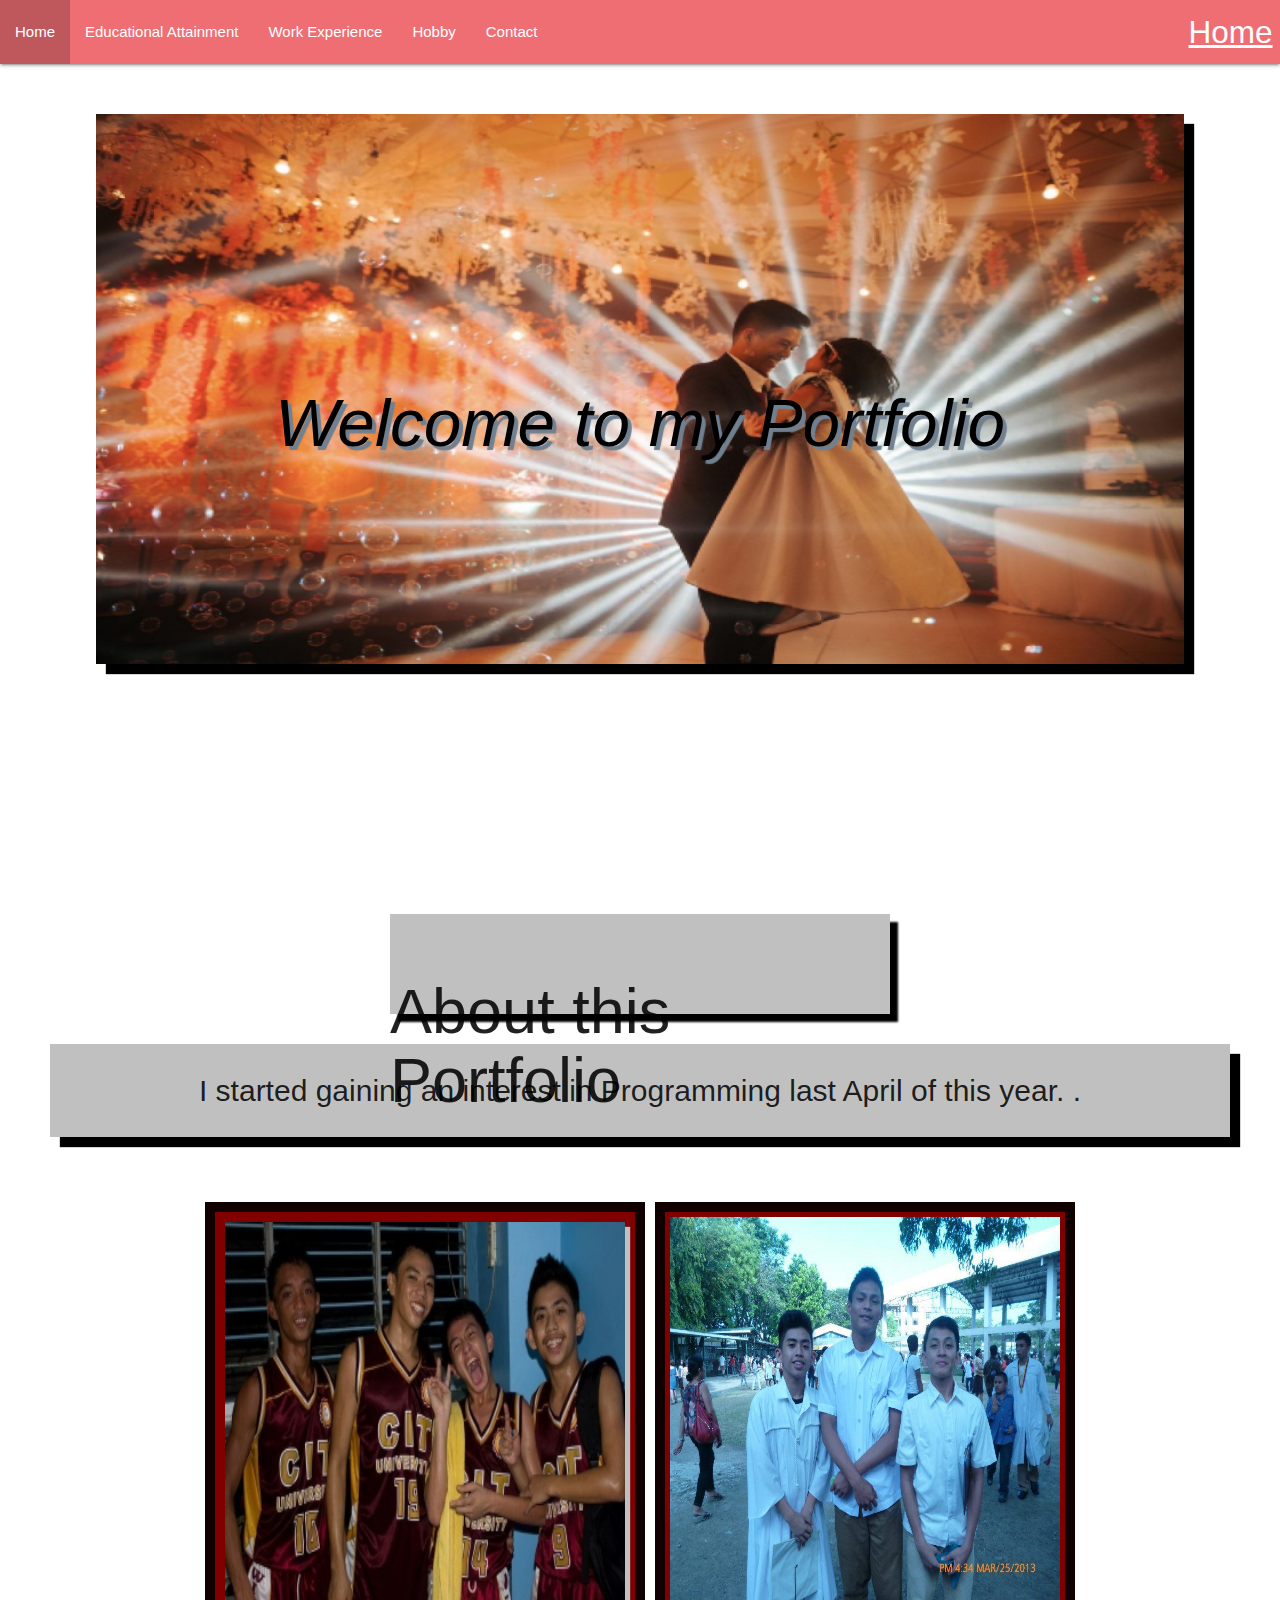
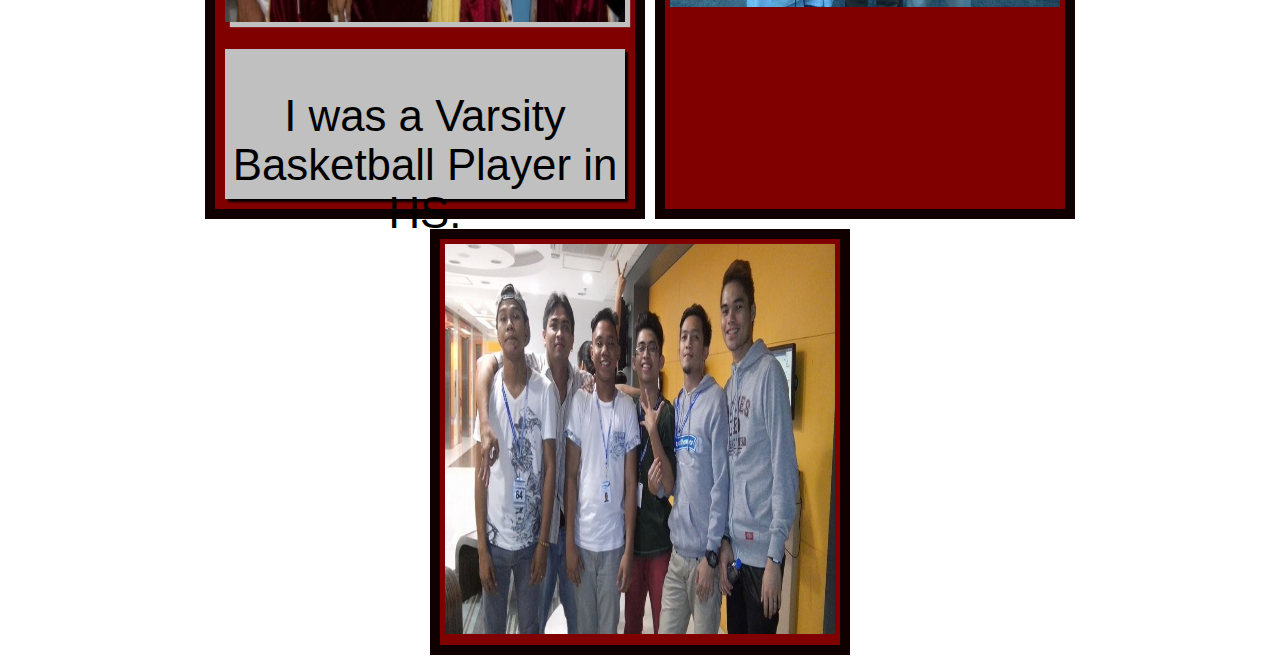
<file: index.html>
<!DOCTYPE html>
<html lang="en">
<head>
    <meta charset="UTF-8">
    <meta name="viewport" content="width=device-width, initial-scale=1.0">
    <title>Home</title>
    <link rel="stylesheet" href="https://cdnjs.cloudflare.com/ajax/libs/materialize/1.0.0/css/materialize.min.css">
    <link rel="stylesheet" href="style.css">
</head>
<body>


    <nav >
        <div class="nav-wrapper">
          <a href="index.html" class="brand-logo right"><u>Home</u></a>
          <ul class="left hide-on-med-and-down">
            <li class="active"><a href="index.html">Home</a></li>
            <li><a href="education.html">Educational Attainment</a></li>
            <li><a href="work.html">Work Experience</a></li>
            <li><a href="interest.html">Hobby</a></li>
            <li><a href="contact.html">Contact</a></li>
          </ul>
        </div>
      </nav>


<div id="titleMain">
  
    <div id="mainTitle"><img src="baby.jpg" alt="babypic" class="baby">
        <h2 class="welcome">Welcome to my Portfolio</h2>
    </div>

</div>



<div class="aboutbox">
    <div><h1 class="about"><p>About this Portfolio</p></h1></div>
</div>




<div id="Box1">
<div><h3 id="box-paragraph"><p >I started gaining an interest in Programming last
    April of this year. .</p>
</h3></div>

</div>


<div id="headGallery">

<div id="firstPic">
    <div><img src="basketball.jpg" alt="basketball" class="basketball"></div>
    <h3 id="descPic"><p>I was a Varsity Basketball Player in HS.
    </p></h3>
</div>

<div id="secondPic">
    <div><img src="grad.jpg" alt="Graduation" class="gradPic"></div>
</div>

<div id="thirdPic">
    <div><img src="work.jpg" alt="work" class="workPic"></div>
</div>


<script src="https://cdnjs.cloudflare.com/ajax/libs/materialize/1.0.0/js/materialize.min.js"></script>


</body>
</html>
</file>
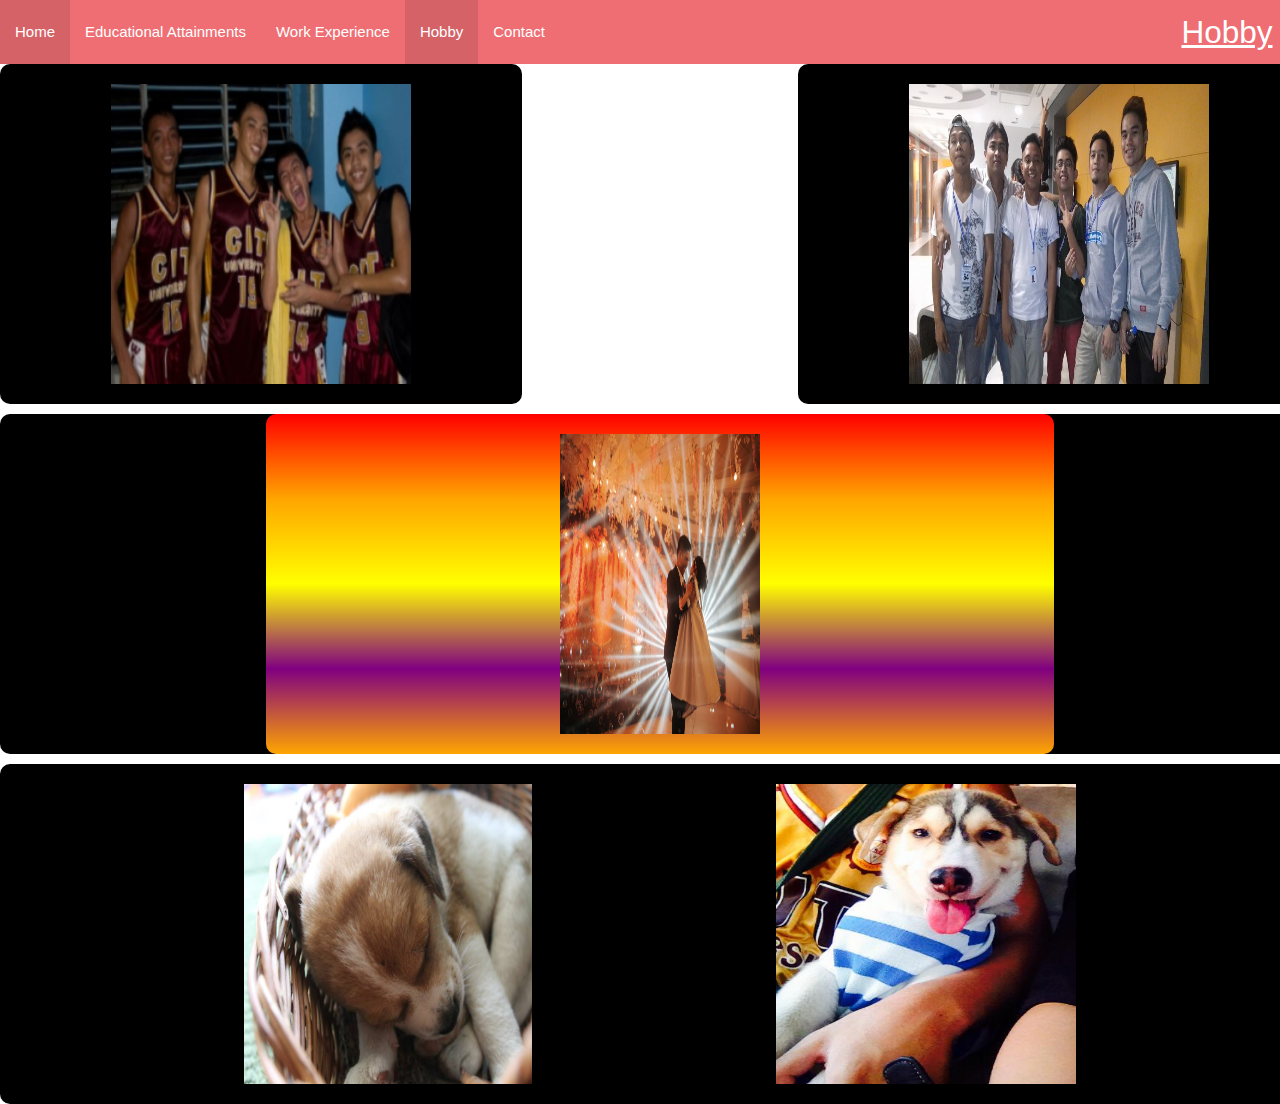
<file: interest.html>
<!DOCTYPE html>
<html lang="en">
<head>
    <meta charset="UTF-8">
    <meta name="viewport" content="width=device-width, initial-scale=1.0">
    <title>Interest</title>
    <link rel="stylesheet" href="https://cdnjs.cloudflare.com/ajax/libs/materialize/1.0.0/css/materialize.min.css">
    <link rel="stylesheet" href="style.css">

</head>
<body>

    <header>
       
        <nav>
            <div class="nav-wrapper">
              <a href="interest.html" class="brand-logo right"><u>Hobby</u></a>
              <ul class="left hide-on-med-and-down">
                <li><a href="index.html">Home</a></li>
                <li><a href="education.html">Educational Attainments</a></li>
                <li><a href="work.html">Work Experience</a></li>
                <li class="active"><a href="interest.html">Hobby</a></li>
                <li><a href="contact.html">Contact</a></li>
              </ul>
            </div>
          </nav>
    

          <div class="wrapper">
            <div class="box a"><img src="basketball1.jpg" 
              alt="basketball1" height="300px" width="300px"></div>
            <div class="box b"><img src="work.jpg"
              alt="work" height="300px" width="300px"></div>
            <div class="box c"></div>
            <div class="box d"><img src="dog.jpg"
            alt="val" height="300px" width="300px"></div>
            <div class="box e"><img src="dog1.jpg"
            alt="steven" height="300px" width="300px"></div>
            <div class="box f"><img src="baby.jpg"
            alt="baby" height="300px" width="200px"></div>
          </div>






          <script src="https://cdnjs.cloudflare.com/ajax/libs/materialize/1.0.0/js/materialize.min.js"></script>
  
      </header>
</body>
</html>
</file>
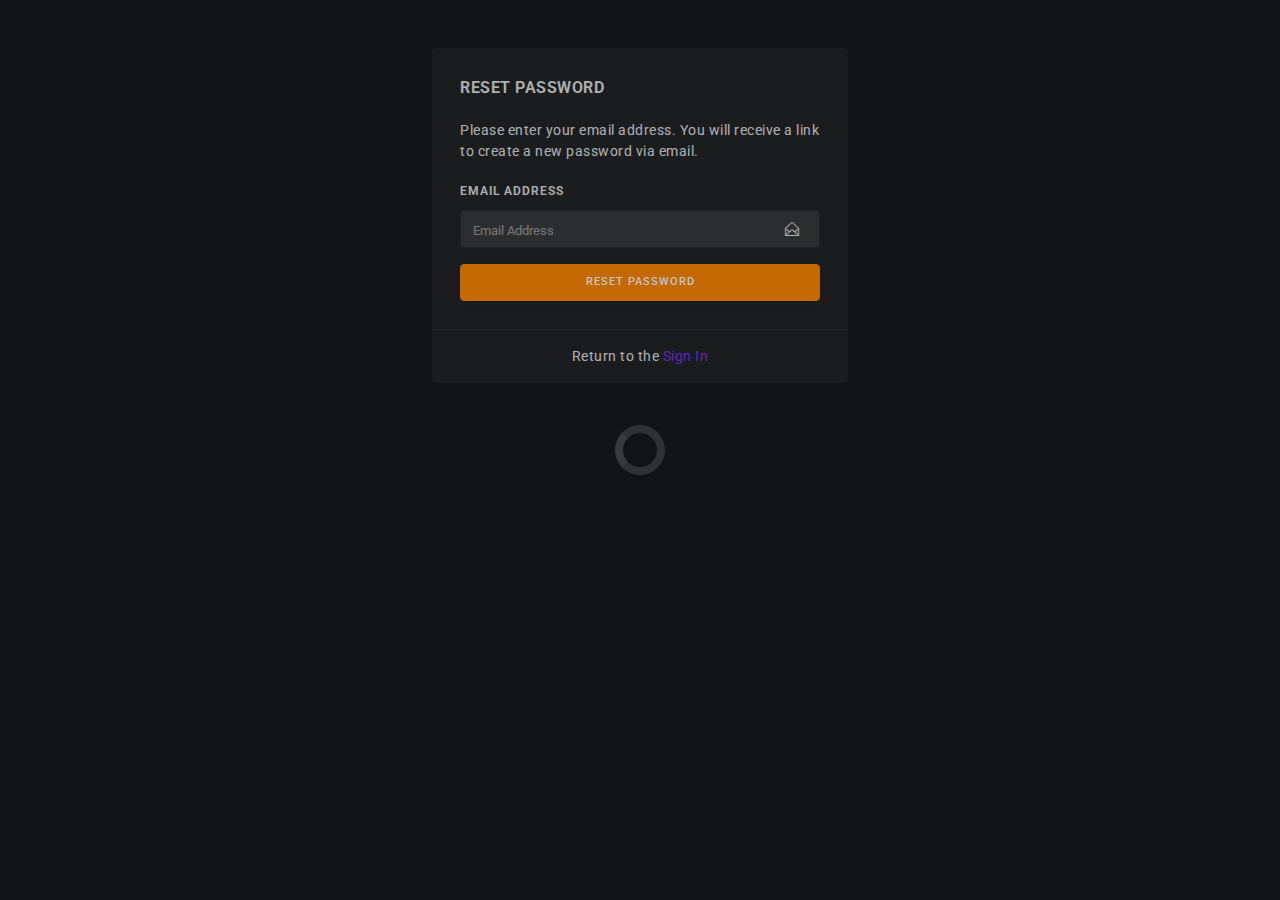
<file: admin/authentication-reset-password.html>
<!DOCTYPE html>
<html lang="en">
<head>
  <meta charset="utf-8"/>
  <meta http-equiv="X-UA-Compatible" content="IE=edge"/>
  <meta name="viewport" content="width=device-width, initial-scale=1, shrink-to-fit=no"/>
  <meta name="description" content=""/>
  <meta name="author" content=""/>
  <title>Dashtreme - Multipurpose Bootstrap4 Admin Template</title>
  <link rel="icon" href="assets/images/favicon.ico" type="image/x-icon">
  <!-- Bootstrap core CSS-->
  <link href="assets/css/bootstrap.min.css" rel="stylesheet"/>
  <!-- animate CSS-->
  <link href="assets/css/animate.css" rel="stylesheet" type="text/css"/>
  <!-- Icons CSS-->
  <link href="assets/css/icons.css" rel="stylesheet" type="text/css"/>
  <!-- Custom Style-->
  <link href="assets/css/app-style.css" rel="stylesheet"/>
  
</head>

<body>

<!-- start loader -->
   <div id="pageloader-overlay" class="visible incoming"><div class="loader-wrapper-outer"><div class="loader-wrapper-inner" ><div class="loader"></div></div></div></div>
   <!-- end loader -->

<!-- Start wrapper-->
 <div id="wrapper">

	<div class="card card-authentication1 mx-auto my-5">
		<div class="card-body">
		 <div class="card-content p-2">
		  <div class="card-title text-uppercase pb-2">Reset Password</div>
		    <p class="pb-2">Please enter your email address. You will receive a link to create a new password via email.</p>
		    <form>
			  <div class="form-group">
			  <label for="exampleInputEmailAddress" class="">Email Address</label>
			   <div class="position-relative has-icon-right">
				  <input type="text" id="exampleInputEmailAddress" class="form-control input-shadow" placeholder="Email Address">
				  <div class="form-control-position">
					  <i class="icon-envelope-open"></i>
				  </div>
			   </div>
			  </div>
			 
			  <button type="button" class="btn btn-warning btn-block mt-3">Reset Password</button>
			 </form>
		   </div>
		  </div>
		   <div class="card-footer text-center py-3">
		    <p class="mb-0">Return to the <a href="authentication-signin.html"> Sign In</a></p>
		  </div>
	     </div>
    
     <!--Start Back To Top Button-->
    <a href="javaScript:void();" class="back-to-top"><i class="fa fa-angle-double-up"></i> </a>
    <!--End Back To Top Button-->
	
	
	
	</div><!--wrapper-->
	
  <!-- Bootstrap core JavaScript-->
  <script src="assets/js/jquery.min.js"></script>
  <script src="assets/js/popper.min.js"></script>
  <script src="assets/js/bootstrap.min.js"></script>
	
  <!-- sidebar-menu js -->
  <script src="assets/js/sidebar-menu.js"></script>
  
  <!-- Custom scripts -->
  <script src="assets/js/app-script.js"></script>
  
	
</body>
</html>
</file>
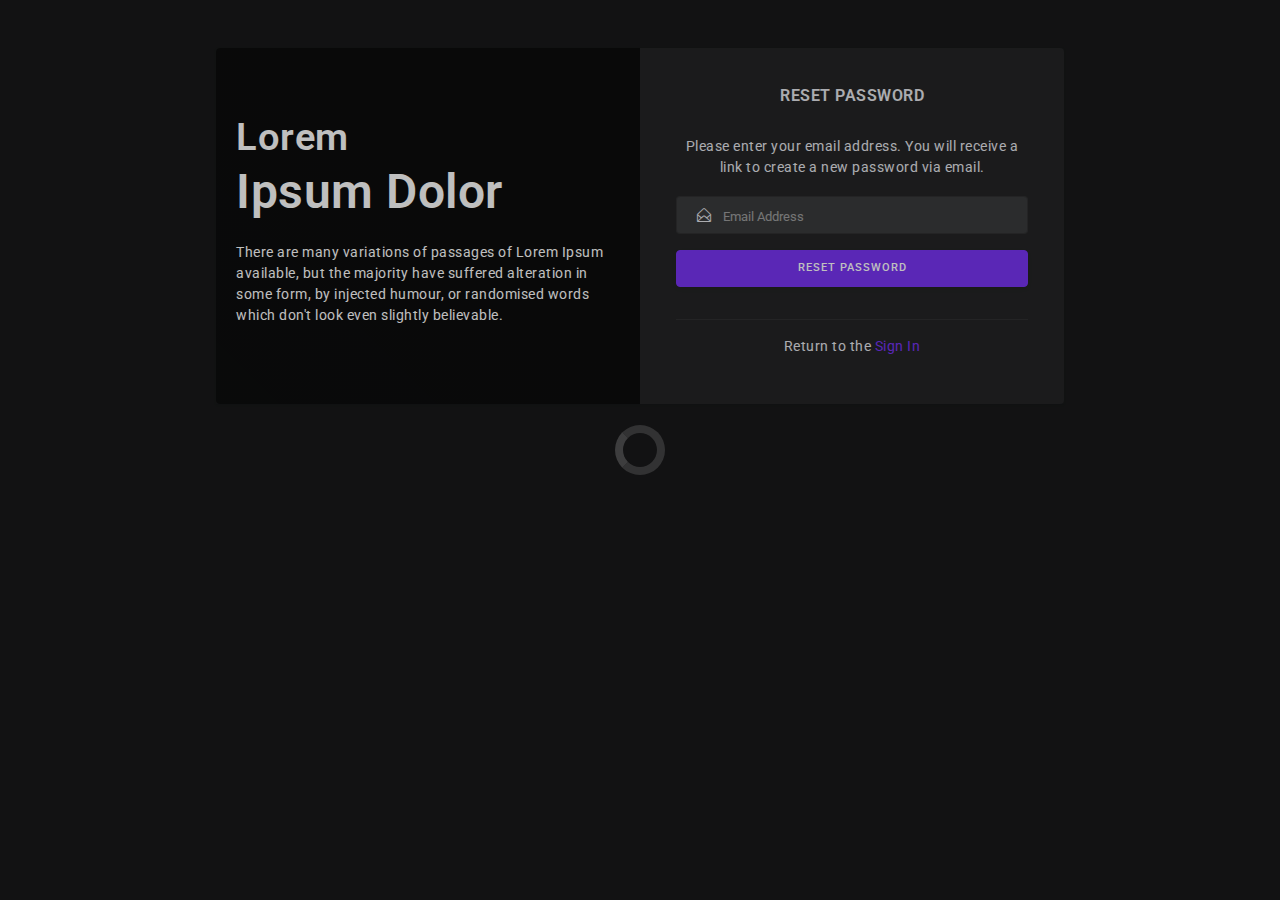
<file: admin/authentication-reset-password2.html>
<!DOCTYPE html>
<html lang="en">
<head>
  <meta charset="utf-8"/>
  <meta http-equiv="X-UA-Compatible" content="IE=edge"/>
  <meta name="viewport" content="width=device-width, initial-scale=1, shrink-to-fit=no"/>
  <meta name="description" content=""/>
  <meta name="author" content=""/>
  <title>Dashtreme - Multipurpose Bootstrap4 Admin Template</title>
  <!--favicon-->
  <link rel="icon" href="assets/images/favicon.ico" type="image/x-icon">
  <!-- Bootstrap core CSS-->
  <link href="assets/css/bootstrap.min.css" rel="stylesheet"/>
  <!-- animate CSS-->
  <link href="assets/css/animate.css" rel="stylesheet" type="text/css"/>
  <!-- Icons CSS-->
  <link href="assets/css/icons.css" rel="stylesheet" type="text/css"/>
  <!-- Custom Style-->
  <link href="assets/css/app-style.css" rel="stylesheet"/>
  
</head>

<body>

<!-- start loader -->
   <div id="pageloader-overlay" class="visible incoming"><div class="loader-wrapper-outer"><div class="loader-wrapper-inner" ><div class="loader"></div></div></div></div>
   <!-- end loader -->

<!-- Start wrapper-->
 <div id="wrapper">

	   <div class="card-authentication2 mx-auto my-5">
	    <div class="card-group">
	    	<div class="card mb-0">
	    	   <div class="bg-reset-password2"></div>
	    		<div class="card-img-overlay rounded-left my-5">
                 <h2 class="text-white">Lorem</h2>
                 <h1 class="text-white">Ipsum Dolor</h1>
                 <p class="card-text text-white pt-3">There are many variations of passages of Lorem Ipsum available, but the majority have suffered alteration in some form, by injected humour, or randomised words which don't look even slightly believable.</p>
             </div>
	    	</div>

	      <div class="card mb-0">
	    	<div class="card-body">
	         <div class="card-content p-3">
			 <div class="card-title text-uppercase text-center pb-3">Reset Password</div>
			  <p class="text-center pb-2">Please enter your email address. You will receive a link to create a new password via email.</p>
			    <form>
				  <div class="form-group">
				   <div class="position-relative has-icon-left">
					  <label for="exampleInputEmailAddress" class="sr-only">Email Address</label>
						<input type="text" id="exampleInputEmailAddress" class="form-control" placeholder="Email Address">
						<div class="form-control-position">
						 <i class="icon-envelope-open"></i>
					 </div>
				   </div>
				  </div>
				 <button type="button" class="btn btn-primary btn-block mt-3">Reset Password</button>
				 <div class="clearfix"></div>
				  <div class="text-center pt-3">
					<hr>
					<p class="">Return to the <a href="authentication-signin2.html"> Sign In</a></p>
				  </div>
				 </form>
			   </div>
			  </div>
	    	</div>
	     </div>
	    </div>
    
     <!--Start Back To Top Button-->
    <a href="javaScript:void();" class="back-to-top"><i class="fa fa-angle-double-up"></i> </a>
    <!--End Back To Top Button-->
	
	
	
	</div><!--wrapper-->
	
  <!-- Bootstrap core JavaScript-->
  <script src="assets/js/jquery.min.js"></script>
  <script src="assets/js/popper.min.js"></script>
  <script src="assets/js/bootstrap.min.js"></script>
	
  <!-- sidebar-menu js -->
  <script src="assets/js/sidebar-menu.js"></script>
  
  <!-- Custom scripts -->
  <script src="assets/js/app-script.js"></script>
 
</body>
</html>
</file>
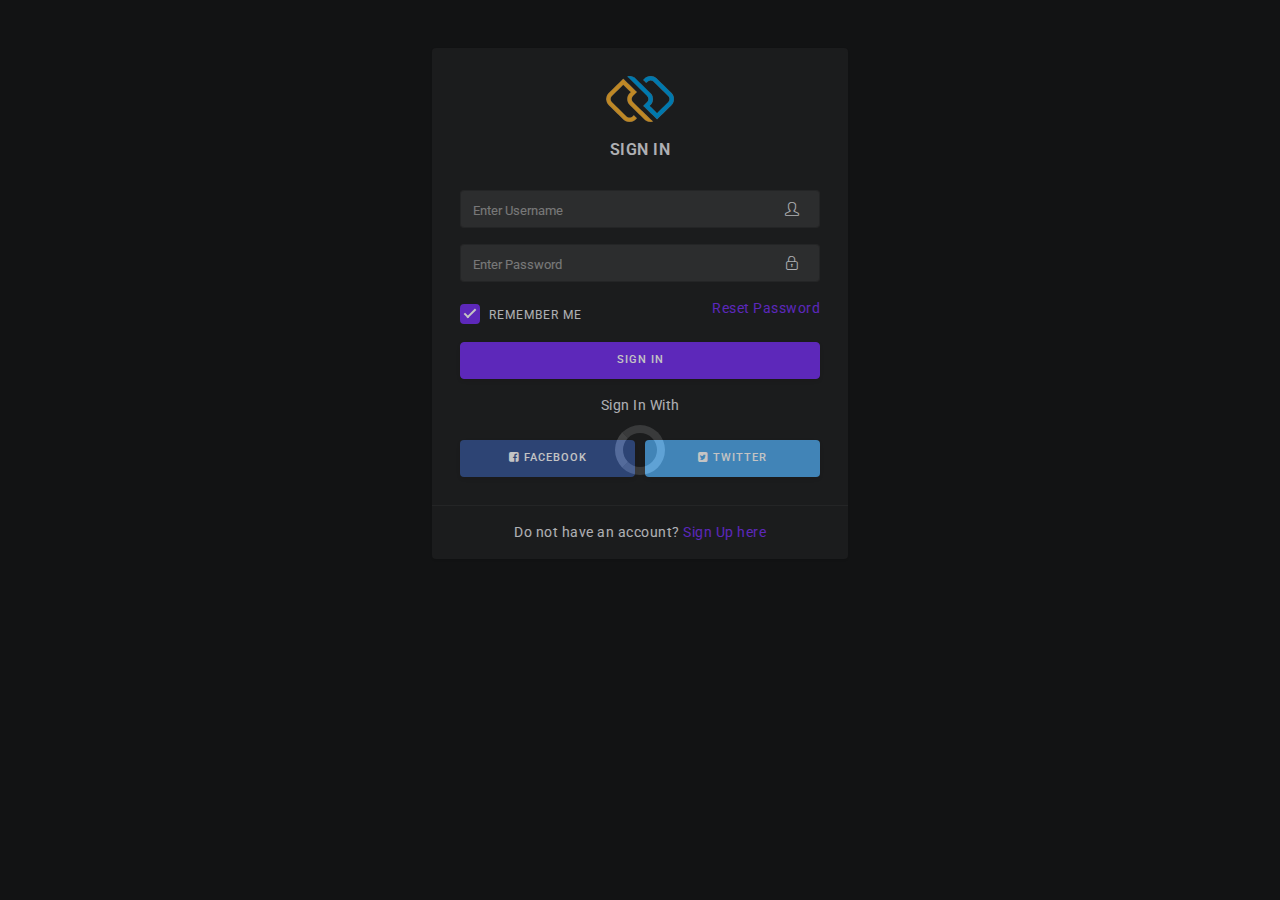
<file: admin/authentication-signin.html>
<!DOCTYPE html>
<html lang="en">
<head>
  <meta charset="utf-8"/>
  <meta http-equiv="X-UA-Compatible" content="IE=edge"/>
  <meta name="viewport" content="width=device-width, initial-scale=1, shrink-to-fit=no"/>
  <meta name="description" content=""/>
  <meta name="author" content=""/>
  <title>Dashtreme - Multipurpose Bootstrap4 Admin Template</title>
  <!--favicon-->
  <link rel="icon" href="assets/images/favicon.ico" type="image/x-icon">
  <!-- Bootstrap core CSS-->
  <link href="assets/css/bootstrap.min.css" rel="stylesheet"/>
  <!-- animate CSS-->
  <link href="assets/css/animate.css" rel="stylesheet" type="text/css"/>
  <!-- Icons CSS-->
  <link href="assets/css/icons.css" rel="stylesheet" type="text/css"/>
  <!-- Custom Style-->
  <link href="assets/css/app-style.css" rel="stylesheet"/>
  
</head>

<body>

<!-- start loader -->
   <div id="pageloader-overlay" class="visible incoming"><div class="loader-wrapper-outer"><div class="loader-wrapper-inner" ><div class="loader"></div></div></div></div>
   <!-- end loader -->

<!-- Start wrapper-->
 <div id="wrapper">

 <div class="loader-wrapper"><div class="lds-ring"><div></div><div></div><div></div><div></div></div></div>
	<div class="card card-authentication1 mx-auto my-5">
		<div class="card-body">
		 <div class="card-content p-2">
		 	<div class="text-center">
		 		<img src="assets/images/logo-icon.png" alt="logo icon">
		 	</div>
		  <div class="card-title text-uppercase text-center py-3">Sign In</div>
		    <form>
			  <div class="form-group">
			  <label for="exampleInputUsername" class="sr-only">Username</label>
			   <div class="position-relative has-icon-right">
				  <input type="text" id="exampleInputUsername" class="form-control input-shadow" placeholder="Enter Username">
				  <div class="form-control-position">
					  <i class="icon-user"></i>
				  </div>
			   </div>
			  </div>
			  <div class="form-group">
			  <label for="exampleInputPassword" class="sr-only">Password</label>
			   <div class="position-relative has-icon-right">
				  <input type="password" id="exampleInputPassword" class="form-control input-shadow" placeholder="Enter Password">
				  <div class="form-control-position">
					  <i class="icon-lock"></i>
				  </div>
			   </div>
			  </div>
			<div class="form-row">
			 <div class="form-group col-6">
			   <div class="icheck-material-primary">
                <input type="checkbox" id="user-checkbox" checked="" />
                <label for="user-checkbox">Remember me</label>
			  </div>
			 </div>
			 <div class="form-group col-6 text-right">
			  <a href="authentication-reset-password.html">Reset Password</a>
			 </div>
			</div>
			 <button type="button" class="btn btn-primary btn-block">Sign In</button>
			  <div class="text-center mt-3">Sign In With</div>
			  
			 <div class="form-row mt-4">
			  <div class="form-group mb-0 col-6">
			   <button type="button" class="btn bg-facebook text-white btn-block"><i class="fa fa-facebook-square"></i> Facebook</button>
			 </div>
			 <div class="form-group mb-0 col-6 text-right">
			  <button type="button" class="btn bg-twitter text-white btn-block"><i class="fa fa-twitter-square"></i> Twitter</button>
			 </div>
			</div>
			 
			 </form>
		   </div>
		  </div>
		  <div class="card-footer text-center py-3">
		    <p class="mb-0">Do not have an account? <a href="authentication-signup.html"> Sign Up here</a></p>
		  </div>
	     </div>
    
     <!--Start Back To Top Button-->
    <a href="javaScript:void();" class="back-to-top"><i class="fa fa-angle-double-up"></i> </a>
    <!--End Back To Top Button-->
	
	
	
	</div><!--wrapper-->
	
  <!-- Bootstrap core JavaScript-->
  <script src="assets/js/jquery.min.js"></script>
  <script src="assets/js/popper.min.js"></script>
  <script src="assets/js/bootstrap.min.js"></script>
	
  <!-- sidebar-menu js -->
  <script src="assets/js/sidebar-menu.js"></script>
  
  <!-- Custom scripts -->
  <script src="assets/js/app-script.js"></script>
  
</body>
</html>
</file>
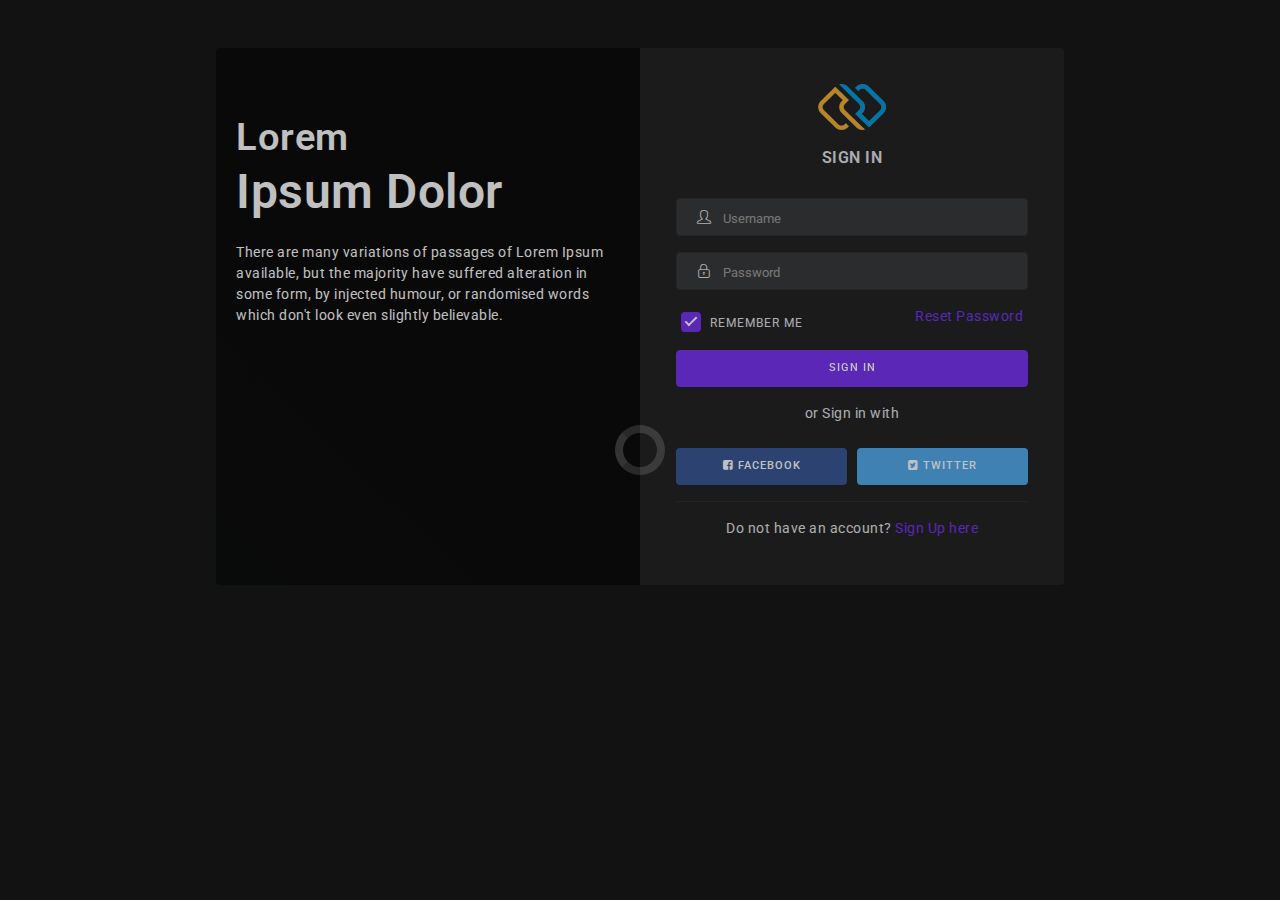
<file: admin/authentication-signin2.html>
<!DOCTYPE html>
<html lang="en">
<head>
  <meta charset="utf-8"/>
  <meta http-equiv="X-UA-Compatible" content="IE=edge"/>
  <meta name="viewport" content="width=device-width, initial-scale=1, shrink-to-fit=no"/>
  <meta name="description" content=""/>
  <meta name="author" content=""/>
  <title>Dashtreme - Multipurpose Bootstrap4 Admin Template</title>
  <!--favicon-->
  <link rel="icon" href="assets/images/favicon.ico" type="image/x-icon">
  <!-- Bootstrap core CSS-->
  <link href="assets/css/bootstrap.min.css" rel="stylesheet"/>
  <!-- animate CSS-->
  <link href="assets/css/animate.css" rel="stylesheet" type="text/css"/>
  <!-- Icons CSS-->
  <link href="assets/css/icons.css" rel="stylesheet" type="text/css"/>
  <!-- Custom Style-->
  <link href="assets/css/app-style.css" rel="stylesheet"/>
  
</head>

<body>

<!-- start loader -->
   <div id="pageloader-overlay" class="visible incoming"><div class="loader-wrapper-outer"><div class="loader-wrapper-inner" ><div class="loader"></div></div></div></div>
   <!-- end loader -->

<!-- Start wrapper-->
 <div id="wrapper">

	   <div class="card-authentication2 mx-auto my-5">
	    <div class="card-group">
	    	<div class="card mb-0">
	    	   <div class="bg-signin2"></div>
	    		<div class="card-img-overlay rounded-left my-5">
                 <h2 class="text-white">Lorem</h2>
                 <h1 class="text-white">Ipsum Dolor</h1>
                 <p class="card-text text-white pt-3">There are many variations of passages of Lorem Ipsum available, but the majority have suffered alteration in some form, by injected humour, or randomised words which don't look even slightly believable.</p>
             </div>
	    	</div>

	    	<div class="card mb-0 ">
	    		<div class="card-body">
	    			<div class="card-content p-3">
	    				<div class="text-center">
					 		<img src="assets/images/logo-icon.png" alt="logo icon">
					 	</div>
					 <div class="card-title text-uppercase text-center py-3">Sign In</div>
					   <form>
						  <div class="form-group">
						   <div class="position-relative has-icon-left">
							   <label for="exampleInputUsername" class="sr-only">Username</label>
								 <input type="text" id="exampleInputUsername" class="form-control" placeholder="Username">
								 <div class="form-control-position">
									<i class="icon-user"></i>
								</div>
						   </div>
						  </div>
						  <div class="form-group">
						   <div class="position-relative has-icon-left">
							  <label for="exampleInputPassword" class="sr-only">Password</label>
							  <input type="password" id="exampleInputPassword" class="form-control" placeholder="Password">
							  <div class="form-control-position">
								  <i class="icon-lock"></i>
							  </div>
						   </div>
						  </div>
						  <div class="form-row mr-0 ml-0">
						  <div class="form-group col-6">
							  <div class="icheck-material-primary">
				               <input type="checkbox" id="user-checkbox" checked="" />
				               <label for="user-checkbox">Remember me</label>
							 </div>
							</div>
							<div class="form-group col-6 text-right">
							 <a href="authentication-reset-password2.html">Reset Password</a>
							</div>
						</div>
						<button type="button" class="btn btn-primary btn-block waves-effect waves-light">Sign In</button>
						 <div class="text-center pt-3">
						<p>or Sign in with</p>

						<div class="form-row mt-4">
						  <div class="form-group mb-0 col-6">
						   <button type="button" class="btn bg-facebook text-white btn-block"><i class="fa fa-facebook-square"></i> Facebook</button>
						 </div>
						 <div class="form-group mb-0 col-6 text-right">
						  <button type="button" class="btn bg-twitter text-white btn-block"><i class="fa fa-twitter-square"></i> Twitter</button>
						 </div>
						</div>

						<hr>
						<p class="">Do not have an account? <a href="authentication-signup2.html"> Sign Up here</a></p>
						</div>
					</form>
				 </div>
				</div>
	    	</div>
	     </div>
	    </div>
    
     <!--Start Back To Top Button-->
    <a href="javaScript:void();" class="back-to-top"><i class="fa fa-angle-double-up"></i> </a>
    <!--End Back To Top Button-->
	
	
	
	</div><!--wrapper-->
	
  <!-- Bootstrap core JavaScript-->
  <script src="assets/js/jquery.min.js"></script>
  <script src="assets/js/popper.min.js"></script>
  <script src="assets/js/bootstrap.min.js"></script>
	
  <!-- sidebar-menu js -->
  <script src="assets/js/sidebar-menu.js"></script>
  
  <!-- Custom scripts -->
  <script src="assets/js/app-script.js"></script>
  
</body>
</html>
</file>
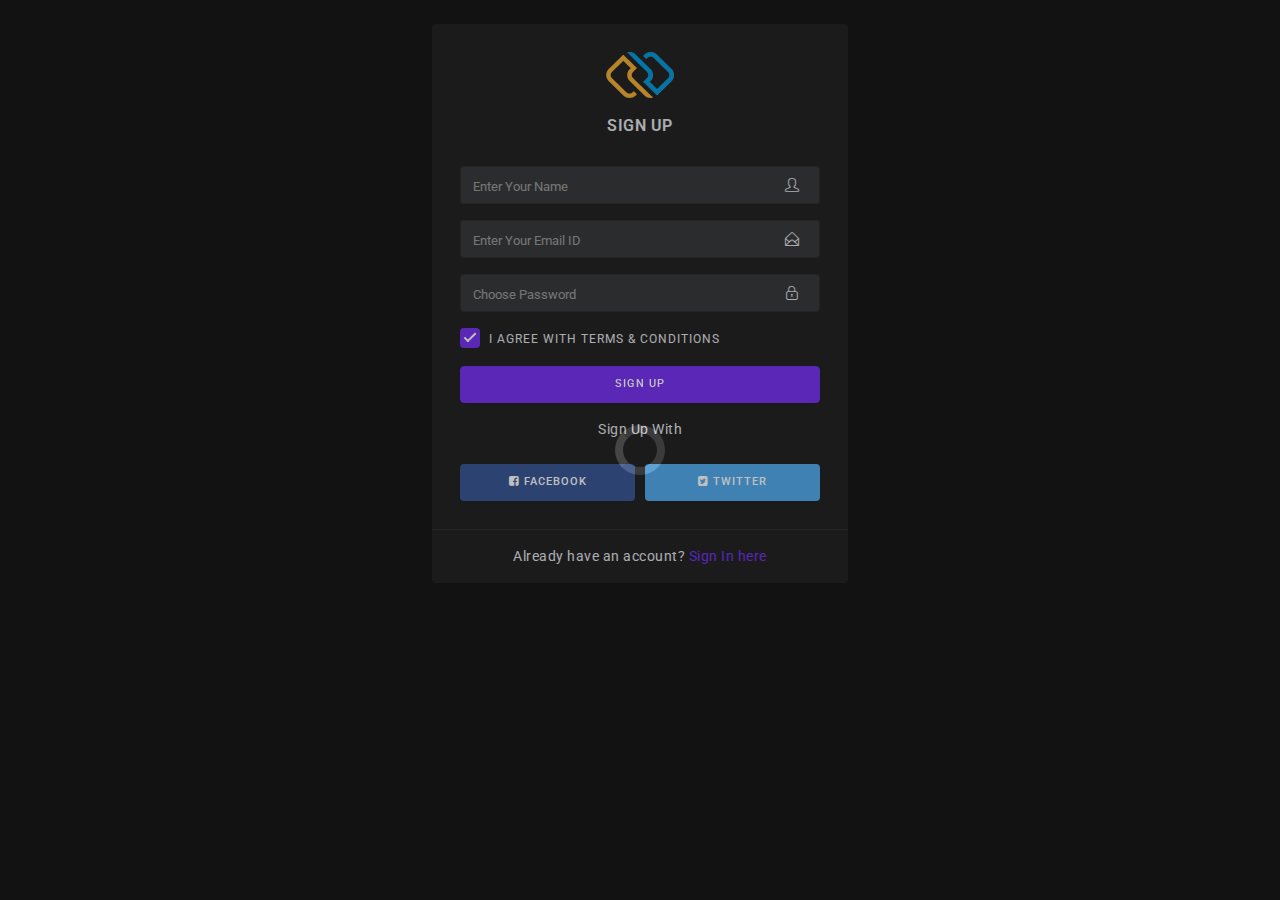
<file: admin/authentication-signup.html>
<!DOCTYPE html>
<html lang="en">
<head>
  <meta charset="utf-8"/>
  <meta http-equiv="X-UA-Compatible" content="IE=edge"/>
  <meta name="viewport" content="width=device-width, initial-scale=1, shrink-to-fit=no"/>
  <meta name="description" content=""/>
  <meta name="author" content=""/>
  <title>Dashtreme - Multipurpose Bootstrap4 Admin Template</title>
  <!--favicon-->
  <link rel="icon" href="assets/images/favicon.ico" type="image/x-icon">
  <!-- Bootstrap core CSS-->
  <link href="assets/css/bootstrap.min.css" rel="stylesheet"/>
  <!-- animate CSS-->
  <link href="assets/css/animate.css" rel="stylesheet" type="text/css"/>
  <!-- Icons CSS-->
  <link href="assets/css/icons.css" rel="stylesheet" type="text/css"/>
  <!-- Custom Style-->
  <link href="assets/css/app-style.css" rel="stylesheet"/>
  
</head>

<body>

<!-- start loader -->
   <div id="pageloader-overlay" class="visible incoming"><div class="loader-wrapper-outer"><div class="loader-wrapper-inner" ><div class="loader"></div></div></div></div>
   <!-- end loader -->

<!-- Start wrapper-->
 <div id="wrapper">

	<div class="card card-authentication1 mx-auto my-4">
		<div class="card-body">
		 <div class="card-content p-2">
		 	<div class="text-center">
		 		<img src="assets/images/logo-icon.png" alt="logo icon">
		 	</div>
		  <div class="card-title text-uppercase text-center py-3">Sign Up</div>
		    <form>
			  <div class="form-group">
			  <label for="exampleInputName" class="sr-only">Name</label>
			   <div class="position-relative has-icon-right">
				  <input type="text" id="exampleInputName" class="form-control input-shadow" placeholder="Enter Your Name">
				  <div class="form-control-position">
					  <i class="icon-user"></i>
				  </div>
			   </div>
			  </div>
			  <div class="form-group">
			  <label for="exampleInputEmailId" class="sr-only">Email ID</label>
			   <div class="position-relative has-icon-right">
				  <input type="text" id="exampleInputEmailId" class="form-control input-shadow" placeholder="Enter Your Email ID">
				  <div class="form-control-position">
					  <i class="icon-envelope-open"></i>
				  </div>
			   </div>
			  </div>
			  <div class="form-group">
			   <label for="exampleInputPassword" class="sr-only">Password</label>
			   <div class="position-relative has-icon-right">
				  <input type="text" id="exampleInputPassword" class="form-control input-shadow" placeholder="Choose Password">
				  <div class="form-control-position">
					  <i class="icon-lock"></i>
				  </div>
			   </div>
			  </div>
			  
			   <div class="form-group">
			     <div class="icheck-material-primary">
                   <input type="checkbox" id="user-checkbox" checked="" />
                   <label for="user-checkbox">I Agree With Terms & Conditions</label>
			     </div>
			    </div>
			  
			 <button type="button" class="btn btn-primary btn-block waves-effect waves-light">Sign Up</button>
			  <div class="text-center mt-3">Sign Up With</div>
			  
			 <div class="form-row mt-4">
			  <div class="form-group mb-0 col-6">
			   <button type="button" class="btn bg-facebook text-white btn-block"><i class="fa fa-facebook-square"></i> Facebook</button>
			 </div>
			 <div class="form-group mb-0 col-6 text-right">
			  <button type="button" class="btn bg-twitter text-white btn-block"><i class="fa fa-twitter-square"></i> Twitter</button>
			 </div>
			</div>
			
			 </form>
		   </div>
		  </div>
		  <div class="card-footer text-center py-3">
		    <p class="mb-0">Already have an account? <a href="authentication-signin.html"> Sign In here</a></p>
		  </div>
	     </div>
    
     <!--Start Back To Top Button-->
    <a href="javaScript:void();" class="back-to-top"><i class="fa fa-angle-double-up"></i> </a>
    <!--End Back To Top Button-->
	
	
	
	</div><!--wrapper-->
	
  <!-- Bootstrap core JavaScript-->
  <script src="assets/js/jquery.min.js"></script>
  <script src="assets/js/popper.min.js"></script>
  <script src="assets/js/bootstrap.min.js"></script>
	
  <!-- sidebar-menu js -->
  <script src="assets/js/sidebar-menu.js"></script>
  
  <!-- Custom scripts -->
  <script src="assets/js/app-script.js"></script>
  
</body>
</html>
</file>
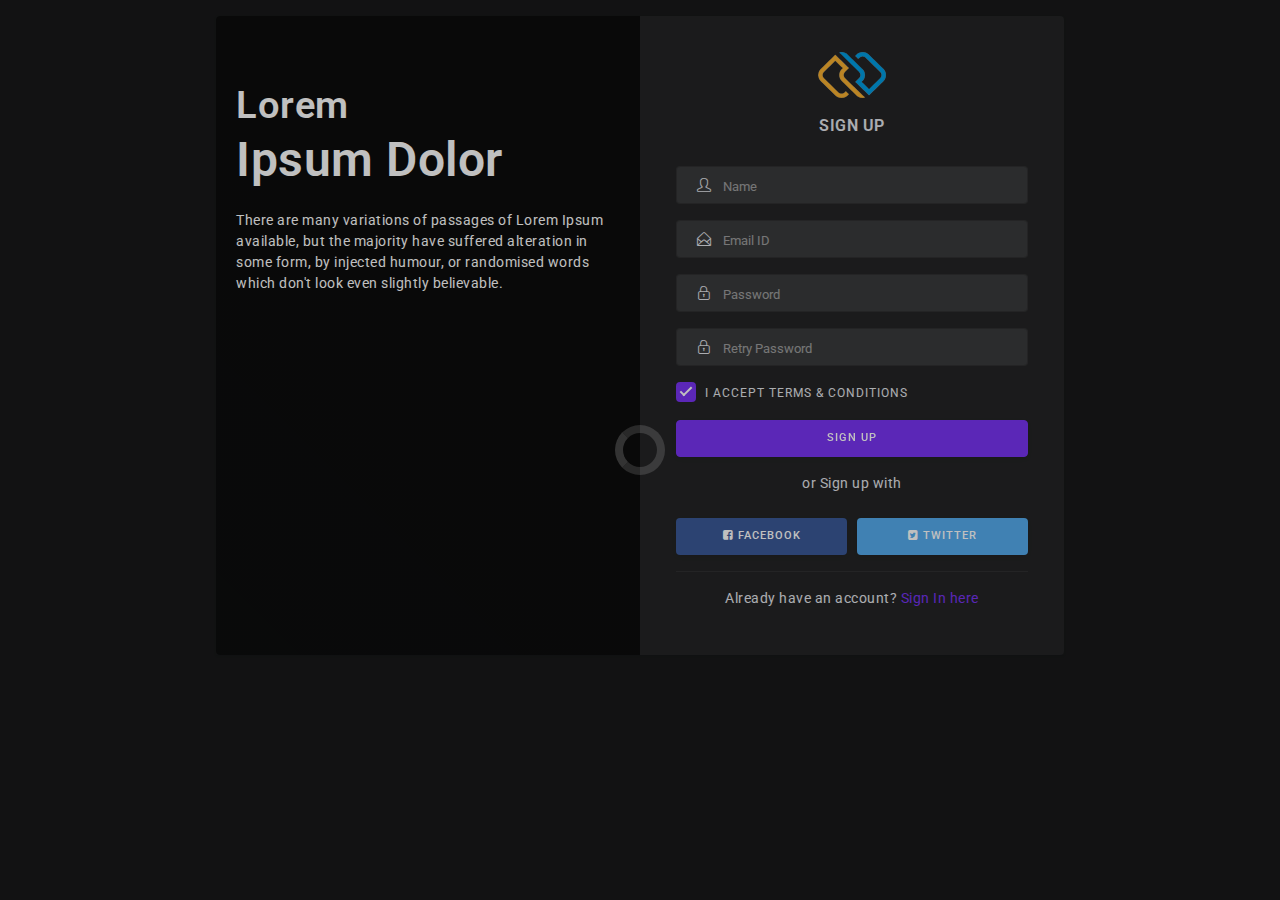
<file: admin/authentication-signup2.html>
<!DOCTYPE html>
<html lang="en">
<head>
  <meta charset="utf-8"/>
  <meta http-equiv="X-UA-Compatible" content="IE=edge"/>
  <meta name="viewport" content="width=device-width, initial-scale=1, shrink-to-fit=no"/>
  <meta name="description" content=""/>
  <meta name="author" content=""/>
  <title>Dashtreme - Multipurpose Bootstrap4 Admin Template</title>
  <!--favicon-->
  <link rel="icon" href="assets/images/favicon.ico" type="image/x-icon"/>
  <!-- Bootstrap core CSS-->
  <link href="assets/css/bootstrap.min.css" rel="stylesheet"/>
  <!-- animate CSS-->
  <link href="assets/css/animate.css" rel="stylesheet" type="text/css"/>
  <!-- Icons CSS-->
  <link href="assets/css/icons.css" rel="stylesheet" type="text/css"/>
  <!-- Custom Style-->
  <link href="assets/css/app-style.css" rel="stylesheet"/>
  
</head>

<body>

<!-- start loader -->
   <div id="pageloader-overlay" class="visible incoming"><div class="loader-wrapper-outer"><div class="loader-wrapper-inner" ><div class="loader"></div></div></div></div>
   <!-- end loader -->

<!-- Start wrapper-->
 <div id="wrapper">

	   <div class="card-authentication2 mx-auto my-3">
	    <div class="card-group">
	    	<div class="card mb-0">
	    	   <div class="bg-signup2"></div>
	    		<div class="card-img-overlay rounded-left my-5">
                 <h2 class="text-white">Lorem</h2>
                 <h1 class="text-white">Ipsum Dolor</h1>
                 <p class="card-text text-white pt-3">There are many variations of passages of Lorem Ipsum available, but the majority have suffered alteration in some form, by injected humour, or randomised words which don't look even slightly believable.</p>
             </div>
	    	</div>

	    	<div class="card mb-0">
	    		<div class="card-body">
	    			<div class="card-content p-3">
	    				<div class="text-center">
					 		<img src="assets/images/logo-icon.png" alt="logo icon">
					 	</div>
					 <div class="card-title text-uppercase text-center py-3">Sign Up</div>
					    <form>
						  <div class="form-group">
						   <div class="position-relative has-icon-left">
							  <label for="exampleInputName" class="sr-only">Name</label>
							  <input type="text" id="exampleInputName" class="form-control" placeholder="Name">
							  <div class="form-control-position">
								  <i class="icon-user"></i>
							  </div>
						   </div>
						  </div>
						  <div class="form-group">
						   <div class="position-relative has-icon-left">
							  <label for="exampleInputEmailId" class="sr-only">Email ID</label>
							  <input type="text" id="exampleInputEmailId" class="form-control" placeholder="Email ID">
							  <div class="form-control-position">
								  <i class="icon-envelope-open"></i>
							  </div>
						   </div>
						  </div>
						  <div class="form-group">
						   <div class="position-relative has-icon-left">
							  <label for="exampleInputPassword" class="sr-only">Password</label>
							  <input type="text" id="exampleInputPassword" class="form-control" placeholder="Password">
							  <div class="form-control-position">
								  <i class="icon-lock"></i>
							  </div>
						   </div>
						  </div>
						  <div class="form-group">
						   <div class="position-relative has-icon-left">
							  <label for="exampleInputRetryPassword" class="sr-only">Retry Password</label>
							  <input type="password" id="exampleInputRetryPassword" class="form-control" placeholder="Retry Password">
							  <div class="form-control-position">
								  <i class="icon-lock"></i>
							  </div>
						   </div>
						  </div>
						  <div class="form-group">
						   <div class="icheck-material-primary">
			                <input type="checkbox" id="user-checkbox" checked="" />
			                <label for="user-checkbox">I Accept terms & conditions</label>
						  </div>
						 </div>
						 <button type="button" class="btn btn-primary btn-block waves-effect waves-light">Sign Up</button>
						 <div class="text-center pt-3">
						 <p>or Sign up with</p>
						 <div class="form-row mt-4">
						  <div class="form-group mb-0 col-6">
						   <button type="button" class="btn bg-facebook text-white btn-block"><i class="fa fa-facebook-square"></i> Facebook</button>
						 </div>
						 <div class="form-group mb-0 col-6 text-right">
						  <button type="button" class="btn bg-twitter text-white btn-block"><i class="fa fa-twitter-square"></i> Twitter</button>
						 </div>
						</div>

						 <hr>

						 <p class="">Already have an account? <a href="authentication-signin2.html"> Sign In here</a></p>
						 </div>
					</form>
				 </div>
				</div>
	    	</div>
	     </div>
	    </div>
    
     <!--Start Back To Top Button-->
    <a href="javaScript:void();" class="back-to-top"><i class="fa fa-angle-double-up"></i> </a>
    <!--End Back To Top Button-->
	
	</div><!--wrapper-->
	
  <!-- Bootstrap core JavaScript-->
  <script src="assets/js/jquery.min.js"></script>
  <script src="assets/js/popper.min.js"></script>
  <script src="assets/js/bootstrap.min.js"></script>
	
  <!-- sidebar-menu js -->
  <script src="assets/js/sidebar-menu.js"></script>
  
  <!-- Custom scripts -->
  <script src="assets/js/app-script.js"></script>
 
</body>
</html>
</file>
<file: style.css>
#mainTitle {
    display: flex;
    flex-wrap: wrap;
    justify-content: center;
    width: 85%;
    margin: 50px auto;
    box-shadow: 10px 10px 1px black;
    
    
    
}

.welcome {
    position: absolute;
    text-align: center;
    font-size: 450%;
    color: black;
    text-shadow: 4px 4px 1px slategray;
    font: italic, "Fira Sans", serif;
    font-style: oblique ;
    top: 350px;
    width: 100%;
}

.baby {
    height: 550px;
    width: 1280px;
    
}

@keyframes fadeMe {
    0% {opacity: 1;}
    50% {opacity: 0;}
    100% {opacity: 1;}
}

#titleMain {
    
    animation-name: fadeMe;
    animation-duration: 6s;
    animation-iteration-count: 1s;
    animation-timing-function: linear;
    animation-direction: reverse;
    

    
}




#Box1{ 
    margin: 5px 50px 60px 50px;
    box-shadow: 10px 10px 1px black;
    background: silver;  
    display: flex;
    flex-wrap: wrap;
    justify-content: center;
    
}


#box-paragraph {
    font-family: Helvetica Narrow, sans-serif;
    font-size: 200%;
    
}

.about {
    height: 100px;
    width: 500px;
    margin-top: 200px;
    background: silver;
    box-shadow: 8px 8px 2px black;
    display: flex;
    flex-wrap: wrap;
    justify-content: center;

}

.aboutbox {
    display: flex;
    flex-wrap: wrap;
    justify-content: center;
     
}

.basketball{
    height: 400px;
    width: 400px;
    margin: 10px 10px 10px 10px;
    box-shadow: 5px 5px 1px silver;
    
}


.gradPic{
    height: 400px;
    width: 400px;
    padding: 5px;
}

.workPic {
    height: 400px;
    width: 400px;
    padding: 5px;
}

#headGallery {
    display: flex;
    flex-wrap: wrap;
    justify-content: center;
}

#firstPic{
    background: maroon;
    border: 10px solid;
    margin: 5px 5px 5px 5px;
    
    
}

#descPic {
    height: 150px;
    width: 400px;
    display:flex;
    flex-wrap:wrap;
    text-align: center;
    color: black;
    font-family: Helvetica Narrow, sans-serif;
    margin: 10px 8px 10px 10px;
    background-color: silver;
    box-shadow: 3px 3px 2px black;
    
}

#secondPic {
    border: 10px solid;
    margin: 5px 5px 5px 5px;
    background: maroon
}


#thirdPic {
    border: 10px solid;
    margin: 5px 5px 5px 5px;
    background: maroon
}

#box-paragraph{
    margin: 10px;
    text-align: center;
    
}



.contact-box {
    display: flex;
    justify-content: center;
}


.row {
    margin: 40px;
}


.input-field {
    margin: 20px;   
}

.wrapper {
    display: grid;
    grid-gap: 10px;
    grid-template-columns: repeat(5, [col] 20% ) ;
    grid-template-rows: repeat(3, [row] auto  );
    background-color: #fff;
    color: rgb(128, 126, 126);
}

.box {
    background-color: black;
    color: #fff;
    border-radius: 10px;
    padding: 20px;
    font-size: 150%;
    z-index:10;
}

    .a {
        grid-column: col / span  2;
        grid-row: row ;
        display: flex;
        justify-content: center;
    }
    .b {
        grid-column: col 4 / span  2;
        grid-row: row ;
        display: flex;
        justify-content: center;
    }
    .c {
        grid-column: col / span 5 ;
        grid-row: row 2 ;
        display: flex;
        justify-content: center;
    }
    .d {
        grid-column: col 1 / span 3 ;
        grid-row: row 3 ;
        display: flex;
        justify-content: center;
    }

    .e {
        grid-column: col 3 / span  3;
        grid-row: row 3;
        display: flex;
        justify-content: center;
    }

    .f {
        grid-column: col 2 / span 3;
        grid-row: row 2  ;
        background-color: rgba(49,121,207, 0.5);
        z-index: 20;
        display: flex;
        justify-content: center;
        background-image: linear-gradient(red,orange,yellow,purple, orange);
    }
</file>
<file: admin/assets/css/icons.css>
/*
Template Name: Dashtreme Admin
Author: CODERVENT
Email: codervent@gmail.com
File: app-style
*/


/* Material Design Icons*/

/*!
 *  Material Design Iconic Font by Sergey Kupletsky (@zavoloklom) - http://zavoloklom.github.io/material-design-iconic-font/
 *  License - http://zavoloklom.github.io/material-design-iconic-font/license (Font: SIL OFL 1.1, CSS: MIT License)
 */
@font-face {
  font-family: 'Material-Design-Iconic-Font';
  src: url('../fonts/Material-Design-Iconic-Font.woff2?v=2.2.0') format('woff2'), url('../fonts/Material-Design-Iconic-Font.woff?v=2.2.0') format('woff'), url('../fonts/Material-Design-Iconic-Font.ttf?v=2.2.0') format('truetype');
  font-weight: normal;
  font-style: normal;
}
.zmdi {
  display: inline-block;
  font: normal normal normal 14px/1 'Material-Design-Iconic-Font';
  font-size: inherit;
  text-rendering: auto;
  -webkit-font-smoothing: antialiased;
  -moz-osx-font-smoothing: grayscale;
}
.zmdi-hc-lg {
  font-size: 1.33333333em;
  line-height: 0.75em;
  vertical-align: -15%;
}
.zmdi-hc-2x {
  font-size: 2em;
}
.zmdi-hc-3x {
  font-size: 3em;
}
.zmdi-hc-4x {
  font-size: 4em;
}
.zmdi-hc-5x {
  font-size: 5em;
}
.zmdi-hc-fw {
  width: 1.28571429em;
  text-align: center;
}
.zmdi-hc-ul {
  padding-left: 0;
  margin-left: 2.14285714em;
  list-style-type: none;
}
.zmdi-hc-ul > li {
  position: relative;
}
.zmdi-hc-li {
  position: absolute;
  left: -2.14285714em;
  width: 2.14285714em;
  top: 0.14285714em;
  text-align: center;
}
.zmdi-hc-li.zmdi-hc-lg {
  left: -1.85714286em;
}
.zmdi-hc-border {
  padding: .1em .25em;
  border: solid 0.1em #9e9e9e;
  border-radius: 2px;
}
.zmdi-hc-border-circle {
  padding: .1em .25em;
  border: solid 0.1em #9e9e9e;
  border-radius: 50%;
}
.zmdi.pull-left {
  float: left;
  margin-right: .15em;
}
.zmdi.pull-right {
  float: right;
  margin-left: .15em;
}
.zmdi-hc-spin {
  -webkit-animation: zmdi-spin 1.5s infinite linear;
          animation: zmdi-spin 1.5s infinite linear;
}
.zmdi-hc-spin-reverse {
  -webkit-animation: zmdi-spin-reverse 1.5s infinite linear;
          animation: zmdi-spin-reverse 1.5s infinite linear;
}
@-webkit-keyframes zmdi-spin {
  0% {
    -webkit-transform: rotate(0deg);
            transform: rotate(0deg);
  }
  100% {
    -webkit-transform: rotate(359deg);
            transform: rotate(359deg);
  }
}
@keyframes zmdi-spin {
  0% {
    -webkit-transform: rotate(0deg);
            transform: rotate(0deg);
  }
  100% {
    -webkit-transform: rotate(359deg);
            transform: rotate(359deg);
  }
}
@-webkit-keyframes zmdi-spin-reverse {
  0% {
    -webkit-transform: rotate(0deg);
            transform: rotate(0deg);
  }
  100% {
    -webkit-transform: rotate(-359deg);
            transform: rotate(-359deg);
  }
}
@keyframes zmdi-spin-reverse {
  0% {
    -webkit-transform: rotate(0deg);
            transform: rotate(0deg);
  }
  100% {
    -webkit-transform: rotate(-359deg);
            transform: rotate(-359deg);
  }
}
.zmdi-hc-rotate-90 {
  -webkit-transform: rotate(90deg);
      -ms-transform: rotate(90deg);
          transform: rotate(90deg);
}
.zmdi-hc-rotate-180 {
  -webkit-transform: rotate(180deg);
      -ms-transform: rotate(180deg);
          transform: rotate(180deg);
}
.zmdi-hc-rotate-270 {
  -webkit-transform: rotate(270deg);
      -ms-transform: rotate(270deg);
          transform: rotate(270deg);
}
.zmdi-hc-flip-horizontal {
  -webkit-transform: scale(-1, 1);
      -ms-transform: scale(-1, 1);
          transform: scale(-1, 1);
}
.zmdi-hc-flip-vertical {
  -webkit-transform: scale(1, -1);
      -ms-transform: scale(1, -1);
          transform: scale(1, -1);
}
.zmdi-hc-stack {
  position: relative;
  display: inline-block;
  width: 2em;
  height: 2em;
  line-height: 2em;
  vertical-align: middle;
}
.zmdi-hc-stack-1x,
.zmdi-hc-stack-2x {
  position: absolute;
  left: 0;
  width: 100%;
  text-align: center;
}
.zmdi-hc-stack-1x {
  line-height: inherit;
}
.zmdi-hc-stack-2x {
  font-size: 2em;
}
.zmdi-hc-inverse {
  color: #ffffff;
}
/* Material Design Iconic Font uses the Unicode Private Use Area (PUA) to ensure screen
   readers do not read off random characters that represent icons */
.zmdi-3d-rotation:before {
  content: '\f101';
}
.zmdi-airplane-off:before {
  content: '\f102';
}
.zmdi-airplane:before {
  content: '\f103';
}
.zmdi-album:before {
  content: '\f104';
}
.zmdi-archive:before {
  content: '\f105';
}
.zmdi-assignment-account:before {
  content: '\f106';
}
.zmdi-assignment-alert:before {
  content: '\f107';
}
.zmdi-assignment-check:before {
  content: '\f108';
}
.zmdi-assignment-o:before {
  content: '\f109';
}
.zmdi-assignment-return:before {
  content: '\f10a';
}
.zmdi-assignment-returned:before {
  content: '\f10b';
}
.zmdi-assignment:before {
  content: '\f10c';
}
.zmdi-attachment-alt:before {
  content: '\f10d';
}
.zmdi-attachment:before {
  content: '\f10e';
}
.zmdi-audio:before {
  content: '\f10f';
}
.zmdi-badge-check:before {
  content: '\f110';
}
.zmdi-balance-wallet:before {
  content: '\f111';
}
.zmdi-balance:before {
  content: '\f112';
}
.zmdi-battery-alert:before {
  content: '\f113';
}
.zmdi-battery-flash:before {
  content: '\f114';
}
.zmdi-battery-unknown:before {
  content: '\f115';
}
.zmdi-battery:before {
  content: '\f116';
}
.zmdi-bike:before {
  content: '\f117';
}
.zmdi-block-alt:before {
  content: '\f118';
}
.zmdi-block:before {
  content: '\f119';
}
.zmdi-boat:before {
  content: '\f11a';
}
.zmdi-book-image:before {
  content: '\f11b';
}
.zmdi-book:before {
  content: '\f11c';
}
.zmdi-bookmark-outline:before {
  content: '\f11d';
}
.zmdi-bookmark:before {
  content: '\f11e';
}
.zmdi-brush:before {
  content: '\f11f';
}
.zmdi-bug:before {
  content: '\f120';
}
.zmdi-bus:before {
  content: '\f121';
}
.zmdi-cake:before {
  content: '\f122';
}
.zmdi-car-taxi:before {
  content: '\f123';
}
.zmdi-car-wash:before {
  content: '\f124';
}
.zmdi-car:before {
  content: '\f125';
}
.zmdi-card-giftcard:before {
  content: '\f126';
}
.zmdi-card-membership:before {
  content: '\f127';
}
.zmdi-card-travel:before {
  content: '\f128';
}
.zmdi-card:before {
  content: '\f129';
}
.zmdi-case-check:before {
  content: '\f12a';
}
.zmdi-case-download:before {
  content: '\f12b';
}
.zmdi-case-play:before {
  content: '\f12c';
}
.zmdi-case:before {
  content: '\f12d';
}
.zmdi-cast-connected:before {
  content: '\f12e';
}
.zmdi-cast:before {
  content: '\f12f';
}
.zmdi-chart-donut:before {
  content: '\f130';
}
.zmdi-chart:before {
  content: '\f131';
}
.zmdi-city-alt:before {
  content: '\f132';
}
.zmdi-city:before {
  content: '\f133';
}
.zmdi-close-circle-o:before {
  content: '\f134';
}
.zmdi-close-circle:before {
  content: '\f135';
}
.zmdi-close:before {
  content: '\f136';
}
.zmdi-cocktail:before {
  content: '\f137';
}
.zmdi-code-setting:before {
  content: '\f138';
}
.zmdi-code-smartphone:before {
  content: '\f139';
}
.zmdi-code:before {
  content: '\f13a';
}
.zmdi-coffee:before {
  content: '\f13b';
}
.zmdi-collection-bookmark:before {
  content: '\f13c';
}
.zmdi-collection-case-play:before {
  content: '\f13d';
}
.zmdi-collection-folder-image:before {
  content: '\f13e';
}
.zmdi-collection-image-o:before {
  content: '\f13f';
}
.zmdi-collection-image:before {
  content: '\f140';
}
.zmdi-collection-item-1:before {
  content: '\f141';
}
.zmdi-collection-item-2:before {
  content: '\f142';
}
.zmdi-collection-item-3:before {
  content: '\f143';
}
.zmdi-collection-item-4:before {
  content: '\f144';
}
.zmdi-collection-item-5:before {
  content: '\f145';
}
.zmdi-collection-item-6:before {
  content: '\f146';
}
.zmdi-collection-item-7:before {
  content: '\f147';
}
.zmdi-collection-item-8:before {
  content: '\f148';
}
.zmdi-collection-item-9-plus:before {
  content: '\f149';
}
.zmdi-collection-item-9:before {
  content: '\f14a';
}
.zmdi-collection-item:before {
  content: '\f14b';
}
.zmdi-collection-music:before {
  content: '\f14c';
}
.zmdi-collection-pdf:before {
  content: '\f14d';
}
.zmdi-collection-plus:before {
  content: '\f14e';
}
.zmdi-collection-speaker:before {
  content: '\f14f';
}
.zmdi-collection-text:before {
  content: '\f150';
}
.zmdi-collection-video:before {
  content: '\f151';
}
.zmdi-compass:before {
  content: '\f152';
}
.zmdi-cutlery:before {
  content: '\f153';
}
.zmdi-delete:before {
  content: '\f154';
}
.zmdi-dialpad:before {
  content: '\f155';
}
.zmdi-dns:before {
  content: '\f156';
}
.zmdi-drink:before {
  content: '\f157';
}
.zmdi-edit:before {
  content: '\f158';
}
.zmdi-email-open:before {
  content: '\f159';
}
.zmdi-email:before {
  content: '\f15a';
}
.zmdi-eye-off:before {
  content: '\f15b';
}
.zmdi-eye:before {
  content: '\f15c';
}
.zmdi-eyedropper:before {
  content: '\f15d';
}
.zmdi-favorite-outline:before {
  content: '\f15e';
}
.zmdi-favorite:before {
  content: '\f15f';
}
.zmdi-filter-list:before {
  content: '\f160';
}
.zmdi-fire:before {
  content: '\f161';
}
.zmdi-flag:before {
  content: '\f162';
}
.zmdi-flare:before {
  content: '\f163';
}
.zmdi-flash-auto:before {
  content: '\f164';
}
.zmdi-flash-off:before {
  content: '\f165';
}
.zmdi-flash:before {
  content: '\f166';
}
.zmdi-flip:before {
  content: '\f167';
}
.zmdi-flower-alt:before {
  content: '\f168';
}
.zmdi-flower:before {
  content: '\f169';
}
.zmdi-font:before {
  content: '\f16a';
}
.zmdi-fullscreen-alt:before {
  content: '\f16b';
}
.zmdi-fullscreen-exit:before {
  content: '\f16c';
}
.zmdi-fullscreen:before {
  content: '\f16d';
}
.zmdi-functions:before {
  content: '\f16e';
}
.zmdi-gas-station:before {
  content: '\f16f';
}
.zmdi-gesture:before {
  content: '\f170';
}
.zmdi-globe-alt:before {
  content: '\f171';
}
.zmdi-globe-lock:before {
  content: '\f172';
}
.zmdi-globe:before {
  content: '\f173';
}
.zmdi-graduation-cap:before {
  content: '\f174';
}
.zmdi-home:before {
  content: '\f175';
}
.zmdi-hospital-alt:before {
  content: '\f176';
}
.zmdi-hospital:before {
  content: '\f177';
}
.zmdi-hotel:before {
  content: '\f178';
}
.zmdi-hourglass-alt:before {
  content: '\f179';
}
.zmdi-hourglass-outline:before {
  content: '\f17a';
}
.zmdi-hourglass:before {
  content: '\f17b';
}
.zmdi-http:before {
  content: '\f17c';
}
.zmdi-image-alt:before {
  content: '\f17d';
}
.zmdi-image-o:before {
  content: '\f17e';
}
.zmdi-image:before {
  content: '\f17f';
}
.zmdi-inbox:before {
  content: '\f180';
}
.zmdi-invert-colors-off:before {
  content: '\f181';
}
.zmdi-invert-colors:before {
  content: '\f182';
}
.zmdi-key:before {
  content: '\f183';
}
.zmdi-label-alt-outline:before {
  content: '\f184';
}
.zmdi-label-alt:before {
  content: '\f185';
}
.zmdi-label-heart:before {
  content: '\f186';
}
.zmdi-label:before {
  content: '\f187';
}
.zmdi-labels:before {
  content: '\f188';
}
.zmdi-lamp:before {
  content: '\f189';
}
.zmdi-landscape:before {
  content: '\f18a';
}
.zmdi-layers-off:before {
  content: '\f18b';
}
.zmdi-layers:before {
  content: '\f18c';
}
.zmdi-library:before {
  content: '\f18d';
}
.zmdi-link:before {
  content: '\f18e';
}
.zmdi-lock-open:before {
  content: '\f18f';
}
.zmdi-lock-outline:before {
  content: '\f190';
}
.zmdi-lock:before {
  content: '\f191';
}
.zmdi-mail-reply-all:before {
  content: '\f192';
}
.zmdi-mail-reply:before {
  content: '\f193';
}
.zmdi-mail-send:before {
  content: '\f194';
}
.zmdi-mall:before {
  content: '\f195';
}
.zmdi-map:before {
  content: '\f196';
}
.zmdi-menu:before {
  content: '\f197';
}
.zmdi-money-box:before {
  content: '\f198';
}
.zmdi-money-off:before {
  content: '\f199';
}
.zmdi-money:before {
  content: '\f19a';
}
.zmdi-more-vert:before {
  content: '\f19b';
}
.zmdi-more:before {
  content: '\f19c';
}
.zmdi-movie-alt:before {
  content: '\f19d';
}
.zmdi-movie:before {
  content: '\f19e';
}
.zmdi-nature-people:before {
  content: '\f19f';
}
.zmdi-nature:before {
  content: '\f1a0';
}
.zmdi-navigation:before {
  content: '\f1a1';
}
.zmdi-open-in-browser:before {
  content: '\f1a2';
}
.zmdi-open-in-new:before {
  content: '\f1a3';
}
.zmdi-palette:before {
  content: '\f1a4';
}
.zmdi-parking:before {
  content: '\f1a5';
}
.zmdi-pin-account:before {
  content: '\f1a6';
}
.zmdi-pin-assistant:before {
  content: '\f1a7';
}
.zmdi-pin-drop:before {
  content: '\f1a8';
}
.zmdi-pin-help:before {
  content: '\f1a9';
}
.zmdi-pin-off:before {
  content: '\f1aa';
}
.zmdi-pin:before {
  content: '\f1ab';
}
.zmdi-pizza:before {
  content: '\f1ac';
}
.zmdi-plaster:before {
  content: '\f1ad';
}
.zmdi-power-setting:before {
  content: '\f1ae';
}
.zmdi-power:before {
  content: '\f1af';
}
.zmdi-print:before {
  content: '\f1b0';
}
.zmdi-puzzle-piece:before {
  content: '\f1b1';
}
.zmdi-quote:before {
  content: '\f1b2';
}
.zmdi-railway:before {
  content: '\f1b3';
}
.zmdi-receipt:before {
  content: '\f1b4';
}
.zmdi-refresh-alt:before {
  content: '\f1b5';
}
.zmdi-refresh-sync-alert:before {
  content: '\f1b6';
}
.zmdi-refresh-sync-off:before {
  content: '\f1b7';
}
.zmdi-refresh-sync:before {
  content: '\f1b8';
}
.zmdi-refresh:before {
  content: '\f1b9';
}
.zmdi-roller:before {
  content: '\f1ba';
}
.zmdi-ruler:before {
  content: '\f1bb';
}
.zmdi-scissors:before {
  content: '\f1bc';
}
.zmdi-screen-rotation-lock:before {
  content: '\f1bd';
}
.zmdi-screen-rotation:before {
  content: '\f1be';
}
.zmdi-search-for:before {
  content: '\f1bf';
}
.zmdi-search-in-file:before {
  content: '\f1c0';
}
.zmdi-search-in-page:before {
  content: '\f1c1';
}
.zmdi-search-replace:before {
  content: '\f1c2';
}
.zmdi-search:before {
  content: '\f1c3';
}
.zmdi-seat:before {
  content: '\f1c4';
}
.zmdi-settings-square:before {
  content: '\f1c5';
}
.zmdi-settings:before {
  content: '\f1c6';
}
.zmdi-shield-check:before {
  content: '\f1c7';
}
.zmdi-shield-security:before {
  content: '\f1c8';
}
.zmdi-shopping-basket:before {
  content: '\f1c9';
}
.zmdi-shopping-cart-plus:before {
  content: '\f1ca';
}
.zmdi-shopping-cart:before {
  content: '\f1cb';
}
.zmdi-sign-in:before {
  content: '\f1cc';
}
.zmdi-sort-amount-asc:before {
  content: '\f1cd';
}
.zmdi-sort-amount-desc:before {
  content: '\f1ce';
}
.zmdi-sort-asc:before {
  content: '\f1cf';
}
.zmdi-sort-desc:before {
  content: '\f1d0';
}
.zmdi-spellcheck:before {
  content: '\f1d1';
}
.zmdi-storage:before {
  content: '\f1d2';
}
.zmdi-store-24:before {
  content: '\f1d3';
}
.zmdi-store:before {
  content: '\f1d4';
}
.zmdi-subway:before {
  content: '\f1d5';
}
.zmdi-sun:before {
  content: '\f1d6';
}
.zmdi-tab-unselected:before {
  content: '\f1d7';
}
.zmdi-tab:before {
  content: '\f1d8';
}
.zmdi-tag-close:before {
  content: '\f1d9';
}
.zmdi-tag-more:before {
  content: '\f1da';
}
.zmdi-tag:before {
  content: '\f1db';
}
.zmdi-thumb-down:before {
  content: '\f1dc';
}
.zmdi-thumb-up-down:before {
  content: '\f1dd';
}
.zmdi-thumb-up:before {
  content: '\f1de';
}
.zmdi-ticket-star:before {
  content: '\f1df';
}
.zmdi-toll:before {
  content: '\f1e0';
}
.zmdi-toys:before {
  content: '\f1e1';
}
.zmdi-traffic:before {
  content: '\f1e2';
}
.zmdi-translate:before {
  content: '\f1e3';
}
.zmdi-triangle-down:before {
  content: '\f1e4';
}
.zmdi-triangle-up:before {
  content: '\f1e5';
}
.zmdi-truck:before {
  content: '\f1e6';
}
.zmdi-turning-sign:before {
  content: '\f1e7';
}
.zmdi-wallpaper:before {
  content: '\f1e8';
}
.zmdi-washing-machine:before {
  content: '\f1e9';
}
.zmdi-window-maximize:before {
  content: '\f1ea';
}
.zmdi-window-minimize:before {
  content: '\f1eb';
}
.zmdi-window-restore:before {
  content: '\f1ec';
}
.zmdi-wrench:before {
  content: '\f1ed';
}
.zmdi-zoom-in:before {
  content: '\f1ee';
}
.zmdi-zoom-out:before {
  content: '\f1ef';
}
.zmdi-alert-circle-o:before {
  content: '\f1f0';
}
.zmdi-alert-circle:before {
  content: '\f1f1';
}
.zmdi-alert-octagon:before {
  content: '\f1f2';
}
.zmdi-alert-polygon:before {
  content: '\f1f3';
}
.zmdi-alert-triangle:before {
  content: '\f1f4';
}
.zmdi-help-outline:before {
  content: '\f1f5';
}
.zmdi-help:before {
  content: '\f1f6';
}
.zmdi-info-outline:before {
  content: '\f1f7';
}
.zmdi-info:before {
  content: '\f1f8';
}
.zmdi-notifications-active:before {
  content: '\f1f9';
}
.zmdi-notifications-add:before {
  content: '\f1fa';
}
.zmdi-notifications-none:before {
  content: '\f1fb';
}
.zmdi-notifications-off:before {
  content: '\f1fc';
}
.zmdi-notifications-paused:before {
  content: '\f1fd';
}
.zmdi-notifications:before {
  content: '\f1fe';
}
.zmdi-account-add:before {
  content: '\f1ff';
}
.zmdi-account-box-mail:before {
  content: '\f200';
}
.zmdi-account-box-o:before {
  content: '\f201';
}
.zmdi-account-box-phone:before {
  content: '\f202';
}
.zmdi-account-box:before {
  content: '\f203';
}
.zmdi-account-calendar:before {
  content: '\f204';
}
.zmdi-account-circle:before {
  content: '\f205';
}
.zmdi-account-o:before {
  content: '\f206';
}
.zmdi-account:before {
  content: '\f207';
}
.zmdi-accounts-add:before {
  content: '\f208';
}
.zmdi-accounts-alt:before {
  content: '\f209';
}
.zmdi-accounts-list-alt:before {
  content: '\f20a';
}
.zmdi-accounts-list:before {
  content: '\f20b';
}
.zmdi-accounts-outline:before {
  content: '\f20c';
}
.zmdi-accounts:before {
  content: '\f20d';
}
.zmdi-face:before {
  content: '\f20e';
}
.zmdi-female:before {
  content: '\f20f';
}
.zmdi-male-alt:before {
  content: '\f210';
}
.zmdi-male-female:before {
  content: '\f211';
}
.zmdi-male:before {
  content: '\f212';
}
.zmdi-mood-bad:before {
  content: '\f213';
}
.zmdi-mood:before {
  content: '\f214';
}
.zmdi-run:before {
  content: '\f215';
}
.zmdi-walk:before {
  content: '\f216';
}
.zmdi-cloud-box:before {
  content: '\f217';
}
.zmdi-cloud-circle:before {
  content: '\f218';
}
.zmdi-cloud-done:before {
  content: '\f219';
}
.zmdi-cloud-download:before {
  content: '\f21a';
}
.zmdi-cloud-off:before {
  content: '\f21b';
}
.zmdi-cloud-outline-alt:before {
  content: '\f21c';
}
.zmdi-cloud-outline:before {
  content: '\f21d';
}
.zmdi-cloud-upload:before {
  content: '\f21e';
}
.zmdi-cloud:before {
  content: '\f21f';
}
.zmdi-download:before {
  content: '\f220';
}
.zmdi-file-plus:before {
  content: '\f221';
}
.zmdi-file-text:before {
  content: '\f222';
}
.zmdi-file:before {
  content: '\f223';
}
.zmdi-folder-outline:before {
  content: '\f224';
}
.zmdi-folder-person:before {
  content: '\f225';
}
.zmdi-folder-star-alt:before {
  content: '\f226';
}
.zmdi-folder-star:before {
  content: '\f227';
}
.zmdi-folder:before {
  content: '\f228';
}
.zmdi-gif:before {
  content: '\f229';
}
.zmdi-upload:before {
  content: '\f22a';
}
.zmdi-border-all:before {
  content: '\f22b';
}
.zmdi-border-bottom:before {
  content: '\f22c';
}
.zmdi-border-clear:before {
  content: '\f22d';
}
.zmdi-border-color:before {
  content: '\f22e';
}
.zmdi-border-horizontal:before {
  content: '\f22f';
}
.zmdi-border-inner:before {
  content: '\f230';
}
.zmdi-border-left:before {
  content: '\f231';
}
.zmdi-border-outer:before {
  content: '\f232';
}
.zmdi-border-right:before {
  content: '\f233';
}
.zmdi-border-style:before {
  content: '\f234';
}
.zmdi-border-top:before {
  content: '\f235';
}
.zmdi-border-vertical:before {
  content: '\f236';
}
.zmdi-copy:before {
  content: '\f237';
}
.zmdi-crop:before {
  content: '\f238';
}
.zmdi-format-align-center:before {
  content: '\f239';
}
.zmdi-format-align-justify:before {
  content: '\f23a';
}
.zmdi-format-align-left:before {
  content: '\f23b';
}
.zmdi-format-align-right:before {
  content: '\f23c';
}
.zmdi-format-bold:before {
  content: '\f23d';
}
.zmdi-format-clear-all:before {
  content: '\f23e';
}
.zmdi-format-clear:before {
  content: '\f23f';
}
.zmdi-format-color-fill:before {
  content: '\f240';
}
.zmdi-format-color-reset:before {
  content: '\f241';
}
.zmdi-format-color-text:before {
  content: '\f242';
}
.zmdi-format-indent-decrease:before {
  content: '\f243';
}
.zmdi-format-indent-increase:before {
  content: '\f244';
}
.zmdi-format-italic:before {
  content: '\f245';
}
.zmdi-format-line-spacing:before {
  content: '\f246';
}
.zmdi-format-list-bulleted:before {
  content: '\f247';
}
.zmdi-format-list-numbered:before {
  content: '\f248';
}
.zmdi-format-ltr:before {
  content: '\f249';
}
.zmdi-format-rtl:before {
  content: '\f24a';
}
.zmdi-format-size:before {
  content: '\f24b';
}
.zmdi-format-strikethrough-s:before {
  content: '\f24c';
}
.zmdi-format-strikethrough:before {
  content: '\f24d';
}
.zmdi-format-subject:before {
  content: '\f24e';
}
.zmdi-format-underlined:before {
  content: '\f24f';
}
.zmdi-format-valign-bottom:before {
  content: '\f250';
}
.zmdi-format-valign-center:before {
  content: '\f251';
}
.zmdi-format-valign-top:before {
  content: '\f252';
}
.zmdi-redo:before {
  content: '\f253';
}
.zmdi-select-all:before {
  content: '\f254';
}
.zmdi-space-bar:before {
  content: '\f255';
}
.zmdi-text-format:before {
  content: '\f256';
}
.zmdi-transform:before {
  content: '\f257';
}
.zmdi-undo:before {
  content: '\f258';
}
.zmdi-wrap-text:before {
  content: '\f259';
}
.zmdi-comment-alert:before {
  content: '\f25a';
}
.zmdi-comment-alt-text:before {
  content: '\f25b';
}
.zmdi-comment-alt:before {
  content: '\f25c';
}
.zmdi-comment-edit:before {
  content: '\f25d';
}
.zmdi-comment-image:before {
  content: '\f25e';
}
.zmdi-comment-list:before {
  content: '\f25f';
}
.zmdi-comment-more:before {
  content: '\f260';
}
.zmdi-comment-outline:before {
  content: '\f261';
}
.zmdi-comment-text-alt:before {
  content: '\f262';
}
.zmdi-comment-text:before {
  content: '\f263';
}
.zmdi-comment-video:before {
  content: '\f264';
}
.zmdi-comment:before {
  content: '\f265';
}
.zmdi-comments:before {
  content: '\f266';
}
.zmdi-check-all:before {
  content: '\f267';
}
.zmdi-check-circle-u:before {
  content: '\f268';
}
.zmdi-check-circle:before {
  content: '\f269';
}
.zmdi-check-square:before {
  content: '\f26a';
}
.zmdi-check:before {
  content: '\f26b';
}
.zmdi-circle-o:before {
  content: '\f26c';
}
.zmdi-circle:before {
  content: '\f26d';
}
.zmdi-dot-circle-alt:before {
  content: '\f26e';
}
.zmdi-dot-circle:before {
  content: '\f26f';
}
.zmdi-minus-circle-outline:before {
  content: '\f270';
}
.zmdi-minus-circle:before {
  content: '\f271';
}
.zmdi-minus-square:before {
  content: '\f272';
}
.zmdi-minus:before {
  content: '\f273';
}
.zmdi-plus-circle-o-duplicate:before {
  content: '\f274';
}
.zmdi-plus-circle-o:before {
  content: '\f275';
}
.zmdi-plus-circle:before {
  content: '\f276';
}
.zmdi-plus-square:before {
  content: '\f277';
}
.zmdi-plus:before {
  content: '\f278';
}
.zmdi-square-o:before {
  content: '\f279';
}
.zmdi-star-circle:before {
  content: '\f27a';
}
.zmdi-star-half:before {
  content: '\f27b';
}
.zmdi-star-outline:before {
  content: '\f27c';
}
.zmdi-star:before {
  content: '\f27d';
}
.zmdi-bluetooth-connected:before {
  content: '\f27e';
}
.zmdi-bluetooth-off:before {
  content: '\f27f';
}
.zmdi-bluetooth-search:before {
  content: '\f280';
}
.zmdi-bluetooth-setting:before {
  content: '\f281';
}
.zmdi-bluetooth:before {
  content: '\f282';
}
.zmdi-camera-add:before {
  content: '\f283';
}
.zmdi-camera-alt:before {
  content: '\f284';
}
.zmdi-camera-bw:before {
  content: '\f285';
}
.zmdi-camera-front:before {
  content: '\f286';
}
.zmdi-camera-mic:before {
  content: '\f287';
}
.zmdi-camera-party-mode:before {
  content: '\f288';
}
.zmdi-camera-rear:before {
  content: '\f289';
}
.zmdi-camera-roll:before {
  content: '\f28a';
}
.zmdi-camera-switch:before {
  content: '\f28b';
}
.zmdi-camera:before {
  content: '\f28c';
}
.zmdi-card-alert:before {
  content: '\f28d';
}
.zmdi-card-off:before {
  content: '\f28e';
}
.zmdi-card-sd:before {
  content: '\f28f';
}
.zmdi-card-sim:before {
  content: '\f290';
}
.zmdi-desktop-mac:before {
  content: '\f291';
}
.zmdi-desktop-windows:before {
  content: '\f292';
}
.zmdi-device-hub:before {
  content: '\f293';
}
.zmdi-devices-off:before {
  content: '\f294';
}
.zmdi-devices:before {
  content: '\f295';
}
.zmdi-dock:before {
  content: '\f296';
}
.zmdi-floppy:before {
  content: '\f297';
}
.zmdi-gamepad:before {
  content: '\f298';
}
.zmdi-gps-dot:before {
  content: '\f299';
}
.zmdi-gps-off:before {
  content: '\f29a';
}
.zmdi-gps:before {
  content: '\f29b';
}
.zmdi-headset-mic:before {
  content: '\f29c';
}
.zmdi-headset:before {
  content: '\f29d';
}
.zmdi-input-antenna:before {
  content: '\f29e';
}
.zmdi-input-composite:before {
  content: '\f29f';
}
.zmdi-input-hdmi:before {
  content: '\f2a0';
}
.zmdi-input-power:before {
  content: '\f2a1';
}
.zmdi-input-svideo:before {
  content: '\f2a2';
}
.zmdi-keyboard-hide:before {
  content: '\f2a3';
}
.zmdi-keyboard:before {
  content: '\f2a4';
}
.zmdi-laptop-chromebook:before {
  content: '\f2a5';
}
.zmdi-laptop-mac:before {
  content: '\f2a6';
}
.zmdi-laptop:before {
  content: '\f2a7';
}
.zmdi-mic-off:before {
  content: '\f2a8';
}
.zmdi-mic-outline:before {
  content: '\f2a9';
}
.zmdi-mic-setting:before {
  content: '\f2aa';
}
.zmdi-mic:before {
  content: '\f2ab';
}
.zmdi-mouse:before {
  content: '\f2ac';
}
.zmdi-network-alert:before {
  content: '\f2ad';
}
.zmdi-network-locked:before {
  content: '\f2ae';
}
.zmdi-network-off:before {
  content: '\f2af';
}
.zmdi-network-outline:before {
  content: '\f2b0';
}
.zmdi-network-setting:before {
  content: '\f2b1';
}
.zmdi-network:before {
  content: '\f2b2';
}
.zmdi-phone-bluetooth:before {
  content: '\f2b3';
}
.zmdi-phone-end:before {
  content: '\f2b4';
}
.zmdi-phone-forwarded:before {
  content: '\f2b5';
}
.zmdi-phone-in-talk:before {
  content: '\f2b6';
}
.zmdi-phone-locked:before {
  content: '\f2b7';
}
.zmdi-phone-missed:before {
  content: '\f2b8';
}
.zmdi-phone-msg:before {
  content: '\f2b9';
}
.zmdi-phone-paused:before {
  content: '\f2ba';
}
.zmdi-phone-ring:before {
  content: '\f2bb';
}
.zmdi-phone-setting:before {
  content: '\f2bc';
}
.zmdi-phone-sip:before {
  content: '\f2bd';
}
.zmdi-phone:before {
  content: '\f2be';
}
.zmdi-portable-wifi-changes:before {
  content: '\f2bf';
}
.zmdi-portable-wifi-off:before {
  content: '\f2c0';
}
.zmdi-portable-wifi:before {
  content: '\f2c1';
}
.zmdi-radio:before {
  content: '\f2c2';
}
.zmdi-reader:before {
  content: '\f2c3';
}
.zmdi-remote-control-alt:before {
  content: '\f2c4';
}
.zmdi-remote-control:before {
  content: '\f2c5';
}
.zmdi-router:before {
  content: '\f2c6';
}
.zmdi-scanner:before {
  content: '\f2c7';
}
.zmdi-smartphone-android:before {
  content: '\f2c8';
}
.zmdi-smartphone-download:before {
  content: '\f2c9';
}
.zmdi-smartphone-erase:before {
  content: '\f2ca';
}
.zmdi-smartphone-info:before {
  content: '\f2cb';
}
.zmdi-smartphone-iphone:before {
  content: '\f2cc';
}
.zmdi-smartphone-landscape-lock:before {
  content: '\f2cd';
}
.zmdi-smartphone-landscape:before {
  content: '\f2ce';
}
.zmdi-smartphone-lock:before {
  content: '\f2cf';
}
.zmdi-smartphone-portrait-lock:before {
  content: '\f2d0';
}
.zmdi-smartphone-ring:before {
  content: '\f2d1';
}
.zmdi-smartphone-setting:before {
  content: '\f2d2';
}
.zmdi-smartphone-setup:before {
  content: '\f2d3';
}
.zmdi-smartphone:before {
  content: '\f2d4';
}
.zmdi-speaker:before {
  content: '\f2d5';
}
.zmdi-tablet-android:before {
  content: '\f2d6';
}
.zmdi-tablet-mac:before {
  content: '\f2d7';
}
.zmdi-tablet:before {
  content: '\f2d8';
}
.zmdi-tv-alt-play:before {
  content: '\f2d9';
}
.zmdi-tv-list:before {
  content: '\f2da';
}
.zmdi-tv-play:before {
  content: '\f2db';
}
.zmdi-tv:before {
  content: '\f2dc';
}
.zmdi-usb:before {
  content: '\f2dd';
}
.zmdi-videocam-off:before {
  content: '\f2de';
}
.zmdi-videocam-switch:before {
  content: '\f2df';
}
.zmdi-videocam:before {
  content: '\f2e0';
}
.zmdi-watch:before {
  content: '\f2e1';
}
.zmdi-wifi-alt-2:before {
  content: '\f2e2';
}
.zmdi-wifi-alt:before {
  content: '\f2e3';
}
.zmdi-wifi-info:before {
  content: '\f2e4';
}
.zmdi-wifi-lock:before {
  content: '\f2e5';
}
.zmdi-wifi-off:before {
  content: '\f2e6';
}
.zmdi-wifi-outline:before {
  content: '\f2e7';
}
.zmdi-wifi:before {
  content: '\f2e8';
}
.zmdi-arrow-left-bottom:before {
  content: '\f2e9';
}
.zmdi-arrow-left:before {
  content: '\f2ea';
}
.zmdi-arrow-merge:before {
  content: '\f2eb';
}
.zmdi-arrow-missed:before {
  content: '\f2ec';
}
.zmdi-arrow-right-top:before {
  content: '\f2ed';
}
.zmdi-arrow-right:before {
  content: '\f2ee';
}
.zmdi-arrow-split:before {
  content: '\f2ef';
}
.zmdi-arrows:before {
  content: '\f2f0';
}
.zmdi-caret-down-circle:before {
  content: '\f2f1';
}
.zmdi-caret-down:before {
  content: '\f2f2';
}
.zmdi-caret-left-circle:before {
  content: '\f2f3';
}
.zmdi-caret-left:before {
  content: '\f2f4';
}
.zmdi-caret-right-circle:before {
  content: '\f2f5';
}
.zmdi-caret-right:before {
  content: '\f2f6';
}
.zmdi-caret-up-circle:before {
  content: '\f2f7';
}
.zmdi-caret-up:before {
  content: '\f2f8';
}
.zmdi-chevron-down:before {
  content: '\f2f9';
}
.zmdi-chevron-left:before {
  content: '\f2fa';
}
.zmdi-chevron-right:before {
  content: '\f2fb';
}
.zmdi-chevron-up:before {
  content: '\f2fc';
}
.zmdi-forward:before {
  content: '\f2fd';
}
.zmdi-long-arrow-down:before {
  content: '\f2fe';
}
.zmdi-long-arrow-left:before {
  content: '\f2ff';
}
.zmdi-long-arrow-return:before {
  content: '\f300';
}
.zmdi-long-arrow-right:before {
  content: '\f301';
}
.zmdi-long-arrow-tab:before {
  content: '\f302';
}
.zmdi-long-arrow-up:before {
  content: '\f303';
}
.zmdi-rotate-ccw:before {
  content: '\f304';
}
.zmdi-rotate-cw:before {
  content: '\f305';
}
.zmdi-rotate-left:before {
  content: '\f306';
}
.zmdi-rotate-right:before {
  content: '\f307';
}
.zmdi-square-down:before {
  content: '\f308';
}
.zmdi-square-right:before {
  content: '\f309';
}
.zmdi-swap-alt:before {
  content: '\f30a';
}
.zmdi-swap-vertical-circle:before {
  content: '\f30b';
}
.zmdi-swap-vertical:before {
  content: '\f30c';
}
.zmdi-swap:before {
  content: '\f30d';
}
.zmdi-trending-down:before {
  content: '\f30e';
}
.zmdi-trending-flat:before {
  content: '\f30f';
}
.zmdi-trending-up:before {
  content: '\f310';
}
.zmdi-unfold-less:before {
  content: '\f311';
}
.zmdi-unfold-more:before {
  content: '\f312';
}
.zmdi-apps:before {
  content: '\f313';
}
.zmdi-grid-off:before {
  content: '\f314';
}
.zmdi-grid:before {
  content: '\f315';
}
.zmdi-view-agenda:before {
  content: '\f316';
}
.zmdi-view-array:before {
  content: '\f317';
}
.zmdi-view-carousel:before {
  content: '\f318';
}
.zmdi-view-column:before {
  content: '\f319';
}
.zmdi-view-comfy:before {
  content: '\f31a';
}
.zmdi-view-compact:before {
  content: '\f31b';
}
.zmdi-view-dashboard:before {
  content: '\f31c';
}
.zmdi-view-day:before {
  content: '\f31d';
}
.zmdi-view-headline:before {
  content: '\f31e';
}
.zmdi-view-list-alt:before {
  content: '\f31f';
}
.zmdi-view-list:before {
  content: '\f320';
}
.zmdi-view-module:before {
  content: '\f321';
}
.zmdi-view-quilt:before {
  content: '\f322';
}
.zmdi-view-stream:before {
  content: '\f323';
}
.zmdi-view-subtitles:before {
  content: '\f324';
}
.zmdi-view-toc:before {
  content: '\f325';
}
.zmdi-view-web:before {
  content: '\f326';
}
.zmdi-view-week:before {
  content: '\f327';
}
.zmdi-widgets:before {
  content: '\f328';
}
.zmdi-alarm-check:before {
  content: '\f329';
}
.zmdi-alarm-off:before {
  content: '\f32a';
}
.zmdi-alarm-plus:before {
  content: '\f32b';
}
.zmdi-alarm-snooze:before {
  content: '\f32c';
}
.zmdi-alarm:before {
  content: '\f32d';
}
.zmdi-calendar-alt:before {
  content: '\f32e';
}
.zmdi-calendar-check:before {
  content: '\f32f';
}
.zmdi-calendar-close:before {
  content: '\f330';
}
.zmdi-calendar-note:before {
  content: '\f331';
}
.zmdi-calendar:before {
  content: '\f332';
}
.zmdi-time-countdown:before {
  content: '\f333';
}
.zmdi-time-interval:before {
  content: '\f334';
}
.zmdi-time-restore-setting:before {
  content: '\f335';
}
.zmdi-time-restore:before {
  content: '\f336';
}
.zmdi-time:before {
  content: '\f337';
}
.zmdi-timer-off:before {
  content: '\f338';
}
.zmdi-timer:before {
  content: '\f339';
}
.zmdi-android-alt:before {
  content: '\f33a';
}
.zmdi-android:before {
  content: '\f33b';
}
.zmdi-apple:before {
  content: '\f33c';
}
.zmdi-behance:before {
  content: '\f33d';
}
.zmdi-codepen:before {
  content: '\f33e';
}
.zmdi-dribbble:before {
  content: '\f33f';
}
.zmdi-dropbox:before {
  content: '\f340';
}
.zmdi-evernote:before {
  content: '\f341';
}
.zmdi-facebook-box:before {
  content: '\f342';
}
.zmdi-facebook:before {
  content: '\f343';
}
.zmdi-github-box:before {
  content: '\f344';
}
.zmdi-github:before {
  content: '\f345';
}
.zmdi-google-drive:before {
  content: '\f346';
}
.zmdi-google-earth:before {
  content: '\f347';
}
.zmdi-google-glass:before {
  content: '\f348';
}
.zmdi-google-maps:before {
  content: '\f349';
}
.zmdi-google-pages:before {
  content: '\f34a';
}
.zmdi-google-play:before {
  content: '\f34b';
}
.zmdi-google-plus-box:before {
  content: '\f34c';
}
.zmdi-google-plus:before {
  content: '\f34d';
}
.zmdi-google:before {
  content: '\f34e';
}
.zmdi-instagram:before {
  content: '\f34f';
}
.zmdi-language-css3:before {
  content: '\f350';
}
.zmdi-language-html5:before {
  content: '\f351';
}
.zmdi-language-javascript:before {
  content: '\f352';
}
.zmdi-language-python-alt:before {
  content: '\f353';
}
.zmdi-language-python:before {
  content: '\f354';
}
.zmdi-lastfm:before {
  content: '\f355';
}
.zmdi-linkedin-box:before {
  content: '\f356';
}
.zmdi-paypal:before {
  content: '\f357';
}
.zmdi-pinterest-box:before {
  content: '\f358';
}
.zmdi-pocket:before {
  content: '\f359';
}
.zmdi-polymer:before {
  content: '\f35a';
}
.zmdi-share:before {
  content: '\f35b';
}
.zmdi-stackoverflow:before {
  content: '\f35c';
}
.zmdi-steam-square:before {
  content: '\f35d';
}
.zmdi-steam:before {
  content: '\f35e';
}
.zmdi-twitter-box:before {
  content: '\f35f';
}
.zmdi-twitter:before {
  content: '\f360';
}
.zmdi-vk:before {
  content: '\f361';
}
.zmdi-wikipedia:before {
  content: '\f362';
}
.zmdi-windows:before {
  content: '\f363';
}
.zmdi-aspect-ratio-alt:before {
  content: '\f364';
}
.zmdi-aspect-ratio:before {
  content: '\f365';
}
.zmdi-blur-circular:before {
  content: '\f366';
}
.zmdi-blur-linear:before {
  content: '\f367';
}
.zmdi-blur-off:before {
  content: '\f368';
}
.zmdi-blur:before {
  content: '\f369';
}
.zmdi-brightness-2:before {
  content: '\f36a';
}
.zmdi-brightness-3:before {
  content: '\f36b';
}
.zmdi-brightness-4:before {
  content: '\f36c';
}
.zmdi-brightness-5:before {
  content: '\f36d';
}
.zmdi-brightness-6:before {
  content: '\f36e';
}
.zmdi-brightness-7:before {
  content: '\f36f';
}
.zmdi-brightness-auto:before {
  content: '\f370';
}
.zmdi-brightness-setting:before {
  content: '\f371';
}
.zmdi-broken-image:before {
  content: '\f372';
}
.zmdi-center-focus-strong:before {
  content: '\f373';
}
.zmdi-center-focus-weak:before {
  content: '\f374';
}
.zmdi-compare:before {
  content: '\f375';
}
.zmdi-crop-16-9:before {
  content: '\f376';
}
.zmdi-crop-3-2:before {
  content: '\f377';
}
.zmdi-crop-5-4:before {
  content: '\f378';
}
.zmdi-crop-7-5:before {
  content: '\f379';
}
.zmdi-crop-din:before {
  content: '\f37a';
}
.zmdi-crop-free:before {
  content: '\f37b';
}
.zmdi-crop-landscape:before {
  content: '\f37c';
}
.zmdi-crop-portrait:before {
  content: '\f37d';
}
.zmdi-crop-square:before {
  content: '\f37e';
}
.zmdi-exposure-alt:before {
  content: '\f37f';
}
.zmdi-exposure:before {
  content: '\f380';
}
.zmdi-filter-b-and-w:before {
  content: '\f381';
}
.zmdi-filter-center-focus:before {
  content: '\f382';
}
.zmdi-filter-frames:before {
  content: '\f383';
}
.zmdi-filter-tilt-shift:before {
  content: '\f384';
}
.zmdi-gradient:before {
  content: '\f385';
}
.zmdi-grain:before {
  content: '\f386';
}
.zmdi-graphic-eq:before {
  content: '\f387';
}
.zmdi-hdr-off:before {
  content: '\f388';
}
.zmdi-hdr-strong:before {
  content: '\f389';
}
.zmdi-hdr-weak:before {
  content: '\f38a';
}
.zmdi-hdr:before {
  content: '\f38b';
}
.zmdi-iridescent:before {
  content: '\f38c';
}
.zmdi-leak-off:before {
  content: '\f38d';
}
.zmdi-leak:before {
  content: '\f38e';
}
.zmdi-looks:before {
  content: '\f38f';
}
.zmdi-loupe:before {
  content: '\f390';
}
.zmdi-panorama-horizontal:before {
  content: '\f391';
}
.zmdi-panorama-vertical:before {
  content: '\f392';
}
.zmdi-panorama-wide-angle:before {
  content: '\f393';
}
.zmdi-photo-size-select-large:before {
  content: '\f394';
}
.zmdi-photo-size-select-small:before {
  content: '\f395';
}
.zmdi-picture-in-picture:before {
  content: '\f396';
}
.zmdi-slideshow:before {
  content: '\f397';
}
.zmdi-texture:before {
  content: '\f398';
}
.zmdi-tonality:before {
  content: '\f399';
}
.zmdi-vignette:before {
  content: '\f39a';
}
.zmdi-wb-auto:before {
  content: '\f39b';
}
.zmdi-eject-alt:before {
  content: '\f39c';
}
.zmdi-eject:before {
  content: '\f39d';
}
.zmdi-equalizer:before {
  content: '\f39e';
}
.zmdi-fast-forward:before {
  content: '\f39f';
}
.zmdi-fast-rewind:before {
  content: '\f3a0';
}
.zmdi-forward-10:before {
  content: '\f3a1';
}
.zmdi-forward-30:before {
  content: '\f3a2';
}
.zmdi-forward-5:before {
  content: '\f3a3';
}
.zmdi-hearing:before {
  content: '\f3a4';
}
.zmdi-pause-circle-outline:before {
  content: '\f3a5';
}
.zmdi-pause-circle:before {
  content: '\f3a6';
}
.zmdi-pause:before {
  content: '\f3a7';
}
.zmdi-play-circle-outline:before {
  content: '\f3a8';
}
.zmdi-play-circle:before {
  content: '\f3a9';
}
.zmdi-play:before {
  content: '\f3aa';
}
.zmdi-playlist-audio:before {
  content: '\f3ab';
}
.zmdi-playlist-plus:before {
  content: '\f3ac';
}
.zmdi-repeat-one:before {
  content: '\f3ad';
}
.zmdi-repeat:before {
  content: '\f3ae';
}
.zmdi-replay-10:before {
  content: '\f3af';
}
.zmdi-replay-30:before {
  content: '\f3b0';
}
.zmdi-replay-5:before {
  content: '\f3b1';
}
.zmdi-replay:before {
  content: '\f3b2';
}
.zmdi-shuffle:before {
  content: '\f3b3';
}
.zmdi-skip-next:before {
  content: '\f3b4';
}
.zmdi-skip-previous:before {
  content: '\f3b5';
}
.zmdi-stop:before {
  content: '\f3b6';
}
.zmdi-surround-sound:before {
  content: '\f3b7';
}
.zmdi-tune:before {
  content: '\f3b8';
}
.zmdi-volume-down:before {
  content: '\f3b9';
}
.zmdi-volume-mute:before {
  content: '\f3ba';
}
.zmdi-volume-off:before {
  content: '\f3bb';
}
.zmdi-volume-up:before {
  content: '\f3bc';
}
.zmdi-n-1-square:before {
  content: '\f3bd';
}
.zmdi-n-2-square:before {
  content: '\f3be';
}
.zmdi-n-3-square:before {
  content: '\f3bf';
}
.zmdi-n-4-square:before {
  content: '\f3c0';
}
.zmdi-n-5-square:before {
  content: '\f3c1';
}
.zmdi-n-6-square:before {
  content: '\f3c2';
}
.zmdi-neg-1:before {
  content: '\f3c3';
}
.zmdi-neg-2:before {
  content: '\f3c4';
}
.zmdi-plus-1:before {
  content: '\f3c5';
}
.zmdi-plus-2:before {
  content: '\f3c6';
}
.zmdi-sec-10:before {
  content: '\f3c7';
}
.zmdi-sec-3:before {
  content: '\f3c8';
}
.zmdi-zero:before {
  content: '\f3c9';
}
.zmdi-airline-seat-flat-angled:before {
  content: '\f3ca';
}
.zmdi-airline-seat-flat:before {
  content: '\f3cb';
}
.zmdi-airline-seat-individual-suite:before {
  content: '\f3cc';
}
.zmdi-airline-seat-legroom-extra:before {
  content: '\f3cd';
}
.zmdi-airline-seat-legroom-normal:before {
  content: '\f3ce';
}
.zmdi-airline-seat-legroom-reduced:before {
  content: '\f3cf';
}
.zmdi-airline-seat-recline-extra:before {
  content: '\f3d0';
}
.zmdi-airline-seat-recline-normal:before {
  content: '\f3d1';
}
.zmdi-airplay:before {
  content: '\f3d2';
}
.zmdi-closed-caption:before {
  content: '\f3d3';
}
.zmdi-confirmation-number:before {
  content: '\f3d4';
}
.zmdi-developer-board:before {
  content: '\f3d5';
}
.zmdi-disc-full:before {
  content: '\f3d6';
}
.zmdi-explicit:before {
  content: '\f3d7';
}
.zmdi-flight-land:before {
  content: '\f3d8';
}
.zmdi-flight-takeoff:before {
  content: '\f3d9';
}
.zmdi-flip-to-back:before {
  content: '\f3da';
}
.zmdi-flip-to-front:before {
  content: '\f3db';
}
.zmdi-group-work:before {
  content: '\f3dc';
}
.zmdi-hd:before {
  content: '\f3dd';
}
.zmdi-hq:before {
  content: '\f3de';
}
.zmdi-markunread-mailbox:before {
  content: '\f3df';
}
.zmdi-memory:before {
  content: '\f3e0';
}
.zmdi-nfc:before {
  content: '\f3e1';
}
.zmdi-play-for-work:before {
  content: '\f3e2';
}
.zmdi-power-input:before {
  content: '\f3e3';
}
.zmdi-present-to-all:before {
  content: '\f3e4';
}
.zmdi-satellite:before {
  content: '\f3e5';
}
.zmdi-tap-and-play:before {
  content: '\f3e6';
}
.zmdi-vibration:before {
  content: '\f3e7';
}
.zmdi-voicemail:before {
  content: '\f3e8';
}
.zmdi-group:before {
  content: '\f3e9';
}
.zmdi-rss:before {
  content: '\f3ea';
}
.zmdi-shape:before {
  content: '\f3eb';
}
.zmdi-spinner:before {
  content: '\f3ec';
}
.zmdi-ungroup:before {
  content: '\f3ed';
}
.zmdi-500px:before {
  content: '\f3ee';
}
.zmdi-8tracks:before {
  content: '\f3ef';
}
.zmdi-amazon:before {
  content: '\f3f0';
}
.zmdi-blogger:before {
  content: '\f3f1';
}
.zmdi-delicious:before {
  content: '\f3f2';
}
.zmdi-disqus:before {
  content: '\f3f3';
}
.zmdi-flattr:before {
  content: '\f3f4';
}
.zmdi-flickr:before {
  content: '\f3f5';
}
.zmdi-github-alt:before {
  content: '\f3f6';
}
.zmdi-google-old:before {
  content: '\f3f7';
}
.zmdi-linkedin:before {
  content: '\f3f8';
}
.zmdi-odnoklassniki:before {
  content: '\f3f9';
}
.zmdi-outlook:before {
  content: '\f3fa';
}
.zmdi-paypal-alt:before {
  content: '\f3fb';
}
.zmdi-pinterest:before {
  content: '\f3fc';
}
.zmdi-playstation:before {
  content: '\f3fd';
}
.zmdi-reddit:before {
  content: '\f3fe';
}
.zmdi-skype:before {
  content: '\f3ff';
}
.zmdi-slideshare:before {
  content: '\f400';
}
.zmdi-soundcloud:before {
  content: '\f401';
}
.zmdi-tumblr:before {
  content: '\f402';
}
.zmdi-twitch:before {
  content: '\f403';
}
.zmdi-vimeo:before {
  content: '\f404';
}
.zmdi-whatsapp:before {
  content: '\f405';
}
.zmdi-xbox:before {
  content: '\f406';
}
.zmdi-yahoo:before {
  content: '\f407';
}
.zmdi-youtube-play:before {
  content: '\f408';
}
.zmdi-youtube:before {
  content: '\f409';
}
.zmdi-3d-rotation:before {
  content: '\f101';
}
.zmdi-airplane-off:before {
  content: '\f102';
}
.zmdi-airplane:before {
  content: '\f103';
}
.zmdi-album:before {
  content: '\f104';
}
.zmdi-archive:before {
  content: '\f105';
}
.zmdi-assignment-account:before {
  content: '\f106';
}
.zmdi-assignment-alert:before {
  content: '\f107';
}
.zmdi-assignment-check:before {
  content: '\f108';
}
.zmdi-assignment-o:before {
  content: '\f109';
}
.zmdi-assignment-return:before {
  content: '\f10a';
}
.zmdi-assignment-returned:before {
  content: '\f10b';
}
.zmdi-assignment:before {
  content: '\f10c';
}
.zmdi-attachment-alt:before {
  content: '\f10d';
}
.zmdi-attachment:before {
  content: '\f10e';
}
.zmdi-audio:before {
  content: '\f10f';
}
.zmdi-badge-check:before {
  content: '\f110';
}
.zmdi-balance-wallet:before {
  content: '\f111';
}
.zmdi-balance:before {
  content: '\f112';
}
.zmdi-battery-alert:before {
  content: '\f113';
}
.zmdi-battery-flash:before {
  content: '\f114';
}
.zmdi-battery-unknown:before {
  content: '\f115';
}
.zmdi-battery:before {
  content: '\f116';
}
.zmdi-bike:before {
  content: '\f117';
}
.zmdi-block-alt:before {
  content: '\f118';
}
.zmdi-block:before {
  content: '\f119';
}
.zmdi-boat:before {
  content: '\f11a';
}
.zmdi-book-image:before {
  content: '\f11b';
}
.zmdi-book:before {
  content: '\f11c';
}
.zmdi-bookmark-outline:before {
  content: '\f11d';
}
.zmdi-bookmark:before {
  content: '\f11e';
}
.zmdi-brush:before {
  content: '\f11f';
}
.zmdi-bug:before {
  content: '\f120';
}
.zmdi-bus:before {
  content: '\f121';
}
.zmdi-cake:before {
  content: '\f122';
}
.zmdi-car-taxi:before {
  content: '\f123';
}
.zmdi-car-wash:before {
  content: '\f124';
}
.zmdi-car:before {
  content: '\f125';
}
.zmdi-card-giftcard:before {
  content: '\f126';
}
.zmdi-card-membership:before {
  content: '\f127';
}
.zmdi-card-travel:before {
  content: '\f128';
}
.zmdi-card:before {
  content: '\f129';
}
.zmdi-case-check:before {
  content: '\f12a';
}
.zmdi-case-download:before {
  content: '\f12b';
}
.zmdi-case-play:before {
  content: '\f12c';
}
.zmdi-case:before {
  content: '\f12d';
}
.zmdi-cast-connected:before {
  content: '\f12e';
}
.zmdi-cast:before {
  content: '\f12f';
}
.zmdi-chart-donut:before {
  content: '\f130';
}
.zmdi-chart:before {
  content: '\f131';
}
.zmdi-city-alt:before {
  content: '\f132';
}
.zmdi-city:before {
  content: '\f133';
}
.zmdi-close-circle-o:before {
  content: '\f134';
}
.zmdi-close-circle:before {
  content: '\f135';
}
.zmdi-close:before {
  content: '\f136';
}
.zmdi-cocktail:before {
  content: '\f137';
}
.zmdi-code-setting:before {
  content: '\f138';
}
.zmdi-code-smartphone:before {
  content: '\f139';
}
.zmdi-code:before {
  content: '\f13a';
}
.zmdi-coffee:before {
  content: '\f13b';
}
.zmdi-collection-bookmark:before {
  content: '\f13c';
}
.zmdi-collection-case-play:before {
  content: '\f13d';
}
.zmdi-collection-folder-image:before {
  content: '\f13e';
}
.zmdi-collection-image-o:before {
  content: '\f13f';
}
.zmdi-collection-image:before {
  content: '\f140';
}
.zmdi-collection-item-1:before {
  content: '\f141';
}
.zmdi-collection-item-2:before {
  content: '\f142';
}
.zmdi-collection-item-3:before {
  content: '\f143';
}
.zmdi-collection-item-4:before {
  content: '\f144';
}
.zmdi-collection-item-5:before {
  content: '\f145';
}
.zmdi-collection-item-6:before {
  content: '\f146';
}
.zmdi-collection-item-7:before {
  content: '\f147';
}
.zmdi-collection-item-8:before {
  content: '\f148';
}
.zmdi-collection-item-9-plus:before {
  content: '\f149';
}
.zmdi-collection-item-9:before {
  content: '\f14a';
}
.zmdi-collection-item:before {
  content: '\f14b';
}
.zmdi-collection-music:before {
  content: '\f14c';
}
.zmdi-collection-pdf:before {
  content: '\f14d';
}
.zmdi-collection-plus:before {
  content: '\f14e';
}
.zmdi-collection-speaker:before {
  content: '\f14f';
}
.zmdi-collection-text:before {
  content: '\f150';
}
.zmdi-collection-video:before {
  content: '\f151';
}
.zmdi-compass:before {
  content: '\f152';
}
.zmdi-cutlery:before {
  content: '\f153';
}
.zmdi-delete:before {
  content: '\f154';
}
.zmdi-dialpad:before {
  content: '\f155';
}
.zmdi-dns:before {
  content: '\f156';
}
.zmdi-drink:before {
  content: '\f157';
}
.zmdi-edit:before {
  content: '\f158';
}
.zmdi-email-open:before {
  content: '\f159';
}
.zmdi-email:before {
  content: '\f15a';
}
.zmdi-eye-off:before {
  content: '\f15b';
}
.zmdi-eye:before {
  content: '\f15c';
}
.zmdi-eyedropper:before {
  content: '\f15d';
}
.zmdi-favorite-outline:before {
  content: '\f15e';
}
.zmdi-favorite:before {
  content: '\f15f';
}
.zmdi-filter-list:before {
  content: '\f160';
}
.zmdi-fire:before {
  content: '\f161';
}
.zmdi-flag:before {
  content: '\f162';
}
.zmdi-flare:before {
  content: '\f163';
}
.zmdi-flash-auto:before {
  content: '\f164';
}
.zmdi-flash-off:before {
  content: '\f165';
}
.zmdi-flash:before {
  content: '\f166';
}
.zmdi-flip:before {
  content: '\f167';
}
.zmdi-flower-alt:before {
  content: '\f168';
}
.zmdi-flower:before {
  content: '\f169';
}
.zmdi-font:before {
  content: '\f16a';
}
.zmdi-fullscreen-alt:before {
  content: '\f16b';
}
.zmdi-fullscreen-exit:before {
  content: '\f16c';
}
.zmdi-fullscreen:before {
  content: '\f16d';
}
.zmdi-functions:before {
  content: '\f16e';
}
.zmdi-gas-station:before {
  content: '\f16f';
}
.zmdi-gesture:before {
  content: '\f170';
}
.zmdi-globe-alt:before {
  content: '\f171';
}
.zmdi-globe-lock:before {
  content: '\f172';
}
.zmdi-globe:before {
  content: '\f173';
}
.zmdi-graduation-cap:before {
  content: '\f174';
}
.zmdi-home:before {
  content: '\f175';
}
.zmdi-hospital-alt:before {
  content: '\f176';
}
.zmdi-hospital:before {
  content: '\f177';
}
.zmdi-hotel:before {
  content: '\f178';
}
.zmdi-hourglass-alt:before {
  content: '\f179';
}
.zmdi-hourglass-outline:before {
  content: '\f17a';
}
.zmdi-hourglass:before {
  content: '\f17b';
}
.zmdi-http:before {
  content: '\f17c';
}
.zmdi-image-alt:before {
  content: '\f17d';
}
.zmdi-image-o:before {
  content: '\f17e';
}
.zmdi-image:before {
  content: '\f17f';
}
.zmdi-inbox:before {
  content: '\f180';
}
.zmdi-invert-colors-off:before {
  content: '\f181';
}
.zmdi-invert-colors:before {
  content: '\f182';
}
.zmdi-key:before {
  content: '\f183';
}
.zmdi-label-alt-outline:before {
  content: '\f184';
}
.zmdi-label-alt:before {
  content: '\f185';
}
.zmdi-label-heart:before {
  content: '\f186';
}
.zmdi-label:before {
  content: '\f187';
}
.zmdi-labels:before {
  content: '\f188';
}
.zmdi-lamp:before {
  content: '\f189';
}
.zmdi-landscape:before {
  content: '\f18a';
}
.zmdi-layers-off:before {
  content: '\f18b';
}
.zmdi-layers:before {
  content: '\f18c';
}
.zmdi-library:before {
  content: '\f18d';
}
.zmdi-link:before {
  content: '\f18e';
}
.zmdi-lock-open:before {
  content: '\f18f';
}
.zmdi-lock-outline:before {
  content: '\f190';
}
.zmdi-lock:before {
  content: '\f191';
}
.zmdi-mail-reply-all:before {
  content: '\f192';
}
.zmdi-mail-reply:before {
  content: '\f193';
}
.zmdi-mail-send:before {
  content: '\f194';
}
.zmdi-mall:before {
  content: '\f195';
}
.zmdi-map:before {
  content: '\f196';
}
.zmdi-menu:before {
  content: '\f197';
}
.zmdi-money-box:before {
  content: '\f198';
}
.zmdi-money-off:before {
  content: '\f199';
}
.zmdi-money:before {
  content: '\f19a';
}
.zmdi-more-vert:before {
  content: '\f19b';
}
.zmdi-more:before {
  content: '\f19c';
}
.zmdi-movie-alt:before {
  content: '\f19d';
}
.zmdi-movie:before {
  content: '\f19e';
}
.zmdi-nature-people:before {
  content: '\f19f';
}
.zmdi-nature:before {
  content: '\f1a0';
}
.zmdi-navigation:before {
  content: '\f1a1';
}
.zmdi-open-in-browser:before {
  content: '\f1a2';
}
.zmdi-open-in-new:before {
  content: '\f1a3';
}
.zmdi-palette:before {
  content: '\f1a4';
}
.zmdi-parking:before {
  content: '\f1a5';
}
.zmdi-pin-account:before {
  content: '\f1a6';
}
.zmdi-pin-assistant:before {
  content: '\f1a7';
}
.zmdi-pin-drop:before {
  content: '\f1a8';
}
.zmdi-pin-help:before {
  content: '\f1a9';
}
.zmdi-pin-off:before {
  content: '\f1aa';
}
.zmdi-pin:before {
  content: '\f1ab';
}
.zmdi-pizza:before {
  content: '\f1ac';
}
.zmdi-plaster:before {
  content: '\f1ad';
}
.zmdi-power-setting:before {
  content: '\f1ae';
}
.zmdi-power:before {
  content: '\f1af';
}
.zmdi-print:before {
  content: '\f1b0';
}
.zmdi-puzzle-piece:before {
  content: '\f1b1';
}
.zmdi-quote:before {
  content: '\f1b2';
}
.zmdi-railway:before {
  content: '\f1b3';
}
.zmdi-receipt:before {
  content: '\f1b4';
}
.zmdi-refresh-alt:before {
  content: '\f1b5';
}
.zmdi-refresh-sync-alert:before {
  content: '\f1b6';
}
.zmdi-refresh-sync-off:before {
  content: '\f1b7';
}
.zmdi-refresh-sync:before {
  content: '\f1b8';
}
.zmdi-refresh:before {
  content: '\f1b9';
}
.zmdi-roller:before {
  content: '\f1ba';
}
.zmdi-ruler:before {
  content: '\f1bb';
}
.zmdi-scissors:before {
  content: '\f1bc';
}
.zmdi-screen-rotation-lock:before {
  content: '\f1bd';
}
.zmdi-screen-rotation:before {
  content: '\f1be';
}
.zmdi-search-for:before {
  content: '\f1bf';
}
.zmdi-search-in-file:before {
  content: '\f1c0';
}
.zmdi-search-in-page:before {
  content: '\f1c1';
}
.zmdi-search-replace:before {
  content: '\f1c2';
}
.zmdi-search:before {
  content: '\f1c3';
}
.zmdi-seat:before {
  content: '\f1c4';
}
.zmdi-settings-square:before {
  content: '\f1c5';
}
.zmdi-settings:before {
  content: '\f1c6';
}
.zmdi-shield-check:before {
  content: '\f1c7';
}
.zmdi-shield-security:before {
  content: '\f1c8';
}
.zmdi-shopping-basket:before {
  content: '\f1c9';
}
.zmdi-shopping-cart-plus:before {
  content: '\f1ca';
}
.zmdi-shopping-cart:before {
  content: '\f1cb';
}
.zmdi-sign-in:before {
  content: '\f1cc';
}
.zmdi-sort-amount-asc:before {
  content: '\f1cd';
}
.zmdi-sort-amount-desc:before {
  content: '\f1ce';
}
.zmdi-sort-asc:before {
  content: '\f1cf';
}
.zmdi-sort-desc:before {
  content: '\f1d0';
}
.zmdi-spellcheck:before {
  content: '\f1d1';
}
.zmdi-storage:before {
  content: '\f1d2';
}
.zmdi-store-24:before {
  content: '\f1d3';
}
.zmdi-store:before {
  content: '\f1d4';
}
.zmdi-subway:before {
  content: '\f1d5';
}
.zmdi-sun:before {
  content: '\f1d6';
}
.zmdi-tab-unselected:before {
  content: '\f1d7';
}
.zmdi-tab:before {
  content: '\f1d8';
}
.zmdi-tag-close:before {
  content: '\f1d9';
}
.zmdi-tag-more:before {
  content: '\f1da';
}
.zmdi-tag:before {
  content: '\f1db';
}
.zmdi-thumb-down:before {
  content: '\f1dc';
}
.zmdi-thumb-up-down:before {
  content: '\f1dd';
}
.zmdi-thumb-up:before {
  content: '\f1de';
}
.zmdi-ticket-star:before {
  content: '\f1df';
}
.zmdi-toll:before {
  content: '\f1e0';
}
.zmdi-toys:before {
  content: '\f1e1';
}
.zmdi-traffic:before {
  content: '\f1e2';
}
.zmdi-translate:before {
  content: '\f1e3';
}
.zmdi-triangle-down:before {
  content: '\f1e4';
}
.zmdi-triangle-up:before {
  content: '\f1e5';
}
.zmdi-truck:before {
  content: '\f1e6';
}
.zmdi-turning-sign:before {
  content: '\f1e7';
}
.zmdi-wallpaper:before {
  content: '\f1e8';
}
.zmdi-washing-machine:before {
  content: '\f1e9';
}
.zmdi-window-maximize:before {
  content: '\f1ea';
}
.zmdi-window-minimize:before {
  content: '\f1eb';
}
.zmdi-window-restore:before {
  content: '\f1ec';
}
.zmdi-wrench:before {
  content: '\f1ed';
}
.zmdi-zoom-in:before {
  content: '\f1ee';
}
.zmdi-zoom-out:before {
  content: '\f1ef';
}
.zmdi-alert-circle-o:before {
  content: '\f1f0';
}
.zmdi-alert-circle:before {
  content: '\f1f1';
}
.zmdi-alert-octagon:before {
  content: '\f1f2';
}
.zmdi-alert-polygon:before {
  content: '\f1f3';
}
.zmdi-alert-triangle:before {
  content: '\f1f4';
}
.zmdi-help-outline:before {
  content: '\f1f5';
}
.zmdi-help:before {
  content: '\f1f6';
}
.zmdi-info-outline:before {
  content: '\f1f7';
}
.zmdi-info:before {
  content: '\f1f8';
}
.zmdi-notifications-active:before {
  content: '\f1f9';
}
.zmdi-notifications-add:before {
  content: '\f1fa';
}
.zmdi-notifications-none:before {
  content: '\f1fb';
}
.zmdi-notifications-off:before {
  content: '\f1fc';
}
.zmdi-notifications-paused:before {
  content: '\f1fd';
}
.zmdi-notifications:before {
  content: '\f1fe';
}
.zmdi-account-add:before {
  content: '\f1ff';
}
.zmdi-account-box-mail:before {
  content: '\f200';
}
.zmdi-account-box-o:before {
  content: '\f201';
}
.zmdi-account-box-phone:before {
  content: '\f202';
}
.zmdi-account-box:before {
  content: '\f203';
}
.zmdi-account-calendar:before {
  content: '\f204';
}
.zmdi-account-circle:before {
  content: '\f205';
}
.zmdi-account-o:before {
  content: '\f206';
}
.zmdi-account:before {
  content: '\f207';
}
.zmdi-accounts-add:before {
  content: '\f208';
}
.zmdi-accounts-alt:before {
  content: '\f209';
}
.zmdi-accounts-list-alt:before {
  content: '\f20a';
}
.zmdi-accounts-list:before {
  content: '\f20b';
}
.zmdi-accounts-outline:before {
  content: '\f20c';
}
.zmdi-accounts:before {
  content: '\f20d';
}
.zmdi-face:before {
  content: '\f20e';
}
.zmdi-female:before {
  content: '\f20f';
}
.zmdi-male-alt:before {
  content: '\f210';
}
.zmdi-male-female:before {
  content: '\f211';
}
.zmdi-male:before {
  content: '\f212';
}
.zmdi-mood-bad:before {
  content: '\f213';
}
.zmdi-mood:before {
  content: '\f214';
}
.zmdi-run:before {
  content: '\f215';
}
.zmdi-walk:before {
  content: '\f216';
}
.zmdi-cloud-box:before {
  content: '\f217';
}
.zmdi-cloud-circle:before {
  content: '\f218';
}
.zmdi-cloud-done:before {
  content: '\f219';
}
.zmdi-cloud-download:before {
  content: '\f21a';
}
.zmdi-cloud-off:before {
  content: '\f21b';
}
.zmdi-cloud-outline-alt:before {
  content: '\f21c';
}
.zmdi-cloud-outline:before {
  content: '\f21d';
}
.zmdi-cloud-upload:before {
  content: '\f21e';
}
.zmdi-cloud:before {
  content: '\f21f';
}
.zmdi-download:before {
  content: '\f220';
}
.zmdi-file-plus:before {
  content: '\f221';
}
.zmdi-file-text:before {
  content: '\f222';
}
.zmdi-file:before {
  content: '\f223';
}
.zmdi-folder-outline:before {
  content: '\f224';
}
.zmdi-folder-person:before {
  content: '\f225';
}
.zmdi-folder-star-alt:before {
  content: '\f226';
}
.zmdi-folder-star:before {
  content: '\f227';
}
.zmdi-folder:before {
  content: '\f228';
}
.zmdi-gif:before {
  content: '\f229';
}
.zmdi-upload:before {
  content: '\f22a';
}
.zmdi-border-all:before {
  content: '\f22b';
}
.zmdi-border-bottom:before {
  content: '\f22c';
}
.zmdi-border-clear:before {
  content: '\f22d';
}
.zmdi-border-color:before {
  content: '\f22e';
}
.zmdi-border-horizontal:before {
  content: '\f22f';
}
.zmdi-border-inner:before {
  content: '\f230';
}
.zmdi-border-left:before {
  content: '\f231';
}
.zmdi-border-outer:before {
  content: '\f232';
}
.zmdi-border-right:before {
  content: '\f233';
}
.zmdi-border-style:before {
  content: '\f234';
}
.zmdi-border-top:before {
  content: '\f235';
}
.zmdi-border-vertical:before {
  content: '\f236';
}
.zmdi-copy:before {
  content: '\f237';
}
.zmdi-crop:before {
  content: '\f238';
}
.zmdi-format-align-center:before {
  content: '\f239';
}
.zmdi-format-align-justify:before {
  content: '\f23a';
}
.zmdi-format-align-left:before {
  content: '\f23b';
}
.zmdi-format-align-right:before {
  content: '\f23c';
}
.zmdi-format-bold:before {
  content: '\f23d';
}
.zmdi-format-clear-all:before {
  content: '\f23e';
}
.zmdi-format-clear:before {
  content: '\f23f';
}
.zmdi-format-color-fill:before {
  content: '\f240';
}
.zmdi-format-color-reset:before {
  content: '\f241';
}
.zmdi-format-color-text:before {
  content: '\f242';
}
.zmdi-format-indent-decrease:before {
  content: '\f243';
}
.zmdi-format-indent-increase:before {
  content: '\f244';
}
.zmdi-format-italic:before {
  content: '\f245';
}
.zmdi-format-line-spacing:before {
  content: '\f246';
}
.zmdi-format-list-bulleted:before {
  content: '\f247';
}
.zmdi-format-list-numbered:before {
  content: '\f248';
}
.zmdi-format-ltr:before {
  content: '\f249';
}
.zmdi-format-rtl:before {
  content: '\f24a';
}
.zmdi-format-size:before {
  content: '\f24b';
}
.zmdi-format-strikethrough-s:before {
  content: '\f24c';
}
.zmdi-format-strikethrough:before {
  content: '\f24d';
}
.zmdi-format-subject:before {
  content: '\f24e';
}
.zmdi-format-underlined:before {
  content: '\f24f';
}
.zmdi-format-valign-bottom:before {
  content: '\f250';
}
.zmdi-format-valign-center:before {
  content: '\f251';
}
.zmdi-format-valign-top:before {
  content: '\f252';
}
.zmdi-redo:before {
  content: '\f253';
}
.zmdi-select-all:before {
  content: '\f254';
}
.zmdi-space-bar:before {
  content: '\f255';
}
.zmdi-text-format:before {
  content: '\f256';
}
.zmdi-transform:before {
  content: '\f257';
}
.zmdi-undo:before {
  content: '\f258';
}
.zmdi-wrap-text:before {
  content: '\f259';
}
.zmdi-comment-alert:before {
  content: '\f25a';
}
.zmdi-comment-alt-text:before {
  content: '\f25b';
}
.zmdi-comment-alt:before {
  content: '\f25c';
}
.zmdi-comment-edit:before {
  content: '\f25d';
}
.zmdi-comment-image:before {
  content: '\f25e';
}
.zmdi-comment-list:before {
  content: '\f25f';
}
.zmdi-comment-more:before {
  content: '\f260';
}
.zmdi-comment-outline:before {
  content: '\f261';
}
.zmdi-comment-text-alt:before {
  content: '\f262';
}
.zmdi-comment-text:before {
  content: '\f263';
}
.zmdi-comment-video:before {
  content: '\f264';
}
.zmdi-comment:before {
  content: '\f265';
}
.zmdi-comments:before {
  content: '\f266';
}
.zmdi-check-all:before {
  content: '\f267';
}
.zmdi-check-circle-u:before {
  content: '\f268';
}
.zmdi-check-circle:before {
  content: '\f269';
}
.zmdi-check-square:before {
  content: '\f26a';
}
.zmdi-check:before {
  content: '\f26b';
}
.zmdi-circle-o:before {
  content: '\f26c';
}
.zmdi-circle:before {
  content: '\f26d';
}
.zmdi-dot-circle-alt:before {
  content: '\f26e';
}
.zmdi-dot-circle:before {
  content: '\f26f';
}
.zmdi-minus-circle-outline:before {
  content: '\f270';
}
.zmdi-minus-circle:before {
  content: '\f271';
}
.zmdi-minus-square:before {
  content: '\f272';
}
.zmdi-minus:before {
  content: '\f273';
}
.zmdi-plus-circle-o-duplicate:before {
  content: '\f274';
}
.zmdi-plus-circle-o:before {
  content: '\f275';
}
.zmdi-plus-circle:before {
  content: '\f276';
}
.zmdi-plus-square:before {
  content: '\f277';
}
.zmdi-plus:before {
  content: '\f278';
}
.zmdi-square-o:before {
  content: '\f279';
}
.zmdi-star-circle:before {
  content: '\f27a';
}
.zmdi-star-half:before {
  content: '\f27b';
}
.zmdi-star-outline:before {
  content: '\f27c';
}
.zmdi-star:before {
  content: '\f27d';
}
.zmdi-bluetooth-connected:before {
  content: '\f27e';
}
.zmdi-bluetooth-off:before {
  content: '\f27f';
}
.zmdi-bluetooth-search:before {
  content: '\f280';
}
.zmdi-bluetooth-setting:before {
  content: '\f281';
}
.zmdi-bluetooth:before {
  content: '\f282';
}
.zmdi-camera-add:before {
  content: '\f283';
}
.zmdi-camera-alt:before {
  content: '\f284';
}
.zmdi-camera-bw:before {
  content: '\f285';
}
.zmdi-camera-front:before {
  content: '\f286';
}
.zmdi-camera-mic:before {
  content: '\f287';
}
.zmdi-camera-party-mode:before {
  content: '\f288';
}
.zmdi-camera-rear:before {
  content: '\f289';
}
.zmdi-camera-roll:before {
  content: '\f28a';
}
.zmdi-camera-switch:before {
  content: '\f28b';
}
.zmdi-camera:before {
  content: '\f28c';
}
.zmdi-card-alert:before {
  content: '\f28d';
}
.zmdi-card-off:before {
  content: '\f28e';
}
.zmdi-card-sd:before {
  content: '\f28f';
}
.zmdi-card-sim:before {
  content: '\f290';
}
.zmdi-desktop-mac:before {
  content: '\f291';
}
.zmdi-desktop-windows:before {
  content: '\f292';
}
.zmdi-device-hub:before {
  content: '\f293';
}
.zmdi-devices-off:before {
  content: '\f294';
}
.zmdi-devices:before {
  content: '\f295';
}
.zmdi-dock:before {
  content: '\f296';
}
.zmdi-floppy:before {
  content: '\f297';
}
.zmdi-gamepad:before {
  content: '\f298';
}
.zmdi-gps-dot:before {
  content: '\f299';
}
.zmdi-gps-off:before {
  content: '\f29a';
}
.zmdi-gps:before {
  content: '\f29b';
}
.zmdi-headset-mic:before {
  content: '\f29c';
}
.zmdi-headset:before {
  content: '\f29d';
}
.zmdi-input-antenna:before {
  content: '\f29e';
}
.zmdi-input-composite:before {
  content: '\f29f';
}
.zmdi-input-hdmi:before {
  content: '\f2a0';
}
.zmdi-input-power:before {
  content: '\f2a1';
}
.zmdi-input-svideo:before {
  content: '\f2a2';
}
.zmdi-keyboard-hide:before {
  content: '\f2a3';
}
.zmdi-keyboard:before {
  content: '\f2a4';
}
.zmdi-laptop-chromebook:before {
  content: '\f2a5';
}
.zmdi-laptop-mac:before {
  content: '\f2a6';
}
.zmdi-laptop:before {
  content: '\f2a7';
}
.zmdi-mic-off:before {
  content: '\f2a8';
}
.zmdi-mic-outline:before {
  content: '\f2a9';
}
.zmdi-mic-setting:before {
  content: '\f2aa';
}
.zmdi-mic:before {
  content: '\f2ab';
}
.zmdi-mouse:before {
  content: '\f2ac';
}
.zmdi-network-alert:before {
  content: '\f2ad';
}
.zmdi-network-locked:before {
  content: '\f2ae';
}
.zmdi-network-off:before {
  content: '\f2af';
}
.zmdi-network-outline:before {
  content: '\f2b0';
}
.zmdi-network-setting:before {
  content: '\f2b1';
}
.zmdi-network:before {
  content: '\f2b2';
}
.zmdi-phone-bluetooth:before {
  content: '\f2b3';
}
.zmdi-phone-end:before {
  content: '\f2b4';
}
.zmdi-phone-forwarded:before {
  content: '\f2b5';
}
.zmdi-phone-in-talk:before {
  content: '\f2b6';
}
.zmdi-phone-locked:before {
  content: '\f2b7';
}
.zmdi-phone-missed:before {
  content: '\f2b8';
}
.zmdi-phone-msg:before {
  content: '\f2b9';
}
.zmdi-phone-paused:before {
  content: '\f2ba';
}
.zmdi-phone-ring:before {
  content: '\f2bb';
}
.zmdi-phone-setting:before {
  content: '\f2bc';
}
.zmdi-phone-sip:before {
  content: '\f2bd';
}
.zmdi-phone:before {
  content: '\f2be';
}
.zmdi-portable-wifi-changes:before {
  content: '\f2bf';
}
.zmdi-portable-wifi-off:before {
  content: '\f2c0';
}
.zmdi-portable-wifi:before {
  content: '\f2c1';
}
.zmdi-radio:before {
  content: '\f2c2';
}
.zmdi-reader:before {
  content: '\f2c3';
}
.zmdi-remote-control-alt:before {
  content: '\f2c4';
}
.zmdi-remote-control:before {
  content: '\f2c5';
}
.zmdi-router:before {
  content: '\f2c6';
}
.zmdi-scanner:before {
  content: '\f2c7';
}
.zmdi-smartphone-android:before {
  content: '\f2c8';
}
.zmdi-smartphone-download:before {
  content: '\f2c9';
}
.zmdi-smartphone-erase:before {
  content: '\f2ca';
}
.zmdi-smartphone-info:before {
  content: '\f2cb';
}
.zmdi-smartphone-iphone:before {
  content: '\f2cc';
}
.zmdi-smartphone-landscape-lock:before {
  content: '\f2cd';
}
.zmdi-smartphone-landscape:before {
  content: '\f2ce';
}
.zmdi-smartphone-lock:before {
  content: '\f2cf';
}
.zmdi-smartphone-portrait-lock:before {
  content: '\f2d0';
}
.zmdi-smartphone-ring:before {
  content: '\f2d1';
}
.zmdi-smartphone-setting:before {
  content: '\f2d2';
}
.zmdi-smartphone-setup:before {
  content: '\f2d3';
}
.zmdi-smartphone:before {
  content: '\f2d4';
}
.zmdi-speaker:before {
  content: '\f2d5';
}
.zmdi-tablet-android:before {
  content: '\f2d6';
}
.zmdi-tablet-mac:before {
  content: '\f2d7';
}
.zmdi-tablet:before {
  content: '\f2d8';
}
.zmdi-tv-alt-play:before {
  content: '\f2d9';
}
.zmdi-tv-list:before {
  content: '\f2da';
}
.zmdi-tv-play:before {
  content: '\f2db';
}
.zmdi-tv:before {
  content: '\f2dc';
}
.zmdi-usb:before {
  content: '\f2dd';
}
.zmdi-videocam-off:before {
  content: '\f2de';
}
.zmdi-videocam-switch:before {
  content: '\f2df';
}
.zmdi-videocam:before {
  content: '\f2e0';
}
.zmdi-watch:before {
  content: '\f2e1';
}
.zmdi-wifi-alt-2:before {
  content: '\f2e2';
}
.zmdi-wifi-alt:before {
  content: '\f2e3';
}
.zmdi-wifi-info:before {
  content: '\f2e4';
}
.zmdi-wifi-lock:before {
  content: '\f2e5';
}
.zmdi-wifi-off:before {
  content: '\f2e6';
}
.zmdi-wifi-outline:before {
  content: '\f2e7';
}
.zmdi-wifi:before {
  content: '\f2e8';
}
.zmdi-arrow-left-bottom:before {
  content: '\f2e9';
}
.zmdi-arrow-left:before {
  content: '\f2ea';
}
.zmdi-arrow-merge:before {
  content: '\f2eb';
}
.zmdi-arrow-missed:before {
  content: '\f2ec';
}
.zmdi-arrow-right-top:before {
  content: '\f2ed';
}
.zmdi-arrow-right:before {
  content: '\f2ee';
}
.zmdi-arrow-split:before {
  content: '\f2ef';
}
.zmdi-arrows:before {
  content: '\f2f0';
}
.zmdi-caret-down-circle:before {
  content: '\f2f1';
}
.zmdi-caret-down:before {
  content: '\f2f2';
}
.zmdi-caret-left-circle:before {
  content: '\f2f3';
}
.zmdi-caret-left:before {
  content: '\f2f4';
}
.zmdi-caret-right-circle:before {
  content: '\f2f5';
}
.zmdi-caret-right:before {
  content: '\f2f6';
}
.zmdi-caret-up-circle:before {
  content: '\f2f7';
}
.zmdi-caret-up:before {
  content: '\f2f8';
}
.zmdi-chevron-down:before {
  content: '\f2f9';
}
.zmdi-chevron-left:before {
  content: '\f2fa';
}
.zmdi-chevron-right:before {
  content: '\f2fb';
}
.zmdi-chevron-up:before {
  content: '\f2fc';
}
.zmdi-forward:before {
  content: '\f2fd';
}
.zmdi-long-arrow-down:before {
  content: '\f2fe';
}
.zmdi-long-arrow-left:before {
  content: '\f2ff';
}
.zmdi-long-arrow-return:before {
  content: '\f300';
}
.zmdi-long-arrow-right:before {
  content: '\f301';
}
.zmdi-long-arrow-tab:before {
  content: '\f302';
}
.zmdi-long-arrow-up:before {
  content: '\f303';
}
.zmdi-rotate-ccw:before {
  content: '\f304';
}
.zmdi-rotate-cw:before {
  content: '\f305';
}
.zmdi-rotate-left:before {
  content: '\f306';
}
.zmdi-rotate-right:before {
  content: '\f307';
}
.zmdi-square-down:before {
  content: '\f308';
}
.zmdi-square-right:before {
  content: '\f309';
}
.zmdi-swap-alt:before {
  content: '\f30a';
}
.zmdi-swap-vertical-circle:before {
  content: '\f30b';
}
.zmdi-swap-vertical:before {
  content: '\f30c';
}
.zmdi-swap:before {
  content: '\f30d';
}
.zmdi-trending-down:before {
  content: '\f30e';
}
.zmdi-trending-flat:before {
  content: '\f30f';
}
.zmdi-trending-up:before {
  content: '\f310';
}
.zmdi-unfold-less:before {
  content: '\f311';
}
.zmdi-unfold-more:before {
  content: '\f312';
}
.zmdi-apps:before {
  content: '\f313';
}
.zmdi-grid-off:before {
  content: '\f314';
}
.zmdi-grid:before {
  content: '\f315';
}
.zmdi-view-agenda:before {
  content: '\f316';
}
.zmdi-view-array:before {
  content: '\f317';
}
.zmdi-view-carousel:before {
  content: '\f318';
}
.zmdi-view-column:before {
  content: '\f319';
}
.zmdi-view-comfy:before {
  content: '\f31a';
}
.zmdi-view-compact:before {
  content: '\f31b';
}
.zmdi-view-dashboard:before {
  content: '\f31c';
}
.zmdi-view-day:before {
  content: '\f31d';
}
.zmdi-view-headline:before {
  content: '\f31e';
}
.zmdi-view-list-alt:before {
  content: '\f31f';
}
.zmdi-view-list:before {
  content: '\f320';
}
.zmdi-view-module:before {
  content: '\f321';
}
.zmdi-view-quilt:before {
  content: '\f322';
}
.zmdi-view-stream:before {
  content: '\f323';
}
.zmdi-view-subtitles:before {
  content: '\f324';
}
.zmdi-view-toc:before {
  content: '\f325';
}
.zmdi-view-web:before {
  content: '\f326';
}
.zmdi-view-week:before {
  content: '\f327';
}
.zmdi-widgets:before {
  content: '\f328';
}
.zmdi-alarm-check:before {
  content: '\f329';
}
.zmdi-alarm-off:before {
  content: '\f32a';
}
.zmdi-alarm-plus:before {
  content: '\f32b';
}
.zmdi-alarm-snooze:before {
  content: '\f32c';
}
.zmdi-alarm:before {
  content: '\f32d';
}
.zmdi-calendar-alt:before {
  content: '\f32e';
}
.zmdi-calendar-check:before {
  content: '\f32f';
}
.zmdi-calendar-close:before {
  content: '\f330';
}
.zmdi-calendar-note:before {
  content: '\f331';
}
.zmdi-calendar:before {
  content: '\f332';
}
.zmdi-time-countdown:before {
  content: '\f333';
}
.zmdi-time-interval:before {
  content: '\f334';
}
.zmdi-time-restore-setting:before {
  content: '\f335';
}
.zmdi-time-restore:before {
  content: '\f336';
}
.zmdi-time:before {
  content: '\f337';
}
.zmdi-timer-off:before {
  content: '\f338';
}
.zmdi-timer:before {
  content: '\f339';
}
.zmdi-android-alt:before {
  content: '\f33a';
}
.zmdi-android:before {
  content: '\f33b';
}
.zmdi-apple:before {
  content: '\f33c';
}
.zmdi-behance:before {
  content: '\f33d';
}
.zmdi-codepen:before {
  content: '\f33e';
}
.zmdi-dribbble:before {
  content: '\f33f';
}
.zmdi-dropbox:before {
  content: '\f340';
}
.zmdi-evernote:before {
  content: '\f341';
}
.zmdi-facebook-box:before {
  content: '\f342';
}
.zmdi-facebook:before {
  content: '\f343';
}
.zmdi-github-box:before {
  content: '\f344';
}
.zmdi-github:before {
  content: '\f345';
}
.zmdi-google-drive:before {
  content: '\f346';
}
.zmdi-google-earth:before {
  content: '\f347';
}
.zmdi-google-glass:before {
  content: '\f348';
}
.zmdi-google-maps:before {
  content: '\f349';
}
.zmdi-google-pages:before {
  content: '\f34a';
}
.zmdi-google-play:before {
  content: '\f34b';
}
.zmdi-google-plus-box:before {
  content: '\f34c';
}
.zmdi-google-plus:before {
  content: '\f34d';
}
.zmdi-google:before {
  content: '\f34e';
}
.zmdi-instagram:before {
  content: '\f34f';
}
.zmdi-language-css3:before {
  content: '\f350';
}
.zmdi-language-html5:before {
  content: '\f351';
}
.zmdi-language-javascript:before {
  content: '\f352';
}
.zmdi-language-python-alt:before {
  content: '\f353';
}
.zmdi-language-python:before {
  content: '\f354';
}
.zmdi-lastfm:before {
  content: '\f355';
}
.zmdi-linkedin-box:before {
  content: '\f356';
}
.zmdi-paypal:before {
  content: '\f357';
}
.zmdi-pinterest-box:before {
  content: '\f358';
}
.zmdi-pocket:before {
  content: '\f359';
}
.zmdi-polymer:before {
  content: '\f35a';
}
.zmdi-share:before {
  content: '\f35b';
}
.zmdi-stackoverflow:before {
  content: '\f35c';
}
.zmdi-steam-square:before {
  content: '\f35d';
}
.zmdi-steam:before {
  content: '\f35e';
}
.zmdi-twitter-box:before {
  content: '\f35f';
}
.zmdi-twitter:before {
  content: '\f360';
}
.zmdi-vk:before {
  content: '\f361';
}
.zmdi-wikipedia:before {
  content: '\f362';
}
.zmdi-windows:before {
  content: '\f363';
}
.zmdi-aspect-ratio-alt:before {
  content: '\f364';
}
.zmdi-aspect-ratio:before {
  content: '\f365';
}
.zmdi-blur-circular:before {
  content: '\f366';
}
.zmdi-blur-linear:before {
  content: '\f367';
}
.zmdi-blur-off:before {
  content: '\f368';
}
.zmdi-blur:before {
  content: '\f369';
}
.zmdi-brightness-2:before {
  content: '\f36a';
}
.zmdi-brightness-3:before {
  content: '\f36b';
}
.zmdi-brightness-4:before {
  content: '\f36c';
}
.zmdi-brightness-5:before {
  content: '\f36d';
}
.zmdi-brightness-6:before {
  content: '\f36e';
}
.zmdi-brightness-7:before {
  content: '\f36f';
}
.zmdi-brightness-auto:before {
  content: '\f370';
}
.zmdi-brightness-setting:before {
  content: '\f371';
}
.zmdi-broken-image:before {
  content: '\f372';
}
.zmdi-center-focus-strong:before {
  content: '\f373';
}
.zmdi-center-focus-weak:before {
  content: '\f374';
}
.zmdi-compare:before {
  content: '\f375';
}
.zmdi-crop-16-9:before {
  content: '\f376';
}
.zmdi-crop-3-2:before {
  content: '\f377';
}
.zmdi-crop-5-4:before {
  content: '\f378';
}
.zmdi-crop-7-5:before {
  content: '\f379';
}
.zmdi-crop-din:before {
  content: '\f37a';
}
.zmdi-crop-free:before {
  content: '\f37b';
}
.zmdi-crop-landscape:before {
  content: '\f37c';
}
.zmdi-crop-portrait:before {
  content: '\f37d';
}
.zmdi-crop-square:before {
  content: '\f37e';
}
.zmdi-exposure-alt:before {
  content: '\f37f';
}
.zmdi-exposure:before {
  content: '\f380';
}
.zmdi-filter-b-and-w:before {
  content: '\f381';
}
.zmdi-filter-center-focus:before {
  content: '\f382';
}
.zmdi-filter-frames:before {
  content: '\f383';
}
.zmdi-filter-tilt-shift:before {
  content: '\f384';
}
.zmdi-gradient:before {
  content: '\f385';
}
.zmdi-grain:before {
  content: '\f386';
}
.zmdi-graphic-eq:before {
  content: '\f387';
}
.zmdi-hdr-off:before {
  content: '\f388';
}
.zmdi-hdr-strong:before {
  content: '\f389';
}
.zmdi-hdr-weak:before {
  content: '\f38a';
}
.zmdi-hdr:before {
  content: '\f38b';
}
.zmdi-iridescent:before {
  content: '\f38c';
}
.zmdi-leak-off:before {
  content: '\f38d';
}
.zmdi-leak:before {
  content: '\f38e';
}
.zmdi-looks:before {
  content: '\f38f';
}
.zmdi-loupe:before {
  content: '\f390';
}
.zmdi-panorama-horizontal:before {
  content: '\f391';
}
.zmdi-panorama-vertical:before {
  content: '\f392';
}
.zmdi-panorama-wide-angle:before {
  content: '\f393';
}
.zmdi-photo-size-select-large:before {
  content: '\f394';
}
.zmdi-photo-size-select-small:before {
  content: '\f395';
}
.zmdi-picture-in-picture:before {
  content: '\f396';
}
.zmdi-slideshow:before {
  content: '\f397';
}
.zmdi-texture:before {
  content: '\f398';
}
.zmdi-tonality:before {
  content: '\f399';
}
.zmdi-vignette:before {
  content: '\f39a';
}
.zmdi-wb-auto:before {
  content: '\f39b';
}
.zmdi-eject-alt:before {
  content: '\f39c';
}
.zmdi-eject:before {
  content: '\f39d';
}
.zmdi-equalizer:before {
  content: '\f39e';
}
.zmdi-fast-forward:before {
  content: '\f39f';
}
.zmdi-fast-rewind:before {
  content: '\f3a0';
}
.zmdi-forward-10:before {
  content: '\f3a1';
}
.zmdi-forward-30:before {
  content: '\f3a2';
}
.zmdi-forward-5:before {
  content: '\f3a3';
}
.zmdi-hearing:before {
  content: '\f3a4';
}
.zmdi-pause-circle-outline:before {
  content: '\f3a5';
}
.zmdi-pause-circle:before {
  content: '\f3a6';
}
.zmdi-pause:before {
  content: '\f3a7';
}
.zmdi-play-circle-outline:before {
  content: '\f3a8';
}
.zmdi-play-circle:before {
  content: '\f3a9';
}
.zmdi-play:before {
  content: '\f3aa';
}
.zmdi-playlist-audio:before {
  content: '\f3ab';
}
.zmdi-playlist-plus:before {
  content: '\f3ac';
}
.zmdi-repeat-one:before {
  content: '\f3ad';
}
.zmdi-repeat:before {
  content: '\f3ae';
}
.zmdi-replay-10:before {
  content: '\f3af';
}
.zmdi-replay-30:before {
  content: '\f3b0';
}
.zmdi-replay-5:before {
  content: '\f3b1';
}
.zmdi-replay:before {
  content: '\f3b2';
}
.zmdi-shuffle:before {
  content: '\f3b3';
}
.zmdi-skip-next:before {
  content: '\f3b4';
}
.zmdi-skip-previous:before {
  content: '\f3b5';
}
.zmdi-stop:before {
  content: '\f3b6';
}
.zmdi-surround-sound:before {
  content: '\f3b7';
}
.zmdi-tune:before {
  content: '\f3b8';
}
.zmdi-volume-down:before {
  content: '\f3b9';
}
.zmdi-volume-mute:before {
  content: '\f3ba';
}
.zmdi-volume-off:before {
  content: '\f3bb';
}
.zmdi-volume-up:before {
  content: '\f3bc';
}
.zmdi-n-1-square:before {
  content: '\f3bd';
}
.zmdi-n-2-square:before {
  content: '\f3be';
}
.zmdi-n-3-square:before {
  content: '\f3bf';
}
.zmdi-n-4-square:before {
  content: '\f3c0';
}
.zmdi-n-5-square:before {
  content: '\f3c1';
}
.zmdi-n-6-square:before {
  content: '\f3c2';
}
.zmdi-neg-1:before {
  content: '\f3c3';
}
.zmdi-neg-2:before {
  content: '\f3c4';
}
.zmdi-plus-1:before {
  content: '\f3c5';
}
.zmdi-plus-2:before {
  content: '\f3c6';
}
.zmdi-sec-10:before {
  content: '\f3c7';
}
.zmdi-sec-3:before {
  content: '\f3c8';
}
.zmdi-zero:before {
  content: '\f3c9';
}
.zmdi-airline-seat-flat-angled:before {
  content: '\f3ca';
}
.zmdi-airline-seat-flat:before {
  content: '\f3cb';
}
.zmdi-airline-seat-individual-suite:before {
  content: '\f3cc';
}
.zmdi-airline-seat-legroom-extra:before {
  content: '\f3cd';
}
.zmdi-airline-seat-legroom-normal:before {
  content: '\f3ce';
}
.zmdi-airline-seat-legroom-reduced:before {
  content: '\f3cf';
}
.zmdi-airline-seat-recline-extra:before {
  content: '\f3d0';
}
.zmdi-airline-seat-recline-normal:before {
  content: '\f3d1';
}
.zmdi-airplay:before {
  content: '\f3d2';
}
.zmdi-closed-caption:before {
  content: '\f3d3';
}
.zmdi-confirmation-number:before {
  content: '\f3d4';
}
.zmdi-developer-board:before {
  content: '\f3d5';
}
.zmdi-disc-full:before {
  content: '\f3d6';
}
.zmdi-explicit:before {
  content: '\f3d7';
}
.zmdi-flight-land:before {
  content: '\f3d8';
}
.zmdi-flight-takeoff:before {
  content: '\f3d9';
}
.zmdi-flip-to-back:before {
  content: '\f3da';
}
.zmdi-flip-to-front:before {
  content: '\f3db';
}
.zmdi-group-work:before {
  content: '\f3dc';
}
.zmdi-hd:before {
  content: '\f3dd';
}
.zmdi-hq:before {
  content: '\f3de';
}
.zmdi-markunread-mailbox:before {
  content: '\f3df';
}
.zmdi-memory:before {
  content: '\f3e0';
}
.zmdi-nfc:before {
  content: '\f3e1';
}
.zmdi-play-for-work:before {
  content: '\f3e2';
}
.zmdi-power-input:before {
  content: '\f3e3';
}
.zmdi-present-to-all:before {
  content: '\f3e4';
}
.zmdi-satellite:before {
  content: '\f3e5';
}
.zmdi-tap-and-play:before {
  content: '\f3e6';
}
.zmdi-vibration:before {
  content: '\f3e7';
}
.zmdi-voicemail:before {
  content: '\f3e8';
}
.zmdi-group:before {
  content: '\f3e9';
}
.zmdi-rss:before {
  content: '\f3ea';
}
.zmdi-shape:before {
  content: '\f3eb';
}
.zmdi-spinner:before {
  content: '\f3ec';
}
.zmdi-ungroup:before {
  content: '\f3ed';
}
.zmdi-500px:before {
  content: '\f3ee';
}
.zmdi-8tracks:before {
  content: '\f3ef';
}
.zmdi-amazon:before {
  content: '\f3f0';
}
.zmdi-blogger:before {
  content: '\f3f1';
}
.zmdi-delicious:before {
  content: '\f3f2';
}
.zmdi-disqus:before {
  content: '\f3f3';
}
.zmdi-flattr:before {
  content: '\f3f4';
}
.zmdi-flickr:before {
  content: '\f3f5';
}
.zmdi-github-alt:before {
  content: '\f3f6';
}
.zmdi-google-old:before {
  content: '\f3f7';
}
.zmdi-linkedin:before {
  content: '\f3f8';
}
.zmdi-odnoklassniki:before {
  content: '\f3f9';
}
.zmdi-outlook:before {
  content: '\f3fa';
}
.zmdi-paypal-alt:before {
  content: '\f3fb';
}
.zmdi-pinterest:before {
  content: '\f3fc';
}
.zmdi-playstation:before {
  content: '\f3fd';
}
.zmdi-reddit:before {
  content: '\f3fe';
}
.zmdi-skype:before {
  content: '\f3ff';
}
.zmdi-slideshare:before {
  content: '\f400';
}
.zmdi-soundcloud:before {
  content: '\f401';
}
.zmdi-tumblr:before {
  content: '\f402';
}
.zmdi-twitch:before {
  content: '\f403';
}
.zmdi-vimeo:before {
  content: '\f404';
}
.zmdi-whatsapp:before {
  content: '\f405';
}
.zmdi-xbox:before {
  content: '\f406';
}
.zmdi-yahoo:before {
  content: '\f407';
}
.zmdi-youtube-play:before {
  content: '\f408';
}
.zmdi-youtube:before {
  content: '\f409';
}
.zmdi-import-export:before {
  content: '\f30c';
}
.zmdi-swap-vertical-:before {
  content: '\f30c';
}
.zmdi-airplanemode-inactive:before {
  content: '\f102';
}
.zmdi-airplanemode-active:before {
  content: '\f103';
}
.zmdi-rate-review:before {
  content: '\f103';
}
.zmdi-comment-sign:before {
  content: '\f25a';
}
.zmdi-network-warning:before {
  content: '\f2ad';
}
.zmdi-shopping-cart-add:before {
  content: '\f1ca';
}
.zmdi-file-add:before {
  content: '\f221';
}
.zmdi-network-wifi-scan:before {
  content: '\f2e4';
}
.zmdi-collection-add:before {
  content: '\f14e';
}
.zmdi-format-playlist-add:before {
  content: '\f3ac';
}
.zmdi-format-queue-music:before {
  content: '\f3ab';
}
.zmdi-plus-box:before {
  content: '\f277';
}
.zmdi-tag-backspace:before {
  content: '\f1d9';
}
.zmdi-alarm-add:before {
  content: '\f32b';
}
.zmdi-battery-charging:before {
  content: '\f114';
}
.zmdi-daydream-setting:before {
  content: '\f217';
}
.zmdi-more-horiz:before {
  content: '\f19c';
}
.zmdi-book-photo:before {
  content: '\f11b';
}
.zmdi-incandescent:before {
  content: '\f189';
}
.zmdi-wb-iridescent:before {
  content: '\f38c';
}
.zmdi-calendar-remove:before {
  content: '\f330';
}
.zmdi-refresh-sync-disabled:before {
  content: '\f1b7';
}
.zmdi-refresh-sync-problem:before {
  content: '\f1b6';
}
.zmdi-crop-original:before {
  content: '\f17e';
}
.zmdi-power-off:before {
  content: '\f1af';
}
.zmdi-power-off-setting:before {
  content: '\f1ae';
}
.zmdi-leak-remove:before {
  content: '\f38d';
}
.zmdi-star-border:before {
  content: '\f27c';
}
.zmdi-brightness-low:before {
  content: '\f36d';
}
.zmdi-brightness-medium:before {
  content: '\f36e';
}
.zmdi-brightness-high:before {
  content: '\f36f';
}
.zmdi-smartphone-portrait:before {
  content: '\f2d4';
}
.zmdi-live-tv:before {
  content: '\f2d9';
}
.zmdi-format-textdirection-l-to-r:before {
  content: '\f249';
}
.zmdi-format-textdirection-r-to-l:before {
  content: '\f24a';
}
.zmdi-arrow-back:before {
  content: '\f2ea';
}
.zmdi-arrow-forward:before {
  content: '\f2ee';
}
.zmdi-arrow-in:before {
  content: '\f2e9';
}
.zmdi-arrow-out:before {
  content: '\f2ed';
}
.zmdi-rotate-90-degrees-ccw:before {
  content: '\f304';
}
.zmdi-adb:before {
  content: '\f33a';
}
.zmdi-network-wifi:before {
  content: '\f2e8';
}
.zmdi-network-wifi-alt:before {
  content: '\f2e3';
}
.zmdi-network-wifi-lock:before {
  content: '\f2e5';
}
.zmdi-network-wifi-off:before {
  content: '\f2e6';
}
.zmdi-network-wifi-outline:before {
  content: '\f2e7';
}
.zmdi-network-wifi-info:before {
  content: '\f2e4';
}
.zmdi-layers-clear:before {
  content: '\f18b';
}
.zmdi-colorize:before {
  content: '\f15d';
}
.zmdi-format-paint:before {
  content: '\f1ba';
}
.zmdi-format-quote:before {
  content: '\f1b2';
}
.zmdi-camera-monochrome-photos:before {
  content: '\f285';
}
.zmdi-sort-by-alpha:before {
  content: '\f1cf';
}
.zmdi-folder-shared:before {
  content: '\f225';
}
.zmdi-folder-special:before {
  content: '\f226';
}
.zmdi-comment-dots:before {
  content: '\f260';
}
.zmdi-reorder:before {
  content: '\f31e';
}
.zmdi-dehaze:before {
  content: '\f197';
}
.zmdi-sort:before {
  content: '\f1ce';
}
.zmdi-pages:before {
  content: '\f34a';
}
.zmdi-stack-overflow:before {
  content: '\f35c';
}
.zmdi-calendar-account:before {
  content: '\f204';
}
.zmdi-paste:before {
  content: '\f109';
}
.zmdi-cut:before {
  content: '\f1bc';
}
.zmdi-save:before {
  content: '\f297';
}
.zmdi-smartphone-code:before {
  content: '\f139';
}
.zmdi-directions-bike:before {
  content: '\f117';
}
.zmdi-directions-boat:before {
  content: '\f11a';
}
.zmdi-directions-bus:before {
  content: '\f121';
}
.zmdi-directions-car:before {
  content: '\f125';
}
.zmdi-directions-railway:before {
  content: '\f1b3';
}
.zmdi-directions-run:before {
  content: '\f215';
}
.zmdi-directions-subway:before {
  content: '\f1d5';
}
.zmdi-directions-walk:before {
  content: '\f216';
}
.zmdi-local-hotel:before {
  content: '\f178';
}
.zmdi-local-activity:before {
  content: '\f1df';
}
.zmdi-local-play:before {
  content: '\f1df';
}
.zmdi-local-airport:before {
  content: '\f103';
}
.zmdi-local-atm:before {
  content: '\f198';
}
.zmdi-local-bar:before {
  content: '\f137';
}
.zmdi-local-cafe:before {
  content: '\f13b';
}
.zmdi-local-car-wash:before {
  content: '\f124';
}
.zmdi-local-convenience-store:before {
  content: '\f1d3';
}
.zmdi-local-dining:before {
  content: '\f153';
}
.zmdi-local-drink:before {
  content: '\f157';
}
.zmdi-local-florist:before {
  content: '\f168';
}
.zmdi-local-gas-station:before {
  content: '\f16f';
}
.zmdi-local-grocery-store:before {
  content: '\f1cb';
}
.zmdi-local-hospital:before {
  content: '\f177';
}
.zmdi-local-laundry-service:before {
  content: '\f1e9';
}
.zmdi-local-library:before {
  content: '\f18d';
}
.zmdi-local-mall:before {
  content: '\f195';
}
.zmdi-local-movies:before {
  content: '\f19d';
}
.zmdi-local-offer:before {
  content: '\f187';
}
.zmdi-local-parking:before {
  content: '\f1a5';
}
.zmdi-local-parking:before {
  content: '\f1a5';
}
.zmdi-local-pharmacy:before {
  content: '\f176';
}
.zmdi-local-phone:before {
  content: '\f2be';
}
.zmdi-local-pizza:before {
  content: '\f1ac';
}
.zmdi-local-post-office:before {
  content: '\f15a';
}
.zmdi-local-printshop:before {
  content: '\f1b0';
}
.zmdi-local-see:before {
  content: '\f28c';
}
.zmdi-local-shipping:before {
  content: '\f1e6';
}
.zmdi-local-store:before {
  content: '\f1d4';
}
.zmdi-local-taxi:before {
  content: '\f123';
}
.zmdi-local-wc:before {
  content: '\f211';
}
.zmdi-my-location:before {
  content: '\f299';
}
.zmdi-directions:before {
  content: '\f1e7';
}


/* Font Awesome */


/*!
 *  Font Awesome 4.7.0 by @davegandy - http://fontawesome.io - @fontawesome
 *  License - http://fontawesome.io/license (Font: SIL OFL 1.1, CSS: MIT License)
 */
/* FONT PATH
 * -------------------------- */
@font-face {
  font-family: 'FontAwesome';
  src: url('../fonts/fontawesome-webfont.eot?v=4.7.0');
  src: url('../fonts/fontawesome-webfont.eot?#iefix&v=4.7.0') format('embedded-opentype'), url('../fonts/fontawesome-webfont.woff2?v=4.7.0') format('woff2'), url('../fonts/fontawesome-webfont.woff?v=4.7.0') format('woff'), url('../fonts/fontawesome-webfont.ttf?v=4.7.0') format('truetype'), url('../fonts/fontawesome-webfont.svg?v=4.7.0#fontawesomeregular') format('svg');
  font-weight: normal;
  font-style: normal;
}
.fa {
  display: inline-block;
  font: normal normal normal 14px/1 FontAwesome;
  font-size: inherit;
  text-rendering: auto;
  -webkit-font-smoothing: antialiased;
  -moz-osx-font-smoothing: grayscale;
}
/* makes the font 33% larger relative to the icon container */
.fa-lg {
  font-size: 1.33333333em;
  line-height: 0.75em;
  vertical-align: -15%;
}
.fa-2x {
  font-size: 2em;
}
.fa-3x {
  font-size: 3em;
}
.fa-4x {
  font-size: 4em;
}
.fa-5x {
  font-size: 5em;
}
.fa-fw {
  width: 1.28571429em;
  text-align: center;
}
.fa-ul {
  padding-left: 0;
  margin-left: 2.14285714em;
  list-style-type: none;
}
.fa-ul > li {
  position: relative;
}
.fa-li {
  position: absolute;
  left: -2.14285714em;
  width: 2.14285714em;
  top: 0.14285714em;
  text-align: center;
}
.fa-li.fa-lg {
  left: -1.85714286em;
}
.fa-border {
  padding: .2em .25em .15em;
  border: solid 0.08em #eeeeee;
  border-radius: .1em;
}
.fa-pull-left {
  float: left;
}
.fa-pull-right {
  float: right;
}
.fa.fa-pull-left {
  margin-right: .3em;
}
.fa.fa-pull-right {
  margin-left: .3em;
}
/* Deprecated as of 4.4.0 */
.pull-right {
  float: right;
}
.pull-left {
  float: left;
}
.fa.pull-left {
  margin-right: .3em;
}
.fa.pull-right {
  margin-left: .3em;
}
.fa-spin {
  -webkit-animation: fa-spin 2s infinite linear;
  animation: fa-spin 2s infinite linear;
}
.fa-pulse {
  -webkit-animation: fa-spin 1s infinite steps(8);
  animation: fa-spin 1s infinite steps(8);
}
@-webkit-keyframes fa-spin {
  0% {
    -webkit-transform: rotate(0deg);
    transform: rotate(0deg);
  }
  100% {
    -webkit-transform: rotate(359deg);
    transform: rotate(359deg);
  }
}
@keyframes fa-spin {
  0% {
    -webkit-transform: rotate(0deg);
    transform: rotate(0deg);
  }
  100% {
    -webkit-transform: rotate(359deg);
    transform: rotate(359deg);
  }
}
.fa-rotate-90 {
  -ms-filter: "progid:DXImageTransform.Microsoft.BasicImage(rotation=1)";
  -webkit-transform: rotate(90deg);
  -ms-transform: rotate(90deg);
  transform: rotate(90deg);
}
.fa-rotate-180 {
  -ms-filter: "progid:DXImageTransform.Microsoft.BasicImage(rotation=2)";
  -webkit-transform: rotate(180deg);
  -ms-transform: rotate(180deg);
  transform: rotate(180deg);
}
.fa-rotate-270 {
  -ms-filter: "progid:DXImageTransform.Microsoft.BasicImage(rotation=3)";
  -webkit-transform: rotate(270deg);
  -ms-transform: rotate(270deg);
  transform: rotate(270deg);
}
.fa-flip-horizontal {
  -ms-filter: "progid:DXImageTransform.Microsoft.BasicImage(rotation=0, mirror=1)";
  -webkit-transform: scale(-1, 1);
  -ms-transform: scale(-1, 1);
  transform: scale(-1, 1);
}
.fa-flip-vertical {
  -ms-filter: "progid:DXImageTransform.Microsoft.BasicImage(rotation=2, mirror=1)";
  -webkit-transform: scale(1, -1);
  -ms-transform: scale(1, -1);
  transform: scale(1, -1);
}
:root .fa-rotate-90,
:root .fa-rotate-180,
:root .fa-rotate-270,
:root .fa-flip-horizontal,
:root .fa-flip-vertical {
  filter: none;
}
.fa-stack {
  position: relative;
  display: inline-block;
  width: 2em;
  height: 2em;
  line-height: 2em;
  vertical-align: middle;
}
.fa-stack-1x,
.fa-stack-2x {
  position: absolute;
  left: 0;
  width: 100%;
  text-align: center;
}
.fa-stack-1x {
  line-height: inherit;
}
.fa-stack-2x {
  font-size: 2em;
}
.fa-inverse {
  color: #ffffff;
}
/* Font Awesome uses the Unicode Private Use Area (PUA) to ensure screen
   readers do not read off random characters that represent icons */
.fa-glass:before {
  content: "\f000";
}
.fa-music:before {
  content: "\f001";
}
.fa-search:before {
  content: "\f002";
}
.fa-envelope-o:before {
  content: "\f003";
}
.fa-heart:before {
  content: "\f004";
}
.fa-star:before {
  content: "\f005";
}
.fa-star-o:before {
  content: "\f006";
}
.fa-user:before {
  content: "\f007";
}
.fa-film:before {
  content: "\f008";
}
.fa-th-large:before {
  content: "\f009";
}
.fa-th:before {
  content: "\f00a";
}
.fa-th-list:before {
  content: "\f00b";
}
.fa-check:before {
  content: "\f00c";
}
.fa-remove:before,
.fa-close:before,
.fa-times:before {
  content: "\f00d";
}
.fa-search-plus:before {
  content: "\f00e";
}
.fa-search-minus:before {
  content: "\f010";
}
.fa-power-off:before {
  content: "\f011";
}
.fa-signal:before {
  content: "\f012";
}
.fa-gear:before,
.fa-cog:before {
  content: "\f013";
}
.fa-trash-o:before {
  content: "\f014";
}
.fa-home:before {
  content: "\f015";
}
.fa-file-o:before {
  content: "\f016";
}
.fa-clock-o:before {
  content: "\f017";
}
.fa-road:before {
  content: "\f018";
}
.fa-download:before {
  content: "\f019";
}
.fa-arrow-circle-o-down:before {
  content: "\f01a";
}
.fa-arrow-circle-o-up:before {
  content: "\f01b";
}
.fa-inbox:before {
  content: "\f01c";
}
.fa-play-circle-o:before {
  content: "\f01d";
}
.fa-rotate-right:before,
.fa-repeat:before {
  content: "\f01e";
}
.fa-refresh:before {
  content: "\f021";
}
.fa-list-alt:before {
  content: "\f022";
}
.fa-lock:before {
  content: "\f023";
}
.fa-flag:before {
  content: "\f024";
}
.fa-headphones:before {
  content: "\f025";
}
.fa-volume-off:before {
  content: "\f026";
}
.fa-volume-down:before {
  content: "\f027";
}
.fa-volume-up:before {
  content: "\f028";
}
.fa-qrcode:before {
  content: "\f029";
}
.fa-barcode:before {
  content: "\f02a";
}
.fa-tag:before {
  content: "\f02b";
}
.fa-tags:before {
  content: "\f02c";
}
.fa-book:before {
  content: "\f02d";
}
.fa-bookmark:before {
  content: "\f02e";
}
.fa-print:before {
  content: "\f02f";
}
.fa-camera:before {
  content: "\f030";
}
.fa-font:before {
  content: "\f031";
}
.fa-bold:before {
  content: "\f032";
}
.fa-italic:before {
  content: "\f033";
}
.fa-text-height:before {
  content: "\f034";
}
.fa-text-width:before {
  content: "\f035";
}
.fa-align-left:before {
  content: "\f036";
}
.fa-align-center:before {
  content: "\f037";
}
.fa-align-right:before {
  content: "\f038";
}
.fa-align-justify:before {
  content: "\f039";
}
.fa-list:before {
  content: "\f03a";
}
.fa-dedent:before,
.fa-outdent:before {
  content: "\f03b";
}
.fa-indent:before {
  content: "\f03c";
}
.fa-video-camera:before {
  content: "\f03d";
}
.fa-photo:before,
.fa-image:before,
.fa-picture-o:before {
  content: "\f03e";
}
.fa-pencil:before {
  content: "\f040";
}
.fa-map-marker:before {
  content: "\f041";
}
.fa-adjust:before {
  content: "\f042";
}
.fa-tint:before {
  content: "\f043";
}
.fa-edit:before,
.fa-pencil-square-o:before {
  content: "\f044";
}
.fa-share-square-o:before {
  content: "\f045";
}
.fa-check-square-o:before {
  content: "\f046";
}
.fa-arrows:before {
  content: "\f047";
}
.fa-step-backward:before {
  content: "\f048";
}
.fa-fast-backward:before {
  content: "\f049";
}
.fa-backward:before {
  content: "\f04a";
}
.fa-play:before {
  content: "\f04b";
}
.fa-pause:before {
  content: "\f04c";
}
.fa-stop:before {
  content: "\f04d";
}
.fa-forward:before {
  content: "\f04e";
}
.fa-fast-forward:before {
  content: "\f050";
}
.fa-step-forward:before {
  content: "\f051";
}
.fa-eject:before {
  content: "\f052";
}
.fa-chevron-left:before {
  content: "\f053";
}
.fa-chevron-right:before {
  content: "\f054";
}
.fa-plus-circle:before {
  content: "\f055";
}
.fa-minus-circle:before {
  content: "\f056";
}
.fa-times-circle:before {
  content: "\f057";
}
.fa-check-circle:before {
  content: "\f058";
}
.fa-question-circle:before {
  content: "\f059";
}
.fa-info-circle:before {
  content: "\f05a";
}
.fa-crosshairs:before {
  content: "\f05b";
}
.fa-times-circle-o:before {
  content: "\f05c";
}
.fa-check-circle-o:before {
  content: "\f05d";
}
.fa-ban:before {
  content: "\f05e";
}
.fa-arrow-left:before {
  content: "\f060";
}
.fa-arrow-right:before {
  content: "\f061";
}
.fa-arrow-up:before {
  content: "\f062";
}
.fa-arrow-down:before {
  content: "\f063";
}
.fa-mail-forward:before,
.fa-share:before {
  content: "\f064";
}
.fa-expand:before {
  content: "\f065";
}
.fa-compress:before {
  content: "\f066";
}
.fa-plus:before {
  content: "\f067";
}
.fa-minus:before {
  content: "\f068";
}
.fa-asterisk:before {
  content: "\f069";
}
.fa-exclamation-circle:before {
  content: "\f06a";
}
.fa-gift:before {
  content: "\f06b";
}
.fa-leaf:before {
  content: "\f06c";
}
.fa-fire:before {
  content: "\f06d";
}
.fa-eye:before {
  content: "\f06e";
}
.fa-eye-slash:before {
  content: "\f070";
}
.fa-warning:before,
.fa-exclamation-triangle:before {
  content: "\f071";
}
.fa-plane:before {
  content: "\f072";
}
.fa-calendar:before {
  content: "\f073";
}
.fa-random:before {
  content: "\f074";
}
.fa-comment:before {
  content: "\f075";
}
.fa-magnet:before {
  content: "\f076";
}
.fa-chevron-up:before {
  content: "\f077";
}
.fa-chevron-down:before {
  content: "\f078";
}
.fa-retweet:before {
  content: "\f079";
}
.fa-shopping-cart:before {
  content: "\f07a";
}
.fa-folder:before {
  content: "\f07b";
}
.fa-folder-open:before {
  content: "\f07c";
}
.fa-arrows-v:before {
  content: "\f07d";
}
.fa-arrows-h:before {
  content: "\f07e";
}
.fa-bar-chart-o:before,
.fa-bar-chart:before {
  content: "\f080";
}
.fa-twitter-square:before {
  content: "\f081";
}
.fa-facebook-square:before {
  content: "\f082";
}
.fa-camera-retro:before {
  content: "\f083";
}
.fa-key:before {
  content: "\f084";
}
.fa-gears:before,
.fa-cogs:before {
  content: "\f085";
}
.fa-comments:before {
  content: "\f086";
}
.fa-thumbs-o-up:before {
  content: "\f087";
}
.fa-thumbs-o-down:before {
  content: "\f088";
}
.fa-star-half:before {
  content: "\f089";
}
.fa-heart-o:before {
  content: "\f08a";
}
.fa-sign-out:before {
  content: "\f08b";
}
.fa-linkedin-square:before {
  content: "\f08c";
}
.fa-thumb-tack:before {
  content: "\f08d";
}
.fa-external-link:before {
  content: "\f08e";
}
.fa-sign-in:before {
  content: "\f090";
}
.fa-trophy:before {
  content: "\f091";
}
.fa-github-square:before {
  content: "\f092";
}
.fa-upload:before {
  content: "\f093";
}
.fa-lemon-o:before {
  content: "\f094";
}
.fa-phone:before {
  content: "\f095";
}
.fa-square-o:before {
  content: "\f096";
}
.fa-bookmark-o:before {
  content: "\f097";
}
.fa-phone-square:before {
  content: "\f098";
}
.fa-twitter:before {
  content: "\f099";
}
.fa-facebook-f:before,
.fa-facebook:before {
  content: "\f09a";
}
.fa-github:before {
  content: "\f09b";
}
.fa-unlock:before {
  content: "\f09c";
}
.fa-credit-card:before {
  content: "\f09d";
}
.fa-feed:before,
.fa-rss:before {
  content: "\f09e";
}
.fa-hdd-o:before {
  content: "\f0a0";
}
.fa-bullhorn:before {
  content: "\f0a1";
}
.fa-bell:before {
  content: "\f0f3";
}
.fa-certificate:before {
  content: "\f0a3";
}
.fa-hand-o-right:before {
  content: "\f0a4";
}
.fa-hand-o-left:before {
  content: "\f0a5";
}
.fa-hand-o-up:before {
  content: "\f0a6";
}
.fa-hand-o-down:before {
  content: "\f0a7";
}
.fa-arrow-circle-left:before {
  content: "\f0a8";
}
.fa-arrow-circle-right:before {
  content: "\f0a9";
}
.fa-arrow-circle-up:before {
  content: "\f0aa";
}
.fa-arrow-circle-down:before {
  content: "\f0ab";
}
.fa-globe:before {
  content: "\f0ac";
}
.fa-wrench:before {
  content: "\f0ad";
}
.fa-tasks:before {
  content: "\f0ae";
}
.fa-filter:before {
  content: "\f0b0";
}
.fa-briefcase:before {
  content: "\f0b1";
}
.fa-arrows-alt:before {
  content: "\f0b2";
}
.fa-group:before,
.fa-users:before {
  content: "\f0c0";
}
.fa-chain:before,
.fa-link:before {
  content: "\f0c1";
}
.fa-cloud:before {
  content: "\f0c2";
}
.fa-flask:before {
  content: "\f0c3";
}
.fa-cut:before,
.fa-scissors:before {
  content: "\f0c4";
}
.fa-copy:before,
.fa-files-o:before {
  content: "\f0c5";
}
.fa-paperclip:before {
  content: "\f0c6";
}
.fa-save:before,
.fa-floppy-o:before {
  content: "\f0c7";
}
.fa-square:before {
  content: "\f0c8";
}
.fa-navicon:before,
.fa-reorder:before,
.fa-bars:before {
  content: "\f0c9";
}
.fa-list-ul:before {
  content: "\f0ca";
}
.fa-list-ol:before {
  content: "\f0cb";
}
.fa-strikethrough:before {
  content: "\f0cc";
}
.fa-underline:before {
  content: "\f0cd";
}
.fa-table:before {
  content: "\f0ce";
}
.fa-magic:before {
  content: "\f0d0";
}
.fa-truck:before {
  content: "\f0d1";
}
.fa-pinterest:before {
  content: "\f0d2";
}
.fa-pinterest-square:before {
  content: "\f0d3";
}
.fa-google-plus-square:before {
  content: "\f0d4";
}
.fa-google-plus:before {
  content: "\f0d5";
}
.fa-money:before {
  content: "\f0d6";
}
.fa-caret-down:before {
  content: "\f0d7";
}
.fa-caret-up:before {
  content: "\f0d8";
}
.fa-caret-left:before {
  content: "\f0d9";
}
.fa-caret-right:before {
  content: "\f0da";
}
.fa-columns:before {
  content: "\f0db";
}
.fa-unsorted:before,
.fa-sort:before {
  content: "\f0dc";
}
.fa-sort-down:before,
.fa-sort-desc:before {
  content: "\f0dd";
}
.fa-sort-up:before,
.fa-sort-asc:before {
  content: "\f0de";
}
.fa-envelope:before {
  content: "\f0e0";
}
.fa-linkedin:before {
  content: "\f0e1";
}
.fa-rotate-left:before,
.fa-undo:before {
  content: "\f0e2";
}
.fa-legal:before,
.fa-gavel:before {
  content: "\f0e3";
}
.fa-dashboard:before,
.fa-tachometer:before {
  content: "\f0e4";
}
.fa-comment-o:before {
  content: "\f0e5";
}
.fa-comments-o:before {
  content: "\f0e6";
}
.fa-flash:before,
.fa-bolt:before {
  content: "\f0e7";
}
.fa-sitemap:before {
  content: "\f0e8";
}
.fa-umbrella:before {
  content: "\f0e9";
}
.fa-paste:before,
.fa-clipboard:before {
  content: "\f0ea";
}
.fa-lightbulb-o:before {
  content: "\f0eb";
}
.fa-exchange:before {
  content: "\f0ec";
}
.fa-cloud-download:before {
  content: "\f0ed";
}
.fa-cloud-upload:before {
  content: "\f0ee";
}
.fa-user-md:before {
  content: "\f0f0";
}
.fa-stethoscope:before {
  content: "\f0f1";
}
.fa-suitcase:before {
  content: "\f0f2";
}
.fa-bell-o:before {
  content: "\f0a2";
}
.fa-coffee:before {
  content: "\f0f4";
}
.fa-cutlery:before {
  content: "\f0f5";
}
.fa-file-text-o:before {
  content: "\f0f6";
}
.fa-building-o:before {
  content: "\f0f7";
}
.fa-hospital-o:before {
  content: "\f0f8";
}
.fa-ambulance:before {
  content: "\f0f9";
}
.fa-medkit:before {
  content: "\f0fa";
}
.fa-fighter-jet:before {
  content: "\f0fb";
}
.fa-beer:before {
  content: "\f0fc";
}
.fa-h-square:before {
  content: "\f0fd";
}
.fa-plus-square:before {
  content: "\f0fe";
}
.fa-angle-double-left:before {
  content: "\f100";
}
.fa-angle-double-right:before {
  content: "\f101";
}
.fa-angle-double-up:before {
  content: "\f102";
}
.fa-angle-double-down:before {
  content: "\f103";
}
.fa-angle-left:before {
  content: "\f104";
}
.fa-angle-right:before {
  content: "\f105";
}
.fa-angle-up:before {
  content: "\f106";
}
.fa-angle-down:before {
  content: "\f107";
}
.fa-desktop:before {
  content: "\f108";
}
.fa-laptop:before {
  content: "\f109";
}
.fa-tablet:before {
  content: "\f10a";
}
.fa-mobile-phone:before,
.fa-mobile:before {
  content: "\f10b";
}
.fa-circle-o:before {
  content: "\f10c";
}
.fa-quote-left:before {
  content: "\f10d";
}
.fa-quote-right:before {
  content: "\f10e";
}
.fa-spinner:before {
  content: "\f110";
}
.fa-circle:before {
  content: "\f111";
}
.fa-mail-reply:before,
.fa-reply:before {
  content: "\f112";
}
.fa-github-alt:before {
  content: "\f113";
}
.fa-folder-o:before {
  content: "\f114";
}
.fa-folder-open-o:before {
  content: "\f115";
}
.fa-smile-o:before {
  content: "\f118";
}
.fa-frown-o:before {
  content: "\f119";
}
.fa-meh-o:before {
  content: "\f11a";
}
.fa-gamepad:before {
  content: "\f11b";
}
.fa-keyboard-o:before {
  content: "\f11c";
}
.fa-flag-o:before {
  content: "\f11d";
}
.fa-flag-checkered:before {
  content: "\f11e";
}
.fa-terminal:before {
  content: "\f120";
}
.fa-code:before {
  content: "\f121";
}
.fa-mail-reply-all:before,
.fa-reply-all:before {
  content: "\f122";
}
.fa-star-half-empty:before,
.fa-star-half-full:before,
.fa-star-half-o:before {
  content: "\f123";
}
.fa-location-arrow:before {
  content: "\f124";
}
.fa-crop:before {
  content: "\f125";
}
.fa-code-fork:before {
  content: "\f126";
}
.fa-unlink:before,
.fa-chain-broken:before {
  content: "\f127";
}
.fa-question:before {
  content: "\f128";
}
.fa-info:before {
  content: "\f129";
}
.fa-exclamation:before {
  content: "\f12a";
}
.fa-superscript:before {
  content: "\f12b";
}
.fa-subscript:before {
  content: "\f12c";
}
.fa-eraser:before {
  content: "\f12d";
}
.fa-puzzle-piece:before {
  content: "\f12e";
}
.fa-microphone:before {
  content: "\f130";
}
.fa-microphone-slash:before {
  content: "\f131";
}
.fa-shield:before {
  content: "\f132";
}
.fa-calendar-o:before {
  content: "\f133";
}
.fa-fire-extinguisher:before {
  content: "\f134";
}
.fa-rocket:before {
  content: "\f135";
}
.fa-maxcdn:before {
  content: "\f136";
}
.fa-chevron-circle-left:before {
  content: "\f137";
}
.fa-chevron-circle-right:before {
  content: "\f138";
}
.fa-chevron-circle-up:before {
  content: "\f139";
}
.fa-chevron-circle-down:before {
  content: "\f13a";
}
.fa-html5:before {
  content: "\f13b";
}
.fa-css3:before {
  content: "\f13c";
}
.fa-anchor:before {
  content: "\f13d";
}
.fa-unlock-alt:before {
  content: "\f13e";
}
.fa-bullseye:before {
  content: "\f140";
}
.fa-ellipsis-h:before {
  content: "\f141";
}
.fa-ellipsis-v:before {
  content: "\f142";
}
.fa-rss-square:before {
  content: "\f143";
}
.fa-play-circle:before {
  content: "\f144";
}
.fa-ticket:before {
  content: "\f145";
}
.fa-minus-square:before {
  content: "\f146";
}
.fa-minus-square-o:before {
  content: "\f147";
}
.fa-level-up:before {
  content: "\f148";
}
.fa-level-down:before {
  content: "\f149";
}
.fa-check-square:before {
  content: "\f14a";
}
.fa-pencil-square:before {
  content: "\f14b";
}
.fa-external-link-square:before {
  content: "\f14c";
}
.fa-share-square:before {
  content: "\f14d";
}
.fa-compass:before {
  content: "\f14e";
}
.fa-toggle-down:before,
.fa-caret-square-o-down:before {
  content: "\f150";
}
.fa-toggle-up:before,
.fa-caret-square-o-up:before {
  content: "\f151";
}
.fa-toggle-right:before,
.fa-caret-square-o-right:before {
  content: "\f152";
}
.fa-euro:before,
.fa-eur:before {
  content: "\f153";
}
.fa-gbp:before {
  content: "\f154";
}
.fa-dollar:before,
.fa-usd:before {
  content: "\f155";
}
.fa-rupee:before,
.fa-inr:before {
  content: "\f156";
}
.fa-cny:before,
.fa-rmb:before,
.fa-yen:before,
.fa-jpy:before {
  content: "\f157";
}
.fa-ruble:before,
.fa-rouble:before,
.fa-rub:before {
  content: "\f158";
}
.fa-won:before,
.fa-krw:before {
  content: "\f159";
}
.fa-bitcoin:before,
.fa-btc:before {
  content: "\f15a";
}
.fa-file:before {
  content: "\f15b";
}
.fa-file-text:before {
  content: "\f15c";
}
.fa-sort-alpha-asc:before {
  content: "\f15d";
}
.fa-sort-alpha-desc:before {
  content: "\f15e";
}
.fa-sort-amount-asc:before {
  content: "\f160";
}
.fa-sort-amount-desc:before {
  content: "\f161";
}
.fa-sort-numeric-asc:before {
  content: "\f162";
}
.fa-sort-numeric-desc:before {
  content: "\f163";
}
.fa-thumbs-up:before {
  content: "\f164";
}
.fa-thumbs-down:before {
  content: "\f165";
}
.fa-youtube-square:before {
  content: "\f166";
}
.fa-youtube:before {
  content: "\f167";
}
.fa-xing:before {
  content: "\f168";
}
.fa-xing-square:before {
  content: "\f169";
}
.fa-youtube-play:before {
  content: "\f16a";
}
.fa-dropbox:before {
  content: "\f16b";
}
.fa-stack-overflow:before {
  content: "\f16c";
}
.fa-instagram:before {
  content: "\f16d";
}
.fa-flickr:before {
  content: "\f16e";
}
.fa-adn:before {
  content: "\f170";
}
.fa-bitbucket:before {
  content: "\f171";
}
.fa-bitbucket-square:before {
  content: "\f172";
}
.fa-tumblr:before {
  content: "\f173";
}
.fa-tumblr-square:before {
  content: "\f174";
}
.fa-long-arrow-down:before {
  content: "\f175";
}
.fa-long-arrow-up:before {
  content: "\f176";
}
.fa-long-arrow-left:before {
  content: "\f177";
}
.fa-long-arrow-right:before {
  content: "\f178";
}
.fa-apple:before {
  content: "\f179";
}
.fa-windows:before {
  content: "\f17a";
}
.fa-android:before {
  content: "\f17b";
}
.fa-linux:before {
  content: "\f17c";
}
.fa-dribbble:before {
  content: "\f17d";
}
.fa-skype:before {
  content: "\f17e";
}
.fa-foursquare:before {
  content: "\f180";
}
.fa-trello:before {
  content: "\f181";
}
.fa-female:before {
  content: "\f182";
}
.fa-male:before {
  content: "\f183";
}
.fa-gittip:before,
.fa-gratipay:before {
  content: "\f184";
}
.fa-sun-o:before {
  content: "\f185";
}
.fa-moon-o:before {
  content: "\f186";
}
.fa-archive:before {
  content: "\f187";
}
.fa-bug:before {
  content: "\f188";
}
.fa-vk:before {
  content: "\f189";
}
.fa-weibo:before {
  content: "\f18a";
}
.fa-renren:before {
  content: "\f18b";
}
.fa-pagelines:before {
  content: "\f18c";
}
.fa-stack-exchange:before {
  content: "\f18d";
}
.fa-arrow-circle-o-right:before {
  content: "\f18e";
}
.fa-arrow-circle-o-left:before {
  content: "\f190";
}
.fa-toggle-left:before,
.fa-caret-square-o-left:before {
  content: "\f191";
}
.fa-dot-circle-o:before {
  content: "\f192";
}
.fa-wheelchair:before {
  content: "\f193";
}
.fa-vimeo-square:before {
  content: "\f194";
}
.fa-turkish-lira:before,
.fa-try:before {
  content: "\f195";
}
.fa-plus-square-o:before {
  content: "\f196";
}
.fa-space-shuttle:before {
  content: "\f197";
}
.fa-slack:before {
  content: "\f198";
}
.fa-envelope-square:before {
  content: "\f199";
}
.fa-wordpress:before {
  content: "\f19a";
}
.fa-openid:before {
  content: "\f19b";
}
.fa-institution:before,
.fa-bank:before,
.fa-university:before {
  content: "\f19c";
}
.fa-mortar-board:before,
.fa-graduation-cap:before {
  content: "\f19d";
}
.fa-yahoo:before {
  content: "\f19e";
}
.fa-google:before {
  content: "\f1a0";
}
.fa-reddit:before {
  content: "\f1a1";
}
.fa-reddit-square:before {
  content: "\f1a2";
}
.fa-stumbleupon-circle:before {
  content: "\f1a3";
}
.fa-stumbleupon:before {
  content: "\f1a4";
}
.fa-delicious:before {
  content: "\f1a5";
}
.fa-digg:before {
  content: "\f1a6";
}
.fa-pied-piper-pp:before {
  content: "\f1a7";
}
.fa-pied-piper-alt:before {
  content: "\f1a8";
}
.fa-drupal:before {
  content: "\f1a9";
}
.fa-joomla:before {
  content: "\f1aa";
}
.fa-language:before {
  content: "\f1ab";
}
.fa-fax:before {
  content: "\f1ac";
}
.fa-building:before {
  content: "\f1ad";
}
.fa-child:before {
  content: "\f1ae";
}
.fa-paw:before {
  content: "\f1b0";
}
.fa-spoon:before {
  content: "\f1b1";
}
.fa-cube:before {
  content: "\f1b2";
}
.fa-cubes:before {
  content: "\f1b3";
}
.fa-behance:before {
  content: "\f1b4";
}
.fa-behance-square:before {
  content: "\f1b5";
}
.fa-steam:before {
  content: "\f1b6";
}
.fa-steam-square:before {
  content: "\f1b7";
}
.fa-recycle:before {
  content: "\f1b8";
}
.fa-automobile:before,
.fa-car:before {
  content: "\f1b9";
}
.fa-cab:before,
.fa-taxi:before {
  content: "\f1ba";
}
.fa-tree:before {
  content: "\f1bb";
}
.fa-spotify:before {
  content: "\f1bc";
}
.fa-deviantart:before {
  content: "\f1bd";
}
.fa-soundcloud:before {
  content: "\f1be";
}
.fa-database:before {
  content: "\f1c0";
}
.fa-file-pdf-o:before {
  content: "\f1c1";
}
.fa-file-word-o:before {
  content: "\f1c2";
}
.fa-file-excel-o:before {
  content: "\f1c3";
}
.fa-file-powerpoint-o:before {
  content: "\f1c4";
}
.fa-file-photo-o:before,
.fa-file-picture-o:before,
.fa-file-image-o:before {
  content: "\f1c5";
}
.fa-file-zip-o:before,
.fa-file-archive-o:before {
  content: "\f1c6";
}
.fa-file-sound-o:before,
.fa-file-audio-o:before {
  content: "\f1c7";
}
.fa-file-movie-o:before,
.fa-file-video-o:before {
  content: "\f1c8";
}
.fa-file-code-o:before {
  content: "\f1c9";
}
.fa-vine:before {
  content: "\f1ca";
}
.fa-codepen:before {
  content: "\f1cb";
}
.fa-jsfiddle:before {
  content: "\f1cc";
}
.fa-life-bouy:before,
.fa-life-buoy:before,
.fa-life-saver:before,
.fa-support:before,
.fa-life-ring:before {
  content: "\f1cd";
}
.fa-circle-o-notch:before {
  content: "\f1ce";
}
.fa-ra:before,
.fa-resistance:before,
.fa-rebel:before {
  content: "\f1d0";
}
.fa-ge:before,
.fa-empire:before {
  content: "\f1d1";
}
.fa-git-square:before {
  content: "\f1d2";
}
.fa-git:before {
  content: "\f1d3";
}
.fa-y-combinator-square:before,
.fa-yc-square:before,
.fa-hacker-news:before {
  content: "\f1d4";
}
.fa-tencent-weibo:before {
  content: "\f1d5";
}
.fa-qq:before {
  content: "\f1d6";
}
.fa-wechat:before,
.fa-weixin:before {
  content: "\f1d7";
}
.fa-send:before,
.fa-paper-plane:before {
  content: "\f1d8";
}
.fa-send-o:before,
.fa-paper-plane-o:before {
  content: "\f1d9";
}
.fa-history:before {
  content: "\f1da";
}
.fa-circle-thin:before {
  content: "\f1db";
}
.fa-header:before {
  content: "\f1dc";
}
.fa-paragraph:before {
  content: "\f1dd";
}
.fa-sliders:before {
  content: "\f1de";
}
.fa-share-alt:before {
  content: "\f1e0";
}
.fa-share-alt-square:before {
  content: "\f1e1";
}
.fa-bomb:before {
  content: "\f1e2";
}
.fa-soccer-ball-o:before,
.fa-futbol-o:before {
  content: "\f1e3";
}
.fa-tty:before {
  content: "\f1e4";
}
.fa-binoculars:before {
  content: "\f1e5";
}
.fa-plug:before {
  content: "\f1e6";
}
.fa-slideshare:before {
  content: "\f1e7";
}
.fa-twitch:before {
  content: "\f1e8";
}
.fa-yelp:before {
  content: "\f1e9";
}
.fa-newspaper-o:before {
  content: "\f1ea";
}
.fa-wifi:before {
  content: "\f1eb";
}
.fa-calculator:before {
  content: "\f1ec";
}
.fa-paypal:before {
  content: "\f1ed";
}
.fa-google-wallet:before {
  content: "\f1ee";
}
.fa-cc-visa:before {
  content: "\f1f0";
}
.fa-cc-mastercard:before {
  content: "\f1f1";
}
.fa-cc-discover:before {
  content: "\f1f2";
}
.fa-cc-amex:before {
  content: "\f1f3";
}
.fa-cc-paypal:before {
  content: "\f1f4";
}
.fa-cc-stripe:before {
  content: "\f1f5";
}
.fa-bell-slash:before {
  content: "\f1f6";
}
.fa-bell-slash-o:before {
  content: "\f1f7";
}
.fa-trash:before {
  content: "\f1f8";
}
.fa-copyright:before {
  content: "\f1f9";
}
.fa-at:before {
  content: "\f1fa";
}
.fa-eyedropper:before {
  content: "\f1fb";
}
.fa-paint-brush:before {
  content: "\f1fc";
}
.fa-birthday-cake:before {
  content: "\f1fd";
}
.fa-area-chart:before {
  content: "\f1fe";
}
.fa-pie-chart:before {
  content: "\f200";
}
.fa-line-chart:before {
  content: "\f201";
}
.fa-lastfm:before {
  content: "\f202";
}
.fa-lastfm-square:before {
  content: "\f203";
}
.fa-toggle-off:before {
  content: "\f204";
}
.fa-toggle-on:before {
  content: "\f205";
}
.fa-bicycle:before {
  content: "\f206";
}
.fa-bus:before {
  content: "\f207";
}
.fa-ioxhost:before {
  content: "\f208";
}
.fa-angellist:before {
  content: "\f209";
}
.fa-cc:before {
  content: "\f20a";
}
.fa-shekel:before,
.fa-sheqel:before,
.fa-ils:before {
  content: "\f20b";
}
.fa-meanpath:before {
  content: "\f20c";
}
.fa-buysellads:before {
  content: "\f20d";
}
.fa-connectdevelop:before {
  content: "\f20e";
}
.fa-dashcube:before {
  content: "\f210";
}
.fa-forumbee:before {
  content: "\f211";
}
.fa-leanpub:before {
  content: "\f212";
}
.fa-sellsy:before {
  content: "\f213";
}
.fa-shirtsinbulk:before {
  content: "\f214";
}
.fa-simplybuilt:before {
  content: "\f215";
}
.fa-skyatlas:before {
  content: "\f216";
}
.fa-cart-plus:before {
  content: "\f217";
}
.fa-cart-arrow-down:before {
  content: "\f218";
}
.fa-diamond:before {
  content: "\f219";
}
.fa-ship:before {
  content: "\f21a";
}
.fa-user-secret:before {
  content: "\f21b";
}
.fa-motorcycle:before {
  content: "\f21c";
}
.fa-street-view:before {
  content: "\f21d";
}
.fa-heartbeat:before {
  content: "\f21e";
}
.fa-venus:before {
  content: "\f221";
}
.fa-mars:before {
  content: "\f222";
}
.fa-mercury:before {
  content: "\f223";
}
.fa-intersex:before,
.fa-transgender:before {
  content: "\f224";
}
.fa-transgender-alt:before {
  content: "\f225";
}
.fa-venus-double:before {
  content: "\f226";
}
.fa-mars-double:before {
  content: "\f227";
}
.fa-venus-mars:before {
  content: "\f228";
}
.fa-mars-stroke:before {
  content: "\f229";
}
.fa-mars-stroke-v:before {
  content: "\f22a";
}
.fa-mars-stroke-h:before {
  content: "\f22b";
}
.fa-neuter:before {
  content: "\f22c";
}
.fa-genderless:before {
  content: "\f22d";
}
.fa-facebook-official:before {
  content: "\f230";
}
.fa-pinterest-p:before {
  content: "\f231";
}
.fa-whatsapp:before {
  content: "\f232";
}
.fa-server:before {
  content: "\f233";
}
.fa-user-plus:before {
  content: "\f234";
}
.fa-user-times:before {
  content: "\f235";
}
.fa-hotel:before,
.fa-bed:before {
  content: "\f236";
}
.fa-viacoin:before {
  content: "\f237";
}
.fa-train:before {
  content: "\f238";
}
.fa-subway:before {
  content: "\f239";
}
.fa-medium:before {
  content: "\f23a";
}
.fa-yc:before,
.fa-y-combinator:before {
  content: "\f23b";
}
.fa-optin-monster:before {
  content: "\f23c";
}
.fa-opencart:before {
  content: "\f23d";
}
.fa-expeditedssl:before {
  content: "\f23e";
}
.fa-battery-4:before,
.fa-battery:before,
.fa-battery-full:before {
  content: "\f240";
}
.fa-battery-3:before,
.fa-battery-three-quarters:before {
  content: "\f241";
}
.fa-battery-2:before,
.fa-battery-half:before {
  content: "\f242";
}
.fa-battery-1:before,
.fa-battery-quarter:before {
  content: "\f243";
}
.fa-battery-0:before,
.fa-battery-empty:before {
  content: "\f244";
}
.fa-mouse-pointer:before {
  content: "\f245";
}
.fa-i-cursor:before {
  content: "\f246";
}
.fa-object-group:before {
  content: "\f247";
}
.fa-object-ungroup:before {
  content: "\f248";
}
.fa-sticky-note:before {
  content: "\f249";
}
.fa-sticky-note-o:before {
  content: "\f24a";
}
.fa-cc-jcb:before {
  content: "\f24b";
}
.fa-cc-diners-club:before {
  content: "\f24c";
}
.fa-clone:before {
  content: "\f24d";
}
.fa-balance-scale:before {
  content: "\f24e";
}
.fa-hourglass-o:before {
  content: "\f250";
}
.fa-hourglass-1:before,
.fa-hourglass-start:before {
  content: "\f251";
}
.fa-hourglass-2:before,
.fa-hourglass-half:before {
  content: "\f252";
}
.fa-hourglass-3:before,
.fa-hourglass-end:before {
  content: "\f253";
}
.fa-hourglass:before {
  content: "\f254";
}
.fa-hand-grab-o:before,
.fa-hand-rock-o:before {
  content: "\f255";
}
.fa-hand-stop-o:before,
.fa-hand-paper-o:before {
  content: "\f256";
}
.fa-hand-scissors-o:before {
  content: "\f257";
}
.fa-hand-lizard-o:before {
  content: "\f258";
}
.fa-hand-spock-o:before {
  content: "\f259";
}
.fa-hand-pointer-o:before {
  content: "\f25a";
}
.fa-hand-peace-o:before {
  content: "\f25b";
}
.fa-trademark:before {
  content: "\f25c";
}
.fa-registered:before {
  content: "\f25d";
}
.fa-creative-commons:before {
  content: "\f25e";
}
.fa-gg:before {
  content: "\f260";
}
.fa-gg-circle:before {
  content: "\f261";
}
.fa-tripadvisor:before {
  content: "\f262";
}
.fa-odnoklassniki:before {
  content: "\f263";
}
.fa-odnoklassniki-square:before {
  content: "\f264";
}
.fa-get-pocket:before {
  content: "\f265";
}
.fa-wikipedia-w:before {
  content: "\f266";
}
.fa-safari:before {
  content: "\f267";
}
.fa-chrome:before {
  content: "\f268";
}
.fa-firefox:before {
  content: "\f269";
}
.fa-opera:before {
  content: "\f26a";
}
.fa-internet-explorer:before {
  content: "\f26b";
}
.fa-tv:before,
.fa-television:before {
  content: "\f26c";
}
.fa-contao:before {
  content: "\f26d";
}
.fa-500px:before {
  content: "\f26e";
}
.fa-amazon:before {
  content: "\f270";
}
.fa-calendar-plus-o:before {
  content: "\f271";
}
.fa-calendar-minus-o:before {
  content: "\f272";
}
.fa-calendar-times-o:before {
  content: "\f273";
}
.fa-calendar-check-o:before {
  content: "\f274";
}
.fa-industry:before {
  content: "\f275";
}
.fa-map-pin:before {
  content: "\f276";
}
.fa-map-signs:before {
  content: "\f277";
}
.fa-map-o:before {
  content: "\f278";
}
.fa-map:before {
  content: "\f279";
}
.fa-commenting:before {
  content: "\f27a";
}
.fa-commenting-o:before {
  content: "\f27b";
}
.fa-houzz:before {
  content: "\f27c";
}
.fa-vimeo:before {
  content: "\f27d";
}
.fa-black-tie:before {
  content: "\f27e";
}
.fa-fonticons:before {
  content: "\f280";
}
.fa-reddit-alien:before {
  content: "\f281";
}
.fa-edge:before {
  content: "\f282";
}
.fa-credit-card-alt:before {
  content: "\f283";
}
.fa-codiepie:before {
  content: "\f284";
}
.fa-modx:before {
  content: "\f285";
}
.fa-fort-awesome:before {
  content: "\f286";
}
.fa-usb:before {
  content: "\f287";
}
.fa-product-hunt:before {
  content: "\f288";
}
.fa-mixcloud:before {
  content: "\f289";
}
.fa-scribd:before {
  content: "\f28a";
}
.fa-pause-circle:before {
  content: "\f28b";
}
.fa-pause-circle-o:before {
  content: "\f28c";
}
.fa-stop-circle:before {
  content: "\f28d";
}
.fa-stop-circle-o:before {
  content: "\f28e";
}
.fa-shopping-bag:before {
  content: "\f290";
}
.fa-shopping-basket:before {
  content: "\f291";
}
.fa-hashtag:before {
  content: "\f292";
}
.fa-bluetooth:before {
  content: "\f293";
}
.fa-bluetooth-b:before {
  content: "\f294";
}
.fa-percent:before {
  content: "\f295";
}
.fa-gitlab:before {
  content: "\f296";
}
.fa-wpbeginner:before {
  content: "\f297";
}
.fa-wpforms:before {
  content: "\f298";
}
.fa-envira:before {
  content: "\f299";
}
.fa-universal-access:before {
  content: "\f29a";
}
.fa-wheelchair-alt:before {
  content: "\f29b";
}
.fa-question-circle-o:before {
  content: "\f29c";
}
.fa-blind:before {
  content: "\f29d";
}
.fa-audio-description:before {
  content: "\f29e";
}
.fa-volume-control-phone:before {
  content: "\f2a0";
}
.fa-braille:before {
  content: "\f2a1";
}
.fa-assistive-listening-systems:before {
  content: "\f2a2";
}
.fa-asl-interpreting:before,
.fa-american-sign-language-interpreting:before {
  content: "\f2a3";
}
.fa-deafness:before,
.fa-hard-of-hearing:before,
.fa-deaf:before {
  content: "\f2a4";
}
.fa-glide:before {
  content: "\f2a5";
}
.fa-glide-g:before {
  content: "\f2a6";
}
.fa-signing:before,
.fa-sign-language:before {
  content: "\f2a7";
}
.fa-low-vision:before {
  content: "\f2a8";
}
.fa-viadeo:before {
  content: "\f2a9";
}
.fa-viadeo-square:before {
  content: "\f2aa";
}
.fa-snapchat:before {
  content: "\f2ab";
}
.fa-snapchat-ghost:before {
  content: "\f2ac";
}
.fa-snapchat-square:before {
  content: "\f2ad";
}
.fa-pied-piper:before {
  content: "\f2ae";
}
.fa-first-order:before {
  content: "\f2b0";
}
.fa-yoast:before {
  content: "\f2b1";
}
.fa-themeisle:before {
  content: "\f2b2";
}
.fa-google-plus-circle:before,
.fa-google-plus-official:before {
  content: "\f2b3";
}
.fa-fa:before,
.fa-font-awesome:before {
  content: "\f2b4";
}
.fa-handshake-o:before {
  content: "\f2b5";
}
.fa-envelope-open:before {
  content: "\f2b6";
}
.fa-envelope-open-o:before {
  content: "\f2b7";
}
.fa-linode:before {
  content: "\f2b8";
}
.fa-address-book:before {
  content: "\f2b9";
}
.fa-address-book-o:before {
  content: "\f2ba";
}
.fa-vcard:before,
.fa-address-card:before {
  content: "\f2bb";
}
.fa-vcard-o:before,
.fa-address-card-o:before {
  content: "\f2bc";
}
.fa-user-circle:before {
  content: "\f2bd";
}
.fa-user-circle-o:before {
  content: "\f2be";
}
.fa-user-o:before {
  content: "\f2c0";
}
.fa-id-badge:before {
  content: "\f2c1";
}
.fa-drivers-license:before,
.fa-id-card:before {
  content: "\f2c2";
}
.fa-drivers-license-o:before,
.fa-id-card-o:before {
  content: "\f2c3";
}
.fa-quora:before {
  content: "\f2c4";
}
.fa-free-code-camp:before {
  content: "\f2c5";
}
.fa-telegram:before {
  content: "\f2c6";
}
.fa-thermometer-4:before,
.fa-thermometer:before,
.fa-thermometer-full:before {
  content: "\f2c7";
}
.fa-thermometer-3:before,
.fa-thermometer-three-quarters:before {
  content: "\f2c8";
}
.fa-thermometer-2:before,
.fa-thermometer-half:before {
  content: "\f2c9";
}
.fa-thermometer-1:before,
.fa-thermometer-quarter:before {
  content: "\f2ca";
}
.fa-thermometer-0:before,
.fa-thermometer-empty:before {
  content: "\f2cb";
}
.fa-shower:before {
  content: "\f2cc";
}
.fa-bathtub:before,
.fa-s15:before,
.fa-bath:before {
  content: "\f2cd";
}
.fa-podcast:before {
  content: "\f2ce";
}
.fa-window-maximize:before {
  content: "\f2d0";
}
.fa-window-minimize:before {
  content: "\f2d1";
}
.fa-window-restore:before {
  content: "\f2d2";
}
.fa-times-rectangle:before,
.fa-window-close:before {
  content: "\f2d3";
}
.fa-times-rectangle-o:before,
.fa-window-close-o:before {
  content: "\f2d4";
}
.fa-bandcamp:before {
  content: "\f2d5";
}
.fa-grav:before {
  content: "\f2d6";
}
.fa-etsy:before {
  content: "\f2d7";
}
.fa-imdb:before {
  content: "\f2d8";
}
.fa-ravelry:before {
  content: "\f2d9";
}
.fa-eercast:before {
  content: "\f2da";
}
.fa-microchip:before {
  content: "\f2db";
}
.fa-snowflake-o:before {
  content: "\f2dc";
}
.fa-superpowers:before {
  content: "\f2dd";
}
.fa-wpexplorer:before {
  content: "\f2de";
}
.fa-meetup:before {
  content: "\f2e0";
}
.sr-only {
  position: absolute;
  width: 1px;
  height: 1px;
  padding: 0;
  margin: -1px;
  overflow: hidden;
  clip: rect(0, 0, 0, 0);
  border: 0;
}
.sr-only-focusable:active,
.sr-only-focusable:focus {
  position: static;
  width: auto;
  height: auto;
  margin: 0;
  overflow: visible;
  clip: auto;
}

/* Themify Icons*/


@font-face {
  font-family: 'themify';
  src:url('../fonts/themify.eot?-fvbane');
  src:url('../fonts/themify.eot?#iefix-fvbane') format('embedded-opentype'),
    url('../fonts/themify.woff?-fvbane') format('woff'),
    url('../fonts/themify.ttf?-fvbane') format('truetype'),
    url('../fonts/themify.svg?-fvbane#themify') format('svg');
  font-weight: normal;
  font-style: normal;
}

[class^="ti-"], [class*=" ti-"] {
  font-family: 'themify';
  speak: none;
  font-style: normal;
  font-weight: normal;
  font-variant: normal;
  text-transform: none;
  line-height: 1;

  /* Better Font Rendering =========== */
  -webkit-font-smoothing: antialiased;
  -moz-osx-font-smoothing: grayscale;
}

.ti-wand:before {
  content: "\e600";
}
.ti-volume:before {
  content: "\e601";
}
.ti-user:before {
  content: "\e602";
}
.ti-unlock:before {
  content: "\e603";
}
.ti-unlink:before {
  content: "\e604";
}
.ti-trash:before {
  content: "\e605";
}
.ti-thought:before {
  content: "\e606";
}
.ti-target:before {
  content: "\e607";
}
.ti-tag:before {
  content: "\e608";
}
.ti-tablet:before {
  content: "\e609";
}
.ti-star:before {
  content: "\e60a";
}
.ti-spray:before {
  content: "\e60b";
}
.ti-signal:before {
  content: "\e60c";
}
.ti-shopping-cart:before {
  content: "\e60d";
}
.ti-shopping-cart-full:before {
  content: "\e60e";
}
.ti-settings:before {
  content: "\e60f";
}
.ti-search:before {
  content: "\e610";
}
.ti-zoom-in:before {
  content: "\e611";
}
.ti-zoom-out:before {
  content: "\e612";
}
.ti-cut:before {
  content: "\e613";
}
.ti-ruler:before {
  content: "\e614";
}
.ti-ruler-pencil:before {
  content: "\e615";
}
.ti-ruler-alt:before {
  content: "\e616";
}
.ti-bookmark:before {
  content: "\e617";
}
.ti-bookmark-alt:before {
  content: "\e618";
}
.ti-reload:before {
  content: "\e619";
}
.ti-plus:before {
  content: "\e61a";
}
.ti-pin:before {
  content: "\e61b";
}
.ti-pencil:before {
  content: "\e61c";
}
.ti-pencil-alt:before {
  content: "\e61d";
}
.ti-paint-roller:before {
  content: "\e61e";
}
.ti-paint-bucket:before {
  content: "\e61f";
}
.ti-na:before {
  content: "\e620";
}
.ti-mobile:before {
  content: "\e621";
}
.ti-minus:before {
  content: "\e622";
}
.ti-medall:before {
  content: "\e623";
}
.ti-medall-alt:before {
  content: "\e624";
}
.ti-marker:before {
  content: "\e625";
}
.ti-marker-alt:before {
  content: "\e626";
}
.ti-arrow-up:before {
  content: "\e627";
}
.ti-arrow-right:before {
  content: "\e628";
}
.ti-arrow-left:before {
  content: "\e629";
}
.ti-arrow-down:before {
  content: "\e62a";
}
.ti-lock:before {
  content: "\e62b";
}
.ti-location-arrow:before {
  content: "\e62c";
}
.ti-link:before {
  content: "\e62d";
}
.ti-layout:before {
  content: "\e62e";
}
.ti-layers:before {
  content: "\e62f";
}
.ti-layers-alt:before {
  content: "\e630";
}
.ti-key:before {
  content: "\e631";
}
.ti-import:before {
  content: "\e632";
}
.ti-image:before {
  content: "\e633";
}
.ti-heart:before {
  content: "\e634";
}
.ti-heart-broken:before {
  content: "\e635";
}
.ti-hand-stop:before {
  content: "\e636";
}
.ti-hand-open:before {
  content: "\e637";
}
.ti-hand-drag:before {
  content: "\e638";
}
.ti-folder:before {
  content: "\e639";
}
.ti-flag:before {
  content: "\e63a";
}
.ti-flag-alt:before {
  content: "\e63b";
}
.ti-flag-alt-2:before {
  content: "\e63c";
}
.ti-eye:before {
  content: "\e63d";
}
.ti-export:before {
  content: "\e63e";
}
.ti-exchange-vertical:before {
  content: "\e63f";
}
.ti-desktop:before {
  content: "\e640";
}
.ti-cup:before {
  content: "\e641";
}
.ti-crown:before {
  content: "\e642";
}
.ti-comments:before {
  content: "\e643";
}
.ti-comment:before {
  content: "\e644";
}
.ti-comment-alt:before {
  content: "\e645";
}
.ti-close:before {
  content: "\e646";
}
.ti-clip:before {
  content: "\e647";
}
.ti-angle-up:before {
  content: "\e648";
}
.ti-angle-right:before {
  content: "\e649";
}
.ti-angle-left:before {
  content: "\e64a";
}
.ti-angle-down:before {
  content: "\e64b";
}
.ti-check:before {
  content: "\e64c";
}
.ti-check-box:before {
  content: "\e64d";
}
.ti-camera:before {
  content: "\e64e";
}
.ti-announcement:before {
  content: "\e64f";
}
.ti-brush:before {
  content: "\e650";
}
.ti-briefcase:before {
  content: "\e651";
}
.ti-bolt:before {
  content: "\e652";
}
.ti-bolt-alt:before {
  content: "\e653";
}
.ti-blackboard:before {
  content: "\e654";
}
.ti-bag:before {
  content: "\e655";
}
.ti-move:before {
  content: "\e656";
}
.ti-arrows-vertical:before {
  content: "\e657";
}
.ti-arrows-horizontal:before {
  content: "\e658";
}
.ti-fullscreen:before {
  content: "\e659";
}
.ti-arrow-top-right:before {
  content: "\e65a";
}
.ti-arrow-top-left:before {
  content: "\e65b";
}
.ti-arrow-circle-up:before {
  content: "\e65c";
}
.ti-arrow-circle-right:before {
  content: "\e65d";
}
.ti-arrow-circle-left:before {
  content: "\e65e";
}
.ti-arrow-circle-down:before {
  content: "\e65f";
}
.ti-angle-double-up:before {
  content: "\e660";
}
.ti-angle-double-right:before {
  content: "\e661";
}
.ti-angle-double-left:before {
  content: "\e662";
}
.ti-angle-double-down:before {
  content: "\e663";
}
.ti-zip:before {
  content: "\e664";
}
.ti-world:before {
  content: "\e665";
}
.ti-wheelchair:before {
  content: "\e666";
}
.ti-view-list:before {
  content: "\e667";
}
.ti-view-list-alt:before {
  content: "\e668";
}
.ti-view-grid:before {
  content: "\e669";
}
.ti-uppercase:before {
  content: "\e66a";
}
.ti-upload:before {
  content: "\e66b";
}
.ti-underline:before {
  content: "\e66c";
}
.ti-truck:before {
  content: "\e66d";
}
.ti-timer:before {
  content: "\e66e";
}
.ti-ticket:before {
  content: "\e66f";
}
.ti-thumb-up:before {
  content: "\e670";
}
.ti-thumb-down:before {
  content: "\e671";
}
.ti-text:before {
  content: "\e672";
}
.ti-stats-up:before {
  content: "\e673";
}
.ti-stats-down:before {
  content: "\e674";
}
.ti-split-v:before {
  content: "\e675";
}
.ti-split-h:before {
  content: "\e676";
}
.ti-smallcap:before {
  content: "\e677";
}
.ti-shine:before {
  content: "\e678";
}
.ti-shift-right:before {
  content: "\e679";
}
.ti-shift-left:before {
  content: "\e67a";
}
.ti-shield:before {
  content: "\e67b";
}
.ti-notepad:before {
  content: "\e67c";
}
.ti-server:before {
  content: "\e67d";
}
.ti-quote-right:before {
  content: "\e67e";
}
.ti-quote-left:before {
  content: "\e67f";
}
.ti-pulse:before {
  content: "\e680";
}
.ti-printer:before {
  content: "\e681";
}
.ti-power-off:before {
  content: "\e682";
}
.ti-plug:before {
  content: "\e683";
}
.ti-pie-chart:before {
  content: "\e684";
}
.ti-paragraph:before {
  content: "\e685";
}
.ti-panel:before {
  content: "\e686";
}
.ti-package:before {
  content: "\e687";
}
.ti-music:before {
  content: "\e688";
}
.ti-music-alt:before {
  content: "\e689";
}
.ti-mouse:before {
  content: "\e68a";
}
.ti-mouse-alt:before {
  content: "\e68b";
}
.ti-money:before {
  content: "\e68c";
}
.ti-microphone:before {
  content: "\e68d";
}
.ti-menu:before {
  content: "\e68e";
}
.ti-menu-alt:before {
  content: "\e68f";
}
.ti-map:before {
  content: "\e690";
}
.ti-map-alt:before {
  content: "\e691";
}
.ti-loop:before {
  content: "\e692";
}
.ti-location-pin:before {
  content: "\e693";
}
.ti-list:before {
  content: "\e694";
}
.ti-light-bulb:before {
  content: "\e695";
}
.ti-Italic:before {
  content: "\e696";
}
.ti-info:before {
  content: "\e697";
}
.ti-infinite:before {
  content: "\e698";
}
.ti-id-badge:before {
  content: "\e699";
}
.ti-hummer:before {
  content: "\e69a";
}
.ti-home:before {
  content: "\e69b";
}
.ti-help:before {
  content: "\e69c";
}
.ti-headphone:before {
  content: "\e69d";
}
.ti-harddrives:before {
  content: "\e69e";
}
.ti-harddrive:before {
  content: "\e69f";
}
.ti-gift:before {
  content: "\e6a0";
}
.ti-game:before {
  content: "\e6a1";
}
.ti-filter:before {
  content: "\e6a2";
}
.ti-files:before {
  content: "\e6a3";
}
.ti-file:before {
  content: "\e6a4";
}
.ti-eraser:before {
  content: "\e6a5";
}
.ti-envelope:before {
  content: "\e6a6";
}
.ti-download:before {
  content: "\e6a7";
}
.ti-direction:before {
  content: "\e6a8";
}
.ti-direction-alt:before {
  content: "\e6a9";
}
.ti-dashboard:before {
  content: "\e6aa";
}
.ti-control-stop:before {
  content: "\e6ab";
}
.ti-control-shuffle:before {
  content: "\e6ac";
}
.ti-control-play:before {
  content: "\e6ad";
}
.ti-control-pause:before {
  content: "\e6ae";
}
.ti-control-forward:before {
  content: "\e6af";
}
.ti-control-backward:before {
  content: "\e6b0";
}
.ti-cloud:before {
  content: "\e6b1";
}
.ti-cloud-up:before {
  content: "\e6b2";
}
.ti-cloud-down:before {
  content: "\e6b3";
}
.ti-clipboard:before {
  content: "\e6b4";
}
.ti-car:before {
  content: "\e6b5";
}
.ti-calendar:before {
  content: "\e6b6";
}
.ti-book:before {
  content: "\e6b7";
}
.ti-bell:before {
  content: "\e6b8";
}
.ti-basketball:before {
  content: "\e6b9";
}
.ti-bar-chart:before {
  content: "\e6ba";
}
.ti-bar-chart-alt:before {
  content: "\e6bb";
}
.ti-back-right:before {
  content: "\e6bc";
}
.ti-back-left:before {
  content: "\e6bd";
}
.ti-arrows-corner:before {
  content: "\e6be";
}
.ti-archive:before {
  content: "\e6bf";
}
.ti-anchor:before {
  content: "\e6c0";
}
.ti-align-right:before {
  content: "\e6c1";
}
.ti-align-left:before {
  content: "\e6c2";
}
.ti-align-justify:before {
  content: "\e6c3";
}
.ti-align-center:before {
  content: "\e6c4";
}
.ti-alert:before {
  content: "\e6c5";
}
.ti-alarm-clock:before {
  content: "\e6c6";
}
.ti-agenda:before {
  content: "\e6c7";
}
.ti-write:before {
  content: "\e6c8";
}
.ti-window:before {
  content: "\e6c9";
}
.ti-widgetized:before {
  content: "\e6ca";
}
.ti-widget:before {
  content: "\e6cb";
}
.ti-widget-alt:before {
  content: "\e6cc";
}
.ti-wallet:before {
  content: "\e6cd";
}
.ti-video-clapper:before {
  content: "\e6ce";
}
.ti-video-camera:before {
  content: "\e6cf";
}
.ti-vector:before {
  content: "\e6d0";
}
.ti-themify-logo:before {
  content: "\e6d1";
}
.ti-themify-favicon:before {
  content: "\e6d2";
}
.ti-themify-favicon-alt:before {
  content: "\e6d3";
}
.ti-support:before {
  content: "\e6d4";
}
.ti-stamp:before {
  content: "\e6d5";
}
.ti-split-v-alt:before {
  content: "\e6d6";
}
.ti-slice:before {
  content: "\e6d7";
}
.ti-shortcode:before {
  content: "\e6d8";
}
.ti-shift-right-alt:before {
  content: "\e6d9";
}
.ti-shift-left-alt:before {
  content: "\e6da";
}
.ti-ruler-alt-2:before {
  content: "\e6db";
}
.ti-receipt:before {
  content: "\e6dc";
}
.ti-pin2:before {
  content: "\e6dd";
}
.ti-pin-alt:before {
  content: "\e6de";
}
.ti-pencil-alt2:before {
  content: "\e6df";
}
.ti-palette:before {
  content: "\e6e0";
}
.ti-more:before {
  content: "\e6e1";
}
.ti-more-alt:before {
  content: "\e6e2";
}
.ti-microphone-alt:before {
  content: "\e6e3";
}
.ti-magnet:before {
  content: "\e6e4";
}
.ti-line-double:before {
  content: "\e6e5";
}
.ti-line-dotted:before {
  content: "\e6e6";
}
.ti-line-dashed:before {
  content: "\e6e7";
}
.ti-layout-width-full:before {
  content: "\e6e8";
}
.ti-layout-width-default:before {
  content: "\e6e9";
}
.ti-layout-width-default-alt:before {
  content: "\e6ea";
}
.ti-layout-tab:before {
  content: "\e6eb";
}
.ti-layout-tab-window:before {
  content: "\e6ec";
}
.ti-layout-tab-v:before {
  content: "\e6ed";
}
.ti-layout-tab-min:before {
  content: "\e6ee";
}
.ti-layout-slider:before {
  content: "\e6ef";
}
.ti-layout-slider-alt:before {
  content: "\e6f0";
}
.ti-layout-sidebar-right:before {
  content: "\e6f1";
}
.ti-layout-sidebar-none:before {
  content: "\e6f2";
}
.ti-layout-sidebar-left:before {
  content: "\e6f3";
}
.ti-layout-placeholder:before {
  content: "\e6f4";
}
.ti-layout-menu:before {
  content: "\e6f5";
}
.ti-layout-menu-v:before {
  content: "\e6f6";
}
.ti-layout-menu-separated:before {
  content: "\e6f7";
}
.ti-layout-menu-full:before {
  content: "\e6f8";
}
.ti-layout-media-right-alt:before {
  content: "\e6f9";
}
.ti-layout-media-right:before {
  content: "\e6fa";
}
.ti-layout-media-overlay:before {
  content: "\e6fb";
}
.ti-layout-media-overlay-alt:before {
  content: "\e6fc";
}
.ti-layout-media-overlay-alt-2:before {
  content: "\e6fd";
}
.ti-layout-media-left-alt:before {
  content: "\e6fe";
}
.ti-layout-media-left:before {
  content: "\e6ff";
}
.ti-layout-media-center-alt:before {
  content: "\e700";
}
.ti-layout-media-center:before {
  content: "\e701";
}
.ti-layout-list-thumb:before {
  content: "\e702";
}
.ti-layout-list-thumb-alt:before {
  content: "\e703";
}
.ti-layout-list-post:before {
  content: "\e704";
}
.ti-layout-list-large-image:before {
  content: "\e705";
}
.ti-layout-line-solid:before {
  content: "\e706";
}
.ti-layout-grid4:before {
  content: "\e707";
}
.ti-layout-grid3:before {
  content: "\e708";
}
.ti-layout-grid2:before {
  content: "\e709";
}
.ti-layout-grid2-thumb:before {
  content: "\e70a";
}
.ti-layout-cta-right:before {
  content: "\e70b";
}
.ti-layout-cta-left:before {
  content: "\e70c";
}
.ti-layout-cta-center:before {
  content: "\e70d";
}
.ti-layout-cta-btn-right:before {
  content: "\e70e";
}
.ti-layout-cta-btn-left:before {
  content: "\e70f";
}
.ti-layout-column4:before {
  content: "\e710";
}
.ti-layout-column3:before {
  content: "\e711";
}
.ti-layout-column2:before {
  content: "\e712";
}
.ti-layout-accordion-separated:before {
  content: "\e713";
}
.ti-layout-accordion-merged:before {
  content: "\e714";
}
.ti-layout-accordion-list:before {
  content: "\e715";
}
.ti-ink-pen:before {
  content: "\e716";
}
.ti-info-alt:before {
  content: "\e717";
}
.ti-help-alt:before {
  content: "\e718";
}
.ti-headphone-alt:before {
  content: "\e719";
}
.ti-hand-point-up:before {
  content: "\e71a";
}
.ti-hand-point-right:before {
  content: "\e71b";
}
.ti-hand-point-left:before {
  content: "\e71c";
}
.ti-hand-point-down:before {
  content: "\e71d";
}
.ti-gallery:before {
  content: "\e71e";
}
.ti-face-smile:before {
  content: "\e71f";
}
.ti-face-sad:before {
  content: "\e720";
}
.ti-credit-card:before {
  content: "\e721";
}
.ti-control-skip-forward:before {
  content: "\e722";
}
.ti-control-skip-backward:before {
  content: "\e723";
}
.ti-control-record:before {
  content: "\e724";
}
.ti-control-eject:before {
  content: "\e725";
}
.ti-comments-smiley:before {
  content: "\e726";
}
.ti-brush-alt:before {
  content: "\e727";
}
.ti-youtube:before {
  content: "\e728";
}
.ti-vimeo:before {
  content: "\e729";
}
.ti-twitter:before {
  content: "\e72a";
}
.ti-time:before {
  content: "\e72b";
}
.ti-tumblr:before {
  content: "\e72c";
}
.ti-skype:before {
  content: "\e72d";
}
.ti-share:before {
  content: "\e72e";
}
.ti-share-alt:before {
  content: "\e72f";
}
.ti-rocket:before {
  content: "\e730";
}
.ti-pinterest:before {
  content: "\e731";
}
.ti-new-window:before {
  content: "\e732";
}
.ti-microsoft:before {
  content: "\e733";
}
.ti-list-ol:before {
  content: "\e734";
}
.ti-linkedin:before {
  content: "\e735";
}
.ti-layout-sidebar-2:before {
  content: "\e736";
}
.ti-layout-grid4-alt:before {
  content: "\e737";
}
.ti-layout-grid3-alt:before {
  content: "\e738";
}
.ti-layout-grid2-alt:before {
  content: "\e739";
}
.ti-layout-column4-alt:before {
  content: "\e73a";
}
.ti-layout-column3-alt:before {
  content: "\e73b";
}
.ti-layout-column2-alt:before {
  content: "\e73c";
}
.ti-instagram:before {
  content: "\e73d";
}
.ti-google:before {
  content: "\e73e";
}
.ti-github:before {
  content: "\e73f";
}
.ti-flickr:before {
  content: "\e740";
}
.ti-facebook:before {
  content: "\e741";
}
.ti-dropbox:before {
  content: "\e742";
}
.ti-dribbble:before {
  content: "\e743";
}
.ti-apple:before {
  content: "\e744";
}
.ti-android:before {
  content: "\e745";
}
.ti-save:before {
  content: "\e746";
}
.ti-save-alt:before {
  content: "\e747";
}
.ti-yahoo:before {
  content: "\e748";
}
.ti-wordpress:before {
  content: "\e749";
}
.ti-vimeo-alt:before {
  content: "\e74a";
}
.ti-twitter-alt:before {
  content: "\e74b";
}
.ti-tumblr-alt:before {
  content: "\e74c";
}
.ti-trello:before {
  content: "\e74d";
}
.ti-stack-overflow:before {
  content: "\e74e";
}
.ti-soundcloud:before {
  content: "\e74f";
}
.ti-sharethis:before {
  content: "\e750";
}
.ti-sharethis-alt:before {
  content: "\e751";
}
.ti-reddit:before {
  content: "\e752";
}
.ti-pinterest-alt:before {
  content: "\e753";
}
.ti-microsoft-alt:before {
  content: "\e754";
}
.ti-linux:before {
  content: "\e755";
}
.ti-jsfiddle:before {
  content: "\e756";
}
.ti-joomla:before {
  content: "\e757";
}
.ti-html5:before {
  content: "\e758";
}
.ti-flickr-alt:before {
  content: "\e759";
}
.ti-email:before {
  content: "\e75a";
}
.ti-drupal:before {
  content: "\e75b";
}
.ti-dropbox-alt:before {
  content: "\e75c";
}
.ti-css3:before {
  content: "\e75d";
}
.ti-rss:before {
  content: "\e75e";
}
.ti-rss-alt:before {
  content: "\e75f";
}






/* simple line icons*/
@font-face {
  font-family: 'simple-line-icons';
  src: url('../fonts/Simple-Line-Icons.eot?v=2.4.0');
  src: url('../fonts/Simple-Line-Icons.eot?v=2.4.0#iefix') format('embedded-opentype'), url('../fonts/Simple-Line-Icons.woff2?v=2.4.0') format('woff2'), url('../fonts/Simple-Line-Icons.ttf?v=2.4.0') format('truetype'), url('../fonts/Simple-Line-Icons.woff?v=2.4.0') format('woff'), url('../fonts/Simple-Line-Icons.svg?v=2.4.0#simple-line-icons') format('svg');
  font-weight: normal;
  font-style: normal;
}
/*
 Use the following CSS code if you want to have a class per icon.
 Instead of a list of all class selectors, you can use the generic [class*="icon-"] selector, but it's slower:
*/
.icon-user,
.icon-people,
.icon-user-female,
.icon-user-follow,
.icon-user-following,
.icon-user-unfollow,
.icon-login,
.icon-logout,
.icon-emotsmile,
.icon-phone,
.icon-call-end,
.icon-call-in,
.icon-call-out,
.icon-map,
.icon-location-pin,
.icon-direction,
.icon-directions,
.icon-compass,
.icon-layers,
.icon-menu,
.icon-list,
.icon-options-vertical,
.icon-options,
.icon-arrow-down,
.icon-arrow-left,
.icon-arrow-right,
.icon-arrow-up,
.icon-arrow-up-circle,
.icon-arrow-left-circle,
.icon-arrow-right-circle,
.icon-arrow-down-circle,
.icon-check,
.icon-clock,
.icon-plus,
.icon-minus,
.icon-close,
.icon-event,
.icon-exclamation,
.icon-organization,
.icon-trophy,
.icon-screen-smartphone,
.icon-screen-desktop,
.icon-plane,
.icon-notebook,
.icon-mustache,
.icon-mouse,
.icon-magnet,
.icon-energy,
.icon-disc,
.icon-cursor,
.icon-cursor-move,
.icon-crop,
.icon-chemistry,
.icon-speedometer,
.icon-shield,
.icon-screen-tablet,
.icon-magic-wand,
.icon-hourglass,
.icon-graduation,
.icon-ghost,
.icon-game-controller,
.icon-fire,
.icon-eyeglass,
.icon-envelope-open,
.icon-envelope-letter,
.icon-bell,
.icon-badge,
.icon-anchor,
.icon-wallet,
.icon-vector,
.icon-speech,
.icon-puzzle,
.icon-printer,
.icon-present,
.icon-playlist,
.icon-pin,
.icon-picture,
.icon-handbag,
.icon-globe-alt,
.icon-globe,
.icon-folder-alt,
.icon-folder,
.icon-film,
.icon-feed,
.icon-drop,
.icon-drawer,
.icon-docs,
.icon-doc,
.icon-diamond,
.icon-cup,
.icon-calculator,
.icon-bubbles,
.icon-briefcase,
.icon-book-open,
.icon-basket-loaded,
.icon-basket,
.icon-bag,
.icon-action-undo,
.icon-action-redo,
.icon-wrench,
.icon-umbrella,
.icon-trash,
.icon-tag,
.icon-support,
.icon-frame,
.icon-size-fullscreen,
.icon-size-actual,
.icon-shuffle,
.icon-share-alt,
.icon-share,
.icon-rocket,
.icon-question,
.icon-pie-chart,
.icon-pencil,
.icon-note,
.icon-loop,
.icon-home,
.icon-grid,
.icon-graph,
.icon-microphone,
.icon-music-tone-alt,
.icon-music-tone,
.icon-earphones-alt,
.icon-earphones,
.icon-equalizer,
.icon-like,
.icon-dislike,
.icon-control-start,
.icon-control-rewind,
.icon-control-play,
.icon-control-pause,
.icon-control-forward,
.icon-control-end,
.icon-volume-1,
.icon-volume-2,
.icon-volume-off,
.icon-calendar,
.icon-bulb,
.icon-chart,
.icon-ban,
.icon-bubble,
.icon-camrecorder,
.icon-camera,
.icon-cloud-download,
.icon-cloud-upload,
.icon-envelope,
.icon-eye,
.icon-flag,
.icon-heart,
.icon-info,
.icon-key,
.icon-link,
.icon-lock,
.icon-lock-open,
.icon-magnifier,
.icon-magnifier-add,
.icon-magnifier-remove,
.icon-paper-clip,
.icon-paper-plane,
.icon-power,
.icon-refresh,
.icon-reload,
.icon-settings,
.icon-star,
.icon-symbol-female,
.icon-symbol-male,
.icon-target,
.icon-credit-card,
.icon-paypal,
.icon-social-tumblr,
.icon-social-twitter,
.icon-social-facebook,
.icon-social-instagram,
.icon-social-linkedin,
.icon-social-pinterest,
.icon-social-github,
.icon-social-google,
.icon-social-reddit,
.icon-social-skype,
.icon-social-dribbble,
.icon-social-behance,
.icon-social-foursqare,
.icon-social-soundcloud,
.icon-social-spotify,
.icon-social-stumbleupon,
.icon-social-youtube,
.icon-social-dropbox,
.icon-social-vkontakte,
.icon-social-steam {
  font-family: 'simple-line-icons';
  speak: none;
  font-style: normal;
  font-weight: normal;
  font-variant: normal;
  text-transform: none;
  line-height: 1;
  /* Better Font Rendering =========== */
  -webkit-font-smoothing: antialiased;
  -moz-osx-font-smoothing: grayscale;
}
.icon-user:before {
  content: "\e005";
}
.icon-people:before {
  content: "\e001";
}
.icon-user-female:before {
  content: "\e000";
}
.icon-user-follow:before {
  content: "\e002";
}
.icon-user-following:before {
  content: "\e003";
}
.icon-user-unfollow:before {
  content: "\e004";
}
.icon-login:before {
  content: "\e066";
}
.icon-logout:before {
  content: "\e065";
}
.icon-emotsmile:before {
  content: "\e021";
}
.icon-phone:before {
  content: "\e600";
}
.icon-call-end:before {
  content: "\e048";
}
.icon-call-in:before {
  content: "\e047";
}
.icon-call-out:before {
  content: "\e046";
}
.icon-map:before {
  content: "\e033";
}
.icon-location-pin:before {
  content: "\e096";
}
.icon-direction:before {
  content: "\e042";
}
.icon-directions:before {
  content: "\e041";
}
.icon-compass:before {
  content: "\e045";
}
.icon-layers:before {
  content: "\e034";
}
.icon-menu:before {
  content: "\e601";
}
.icon-list:before {
  content: "\e067";
}
.icon-options-vertical:before {
  content: "\e602";
}
.icon-options:before {
  content: "\e603";
}
.icon-arrow-down:before {
  content: "\e604";
}
.icon-arrow-left:before {
  content: "\e605";
}
.icon-arrow-right:before {
  content: "\e606";
}
.icon-arrow-up:before {
  content: "\e607";
}
.icon-arrow-up-circle:before {
  content: "\e078";
}
.icon-arrow-left-circle:before {
  content: "\e07a";
}
.icon-arrow-right-circle:before {
  content: "\e079";
}
.icon-arrow-down-circle:before {
  content: "\e07b";
}
.icon-check:before {
  content: "\e080";
}
.icon-clock:before {
  content: "\e081";
}
.icon-plus:before {
  content: "\e095";
}
.icon-minus:before {
  content: "\e615";
}
.icon-close:before {
  content: "\e082";
}
.icon-event:before {
  content: "\e619";
}
.icon-exclamation:before {
  content: "\e617";
}
.icon-organization:before {
  content: "\e616";
}
.icon-trophy:before {
  content: "\e006";
}
.icon-screen-smartphone:before {
  content: "\e010";
}
.icon-screen-desktop:before {
  content: "\e011";
}
.icon-plane:before {
  content: "\e012";
}
.icon-notebook:before {
  content: "\e013";
}
.icon-mustache:before {
  content: "\e014";
}
.icon-mouse:before {
  content: "\e015";
}
.icon-magnet:before {
  content: "\e016";
}
.icon-energy:before {
  content: "\e020";
}
.icon-disc:before {
  content: "\e022";
}
.icon-cursor:before {
  content: "\e06e";
}
.icon-cursor-move:before {
  content: "\e023";
}
.icon-crop:before {
  content: "\e024";
}
.icon-chemistry:before {
  content: "\e026";
}
.icon-speedometer:before {
  content: "\e007";
}
.icon-shield:before {
  content: "\e00e";
}
.icon-screen-tablet:before {
  content: "\e00f";
}
.icon-magic-wand:before {
  content: "\e017";
}
.icon-hourglass:before {
  content: "\e018";
}
.icon-graduation:before {
  content: "\e019";
}
.icon-ghost:before {
  content: "\e01a";
}
.icon-game-controller:before {
  content: "\e01b";
}
.icon-fire:before {
  content: "\e01c";
}
.icon-eyeglass:before {
  content: "\e01d";
}
.icon-envelope-open:before {
  content: "\e01e";
}
.icon-envelope-letter:before {
  content: "\e01f";
}
.icon-bell:before {
  content: "\e027";
}
.icon-badge:before {
  content: "\e028";
}
.icon-anchor:before {
  content: "\e029";
}
.icon-wallet:before {
  content: "\e02a";
}
.icon-vector:before {
  content: "\e02b";
}
.icon-speech:before {
  content: "\e02c";
}
.icon-puzzle:before {
  content: "\e02d";
}
.icon-printer:before {
  content: "\e02e";
}
.icon-present:before {
  content: "\e02f";
}
.icon-playlist:before {
  content: "\e030";
}
.icon-pin:before {
  content: "\e031";
}
.icon-picture:before {
  content: "\e032";
}
.icon-handbag:before {
  content: "\e035";
}
.icon-globe-alt:before {
  content: "\e036";
}
.icon-globe:before {
  content: "\e037";
}
.icon-folder-alt:before {
  content: "\e039";
}
.icon-folder:before {
  content: "\e089";
}
.icon-film:before {
  content: "\e03a";
}
.icon-feed:before {
  content: "\e03b";
}
.icon-drop:before {
  content: "\e03e";
}
.icon-drawer:before {
  content: "\e03f";
}
.icon-docs:before {
  content: "\e040";
}
.icon-doc:before {
  content: "\e085";
}
.icon-diamond:before {
  content: "\e043";
}
.icon-cup:before {
  content: "\e044";
}
.icon-calculator:before {
  content: "\e049";
}
.icon-bubbles:before {
  content: "\e04a";
}
.icon-briefcase:before {
  content: "\e04b";
}
.icon-book-open:before {
  content: "\e04c";
}
.icon-basket-loaded:before {
  content: "\e04d";
}
.icon-basket:before {
  content: "\e04e";
}
.icon-bag:before {
  content: "\e04f";
}
.icon-action-undo:before {
  content: "\e050";
}
.icon-action-redo:before {
  content: "\e051";
}
.icon-wrench:before {
  content: "\e052";
}
.icon-umbrella:before {
  content: "\e053";
}
.icon-trash:before {
  content: "\e054";
}
.icon-tag:before {
  content: "\e055";
}
.icon-support:before {
  content: "\e056";
}
.icon-frame:before {
  content: "\e038";
}
.icon-size-fullscreen:before {
  content: "\e057";
}
.icon-size-actual:before {
  content: "\e058";
}
.icon-shuffle:before {
  content: "\e059";
}
.icon-share-alt:before {
  content: "\e05a";
}
.icon-share:before {
  content: "\e05b";
}
.icon-rocket:before {
  content: "\e05c";
}
.icon-question:before {
  content: "\e05d";
}
.icon-pie-chart:before {
  content: "\e05e";
}
.icon-pencil:before {
  content: "\e05f";
}
.icon-note:before {
  content: "\e060";
}
.icon-loop:before {
  content: "\e064";
}
.icon-home:before {
  content: "\e069";
}
.icon-grid:before {
  content: "\e06a";
}
.icon-graph:before {
  content: "\e06b";
}
.icon-microphone:before {
  content: "\e063";
}
.icon-music-tone-alt:before {
  content: "\e061";
}
.icon-music-tone:before {
  content: "\e062";
}
.icon-earphones-alt:before {
  content: "\e03c";
}
.icon-earphones:before {
  content: "\e03d";
}
.icon-equalizer:before {
  content: "\e06c";
}
.icon-like:before {
  content: "\e068";
}
.icon-dislike:before {
  content: "\e06d";
}
.icon-control-start:before {
  content: "\e06f";
}
.icon-control-rewind:before {
  content: "\e070";
}
.icon-control-play:before {
  content: "\e071";
}
.icon-control-pause:before {
  content: "\e072";
}
.icon-control-forward:before {
  content: "\e073";
}
.icon-control-end:before {
  content: "\e074";
}
.icon-volume-1:before {
  content: "\e09f";
}
.icon-volume-2:before {
  content: "\e0a0";
}
.icon-volume-off:before {
  content: "\e0a1";
}
.icon-calendar:before {
  content: "\e075";
}
.icon-bulb:before {
  content: "\e076";
}
.icon-chart:before {
  content: "\e077";
}
.icon-ban:before {
  content: "\e07c";
}
.icon-bubble:before {
  content: "\e07d";
}
.icon-camrecorder:before {
  content: "\e07e";
}
.icon-camera:before {
  content: "\e07f";
}
.icon-cloud-download:before {
  content: "\e083";
}
.icon-cloud-upload:before {
  content: "\e084";
}
.icon-envelope:before {
  content: "\e086";
}
.icon-eye:before {
  content: "\e087";
}
.icon-flag:before {
  content: "\e088";
}
.icon-heart:before {
  content: "\e08a";
}
.icon-info:before {
  content: "\e08b";
}
.icon-key:before {
  content: "\e08c";
}
.icon-link:before {
  content: "\e08d";
}
.icon-lock:before {
  content: "\e08e";
}
.icon-lock-open:before {
  content: "\e08f";
}
.icon-magnifier:before {
  content: "\e090";
}
.icon-magnifier-add:before {
  content: "\e091";
}
.icon-magnifier-remove:before {
  content: "\e092";
}
.icon-paper-clip:before {
  content: "\e093";
}
.icon-paper-plane:before {
  content: "\e094";
}
.icon-power:before {
  content: "\e097";
}
.icon-refresh:before {
  content: "\e098";
}
.icon-reload:before {
  content: "\e099";
}
.icon-settings:before {
  content: "\e09a";
}
.icon-star:before {
  content: "\e09b";
}
.icon-symbol-female:before {
  content: "\e09c";
}
.icon-symbol-male:before {
  content: "\e09d";
}
.icon-target:before {
  content: "\e09e";
}
.icon-credit-card:before {
  content: "\e025";
}
.icon-paypal:before {
  content: "\e608";
}
.icon-social-tumblr:before {
  content: "\e00a";
}
.icon-social-twitter:before {
  content: "\e009";
}
.icon-social-facebook:before {
  content: "\e00b";
}
.icon-social-instagram:before {
  content: "\e609";
}
.icon-social-linkedin:before {
  content: "\e60a";
}
.icon-social-pinterest:before {
  content: "\e60b";
}
.icon-social-github:before {
  content: "\e60c";
}
.icon-social-google:before {
  content: "\e60d";
}
.icon-social-reddit:before {
  content: "\e60e";
}
.icon-social-skype:before {
  content: "\e60f";
}
.icon-social-dribbble:before {
  content: "\e00d";
}
.icon-social-behance:before {
  content: "\e610";
}
.icon-social-foursqare:before {
  content: "\e611";
}
.icon-social-soundcloud:before {
  content: "\e612";
}
.icon-social-spotify:before {
  content: "\e613";
}
.icon-social-stumbleupon:before {
  content: "\e614";
}
.icon-social-youtube:before {
  content: "\e008";
}
.icon-social-dropbox:before {
  content: "\e00c";
}
.icon-social-vkontakte:before {
  content: "\e618";
}
.icon-social-steam:before {
  content: "\e620";
}



/* Weather Icons*/

/*!
 *  Weather Icons 2.0.8
 *  Updated September 19, 2015
 *  Weather themed icons for Bootstrap
 *  Author - Erik Flowers - erik@helloerik.com
 *  Email: erik@helloerik.com
 *  Twitter: http://twitter.com/Erik_UX
 *  ------------------------------------------------------------------------------
 *  Maintained at http://erikflowers.github.io/weather-icons
 *
 *  License
 *  ------------------------------------------------------------------------------
 *  - Font licensed under SIL OFL 1.1 -
 *    http://scripts.sil.org/OFL
 *  - CSS, SCSS and LESS are licensed under MIT License -
 *    http://opensource.org/licenses/mit-license.html
 *  - Documentation licensed under CC BY 3.0 -
 *    http://creativecommons.org/licenses/by/3.0/
 *  - Inspired by and works great as a companion with Font Awesome
 *    "Font Awesome by Dave Gandy - http://fontawesome.io"
 */
@font-face {
  font-family: 'weathericons';
  src: url('../fonts/weathericons-regular-webfont.eot');
  src: url('../fonts/weathericons-regular-webfont.eot?#iefix') format('embedded-opentype'), url('../fonts/weathericons-regular-webfont.woff2') format('woff2'), url('../font/weathericons-regular-webfont.woff') format('woff'), url('../font/weathericons-regular-webfont.ttf') format('truetype'), url('../font/weathericons-regular-webfont.svg#weather_iconsregular') format('svg');
  font-weight: normal;
  font-style: normal;
}
.wi {
  display: inline-block;
  font-family: 'weathericons';
  font-style: normal;
  font-weight: normal;
  line-height: 1;
  -webkit-font-smoothing: antialiased;
  -moz-osx-font-smoothing: grayscale;
}
.wi-fw {
  text-align: center;
  width: 1.4em;
}
.wi-rotate-90 {
  filter: progid:DXImageTransform.Microsoft.BasicImage(rotation=1);
  -webkit-transform: rotate(90deg);
  -ms-transform: rotate(90deg);
  transform: rotate(90deg);
}
.wi-rotate-180 {
  filter: progid:DXImageTransform.Microsoft.BasicImage(rotation=2);
  -webkit-transform: rotate(180deg);
  -ms-transform: rotate(180deg);
  transform: rotate(180deg);
}
.wi-rotate-270 {
  filter: progid:DXImageTransform.Microsoft.BasicImage(rotation=3);
  -webkit-transform: rotate(270deg);
  -ms-transform: rotate(270deg);
  transform: rotate(270deg);
}
.wi-flip-horizontal {
  filter: progid:DXImageTransform.Microsoft.BasicImage(rotation=0, mirror=1);
  -webkit-transform: scale(-1, 1);
  -ms-transform: scale(-1, 1);
  transform: scale(-1, 1);
}
.wi-flip-vertical {
  filter: progid:DXImageTransform.Microsoft.BasicImage(rotation=2, mirror=1);
  -webkit-transform: scale(1, -1);
  -ms-transform: scale(1, -1);
  transform: scale(1, -1);
}
.wi-day-sunny:before {
  content: "\f00d";
}
.wi-day-cloudy:before {
  content: "\f002";
}
.wi-day-cloudy-gusts:before {
  content: "\f000";
}
.wi-day-cloudy-windy:before {
  content: "\f001";
}
.wi-day-fog:before {
  content: "\f003";
}
.wi-day-hail:before {
  content: "\f004";
}
.wi-day-haze:before {
  content: "\f0b6";
}
.wi-day-lightning:before {
  content: "\f005";
}
.wi-day-rain:before {
  content: "\f008";
}
.wi-day-rain-mix:before {
  content: "\f006";
}
.wi-day-rain-wind:before {
  content: "\f007";
}
.wi-day-showers:before {
  content: "\f009";
}
.wi-day-sleet:before {
  content: "\f0b2";
}
.wi-day-sleet-storm:before {
  content: "\f068";
}
.wi-day-snow:before {
  content: "\f00a";
}
.wi-day-snow-thunderstorm:before {
  content: "\f06b";
}
.wi-day-snow-wind:before {
  content: "\f065";
}
.wi-day-sprinkle:before {
  content: "\f00b";
}
.wi-day-storm-showers:before {
  content: "\f00e";
}
.wi-day-sunny-overcast:before {
  content: "\f00c";
}
.wi-day-thunderstorm:before {
  content: "\f010";
}
.wi-day-windy:before {
  content: "\f085";
}
.wi-solar-eclipse:before {
  content: "\f06e";
}
.wi-hot:before {
  content: "\f072";
}
.wi-day-cloudy-high:before {
  content: "\f07d";
}
.wi-day-light-wind:before {
  content: "\f0c4";
}
.wi-night-clear:before {
  content: "\f02e";
}
.wi-night-alt-cloudy:before {
  content: "\f086";
}
.wi-night-alt-cloudy-gusts:before {
  content: "\f022";
}
.wi-night-alt-cloudy-windy:before {
  content: "\f023";
}
.wi-night-alt-hail:before {
  content: "\f024";
}
.wi-night-alt-lightning:before {
  content: "\f025";
}
.wi-night-alt-rain:before {
  content: "\f028";
}
.wi-night-alt-rain-mix:before {
  content: "\f026";
}
.wi-night-alt-rain-wind:before {
  content: "\f027";
}
.wi-night-alt-showers:before {
  content: "\f029";
}
.wi-night-alt-sleet:before {
  content: "\f0b4";
}
.wi-night-alt-sleet-storm:before {
  content: "\f06a";
}
.wi-night-alt-snow:before {
  content: "\f02a";
}
.wi-night-alt-snow-thunderstorm:before {
  content: "\f06d";
}
.wi-night-alt-snow-wind:before {
  content: "\f067";
}
.wi-night-alt-sprinkle:before {
  content: "\f02b";
}
.wi-night-alt-storm-showers:before {
  content: "\f02c";
}
.wi-night-alt-thunderstorm:before {
  content: "\f02d";
}
.wi-night-cloudy:before {
  content: "\f031";
}
.wi-night-cloudy-gusts:before {
  content: "\f02f";
}
.wi-night-cloudy-windy:before {
  content: "\f030";
}
.wi-night-fog:before {
  content: "\f04a";
}
.wi-night-hail:before {
  content: "\f032";
}
.wi-night-lightning:before {
  content: "\f033";
}
.wi-night-partly-cloudy:before {
  content: "\f083";
}
.wi-night-rain:before {
  content: "\f036";
}
.wi-night-rain-mix:before {
  content: "\f034";
}
.wi-night-rain-wind:before {
  content: "\f035";
}
.wi-night-showers:before {
  content: "\f037";
}
.wi-night-sleet:before {
  content: "\f0b3";
}
.wi-night-sleet-storm:before {
  content: "\f069";
}
.wi-night-snow:before {
  content: "\f038";
}
.wi-night-snow-thunderstorm:before {
  content: "\f06c";
}
.wi-night-snow-wind:before {
  content: "\f066";
}
.wi-night-sprinkle:before {
  content: "\f039";
}
.wi-night-storm-showers:before {
  content: "\f03a";
}
.wi-night-thunderstorm:before {
  content: "\f03b";
}
.wi-lunar-eclipse:before {
  content: "\f070";
}
.wi-stars:before {
  content: "\f077";
}
.wi-storm-showers:before {
  content: "\f01d";
}
.wi-thunderstorm:before {
  content: "\f01e";
}
.wi-night-alt-cloudy-high:before {
  content: "\f07e";
}
.wi-night-cloudy-high:before {
  content: "\f080";
}
.wi-night-alt-partly-cloudy:before {
  content: "\f081";
}
.wi-cloud:before {
  content: "\f041";
}
.wi-cloudy:before {
  content: "\f013";
}
.wi-cloudy-gusts:before {
  content: "\f011";
}
.wi-cloudy-windy:before {
  content: "\f012";
}
.wi-fog:before {
  content: "\f014";
}
.wi-hail:before {
  content: "\f015";
}
.wi-rain:before {
  content: "\f019";
}
.wi-rain-mix:before {
  content: "\f017";
}
.wi-rain-wind:before {
  content: "\f018";
}
.wi-showers:before {
  content: "\f01a";
}
.wi-sleet:before {
  content: "\f0b5";
}
.wi-snow:before {
  content: "\f01b";
}
.wi-sprinkle:before {
  content: "\f01c";
}
.wi-storm-showers:before {
  content: "\f01d";
}
.wi-thunderstorm:before {
  content: "\f01e";
}
.wi-snow-wind:before {
  content: "\f064";
}
.wi-snow:before {
  content: "\f01b";
}
.wi-smog:before {
  content: "\f074";
}
.wi-smoke:before {
  content: "\f062";
}
.wi-lightning:before {
  content: "\f016";
}
.wi-raindrops:before {
  content: "\f04e";
}
.wi-raindrop:before {
  content: "\f078";
}
.wi-dust:before {
  content: "\f063";
}
.wi-snowflake-cold:before {
  content: "\f076";
}
.wi-windy:before {
  content: "\f021";
}
.wi-strong-wind:before {
  content: "\f050";
}
.wi-sandstorm:before {
  content: "\f082";
}
.wi-earthquake:before {
  content: "\f0c6";
}
.wi-fire:before {
  content: "\f0c7";
}
.wi-flood:before {
  content: "\f07c";
}
.wi-meteor:before {
  content: "\f071";
}
.wi-tsunami:before {
  content: "\f0c5";
}
.wi-volcano:before {
  content: "\f0c8";
}
.wi-hurricane:before {
  content: "\f073";
}
.wi-tornado:before {
  content: "\f056";
}
.wi-small-craft-advisory:before {
  content: "\f0cc";
}
.wi-gale-warning:before {
  content: "\f0cd";
}
.wi-storm-warning:before {
  content: "\f0ce";
}
.wi-hurricane-warning:before {
  content: "\f0cf";
}
.wi-wind-direction:before {
  content: "\f0b1";
}
.wi-alien:before {
  content: "\f075";
}
.wi-celsius:before {
  content: "\f03c";
}
.wi-fahrenheit:before {
  content: "\f045";
}
.wi-degrees:before {
  content: "\f042";
}
.wi-thermometer:before {
  content: "\f055";
}
.wi-thermometer-exterior:before {
  content: "\f053";
}
.wi-thermometer-internal:before {
  content: "\f054";
}
.wi-cloud-down:before {
  content: "\f03d";
}
.wi-cloud-up:before {
  content: "\f040";
}
.wi-cloud-refresh:before {
  content: "\f03e";
}
.wi-horizon:before {
  content: "\f047";
}
.wi-horizon-alt:before {
  content: "\f046";
}
.wi-sunrise:before {
  content: "\f051";
}
.wi-sunset:before {
  content: "\f052";
}
.wi-moonrise:before {
  content: "\f0c9";
}
.wi-moonset:before {
  content: "\f0ca";
}
.wi-refresh:before {
  content: "\f04c";
}
.wi-refresh-alt:before {
  content: "\f04b";
}
.wi-umbrella:before {
  content: "\f084";
}
.wi-barometer:before {
  content: "\f079";
}
.wi-humidity:before {
  content: "\f07a";
}
.wi-na:before {
  content: "\f07b";
}
.wi-train:before {
  content: "\f0cb";
}
.wi-moon-new:before {
  content: "\f095";
}
.wi-moon-waxing-crescent-1:before {
  content: "\f096";
}
.wi-moon-waxing-crescent-2:before {
  content: "\f097";
}
.wi-moon-waxing-crescent-3:before {
  content: "\f098";
}
.wi-moon-waxing-crescent-4:before {
  content: "\f099";
}
.wi-moon-waxing-crescent-5:before {
  content: "\f09a";
}
.wi-moon-waxing-crescent-6:before {
  content: "\f09b";
}
.wi-moon-first-quarter:before {
  content: "\f09c";
}
.wi-moon-waxing-gibbous-1:before {
  content: "\f09d";
}
.wi-moon-waxing-gibbous-2:before {
  content: "\f09e";
}
.wi-moon-waxing-gibbous-3:before {
  content: "\f09f";
}
.wi-moon-waxing-gibbous-4:before {
  content: "\f0a0";
}
.wi-moon-waxing-gibbous-5:before {
  content: "\f0a1";
}
.wi-moon-waxing-gibbous-6:before {
  content: "\f0a2";
}
.wi-moon-full:before {
  content: "\f0a3";
}
.wi-moon-waning-gibbous-1:before {
  content: "\f0a4";
}
.wi-moon-waning-gibbous-2:before {
  content: "\f0a5";
}
.wi-moon-waning-gibbous-3:before {
  content: "\f0a6";
}
.wi-moon-waning-gibbous-4:before {
  content: "\f0a7";
}
.wi-moon-waning-gibbous-5:before {
  content: "\f0a8";
}
.wi-moon-waning-gibbous-6:before {
  content: "\f0a9";
}
.wi-moon-third-quarter:before {
  content: "\f0aa";
}
.wi-moon-waning-crescent-1:before {
  content: "\f0ab";
}
.wi-moon-waning-crescent-2:before {
  content: "\f0ac";
}
.wi-moon-waning-crescent-3:before {
  content: "\f0ad";
}
.wi-moon-waning-crescent-4:before {
  content: "\f0ae";
}
.wi-moon-waning-crescent-5:before {
  content: "\f0af";
}
.wi-moon-waning-crescent-6:before {
  content: "\f0b0";
}
.wi-moon-alt-new:before {
  content: "\f0eb";
}
.wi-moon-alt-waxing-crescent-1:before {
  content: "\f0d0";
}
.wi-moon-alt-waxing-crescent-2:before {
  content: "\f0d1";
}
.wi-moon-alt-waxing-crescent-3:before {
  content: "\f0d2";
}
.wi-moon-alt-waxing-crescent-4:before {
  content: "\f0d3";
}
.wi-moon-alt-waxing-crescent-5:before {
  content: "\f0d4";
}
.wi-moon-alt-waxing-crescent-6:before {
  content: "\f0d5";
}
.wi-moon-alt-first-quarter:before {
  content: "\f0d6";
}
.wi-moon-alt-waxing-gibbous-1:before {
  content: "\f0d7";
}
.wi-moon-alt-waxing-gibbous-2:before {
  content: "\f0d8";
}
.wi-moon-alt-waxing-gibbous-3:before {
  content: "\f0d9";
}
.wi-moon-alt-waxing-gibbous-4:before {
  content: "\f0da";
}
.wi-moon-alt-waxing-gibbous-5:before {
  content: "\f0db";
}
.wi-moon-alt-waxing-gibbous-6:before {
  content: "\f0dc";
}
.wi-moon-alt-full:before {
  content: "\f0dd";
}
.wi-moon-alt-waning-gibbous-1:before {
  content: "\f0de";
}
.wi-moon-alt-waning-gibbous-2:before {
  content: "\f0df";
}
.wi-moon-alt-waning-gibbous-3:before {
  content: "\f0e0";
}
.wi-moon-alt-waning-gibbous-4:before {
  content: "\f0e1";
}
.wi-moon-alt-waning-gibbous-5:before {
  content: "\f0e2";
}
.wi-moon-alt-waning-gibbous-6:before {
  content: "\f0e3";
}
.wi-moon-alt-third-quarter:before {
  content: "\f0e4";
}
.wi-moon-alt-waning-crescent-1:before {
  content: "\f0e5";
}
.wi-moon-alt-waning-crescent-2:before {
  content: "\f0e6";
}
.wi-moon-alt-waning-crescent-3:before {
  content: "\f0e7";
}
.wi-moon-alt-waning-crescent-4:before {
  content: "\f0e8";
}
.wi-moon-alt-waning-crescent-5:before {
  content: "\f0e9";
}
.wi-moon-alt-waning-crescent-6:before {
  content: "\f0ea";
}
.wi-moon-0:before {
  content: "\f095";
}
.wi-moon-1:before {
  content: "\f096";
}
.wi-moon-2:before {
  content: "\f097";
}
.wi-moon-3:before {
  content: "\f098";
}
.wi-moon-4:before {
  content: "\f099";
}
.wi-moon-5:before {
  content: "\f09a";
}
.wi-moon-6:before {
  content: "\f09b";
}
.wi-moon-7:before {
  content: "\f09c";
}
.wi-moon-8:before {
  content: "\f09d";
}
.wi-moon-9:before {
  content: "\f09e";
}
.wi-moon-10:before {
  content: "\f09f";
}
.wi-moon-11:before {
  content: "\f0a0";
}
.wi-moon-12:before {
  content: "\f0a1";
}
.wi-moon-13:before {
  content: "\f0a2";
}
.wi-moon-14:before {
  content: "\f0a3";
}
.wi-moon-15:before {
  content: "\f0a4";
}
.wi-moon-16:before {
  content: "\f0a5";
}
.wi-moon-17:before {
  content: "\f0a6";
}
.wi-moon-18:before {
  content: "\f0a7";
}
.wi-moon-19:before {
  content: "\f0a8";
}
.wi-moon-20:before {
  content: "\f0a9";
}
.wi-moon-21:before {
  content: "\f0aa";
}
.wi-moon-22:before {
  content: "\f0ab";
}
.wi-moon-23:before {
  content: "\f0ac";
}
.wi-moon-24:before {
  content: "\f0ad";
}
.wi-moon-25:before {
  content: "\f0ae";
}
.wi-moon-26:before {
  content: "\f0af";
}
.wi-moon-27:before {
  content: "\f0b0";
}
.wi-time-1:before {
  content: "\f08a";
}
.wi-time-2:before {
  content: "\f08b";
}
.wi-time-3:before {
  content: "\f08c";
}
.wi-time-4:before {
  content: "\f08d";
}
.wi-time-5:before {
  content: "\f08e";
}
.wi-time-6:before {
  content: "\f08f";
}
.wi-time-7:before {
  content: "\f090";
}
.wi-time-8:before {
  content: "\f091";
}
.wi-time-9:before {
  content: "\f092";
}
.wi-time-10:before {
  content: "\f093";
}
.wi-time-11:before {
  content: "\f094";
}
.wi-time-12:before {
  content: "\f089";
}
.wi-direction-up:before {
  content: "\f058";
}
.wi-direction-up-right:before {
  content: "\f057";
}
.wi-direction-right:before {
  content: "\f04d";
}
.wi-direction-down-right:before {
  content: "\f088";
}
.wi-direction-down:before {
  content: "\f044";
}
.wi-direction-down-left:before {
  content: "\f043";
}
.wi-direction-left:before {
  content: "\f048";
}
.wi-direction-up-left:before {
  content: "\f087";
}
.wi-wind-beaufort-0:before {
  content: "\f0b7";
}
.wi-wind-beaufort-1:before {
  content: "\f0b8";
}
.wi-wind-beaufort-2:before {
  content: "\f0b9";
}
.wi-wind-beaufort-3:before {
  content: "\f0ba";
}
.wi-wind-beaufort-4:before {
  content: "\f0bb";
}
.wi-wind-beaufort-5:before {
  content: "\f0bc";
}
.wi-wind-beaufort-6:before {
  content: "\f0bd";
}
.wi-wind-beaufort-7:before {
  content: "\f0be";
}
.wi-wind-beaufort-8:before {
  content: "\f0bf";
}
.wi-wind-beaufort-9:before {
  content: "\f0c0";
}
.wi-wind-beaufort-10:before {
  content: "\f0c1";
}
.wi-wind-beaufort-11:before {
  content: "\f0c2";
}
.wi-wind-beaufort-12:before {
  content: "\f0c3";
}
.wi-yahoo-0:before {
  content: "\f056";
}
.wi-yahoo-1:before {
  content: "\f00e";
}
.wi-yahoo-2:before {
  content: "\f073";
}
.wi-yahoo-3:before {
  content: "\f01e";
}
.wi-yahoo-4:before {
  content: "\f01e";
}
.wi-yahoo-5:before {
  content: "\f017";
}
.wi-yahoo-6:before {
  content: "\f017";
}
.wi-yahoo-7:before {
  content: "\f017";
}
.wi-yahoo-8:before {
  content: "\f015";
}
.wi-yahoo-9:before {
  content: "\f01a";
}
.wi-yahoo-10:before {
  content: "\f015";
}
.wi-yahoo-11:before {
  content: "\f01a";
}
.wi-yahoo-12:before {
  content: "\f01a";
}
.wi-yahoo-13:before {
  content: "\f01b";
}
.wi-yahoo-14:before {
  content: "\f00a";
}
.wi-yahoo-15:before {
  content: "\f064";
}
.wi-yahoo-16:before {
  content: "\f01b";
}
.wi-yahoo-17:before {
  content: "\f015";
}
.wi-yahoo-18:before {
  content: "\f017";
}
.wi-yahoo-19:before {
  content: "\f063";
}
.wi-yahoo-20:before {
  content: "\f014";
}
.wi-yahoo-21:before {
  content: "\f021";
}
.wi-yahoo-22:before {
  content: "\f062";
}
.wi-yahoo-23:before {
  content: "\f050";
}
.wi-yahoo-24:before {
  content: "\f050";
}
.wi-yahoo-25:before {
  content: "\f076";
}
.wi-yahoo-26:before {
  content: "\f013";
}
.wi-yahoo-27:before {
  content: "\f031";
}
.wi-yahoo-28:before {
  content: "\f002";
}
.wi-yahoo-29:before {
  content: "\f031";
}
.wi-yahoo-30:before {
  content: "\f002";
}
.wi-yahoo-31:before {
  content: "\f02e";
}
.wi-yahoo-32:before {
  content: "\f00d";
}
.wi-yahoo-33:before {
  content: "\f083";
}
.wi-yahoo-34:before {
  content: "\f00c";
}
.wi-yahoo-35:before {
  content: "\f017";
}
.wi-yahoo-36:before {
  content: "\f072";
}
.wi-yahoo-37:before {
  content: "\f00e";
}
.wi-yahoo-38:before {
  content: "\f00e";
}
.wi-yahoo-39:before {
  content: "\f00e";
}
.wi-yahoo-40:before {
  content: "\f01a";
}
.wi-yahoo-41:before {
  content: "\f064";
}
.wi-yahoo-42:before {
  content: "\f01b";
}
.wi-yahoo-43:before {
  content: "\f064";
}
.wi-yahoo-44:before {
  content: "\f00c";
}
.wi-yahoo-45:before {
  content: "\f00e";
}
.wi-yahoo-46:before {
  content: "\f01b";
}
.wi-yahoo-47:before {
  content: "\f00e";
}
.wi-yahoo-3200:before {
  content: "\f077";
}
.wi-forecast-io-clear-day:before {
  content: "\f00d";
}
.wi-forecast-io-clear-night:before {
  content: "\f02e";
}
.wi-forecast-io-rain:before {
  content: "\f019";
}
.wi-forecast-io-snow:before {
  content: "\f01b";
}
.wi-forecast-io-sleet:before {
  content: "\f0b5";
}
.wi-forecast-io-wind:before {
  content: "\f050";
}
.wi-forecast-io-fog:before {
  content: "\f014";
}
.wi-forecast-io-cloudy:before {
  content: "\f013";
}
.wi-forecast-io-partly-cloudy-day:before {
  content: "\f002";
}
.wi-forecast-io-partly-cloudy-night:before {
  content: "\f031";
}
.wi-forecast-io-hail:before {
  content: "\f015";
}
.wi-forecast-io-thunderstorm:before {
  content: "\f01e";
}
.wi-forecast-io-tornado:before {
  content: "\f056";
}
.wi-wmo4680-0:before,
.wi-wmo4680-00:before {
  content: "\f055";
}
.wi-wmo4680-1:before,
.wi-wmo4680-01:before {
  content: "\f013";
}
.wi-wmo4680-2:before,
.wi-wmo4680-02:before {
  content: "\f055";
}
.wi-wmo4680-3:before,
.wi-wmo4680-03:before {
  content: "\f013";
}
.wi-wmo4680-4:before,
.wi-wmo4680-04:before {
  content: "\f014";
}
.wi-wmo4680-5:before,
.wi-wmo4680-05:before {
  content: "\f014";
}
.wi-wmo4680-10:before {
  content: "\f014";
}
.wi-wmo4680-11:before {
  content: "\f014";
}
.wi-wmo4680-12:before {
  content: "\f016";
}
.wi-wmo4680-18:before {
  content: "\f050";
}
.wi-wmo4680-20:before {
  content: "\f014";
}
.wi-wmo4680-21:before {
  content: "\f017";
}
.wi-wmo4680-22:before {
  content: "\f017";
}
.wi-wmo4680-23:before {
  content: "\f019";
}
.wi-wmo4680-24:before {
  content: "\f01b";
}
.wi-wmo4680-25:before {
  content: "\f015";
}
.wi-wmo4680-26:before {
  content: "\f01e";
}
.wi-wmo4680-27:before {
  content: "\f063";
}
.wi-wmo4680-28:before {
  content: "\f063";
}
.wi-wmo4680-29:before {
  content: "\f063";
}
.wi-wmo4680-30:before {
  content: "\f014";
}
.wi-wmo4680-31:before {
  content: "\f014";
}
.wi-wmo4680-32:before {
  content: "\f014";
}
.wi-wmo4680-33:before {
  content: "\f014";
}
.wi-wmo4680-34:before {
  content: "\f014";
}
.wi-wmo4680-35:before {
  content: "\f014";
}
.wi-wmo4680-40:before {
  content: "\f017";
}
.wi-wmo4680-41:before {
  content: "\f01c";
}
.wi-wmo4680-42:before {
  content: "\f019";
}
.wi-wmo4680-43:before {
  content: "\f01c";
}
.wi-wmo4680-44:before {
  content: "\f019";
}
.wi-wmo4680-45:before {
  content: "\f015";
}
.wi-wmo4680-46:before {
  content: "\f015";
}
.wi-wmo4680-47:before {
  content: "\f01b";
}
.wi-wmo4680-48:before {
  content: "\f01b";
}
.wi-wmo4680-50:before {
  content: "\f01c";
}
.wi-wmo4680-51:before {
  content: "\f01c";
}
.wi-wmo4680-52:before {
  content: "\f019";
}
.wi-wmo4680-53:before {
  content: "\f019";
}
.wi-wmo4680-54:before {
  content: "\f076";
}
.wi-wmo4680-55:before {
  content: "\f076";
}
.wi-wmo4680-56:before {
  content: "\f076";
}
.wi-wmo4680-57:before {
  content: "\f01c";
}
.wi-wmo4680-58:before {
  content: "\f019";
}
.wi-wmo4680-60:before {
  content: "\f01c";
}
.wi-wmo4680-61:before {
  content: "\f01c";
}
.wi-wmo4680-62:before {
  content: "\f019";
}
.wi-wmo4680-63:before {
  content: "\f019";
}
.wi-wmo4680-64:before {
  content: "\f015";
}
.wi-wmo4680-65:before {
  content: "\f015";
}
.wi-wmo4680-66:before {
  content: "\f015";
}
.wi-wmo4680-67:before {
  content: "\f017";
}
.wi-wmo4680-68:before {
  content: "\f017";
}
.wi-wmo4680-70:before {
  content: "\f01b";
}
.wi-wmo4680-71:before {
  content: "\f01b";
}
.wi-wmo4680-72:before {
  content: "\f01b";
}
.wi-wmo4680-73:before {
  content: "\f01b";
}
.wi-wmo4680-74:before {
  content: "\f076";
}
.wi-wmo4680-75:before {
  content: "\f076";
}
.wi-wmo4680-76:before {
  content: "\f076";
}
.wi-wmo4680-77:before {
  content: "\f01b";
}
.wi-wmo4680-78:before {
  content: "\f076";
}
.wi-wmo4680-80:before {
  content: "\f019";
}
.wi-wmo4680-81:before {
  content: "\f01c";
}
.wi-wmo4680-82:before {
  content: "\f019";
}
.wi-wmo4680-83:before {
  content: "\f019";
}
.wi-wmo4680-84:before {
  content: "\f01d";
}
.wi-wmo4680-85:before {
  content: "\f017";
}
.wi-wmo4680-86:before {
  content: "\f017";
}
.wi-wmo4680-87:before {
  content: "\f017";
}
.wi-wmo4680-89:before {
  content: "\f015";
}
.wi-wmo4680-90:before {
  content: "\f016";
}
.wi-wmo4680-91:before {
  content: "\f01d";
}
.wi-wmo4680-92:before {
  content: "\f01e";
}
.wi-wmo4680-93:before {
  content: "\f01e";
}
.wi-wmo4680-94:before {
  content: "\f016";
}
.wi-wmo4680-95:before {
  content: "\f01e";
}
.wi-wmo4680-96:before {
  content: "\f01e";
}
.wi-wmo4680-99:before {
  content: "\f056";
}
.wi-owm-200:before {
  content: "\f01e";
}
.wi-owm-201:before {
  content: "\f01e";
}
.wi-owm-202:before {
  content: "\f01e";
}
.wi-owm-210:before {
  content: "\f016";
}
.wi-owm-211:before {
  content: "\f016";
}
.wi-owm-212:before {
  content: "\f016";
}
.wi-owm-221:before {
  content: "\f016";
}
.wi-owm-230:before {
  content: "\f01e";
}
.wi-owm-231:before {
  content: "\f01e";
}
.wi-owm-232:before {
  content: "\f01e";
}
.wi-owm-300:before {
  content: "\f01c";
}
.wi-owm-301:before {
  content: "\f01c";
}
.wi-owm-302:before {
  content: "\f019";
}
.wi-owm-310:before {
  content: "\f017";
}
.wi-owm-311:before {
  content: "\f019";
}
.wi-owm-312:before {
  content: "\f019";
}
.wi-owm-313:before {
  content: "\f01a";
}
.wi-owm-314:before {
  content: "\f019";
}
.wi-owm-321:before {
  content: "\f01c";
}
.wi-owm-500:before {
  content: "\f01c";
}
.wi-owm-501:before {
  content: "\f019";
}
.wi-owm-502:before {
  content: "\f019";
}
.wi-owm-503:before {
  content: "\f019";
}
.wi-owm-504:before {
  content: "\f019";
}
.wi-owm-511:before {
  content: "\f017";
}
.wi-owm-520:before {
  content: "\f01a";
}
.wi-owm-521:before {
  content: "\f01a";
}
.wi-owm-522:before {
  content: "\f01a";
}
.wi-owm-531:before {
  content: "\f01d";
}
.wi-owm-600:before {
  content: "\f01b";
}
.wi-owm-601:before {
  content: "\f01b";
}
.wi-owm-602:before {
  content: "\f0b5";
}
.wi-owm-611:before {
  content: "\f017";
}
.wi-owm-612:before {
  content: "\f017";
}
.wi-owm-615:before {
  content: "\f017";
}
.wi-owm-616:before {
  content: "\f017";
}
.wi-owm-620:before {
  content: "\f017";
}
.wi-owm-621:before {
  content: "\f01b";
}
.wi-owm-622:before {
  content: "\f01b";
}
.wi-owm-701:before {
  content: "\f01a";
}
.wi-owm-711:before {
  content: "\f062";
}
.wi-owm-721:before {
  content: "\f0b6";
}
.wi-owm-731:before {
  content: "\f063";
}
.wi-owm-741:before {
  content: "\f014";
}
.wi-owm-761:before {
  content: "\f063";
}
.wi-owm-762:before {
  content: "\f063";
}
.wi-owm-771:before {
  content: "\f011";
}
.wi-owm-781:before {
  content: "\f056";
}
.wi-owm-800:before {
  content: "\f00d";
}
.wi-owm-801:before {
  content: "\f011";
}
.wi-owm-802:before {
  content: "\f011";
}
.wi-owm-803:before {
  content: "\f012";
}
.wi-owm-804:before {
  content: "\f013";
}
.wi-owm-900:before {
  content: "\f056";
}
.wi-owm-901:before {
  content: "\f01d";
}
.wi-owm-902:before {
  content: "\f073";
}
.wi-owm-903:before {
  content: "\f076";
}
.wi-owm-904:before {
  content: "\f072";
}
.wi-owm-905:before {
  content: "\f021";
}
.wi-owm-906:before {
  content: "\f015";
}
.wi-owm-957:before {
  content: "\f050";
}
.wi-owm-day-200:before {
  content: "\f010";
}
.wi-owm-day-201:before {
  content: "\f010";
}
.wi-owm-day-202:before {
  content: "\f010";
}
.wi-owm-day-210:before {
  content: "\f005";
}
.wi-owm-day-211:before {
  content: "\f005";
}
.wi-owm-day-212:before {
  content: "\f005";
}
.wi-owm-day-221:before {
  content: "\f005";
}
.wi-owm-day-230:before {
  content: "\f010";
}
.wi-owm-day-231:before {
  content: "\f010";
}
.wi-owm-day-232:before {
  content: "\f010";
}
.wi-owm-day-300:before {
  content: "\f00b";
}
.wi-owm-day-301:before {
  content: "\f00b";
}
.wi-owm-day-302:before {
  content: "\f008";
}
.wi-owm-day-310:before {
  content: "\f008";
}
.wi-owm-day-311:before {
  content: "\f008";
}
.wi-owm-day-312:before {
  content: "\f008";
}
.wi-owm-day-313:before {
  content: "\f008";
}
.wi-owm-day-314:before {
  content: "\f008";
}
.wi-owm-day-321:before {
  content: "\f00b";
}
.wi-owm-day-500:before {
  content: "\f00b";
}
.wi-owm-day-501:before {
  content: "\f008";
}
.wi-owm-day-502:before {
  content: "\f008";
}
.wi-owm-day-503:before {
  content: "\f008";
}
.wi-owm-day-504:before {
  content: "\f008";
}
.wi-owm-day-511:before {
  content: "\f006";
}
.wi-owm-day-520:before {
  content: "\f009";
}
.wi-owm-day-521:before {
  content: "\f009";
}
.wi-owm-day-522:before {
  content: "\f009";
}
.wi-owm-day-531:before {
  content: "\f00e";
}
.wi-owm-day-600:before {
  content: "\f00a";
}
.wi-owm-day-601:before {
  content: "\f0b2";
}
.wi-owm-day-602:before {
  content: "\f00a";
}
.wi-owm-day-611:before {
  content: "\f006";
}
.wi-owm-day-612:before {
  content: "\f006";
}
.wi-owm-day-615:before {
  content: "\f006";
}
.wi-owm-day-616:before {
  content: "\f006";
}
.wi-owm-day-620:before {
  content: "\f006";
}
.wi-owm-day-621:before {
  content: "\f00a";
}
.wi-owm-day-622:before {
  content: "\f00a";
}
.wi-owm-day-701:before {
  content: "\f009";
}
.wi-owm-day-711:before {
  content: "\f062";
}
.wi-owm-day-721:before {
  content: "\f0b6";
}
.wi-owm-day-731:before {
  content: "\f063";
}
.wi-owm-day-741:before {
  content: "\f003";
}
.wi-owm-day-761:before {
  content: "\f063";
}
.wi-owm-day-762:before {
  content: "\f063";
}
.wi-owm-day-781:before {
  content: "\f056";
}
.wi-owm-day-800:before {
  content: "\f00d";
}
.wi-owm-day-801:before {
  content: "\f000";
}
.wi-owm-day-802:before {
  content: "\f000";
}
.wi-owm-day-803:before {
  content: "\f000";
}
.wi-owm-day-804:before {
  content: "\f00c";
}
.wi-owm-day-900:before {
  content: "\f056";
}
.wi-owm-day-902:before {
  content: "\f073";
}
.wi-owm-day-903:before {
  content: "\f076";
}
.wi-owm-day-904:before {
  content: "\f072";
}
.wi-owm-day-906:before {
  content: "\f004";
}
.wi-owm-day-957:before {
  content: "\f050";
}
.wi-owm-night-200:before {
  content: "\f02d";
}
.wi-owm-night-201:before {
  content: "\f02d";
}
.wi-owm-night-202:before {
  content: "\f02d";
}
.wi-owm-night-210:before {
  content: "\f025";
}
.wi-owm-night-211:before {
  content: "\f025";
}
.wi-owm-night-212:before {
  content: "\f025";
}
.wi-owm-night-221:before {
  content: "\f025";
}
.wi-owm-night-230:before {
  content: "\f02d";
}
.wi-owm-night-231:before {
  content: "\f02d";
}
.wi-owm-night-232:before {
  content: "\f02d";
}
.wi-owm-night-300:before {
  content: "\f02b";
}
.wi-owm-night-301:before {
  content: "\f02b";
}
.wi-owm-night-302:before {
  content: "\f028";
}
.wi-owm-night-310:before {
  content: "\f028";
}
.wi-owm-night-311:before {
  content: "\f028";
}
.wi-owm-night-312:before {
  content: "\f028";
}
.wi-owm-night-313:before {
  content: "\f028";
}
.wi-owm-night-314:before {
  content: "\f028";
}
.wi-owm-night-321:before {
  content: "\f02b";
}
.wi-owm-night-500:before {
  content: "\f02b";
}
.wi-owm-night-501:before {
  content: "\f028";
}
.wi-owm-night-502:before {
  content: "\f028";
}
.wi-owm-night-503:before {
  content: "\f028";
}
.wi-owm-night-504:before {
  content: "\f028";
}
.wi-owm-night-511:before {
  content: "\f026";
}
.wi-owm-night-520:before {
  content: "\f029";
}
.wi-owm-night-521:before {
  content: "\f029";
}
.wi-owm-night-522:before {
  content: "\f029";
}
.wi-owm-night-531:before {
  content: "\f02c";
}
.wi-owm-night-600:before {
  content: "\f02a";
}
.wi-owm-night-601:before {
  content: "\f0b4";
}
.wi-owm-night-602:before {
  content: "\f02a";
}
.wi-owm-night-611:before {
  content: "\f026";
}
.wi-owm-night-612:before {
  content: "\f026";
}
.wi-owm-night-615:before {
  content: "\f026";
}
.wi-owm-night-616:before {
  content: "\f026";
}
.wi-owm-night-620:before {
  content: "\f026";
}
.wi-owm-night-621:before {
  content: "\f02a";
}
.wi-owm-night-622:before {
  content: "\f02a";
}
.wi-owm-night-701:before {
  content: "\f029";
}
.wi-owm-night-711:before {
  content: "\f062";
}
.wi-owm-night-721:before {
  content: "\f0b6";
}
.wi-owm-night-731:before {
  content: "\f063";
}
.wi-owm-night-741:before {
  content: "\f04a";
}
.wi-owm-night-761:before {
  content: "\f063";
}
.wi-owm-night-762:before {
  content: "\f063";
}
.wi-owm-night-781:before {
  content: "\f056";
}
.wi-owm-night-800:before {
  content: "\f02e";
}
.wi-owm-night-801:before {
  content: "\f022";
}
.wi-owm-night-802:before {
  content: "\f022";
}
.wi-owm-night-803:before {
  content: "\f022";
}
.wi-owm-night-804:before {
  content: "\f086";
}
.wi-owm-night-900:before {
  content: "\f056";
}
.wi-owm-night-902:before {
  content: "\f073";
}
.wi-owm-night-903:before {
  content: "\f076";
}
.wi-owm-night-904:before {
  content: "\f072";
}
.wi-owm-night-906:before {
  content: "\f024";
}
.wi-owm-night-957:before {
  content: "\f050";
}
.wi-wu-chanceflurries:before {
  content: "\f064";
}
.wi-wu-chancerain:before {
  content: "\f019";
}
.wi-wu-chancesleat:before {
  content: "\f0b5";
}
.wi-wu-chancesnow:before {
  content: "\f01b";
}
.wi-wu-chancetstorms:before {
  content: "\f01e";
}
.wi-wu-clear:before {
  content: "\f00d";
}
.wi-wu-cloudy:before {
  content: "\f002";
}
.wi-wu-flurries:before {
  content: "\f064";
}
.wi-wu-hazy:before {
  content: "\f0b6";
}
.wi-wu-mostlycloudy:before {
  content: "\f002";
}
.wi-wu-mostlysunny:before {
  content: "\f00d";
}
.wi-wu-partlycloudy:before {
  content: "\f002";
}
.wi-wu-partlysunny:before {
  content: "\f00d";
}
.wi-wu-rain:before {
  content: "\f01a";
}
.wi-wu-sleat:before {
  content: "\f0b5";
}
.wi-wu-snow:before {
  content: "\f01b";
}
.wi-wu-sunny:before {
  content: "\f00d";
}
.wi-wu-tstorms:before {
  content: "\f01e";
}
.wi-wu-unknown:before {
  content: "\f00d";
}


/* Flag Icons */


.flag-icon-background {
  background-size: contain;
  background-position: 50%;
  background-repeat: no-repeat;
}
.flag-icon {
  background-size: contain;
  background-position: 50%;
  background-repeat: no-repeat;
  position: relative;
  display: inline-block;
  width: 1.33333333em;
  line-height: 1em;
}
.flag-icon:before {
  content: "\00a0";
}
.flag-icon.flag-icon-squared {
  width: 1em;
}
.flag-icon-ad {
  background-image: url(../flags/4x3/ad.svg);
}
.flag-icon-ad.flag-icon-squared {
  background-image: url(../flags/1x1/ad.svg);
}
.flag-icon-ae {
  background-image: url(../flags/4x3/ae.svg);
}
.flag-icon-ae.flag-icon-squared {
  background-image: url(../flags/1x1/ae.svg);
}
.flag-icon-af {
  background-image: url(../flags/4x3/af.svg);
}
.flag-icon-af.flag-icon-squared {
  background-image: url(../flags/1x1/af.svg);
}
.flag-icon-ag {
  background-image: url(../flags/4x3/ag.svg);
}
.flag-icon-ag.flag-icon-squared {
  background-image: url(../flags/1x1/ag.svg);
}
.flag-icon-ai {
  background-image: url(../flags/4x3/ai.svg);
}
.flag-icon-ai.flag-icon-squared {
  background-image: url(../flags/1x1/ai.svg);
}
.flag-icon-al {
  background-image: url(../flags/4x3/al.svg);
}
.flag-icon-al.flag-icon-squared {
  background-image: url(../flags/1x1/al.svg);
}
.flag-icon-am {
  background-image: url(../flags/4x3/am.svg);
}
.flag-icon-am.flag-icon-squared {
  background-image: url(../flags/1x1/am.svg);
}
.flag-icon-ao {
  background-image: url(../flags/4x3/ao.svg);
}
.flag-icon-ao.flag-icon-squared {
  background-image: url(../flags/1x1/ao.svg);
}
.flag-icon-aq {
  background-image: url(../flags/4x3/aq.svg);
}
.flag-icon-aq.flag-icon-squared {
  background-image: url(../flags/1x1/aq.svg);
}
.flag-icon-ar {
  background-image: url(../flags/4x3/ar.svg);
}
.flag-icon-ar.flag-icon-squared {
  background-image: url(../flags/1x1/ar.svg);
}
.flag-icon-as {
  background-image: url(../flags/4x3/as.svg);
}
.flag-icon-as.flag-icon-squared {
  background-image: url(../flags/1x1/as.svg);
}
.flag-icon-at {
  background-image: url(../flags/4x3/at.svg);
}
.flag-icon-at.flag-icon-squared {
  background-image: url(../flags/1x1/at.svg);
}
.flag-icon-au {
  background-image: url(../flags/4x3/au.svg);
}
.flag-icon-au.flag-icon-squared {
  background-image: url(../flags/1x1/au.svg);
}
.flag-icon-aw {
  background-image: url(../flags/4x3/aw.svg);
}
.flag-icon-aw.flag-icon-squared {
  background-image: url(../flags/1x1/aw.svg);
}
.flag-icon-ax {
  background-image: url(../flags/4x3/ax.svg);
}
.flag-icon-ax.flag-icon-squared {
  background-image: url(../flags/1x1/ax.svg);
}
.flag-icon-az {
  background-image: url(../flags/4x3/az.svg);
}
.flag-icon-az.flag-icon-squared {
  background-image: url(../flags/1x1/az.svg);
}
.flag-icon-ba {
  background-image: url(../flags/4x3/ba.svg);
}
.flag-icon-ba.flag-icon-squared {
  background-image: url(../flags/1x1/ba.svg);
}
.flag-icon-bb {
  background-image: url(../flags/4x3/bb.svg);
}
.flag-icon-bb.flag-icon-squared {
  background-image: url(../flags/1x1/bb.svg);
}
.flag-icon-bd {
  background-image: url(../flags/4x3/bd.svg);
}
.flag-icon-bd.flag-icon-squared {
  background-image: url(../flags/1x1/bd.svg);
}
.flag-icon-be {
  background-image: url(../flags/4x3/be.svg);
}
.flag-icon-be.flag-icon-squared {
  background-image: url(../flags/1x1/be.svg);
}
.flag-icon-bf {
  background-image: url(../flags/4x3/bf.svg);
}
.flag-icon-bf.flag-icon-squared {
  background-image: url(../flags/1x1/bf.svg);
}
.flag-icon-bg {
  background-image: url(../flags/4x3/bg.svg);
}
.flag-icon-bg.flag-icon-squared {
  background-image: url(../flags/1x1/bg.svg);
}
.flag-icon-bh {
  background-image: url(../flags/4x3/bh.svg);
}
.flag-icon-bh.flag-icon-squared {
  background-image: url(../flags/1x1/bh.svg);
}
.flag-icon-bi {
  background-image: url(../flags/4x3/bi.svg);
}
.flag-icon-bi.flag-icon-squared {
  background-image: url(../flags/1x1/bi.svg);
}
.flag-icon-bj {
  background-image: url(../flags/4x3/bj.svg);
}
.flag-icon-bj.flag-icon-squared {
  background-image: url(../flags/1x1/bj.svg);
}
.flag-icon-bl {
  background-image: url(../flags/4x3/bl.svg);
}
.flag-icon-bl.flag-icon-squared {
  background-image: url(../flags/1x1/bl.svg);
}
.flag-icon-bm {
  background-image: url(../flags/4x3/bm.svg);
}
.flag-icon-bm.flag-icon-squared {
  background-image: url(../flags/1x1/bm.svg);
}
.flag-icon-bn {
  background-image: url(../flags/4x3/bn.svg);
}
.flag-icon-bn.flag-icon-squared {
  background-image: url(../flags/1x1/bn.svg);
}
.flag-icon-bo {
  background-image: url(../flags/4x3/bo.svg);
}
.flag-icon-bo.flag-icon-squared {
  background-image: url(../flags/1x1/bo.svg);
}
.flag-icon-bq {
  background-image: url(../flags/4x3/bq.svg);
}
.flag-icon-bq.flag-icon-squared {
  background-image: url(../flags/1x1/bq.svg);
}
.flag-icon-br {
  background-image: url(../flags/4x3/br.svg);
}
.flag-icon-br.flag-icon-squared {
  background-image: url(../flags/1x1/br.svg);
}
.flag-icon-bs {
  background-image: url(../flags/4x3/bs.svg);
}
.flag-icon-bs.flag-icon-squared {
  background-image: url(../flags/1x1/bs.svg);
}
.flag-icon-bt {
  background-image: url(../flags/4x3/bt.svg);
}
.flag-icon-bt.flag-icon-squared {
  background-image: url(../flags/1x1/bt.svg);
}
.flag-icon-bv {
  background-image: url(../flags/4x3/bv.svg);
}
.flag-icon-bv.flag-icon-squared {
  background-image: url(../flags/1x1/bv.svg);
}
.flag-icon-bw {
  background-image: url(../flags/4x3/bw.svg);
}
.flag-icon-bw.flag-icon-squared {
  background-image: url(../flags/1x1/bw.svg);
}
.flag-icon-by {
  background-image: url(../flags/4x3/by.svg);
}
.flag-icon-by.flag-icon-squared {
  background-image: url(../flags/1x1/by.svg);
}
.flag-icon-bz {
  background-image: url(../flags/4x3/bz.svg);
}
.flag-icon-bz.flag-icon-squared {
  background-image: url(../flags/1x1/bz.svg);
}
.flag-icon-ca {
  background-image: url(../flags/4x3/ca.svg);
}
.flag-icon-ca.flag-icon-squared {
  background-image: url(../flags/1x1/ca.svg);
}
.flag-icon-cc {
  background-image: url(../flags/4x3/cc.svg);
}
.flag-icon-cc.flag-icon-squared {
  background-image: url(../flags/1x1/cc.svg);
}
.flag-icon-cd {
  background-image: url(../flags/4x3/cd.svg);
}
.flag-icon-cd.flag-icon-squared {
  background-image: url(../flags/1x1/cd.svg);
}
.flag-icon-cf {
  background-image: url(../flags/4x3/cf.svg);
}
.flag-icon-cf.flag-icon-squared {
  background-image: url(../flags/1x1/cf.svg);
}
.flag-icon-cg {
  background-image: url(../flags/4x3/cg.svg);
}
.flag-icon-cg.flag-icon-squared {
  background-image: url(../flags/1x1/cg.svg);
}
.flag-icon-ch {
  background-image: url(../flags/4x3/ch.svg);
}
.flag-icon-ch.flag-icon-squared {
  background-image: url(../flags/1x1/ch.svg);
}
.flag-icon-ci {
  background-image: url(../flags/4x3/ci.svg);
}
.flag-icon-ci.flag-icon-squared {
  background-image: url(../flags/1x1/ci.svg);
}
.flag-icon-ck {
  background-image: url(../flags/4x3/ck.svg);
}
.flag-icon-ck.flag-icon-squared {
  background-image: url(../flags/1x1/ck.svg);
}
.flag-icon-cl {
  background-image: url(../flags/4x3/cl.svg);
}
.flag-icon-cl.flag-icon-squared {
  background-image: url(../flags/1x1/cl.svg);
}
.flag-icon-cm {
  background-image: url(../flags/4x3/cm.svg);
}
.flag-icon-cm.flag-icon-squared {
  background-image: url(../flags/1x1/cm.svg);
}
.flag-icon-cn {
  background-image: url(../flags/4x3/cn.svg);
}
.flag-icon-cn.flag-icon-squared {
  background-image: url(../flags/1x1/cn.svg);
}
.flag-icon-co {
  background-image: url(../flags/4x3/co.svg);
}
.flag-icon-co.flag-icon-squared {
  background-image: url(../flags/1x1/co.svg);
}
.flag-icon-cr {
  background-image: url(../flags/4x3/cr.svg);
}
.flag-icon-cr.flag-icon-squared {
  background-image: url(../flags/1x1/cr.svg);
}
.flag-icon-cu {
  background-image: url(../flags/4x3/cu.svg);
}
.flag-icon-cu.flag-icon-squared {
  background-image: url(../flags/1x1/cu.svg);
}
.flag-icon-cv {
  background-image: url(../flags/4x3/cv.svg);
}
.flag-icon-cv.flag-icon-squared {
  background-image: url(../flags/1x1/cv.svg);
}
.flag-icon-cw {
  background-image: url(../flags/4x3/cw.svg);
}
.flag-icon-cw.flag-icon-squared {
  background-image: url(../flags/1x1/cw.svg);
}
.flag-icon-cx {
  background-image: url(../flags/4x3/cx.svg);
}
.flag-icon-cx.flag-icon-squared {
  background-image: url(../flags/1x1/cx.svg);
}
.flag-icon-cy {
  background-image: url(../flags/4x3/cy.svg);
}
.flag-icon-cy.flag-icon-squared {
  background-image: url(../flags/1x1/cy.svg);
}
.flag-icon-cz {
  background-image: url(../flags/4x3/cz.svg);
}
.flag-icon-cz.flag-icon-squared {
  background-image: url(../flags/1x1/cz.svg);
}
.flag-icon-de {
  background-image: url(../flags/4x3/de.svg);
}
.flag-icon-de.flag-icon-squared {
  background-image: url(../flags/1x1/de.svg);
}
.flag-icon-dj {
  background-image: url(../flags/4x3/dj.svg);
}
.flag-icon-dj.flag-icon-squared {
  background-image: url(../flags/1x1/dj.svg);
}
.flag-icon-dk {
  background-image: url(../flags/4x3/dk.svg);
}
.flag-icon-dk.flag-icon-squared {
  background-image: url(../flags/1x1/dk.svg);
}
.flag-icon-dm {
  background-image: url(../flags/4x3/dm.svg);
}
.flag-icon-dm.flag-icon-squared {
  background-image: url(../flags/1x1/dm.svg);
}
.flag-icon-do {
  background-image: url(../flags/4x3/do.svg);
}
.flag-icon-do.flag-icon-squared {
  background-image: url(../flags/1x1/do.svg);
}
.flag-icon-dz {
  background-image: url(../flags/4x3/dz.svg);
}
.flag-icon-dz.flag-icon-squared {
  background-image: url(../flags/1x1/dz.svg);
}
.flag-icon-ec {
  background-image: url(../flags/4x3/ec.svg);
}
.flag-icon-ec.flag-icon-squared {
  background-image: url(../flags/1x1/ec.svg);
}
.flag-icon-ee {
  background-image: url(../flags/4x3/ee.svg);
}
.flag-icon-ee.flag-icon-squared {
  background-image: url(../flags/1x1/ee.svg);
}
.flag-icon-eg {
  background-image: url(../flags/4x3/eg.svg);
}
.flag-icon-eg.flag-icon-squared {
  background-image: url(../flags/1x1/eg.svg);
}
.flag-icon-eh {
  background-image: url(../flags/4x3/eh.svg);
}
.flag-icon-eh.flag-icon-squared {
  background-image: url(../flags/1x1/eh.svg);
}
.flag-icon-er {
  background-image: url(../flags/4x3/er.svg);
}
.flag-icon-er.flag-icon-squared {
  background-image: url(../flags/1x1/er.svg);
}
.flag-icon-es {
  background-image: url(../flags/4x3/es.svg);
}
.flag-icon-es.flag-icon-squared {
  background-image: url(../flags/1x1/es.svg);
}
.flag-icon-et {
  background-image: url(../flags/4x3/et.svg);
}
.flag-icon-et.flag-icon-squared {
  background-image: url(../flags/1x1/et.svg);
}
.flag-icon-fi {
  background-image: url(../flags/4x3/fi.svg);
}
.flag-icon-fi.flag-icon-squared {
  background-image: url(../flags/1x1/fi.svg);
}
.flag-icon-fj {
  background-image: url(../flags/4x3/fj.svg);
}
.flag-icon-fj.flag-icon-squared {
  background-image: url(../flags/1x1/fj.svg);
}
.flag-icon-fk {
  background-image: url(../flags/4x3/fk.svg);
}
.flag-icon-fk.flag-icon-squared {
  background-image: url(../flags/1x1/fk.svg);
}
.flag-icon-fm {
  background-image: url(../flags/4x3/fm.svg);
}
.flag-icon-fm.flag-icon-squared {
  background-image: url(../flags/1x1/fm.svg);
}
.flag-icon-fo {
  background-image: url(../flags/4x3/fo.svg);
}
.flag-icon-fo.flag-icon-squared {
  background-image: url(../flags/1x1/fo.svg);
}
.flag-icon-fr {
  background-image: url(../flags/4x3/fr.svg);
}
.flag-icon-fr.flag-icon-squared {
  background-image: url(../flags/1x1/fr.svg);
}
.flag-icon-ga {
  background-image: url(../flags/4x3/ga.svg);
}
.flag-icon-ga.flag-icon-squared {
  background-image: url(../flags/1x1/ga.svg);
}
.flag-icon-gb {
  background-image: url(../flags/4x3/gb.svg);
}
.flag-icon-gb.flag-icon-squared {
  background-image: url(../flags/1x1/gb.svg);
}
.flag-icon-gd {
  background-image: url(../flags/4x3/gd.svg);
}
.flag-icon-gd.flag-icon-squared {
  background-image: url(../flags/1x1/gd.svg);
}
.flag-icon-ge {
  background-image: url(../flags/4x3/ge.svg);
}
.flag-icon-ge.flag-icon-squared {
  background-image: url(../flags/1x1/ge.svg);
}
.flag-icon-gf {
  background-image: url(../flags/4x3/gf.svg);
}
.flag-icon-gf.flag-icon-squared {
  background-image: url(../flags/1x1/gf.svg);
}
.flag-icon-gg {
  background-image: url(../flags/4x3/gg.svg);
}
.flag-icon-gg.flag-icon-squared {
  background-image: url(../flags/1x1/gg.svg);
}
.flag-icon-gh {
  background-image: url(../flags/4x3/gh.svg);
}
.flag-icon-gh.flag-icon-squared {
  background-image: url(../flags/1x1/gh.svg);
}
.flag-icon-gi {
  background-image: url(../flags/4x3/gi.svg);
}
.flag-icon-gi.flag-icon-squared {
  background-image: url(../flags/1x1/gi.svg);
}
.flag-icon-gl {
  background-image: url(../flags/4x3/gl.svg);
}
.flag-icon-gl.flag-icon-squared {
  background-image: url(../flags/1x1/gl.svg);
}
.flag-icon-gm {
  background-image: url(../flags/4x3/gm.svg);
}
.flag-icon-gm.flag-icon-squared {
  background-image: url(../flags/1x1/gm.svg);
}
.flag-icon-gn {
  background-image: url(../flags/4x3/gn.svg);
}
.flag-icon-gn.flag-icon-squared {
  background-image: url(../flags/1x1/gn.svg);
}
.flag-icon-gp {
  background-image: url(../flags/4x3/gp.svg);
}
.flag-icon-gp.flag-icon-squared {
  background-image: url(../flags/1x1/gp.svg);
}
.flag-icon-gq {
  background-image: url(../flags/4x3/gq.svg);
}
.flag-icon-gq.flag-icon-squared {
  background-image: url(../flags/1x1/gq.svg);
}
.flag-icon-gr {
  background-image: url(../flags/4x3/gr.svg);
}
.flag-icon-gr.flag-icon-squared {
  background-image: url(../flags/1x1/gr.svg);
}
.flag-icon-gs {
  background-image: url(../flags/4x3/gs.svg);
}
.flag-icon-gs.flag-icon-squared {
  background-image: url(../flags/1x1/gs.svg);
}
.flag-icon-gt {
  background-image: url(../flags/4x3/gt.svg);
}
.flag-icon-gt.flag-icon-squared {
  background-image: url(../flags/1x1/gt.svg);
}
.flag-icon-gu {
  background-image: url(../flags/4x3/gu.svg);
}
.flag-icon-gu.flag-icon-squared {
  background-image: url(../flags/1x1/gu.svg);
}
.flag-icon-gw {
  background-image: url(../flags/4x3/gw.svg);
}
.flag-icon-gw.flag-icon-squared {
  background-image: url(../flags/1x1/gw.svg);
}
.flag-icon-gy {
  background-image: url(../flags/4x3/gy.svg);
}
.flag-icon-gy.flag-icon-squared {
  background-image: url(../flags/1x1/gy.svg);
}
.flag-icon-hk {
  background-image: url(../flags/4x3/hk.svg);
}
.flag-icon-hk.flag-icon-squared {
  background-image: url(../flags/1x1/hk.svg);
}
.flag-icon-hm {
  background-image: url(../flags/4x3/hm.svg);
}
.flag-icon-hm.flag-icon-squared {
  background-image: url(../flags/1x1/hm.svg);
}
.flag-icon-hn {
  background-image: url(../flags/4x3/hn.svg);
}
.flag-icon-hn.flag-icon-squared {
  background-image: url(../flags/1x1/hn.svg);
}
.flag-icon-hr {
  background-image: url(../flags/4x3/hr.svg);
}
.flag-icon-hr.flag-icon-squared {
  background-image: url(../flags/1x1/hr.svg);
}
.flag-icon-ht {
  background-image: url(../flags/4x3/ht.svg);
}
.flag-icon-ht.flag-icon-squared {
  background-image: url(../flags/1x1/ht.svg);
}
.flag-icon-hu {
  background-image: url(../flags/4x3/hu.svg);
}
.flag-icon-hu.flag-icon-squared {
  background-image: url(../flags/1x1/hu.svg);
}
.flag-icon-id {
  background-image: url(../flags/4x3/id.svg);
}
.flag-icon-id.flag-icon-squared {
  background-image: url(../flags/1x1/id.svg);
}
.flag-icon-ie {
  background-image: url(../flags/4x3/ie.svg);
}
.flag-icon-ie.flag-icon-squared {
  background-image: url(../flags/1x1/ie.svg);
}
.flag-icon-il {
  background-image: url(../flags/4x3/il.svg);
}
.flag-icon-il.flag-icon-squared {
  background-image: url(../flags/1x1/il.svg);
}
.flag-icon-im {
  background-image: url(../flags/4x3/im.svg);
}
.flag-icon-im.flag-icon-squared {
  background-image: url(../flags/1x1/im.svg);
}
.flag-icon-in {
  background-image: url(../flags/4x3/in.svg);
}
.flag-icon-in.flag-icon-squared {
  background-image: url(../flags/1x1/in.svg);
}
.flag-icon-io {
  background-image: url(../flags/4x3/io.svg);
}
.flag-icon-io.flag-icon-squared {
  background-image: url(../flags/1x1/io.svg);
}
.flag-icon-iq {
  background-image: url(../flags/4x3/iq.svg);
}
.flag-icon-iq.flag-icon-squared {
  background-image: url(../flags/1x1/iq.svg);
}
.flag-icon-ir {
  background-image: url(../flags/4x3/ir.svg);
}
.flag-icon-ir.flag-icon-squared {
  background-image: url(../flags/1x1/ir.svg);
}
.flag-icon-is {
  background-image: url(../flags/4x3/is.svg);
}
.flag-icon-is.flag-icon-squared {
  background-image: url(../flags/1x1/is.svg);
}
.flag-icon-it {
  background-image: url(../flags/4x3/it.svg);
}
.flag-icon-it.flag-icon-squared {
  background-image: url(../flags/1x1/it.svg);
}
.flag-icon-je {
  background-image: url(../flags/4x3/je.svg);
}
.flag-icon-je.flag-icon-squared {
  background-image: url(../flags/1x1/je.svg);
}
.flag-icon-jm {
  background-image: url(../flags/4x3/jm.svg);
}
.flag-icon-jm.flag-icon-squared {
  background-image: url(../flags/1x1/jm.svg);
}
.flag-icon-jo {
  background-image: url(../flags/4x3/jo.svg);
}
.flag-icon-jo.flag-icon-squared {
  background-image: url(../flags/1x1/jo.svg);
}
.flag-icon-jp {
  background-image: url(../flags/4x3/jp.svg);
}
.flag-icon-jp.flag-icon-squared {
  background-image: url(../flags/1x1/jp.svg);
}
.flag-icon-ke {
  background-image: url(../flags/4x3/ke.svg);
}
.flag-icon-ke.flag-icon-squared {
  background-image: url(../flags/1x1/ke.svg);
}
.flag-icon-kg {
  background-image: url(../flags/4x3/kg.svg);
}
.flag-icon-kg.flag-icon-squared {
  background-image: url(../flags/1x1/kg.svg);
}
.flag-icon-kh {
  background-image: url(../flags/4x3/kh.svg);
}
.flag-icon-kh.flag-icon-squared {
  background-image: url(../flags/1x1/kh.svg);
}
.flag-icon-ki {
  background-image: url(../flags/4x3/ki.svg);
}
.flag-icon-ki.flag-icon-squared {
  background-image: url(../flags/1x1/ki.svg);
}
.flag-icon-km {
  background-image: url(../flags/4x3/km.svg);
}
.flag-icon-km.flag-icon-squared {
  background-image: url(../flags/1x1/km.svg);
}
.flag-icon-kn {
  background-image: url(../flags/4x3/kn.svg);
}
.flag-icon-kn.flag-icon-squared {
  background-image: url(../flags/1x1/kn.svg);
}
.flag-icon-kp {
  background-image: url(../flags/4x3/kp.svg);
}
.flag-icon-kp.flag-icon-squared {
  background-image: url(../flags/1x1/kp.svg);
}
.flag-icon-kr {
  background-image: url(../flags/4x3/kr.svg);
}
.flag-icon-kr.flag-icon-squared {
  background-image: url(../flags/1x1/kr.svg);
}
.flag-icon-kw {
  background-image: url(../flags/4x3/kw.svg);
}
.flag-icon-kw.flag-icon-squared {
  background-image: url(../flags/1x1/kw.svg);
}
.flag-icon-ky {
  background-image: url(../flags/4x3/ky.svg);
}
.flag-icon-ky.flag-icon-squared {
  background-image: url(../flags/1x1/ky.svg);
}
.flag-icon-kz {
  background-image: url(../flags/4x3/kz.svg);
}
.flag-icon-kz.flag-icon-squared {
  background-image: url(../flags/1x1/kz.svg);
}
.flag-icon-la {
  background-image: url(../flags/4x3/la.svg);
}
.flag-icon-la.flag-icon-squared {
  background-image: url(../flags/1x1/la.svg);
}
.flag-icon-lb {
  background-image: url(../flags/4x3/lb.svg);
}
.flag-icon-lb.flag-icon-squared {
  background-image: url(../flags/1x1/lb.svg);
}
.flag-icon-lc {
  background-image: url(../flags/4x3/lc.svg);
}
.flag-icon-lc.flag-icon-squared {
  background-image: url(../flags/1x1/lc.svg);
}
.flag-icon-li {
  background-image: url(../flags/4x3/li.svg);
}
.flag-icon-li.flag-icon-squared {
  background-image: url(../flags/1x1/li.svg);
}
.flag-icon-lk {
  background-image: url(../flags/4x3/lk.svg);
}
.flag-icon-lk.flag-icon-squared {
  background-image: url(../flags/1x1/lk.svg);
}
.flag-icon-lr {
  background-image: url(../flags/4x3/lr.svg);
}
.flag-icon-lr.flag-icon-squared {
  background-image: url(../flags/1x1/lr.svg);
}
.flag-icon-ls {
  background-image: url(../flags/4x3/ls.svg);
}
.flag-icon-ls.flag-icon-squared {
  background-image: url(../flags/1x1/ls.svg);
}
.flag-icon-lt {
  background-image: url(../flags/4x3/lt.svg);
}
.flag-icon-lt.flag-icon-squared {
  background-image: url(../flags/1x1/lt.svg);
}
.flag-icon-lu {
  background-image: url(../flags/4x3/lu.svg);
}
.flag-icon-lu.flag-icon-squared {
  background-image: url(../flags/1x1/lu.svg);
}
.flag-icon-lv {
  background-image: url(../flags/4x3/lv.svg);
}
.flag-icon-lv.flag-icon-squared {
  background-image: url(../flags/1x1/lv.svg);
}
.flag-icon-ly {
  background-image: url(../flags/4x3/ly.svg);
}
.flag-icon-ly.flag-icon-squared {
  background-image: url(../flags/1x1/ly.svg);
}
.flag-icon-ma {
  background-image: url(../flags/4x3/ma.svg);
}
.flag-icon-ma.flag-icon-squared {
  background-image: url(../flags/1x1/ma.svg);
}
.flag-icon-mc {
  background-image: url(../flags/4x3/mc.svg);
}
.flag-icon-mc.flag-icon-squared {
  background-image: url(../flags/1x1/mc.svg);
}
.flag-icon-md {
  background-image: url(../flags/4x3/md.svg);
}
.flag-icon-md.flag-icon-squared {
  background-image: url(../flags/1x1/md.svg);
}
.flag-icon-me {
  background-image: url(../flags/4x3/me.svg);
}
.flag-icon-me.flag-icon-squared {
  background-image: url(../flags/1x1/me.svg);
}
.flag-icon-mf {
  background-image: url(../flags/4x3/mf.svg);
}
.flag-icon-mf.flag-icon-squared {
  background-image: url(../flags/1x1/mf.svg);
}
.flag-icon-mg {
  background-image: url(../flags/4x3/mg.svg);
}
.flag-icon-mg.flag-icon-squared {
  background-image: url(../flags/1x1/mg.svg);
}
.flag-icon-mh {
  background-image: url(../flags/4x3/mh.svg);
}
.flag-icon-mh.flag-icon-squared {
  background-image: url(../flags/1x1/mh.svg);
}
.flag-icon-mk {
  background-image: url(../flags/4x3/mk.svg);
}
.flag-icon-mk.flag-icon-squared {
  background-image: url(../flags/1x1/mk.svg);
}
.flag-icon-ml {
  background-image: url(../flags/4x3/ml.svg);
}
.flag-icon-ml.flag-icon-squared {
  background-image: url(../flags/1x1/ml.svg);
}
.flag-icon-mm {
  background-image: url(../flags/4x3/mm.svg);
}
.flag-icon-mm.flag-icon-squared {
  background-image: url(../flags/1x1/mm.svg);
}
.flag-icon-mn {
  background-image: url(../flags/4x3/mn.svg);
}
.flag-icon-mn.flag-icon-squared {
  background-image: url(../flags/1x1/mn.svg);
}
.flag-icon-mo {
  background-image: url(../flags/4x3/mo.svg);
}
.flag-icon-mo.flag-icon-squared {
  background-image: url(../flags/1x1/mo.svg);
}
.flag-icon-mp {
  background-image: url(../flags/4x3/mp.svg);
}
.flag-icon-mp.flag-icon-squared {
  background-image: url(../flags/1x1/mp.svg);
}
.flag-icon-mq {
  background-image: url(../flags/4x3/mq.svg);
}
.flag-icon-mq.flag-icon-squared {
  background-image: url(../flags/1x1/mq.svg);
}
.flag-icon-mr {
  background-image: url(../flags/4x3/mr.svg);
}
.flag-icon-mr.flag-icon-squared {
  background-image: url(../flags/1x1/mr.svg);
}
.flag-icon-ms {
  background-image: url(../flags/4x3/ms.svg);
}
.flag-icon-ms.flag-icon-squared {
  background-image: url(../flags/1x1/ms.svg);
}
.flag-icon-mt {
  background-image: url(../flags/4x3/mt.svg);
}
.flag-icon-mt.flag-icon-squared {
  background-image: url(../flags/1x1/mt.svg);
}
.flag-icon-mu {
  background-image: url(../flags/4x3/mu.svg);
}
.flag-icon-mu.flag-icon-squared {
  background-image: url(../flags/1x1/mu.svg);
}
.flag-icon-mv {
  background-image: url(../flags/4x3/mv.svg);
}
.flag-icon-mv.flag-icon-squared {
  background-image: url(../flags/1x1/mv.svg);
}
.flag-icon-mw {
  background-image: url(../flags/4x3/mw.svg);
}
.flag-icon-mw.flag-icon-squared {
  background-image: url(../flags/1x1/mw.svg);
}
.flag-icon-mx {
  background-image: url(../flags/4x3/mx.svg);
}
.flag-icon-mx.flag-icon-squared {
  background-image: url(../flags/1x1/mx.svg);
}
.flag-icon-my {
  background-image: url(../flags/4x3/my.svg);
}
.flag-icon-my.flag-icon-squared {
  background-image: url(../flags/1x1/my.svg);
}
.flag-icon-mz {
  background-image: url(../flags/4x3/mz.svg);
}
.flag-icon-mz.flag-icon-squared {
  background-image: url(../flags/1x1/mz.svg);
}
.flag-icon-na {
  background-image: url(../flags/4x3/na.svg);
}
.flag-icon-na.flag-icon-squared {
  background-image: url(../flags/1x1/na.svg);
}
.flag-icon-nc {
  background-image: url(../flags/4x3/nc.svg);
}
.flag-icon-nc.flag-icon-squared {
  background-image: url(../flags/1x1/nc.svg);
}
.flag-icon-ne {
  background-image: url(../flags/4x3/ne.svg);
}
.flag-icon-ne.flag-icon-squared {
  background-image: url(../flags/1x1/ne.svg);
}
.flag-icon-nf {
  background-image: url(../flags/4x3/nf.svg);
}
.flag-icon-nf.flag-icon-squared {
  background-image: url(../flags/1x1/nf.svg);
}
.flag-icon-ng {
  background-image: url(../flags/4x3/ng.svg);
}
.flag-icon-ng.flag-icon-squared {
  background-image: url(../flags/1x1/ng.svg);
}
.flag-icon-ni {
  background-image: url(../flags/4x3/ni.svg);
}
.flag-icon-ni.flag-icon-squared {
  background-image: url(../flags/1x1/ni.svg);
}
.flag-icon-nl {
  background-image: url(../flags/4x3/nl.svg);
}
.flag-icon-nl.flag-icon-squared {
  background-image: url(../flags/1x1/nl.svg);
}
.flag-icon-no {
  background-image: url(../flags/4x3/no.svg);
}
.flag-icon-no.flag-icon-squared {
  background-image: url(../flags/1x1/no.svg);
}
.flag-icon-np {
  background-image: url(../flags/4x3/np.svg);
}
.flag-icon-np.flag-icon-squared {
  background-image: url(../flags/1x1/np.svg);
}
.flag-icon-nr {
  background-image: url(../flags/4x3/nr.svg);
}
.flag-icon-nr.flag-icon-squared {
  background-image: url(../flags/1x1/nr.svg);
}
.flag-icon-nu {
  background-image: url(../flags/4x3/nu.svg);
}
.flag-icon-nu.flag-icon-squared {
  background-image: url(../flags/1x1/nu.svg);
}
.flag-icon-nz {
  background-image: url(../flags/4x3/nz.svg);
}
.flag-icon-nz.flag-icon-squared {
  background-image: url(../flags/1x1/nz.svg);
}
.flag-icon-om {
  background-image: url(../flags/4x3/om.svg);
}
.flag-icon-om.flag-icon-squared {
  background-image: url(../flags/1x1/om.svg);
}
.flag-icon-pa {
  background-image: url(../flags/4x3/pa.svg);
}
.flag-icon-pa.flag-icon-squared {
  background-image: url(../flags/1x1/pa.svg);
}
.flag-icon-pe {
  background-image: url(../flags/4x3/pe.svg);
}
.flag-icon-pe.flag-icon-squared {
  background-image: url(../flags/1x1/pe.svg);
}
.flag-icon-pf {
  background-image: url(../flags/4x3/pf.svg);
}
.flag-icon-pf.flag-icon-squared {
  background-image: url(../flags/1x1/pf.svg);
}
.flag-icon-pg {
  background-image: url(../flags/4x3/pg.svg);
}
.flag-icon-pg.flag-icon-squared {
  background-image: url(../flags/1x1/pg.svg);
}
.flag-icon-ph {
  background-image: url(../flags/4x3/ph.svg);
}
.flag-icon-ph.flag-icon-squared {
  background-image: url(../flags/1x1/ph.svg);
}
.flag-icon-pk {
  background-image: url(../flags/4x3/pk.svg);
}
.flag-icon-pk.flag-icon-squared {
  background-image: url(../flags/1x1/pk.svg);
}
.flag-icon-pl {
  background-image: url(../flags/4x3/pl.svg);
}
.flag-icon-pl.flag-icon-squared {
  background-image: url(../flags/1x1/pl.svg);
}
.flag-icon-pm {
  background-image: url(../flags/4x3/pm.svg);
}
.flag-icon-pm.flag-icon-squared {
  background-image: url(../flags/1x1/pm.svg);
}
.flag-icon-pn {
  background-image: url(../flags/4x3/pn.svg);
}
.flag-icon-pn.flag-icon-squared {
  background-image: url(../flags/1x1/pn.svg);
}
.flag-icon-pr {
  background-image: url(../flags/4x3/pr.svg);
}
.flag-icon-pr.flag-icon-squared {
  background-image: url(../flags/1x1/pr.svg);
}
.flag-icon-ps {
  background-image: url(../flags/4x3/ps.svg);
}
.flag-icon-ps.flag-icon-squared {
  background-image: url(../flags/1x1/ps.svg);
}
.flag-icon-pt {
  background-image: url(../flags/4x3/pt.svg);
}
.flag-icon-pt.flag-icon-squared {
  background-image: url(../flags/1x1/pt.svg);
}
.flag-icon-pw {
  background-image: url(../flags/4x3/pw.svg);
}
.flag-icon-pw.flag-icon-squared {
  background-image: url(../flags/1x1/pw.svg);
}
.flag-icon-py {
  background-image: url(../flags/4x3/py.svg);
}
.flag-icon-py.flag-icon-squared {
  background-image: url(../flags/1x1/py.svg);
}
.flag-icon-qa {
  background-image: url(../flags/4x3/qa.svg);
}
.flag-icon-qa.flag-icon-squared {
  background-image: url(../flags/1x1/qa.svg);
}
.flag-icon-re {
  background-image: url(../flags/4x3/re.svg);
}
.flag-icon-re.flag-icon-squared {
  background-image: url(../flags/1x1/re.svg);
}
.flag-icon-ro {
  background-image: url(../flags/4x3/ro.svg);
}
.flag-icon-ro.flag-icon-squared {
  background-image: url(../flags/1x1/ro.svg);
}
.flag-icon-rs {
  background-image: url(../flags/4x3/rs.svg);
}
.flag-icon-rs.flag-icon-squared {
  background-image: url(../flags/1x1/rs.svg);
}
.flag-icon-ru {
  background-image: url(../flags/4x3/ru.svg);
}
.flag-icon-ru.flag-icon-squared {
  background-image: url(../flags/1x1/ru.svg);
}
.flag-icon-rw {
  background-image: url(../flags/4x3/rw.svg);
}
.flag-icon-rw.flag-icon-squared {
  background-image: url(../flags/1x1/rw.svg);
}
.flag-icon-sa {
  background-image: url(../flags/4x3/sa.svg);
}
.flag-icon-sa.flag-icon-squared {
  background-image: url(../flags/1x1/sa.svg);
}
.flag-icon-sb {
  background-image: url(../flags/4x3/sb.svg);
}
.flag-icon-sb.flag-icon-squared {
  background-image: url(../flags/1x1/sb.svg);
}
.flag-icon-sc {
  background-image: url(../flags/4x3/sc.svg);
}
.flag-icon-sc.flag-icon-squared {
  background-image: url(../flags/1x1/sc.svg);
}
.flag-icon-sd {
  background-image: url(../flags/4x3/sd.svg);
}
.flag-icon-sd.flag-icon-squared {
  background-image: url(../flags/1x1/sd.svg);
}
.flag-icon-se {
  background-image: url(../flags/4x3/se.svg);
}
.flag-icon-se.flag-icon-squared {
  background-image: url(../flags/1x1/se.svg);
}
.flag-icon-sg {
  background-image: url(../flags/4x3/sg.svg);
}
.flag-icon-sg.flag-icon-squared {
  background-image: url(../flags/1x1/sg.svg);
}
.flag-icon-sh {
  background-image: url(../flags/4x3/sh.svg);
}
.flag-icon-sh.flag-icon-squared {
  background-image: url(../flags/1x1/sh.svg);
}
.flag-icon-si {
  background-image: url(../flags/4x3/si.svg);
}
.flag-icon-si.flag-icon-squared {
  background-image: url(../flags/1x1/si.svg);
}
.flag-icon-sj {
  background-image: url(../flags/4x3/sj.svg);
}
.flag-icon-sj.flag-icon-squared {
  background-image: url(../flags/1x1/sj.svg);
}
.flag-icon-sk {
  background-image: url(../flags/4x3/sk.svg);
}
.flag-icon-sk.flag-icon-squared {
  background-image: url(../flags/1x1/sk.svg);
}
.flag-icon-sl {
  background-image: url(../flags/4x3/sl.svg);
}
.flag-icon-sl.flag-icon-squared {
  background-image: url(../flags/1x1/sl.svg);
}
.flag-icon-sm {
  background-image: url(../flags/4x3/sm.svg);
}
.flag-icon-sm.flag-icon-squared {
  background-image: url(../flags/1x1/sm.svg);
}
.flag-icon-sn {
  background-image: url(../flags/4x3/sn.svg);
}
.flag-icon-sn.flag-icon-squared {
  background-image: url(../flags/1x1/sn.svg);
}
.flag-icon-so {
  background-image: url(../flags/4x3/so.svg);
}
.flag-icon-so.flag-icon-squared {
  background-image: url(../flags/1x1/so.svg);
}
.flag-icon-sr {
  background-image: url(../flags/4x3/sr.svg);
}
.flag-icon-sr.flag-icon-squared {
  background-image: url(../flags/1x1/sr.svg);
}
.flag-icon-ss {
  background-image: url(../flags/4x3/ss.svg);
}
.flag-icon-ss.flag-icon-squared {
  background-image: url(../flags/1x1/ss.svg);
}
.flag-icon-st {
  background-image: url(../flags/4x3/st.svg);
}
.flag-icon-st.flag-icon-squared {
  background-image: url(../flags/1x1/st.svg);
}
.flag-icon-sv {
  background-image: url(../flags/4x3/sv.svg);
}
.flag-icon-sv.flag-icon-squared {
  background-image: url(../flags/1x1/sv.svg);
}
.flag-icon-sx {
  background-image: url(../flags/4x3/sx.svg);
}
.flag-icon-sx.flag-icon-squared {
  background-image: url(../flags/1x1/sx.svg);
}
.flag-icon-sy {
  background-image: url(../flags/4x3/sy.svg);
}
.flag-icon-sy.flag-icon-squared {
  background-image: url(../flags/1x1/sy.svg);
}
.flag-icon-sz {
  background-image: url(../flags/4x3/sz.svg);
}
.flag-icon-sz.flag-icon-squared {
  background-image: url(../flags/1x1/sz.svg);
}
.flag-icon-tc {
  background-image: url(../flags/4x3/tc.svg);
}
.flag-icon-tc.flag-icon-squared {
  background-image: url(../flags/1x1/tc.svg);
}
.flag-icon-td {
  background-image: url(../flags/4x3/td.svg);
}
.flag-icon-td.flag-icon-squared {
  background-image: url(../flags/1x1/td.svg);
}
.flag-icon-tf {
  background-image: url(../flags/4x3/tf.svg);
}
.flag-icon-tf.flag-icon-squared {
  background-image: url(../flags/1x1/tf.svg);
}
.flag-icon-tg {
  background-image: url(../flags/4x3/tg.svg);
}
.flag-icon-tg.flag-icon-squared {
  background-image: url(../flags/1x1/tg.svg);
}
.flag-icon-th {
  background-image: url(../flags/4x3/th.svg);
}
.flag-icon-th.flag-icon-squared {
  background-image: url(../flags/1x1/th.svg);
}
.flag-icon-tj {
  background-image: url(../flags/4x3/tj.svg);
}
.flag-icon-tj.flag-icon-squared {
  background-image: url(../flags/1x1/tj.svg);
}
.flag-icon-tk {
  background-image: url(../flags/4x3/tk.svg);
}
.flag-icon-tk.flag-icon-squared {
  background-image: url(../flags/1x1/tk.svg);
}
.flag-icon-tl {
  background-image: url(../flags/4x3/tl.svg);
}
.flag-icon-tl.flag-icon-squared {
  background-image: url(../flags/1x1/tl.svg);
}
.flag-icon-tm {
  background-image: url(../flags/4x3/tm.svg);
}
.flag-icon-tm.flag-icon-squared {
  background-image: url(../flags/1x1/tm.svg);
}
.flag-icon-tn {
  background-image: url(../flags/4x3/tn.svg);
}
.flag-icon-tn.flag-icon-squared {
  background-image: url(../flags/1x1/tn.svg);
}
.flag-icon-to {
  background-image: url(../flags/4x3/to.svg);
}
.flag-icon-to.flag-icon-squared {
  background-image: url(../flags/1x1/to.svg);
}
.flag-icon-tr {
  background-image: url(../flags/4x3/tr.svg);
}
.flag-icon-tr.flag-icon-squared {
  background-image: url(../flags/1x1/tr.svg);
}
.flag-icon-tt {
  background-image: url(../flags/4x3/tt.svg);
}
.flag-icon-tt.flag-icon-squared {
  background-image: url(../flags/1x1/tt.svg);
}
.flag-icon-tv {
  background-image: url(../flags/4x3/tv.svg);
}
.flag-icon-tv.flag-icon-squared {
  background-image: url(../flags/1x1/tv.svg);
}
.flag-icon-tw {
  background-image: url(../flags/4x3/tw.svg);
}
.flag-icon-tw.flag-icon-squared {
  background-image: url(../flags/1x1/tw.svg);
}
.flag-icon-tz {
  background-image: url(../flags/4x3/tz.svg);
}
.flag-icon-tz.flag-icon-squared {
  background-image: url(../flags/1x1/tz.svg);
}
.flag-icon-ua {
  background-image: url(../flags/4x3/ua.svg);
}
.flag-icon-ua.flag-icon-squared {
  background-image: url(../flags/1x1/ua.svg);
}
.flag-icon-ug {
  background-image: url(../flags/4x3/ug.svg);
}
.flag-icon-ug.flag-icon-squared {
  background-image: url(../flags/1x1/ug.svg);
}
.flag-icon-um {
  background-image: url(../flags/4x3/um.svg);
}
.flag-icon-um.flag-icon-squared {
  background-image: url(../flags/1x1/um.svg);
}
.flag-icon-us {
  background-image: url(../flags/4x3/us.svg);
}
.flag-icon-us.flag-icon-squared {
  background-image: url(../flags/1x1/us.svg);
}
.flag-icon-uy {
  background-image: url(../flags/4x3/uy.svg);
}
.flag-icon-uy.flag-icon-squared {
  background-image: url(../flags/1x1/uy.svg);
}
.flag-icon-uz {
  background-image: url(../flags/4x3/uz.svg);
}
.flag-icon-uz.flag-icon-squared {
  background-image: url(../flags/1x1/uz.svg);
}
.flag-icon-va {
  background-image: url(../flags/4x3/va.svg);
}
.flag-icon-va.flag-icon-squared {
  background-image: url(../flags/1x1/va.svg);
}
.flag-icon-vc {
  background-image: url(../flags/4x3/vc.svg);
}
.flag-icon-vc.flag-icon-squared {
  background-image: url(../flags/1x1/vc.svg);
}
.flag-icon-ve {
  background-image: url(../flags/4x3/ve.svg);
}
.flag-icon-ve.flag-icon-squared {
  background-image: url(../flags/1x1/ve.svg);
}
.flag-icon-vg {
  background-image: url(../flags/4x3/vg.svg);
}
.flag-icon-vg.flag-icon-squared {
  background-image: url(../flags/1x1/vg.svg);
}
.flag-icon-vi {
  background-image: url(../flags/4x3/vi.svg);
}
.flag-icon-vi.flag-icon-squared {
  background-image: url(../flags/1x1/vi.svg);
}
.flag-icon-vn {
  background-image: url(../flags/4x3/vn.svg);
}
.flag-icon-vn.flag-icon-squared {
  background-image: url(../flags/1x1/vn.svg);
}
.flag-icon-vu {
  background-image: url(../flags/4x3/vu.svg);
}
.flag-icon-vu.flag-icon-squared {
  background-image: url(../flags/1x1/vu.svg);
}
.flag-icon-wf {
  background-image: url(../flags/4x3/wf.svg);
}
.flag-icon-wf.flag-icon-squared {
  background-image: url(../flags/1x1/wf.svg);
}
.flag-icon-ws {
  background-image: url(../flags/4x3/ws.svg);
}
.flag-icon-ws.flag-icon-squared {
  background-image: url(../flags/1x1/ws.svg);
}
.flag-icon-ye {
  background-image: url(../flags/4x3/ye.svg);
}
.flag-icon-ye.flag-icon-squared {
  background-image: url(../flags/1x1/ye.svg);
}
.flag-icon-yt {
  background-image: url(../flags/4x3/yt.svg);
}
.flag-icon-yt.flag-icon-squared {
  background-image: url(../flags/1x1/yt.svg);
}
.flag-icon-za {
  background-image: url(../flags/4x3/za.svg);
}
.flag-icon-za.flag-icon-squared {
  background-image: url(../flags/1x1/za.svg);
}
.flag-icon-zm {
  background-image: url(../flags/4x3/zm.svg);
}
.flag-icon-zm.flag-icon-squared {
  background-image: url(../flags/1x1/zm.svg);
}
.flag-icon-zw {
  background-image: url(../flags/4x3/zw.svg);
}
.flag-icon-zw.flag-icon-squared {
  background-image: url(../flags/1x1/zw.svg);
}
.flag-icon-es-ct {
  background-image: url(../flags/4x3/es-ct.svg);
}
.flag-icon-es-ct.flag-icon-squared {
  background-image: url(../flags/1x1/es-ct.svg);
}
.flag-icon-eu {
  background-image: url(../flags/4x3/eu.svg);
}
.flag-icon-eu.flag-icon-squared {
  background-image: url(../flags/1x1/eu.svg);
}
.flag-icon-gb-eng {
  background-image: url(../flags/4x3/gb-eng.svg);
}
.flag-icon-gb-eng.flag-icon-squared {
  background-image: url(../flags/1x1/gb-eng.svg);
}
.flag-icon-gb-nir {
  background-image: url(../flags/4x3/gb-nir.svg);
}
.flag-icon-gb-nir.flag-icon-squared {
  background-image: url(../flags/1x1/gb-nir.svg);
}
.flag-icon-gb-sct {
  background-image: url(../flags/4x3/gb-sct.svg);
}
.flag-icon-gb-sct.flag-icon-squared {
  background-image: url(../flags/1x1/gb-sct.svg);
}
.flag-icon-gb-wls {
  background-image: url(../flags/4x3/gb-wls.svg);
}
.flag-icon-gb-wls.flag-icon-squared {
  background-image: url(../flags/1x1/gb-wls.svg);
}
.flag-icon-un {
  background-image: url(../flags/4x3/un.svg);
}
.flag-icon-un.flag-icon-squared {
  background-image: url(../flags/1x1/un.svg);
}
</file>
<file: admin/assets/css/app-style.css>
/*
Template Name: Dashtreme Admin
Author: CODERVENT
Email: codervent@gmail.com
File: app-style
*/

/*  
  - Google Font
  - General
  - Menu Sidebar Wrapper
  - Page Content Wrapper
  - Topbar Header
  - Dropdown Menu
  - User Details
  - Logo
  - SearachBar
  - Cards
  - Modals
  - Buttons
  - User Cards
  - Forms
  - Widgets
  - Tables
  - Alerts
  - Badges
  - Paginations
  - List Groups
  - Nav Tabs & Pills
  - Accordions
  - Background Colors
  - Borders
  - Text colors
  - Shadows
  - CheckBoxes & Radios
  - Pricing Tables
  - Responsive
*/

/* Google Font*/
@import url('https://fonts.googleapis.com/css?family=Mukta|Roboto');

/* General */
html {
  font-family: 'Mukta', sans-serif;
  font-family: 'Roboto', sans-serif;
	-webkit-text-size-adjust: 100%;
	-ms-text-size-adjust: 100%;
	-ms-overflow-style: scrollbar;
	-webkit-tap-highlight-color: transparent
  
}

html{
  height: 100%;
}


@-ms-viewport {
	width: device-width
}

body {
   	background-color: #18191a;
    font-family: 'Roboto', sans-serif;
    font-size: 14px;
    color: #e4e6eb;
    letter-spacing: .5px;
}
[tabindex="-1"]:focus {
	outline: 0!important
}

::placeholder {
    color: #fff !important;
    font-size: 13px;
    opacity: .5 !important; /* Firefox */
}

:-ms-input-placeholder { /* Internet Explorer 10-11 */
   color: #fff !important;
}

::-ms-input-placeholder { /* Microsoft Edge */
   color: #fff !important;
}


.h1, .h2, .h3, .h4, .h5, .h6, h1, h2, h3, h4, h5, h6 {
    font-weight: 600;
	  color: #e4e6eb;
}
.h1, h1 {
	font-size: 48px;
    line-height: 52px;
}
.h2, h2 {
	font-size: 38px;
    line-height: 42px;
}
.h3, h3 {
	font-size: 30px;
    line-height: 34px;
}
.h4, h4 {
	font-size: 24px;
    line-height: 28px;
}
.h5, h5 {
	font-size: 18px;
    line-height: 22px;
}
.h6, h6 {
	font-size: 14px;
    line-height: 18px;
}

.display-1 {
	font-size: 6rem
}
.display-2 {
	font-size: 5.5rem
}
.display-3 {
	font-size: 4.5rem
}
.display-4 {
	font-size: 3.5rem
}
.line-height-0{
	line-height:0;
}
.line-height-5 {
    line-height: 5px;
}

.line-height-10 {
    line-height: 5px;
}

.demo-heading{
  font-size: 12px;
  text-transform: uppercase;
  font-weight: 600;
  margin-top: 30px;
  margin-bottom: 30px;
  margin-left: .25rem;
  color: #9b9a9a;
}

/* loader */

#pageloader-overlay {
  opacity: 0;
  top: 0px;
  left: 0px;
  position: fixed;
  background-color: rgba(0, 0, 0);
  height: 100%;
  width: 100%;
  z-index: 9998;
  -webkit-transition: opacity 0.2s linear;
  -moz-transition: opacity 0.2s linear;
  transition: opacity 0.2s linear; 
}

#pageloader-overlay.visible {
  opacity: 1; 
}

#pageloader-overlay.hidden {
  opacity: 0;
  height: 0px;
  width: 0px;
  z-index: -10000; 
}

#pageloader-overlay .loader-wrapper-outer {
  background-color: transparent;
  z-index: 9999;
  margin: auto;
  width: 100%;
  height: 100%;
  overflow: hidden;
  display: table;
  text-align: center;
  vertical-align: middle; 
}

#pageloader-overlay .loader-wrapper-inner {
  display: table-cell;
  vertical-align: middle; 
}

#pageloader-overlay .loader {
  margin: auto;
  font-size: 10px;
  position: relative;
  text-indent: -9999em;
  border-top: 8px solid rgba(255, 255, 255, 0.5);
  border-right: 8px solid rgba(255, 255, 255, 0.5);
  border-bottom: 8px solid rgba(255, 255, 255, 0.5);
  border-left: 8px solid #AAA;
  -webkit-transform: translateZ(0);
  -ms-transform: translateZ(0);
  transform: translateZ(0);
  -webkit-animation: pageloader 1.1s infinite linear;
  animation: pageloader 1.1s infinite linear; 
}

#pageloader-overlay .loader, #pageloader-overlay .loader:after {

  border-radius: 50%;
  width: 50px;
  height: 50px; 
}

@-webkit-keyframes pageloader {
  0% {
    -webkit-transform: rotate(0deg);
    transform: rotate(0deg); 
  }

  100% {
    -webkit-transform: rotate(360deg);
    transform: rotate(360deg); 
  } 
}

@keyframes pageloader {
  0% {
    -webkit-transform: rotate(0deg);
    transform: rotate(0deg); 
  }

  100% {
    -webkit-transform: rotate(360deg);
    transform: rotate(360deg); 
  } 
}

code {
    font-size: 87.5%;
    color: #4683fd;
    word-break: break-word;
}
.blockquote-footer{
	color: #615f5f;
}
hr {
	box-sizing: content-box;
	height: 0;
	overflow: visible;
	margin-top: 1rem;
	border: 0;
	border-top: 1px solid rgba(0, 0, 0, .1)
}
p {
  margin-bottom: .65rem
}
:focus {
  outline: 0!important
}
a {
    color: #7934f3;
}
a {
  outline: none!important
}

a:hover{
  color: #7934f3;
  text-decoration: none;
}

a.text-muted:focus, a.text-muted:hover {
  color: #748690;
}
hr {
    border-top: 1px solid rgba(255, 255, 255, 0.06);
}
.small, small {
    font-size: 75%;
    font-weight: 400;
}
.small-font{
	font-size:14px;
}
.extra-small-font{
  font-size:12px;
}
.breadcrumb-item.active {
    color: #9b9a9a;
}
.breadcrumb-item+.breadcrumb-item::before {
    color: #615f5f;
}

.row{
	margin-right: -12.5px;
    margin-left: -12.5px;
}
.col,
.col-1,
.col-10,
.col-11,
.col-12,
.col-2,
.col-3,
.col-4,
.col-5,
.col-6,
.col-7,
.col-8,
.col-9,
.col-auto,
.col-lg,
.col-lg-1,
.col-lg-10,
.col-lg-11,
.col-lg-12,
.col-lg-2,
.col-lg-3,
.col-lg-4,
.col-lg-5,
.col-lg-6,
.col-lg-7,
.col-lg-8,
.col-lg-9,
.col-lg-auto,
.col-md,
.col-md-1,
.col-md-10,
.col-md-11,
.col-md-12,
.col-md-2,
.col-md-3,
.col-md-4,
.col-md-5,
.col-md-6,
.col-md-7,
.col-md-8,
.col-md-9,
.col-md-auto,
.col-sm,
.col-sm-1,
.col-sm-10,
.col-sm-11,
.col-sm-12,
.col-sm-2,
.col-sm-3,
.col-sm-4,
.col-sm-5,
.col-sm-6,
.col-sm-7,
.col-sm-8,
.col-sm-9,
.col-sm-auto,
.col-xl,
.col-xl-1,
.col-xl-10,
.col-xl-11,
.col-xl-12,
.col-xl-2,
.col-xl-3,
.col-xl-4,
.col-xl-5,
.col-xl-6,
.col-xl-7,
.col-xl-8,
.col-xl-9,
.col-xl-auto{
	padding-right: 12.5px;
    padding-left: 12.5px;
}


/* Menu Sidebar Wrapper */
#wrapper{
	width:100%;
	position: relative;
}

#sidebar-wrapper {
  background-color: #18191a;
  position: fixed;
  top: 0px;
  left: 0px;
  z-index: 1000;
  overflow: hidden;
  width: 250px;
  height: 100%;
  border-right: 1px solid rgba(255, 255, 255, 0.06);
 -webkit-transition: all 0.3s ease;
  -moz-transition: all 0.3s ease;
  -o-transition: all 0.3s ease;
  transition: all 0.3s ease; 
  box-shadow: none;
}


#wrapper.toggled #sidebar-wrapper {
	 position: fixed;
     left: -250px;
	 
}

#wrapper.toggled .menu-icon{
	margin-left: 0px;
}

#wrapper.toggled .content-wrapper {
    margin-left: 0;
}

/* Page Content Wrapper */
.content-wrapper {
    margin-left: 250px;
	padding-top: 70px;
	padding-left: 10px;
    padding-right: 10px;
    padding-bottom: 70px;
    overflow-x: hidden;
	-webkit-transition: all 0.3s ease;
  -moz-transition: all 0.3s ease;
  -o-transition: all 0.3s ease;
  transition: all 0.3s ease; 
  }

/*----------------right-sidebar----------------*/

.right-sidebar{
	width: 260px;
    height: 100%;
    max-height: 100%;
    position: fixed;
	overflow: scroll;
	overflow-x: hidden;
    top: 0;
    right: -300px;
    z-index: 999;
	text-align:center;
	padding:10px;
    background: #ffffff;
	box-shadow: 0 16px 38px -12px rgba(0,0,0,.56), 0 4px 25px 0 rgba(0,0,0,.12), 0 8px 10px -5px rgba(0,0,0,.2);
	-webkit-transition: all .3s ease;
    -moz-transition: all .3s ease;
    -ms-transition: all .3s ease;
    -o-transition: all .3s ease;
    transition: all .3s ease;
}

.switcher-icon{
	width: 40px;
    height: 40px;
	line-height:40px;
    background: #000;
	text-align:center;
	font-size:22px;
	color:#fff;
	cursor: pointer;
    display: none;
	box-shadow: 0 16px 38px -12px rgba(0,0,0,.56), 0 4px 25px 0 rgba(0,0,0,.12), 0 8px 10px -5px rgba(0,0,0,.2);
    position: fixed;
    right: 0;
    top: 15rem;
    border-top-left-radius: .25rem;
    border-bottom-left-radius: .25rem;
	-webkit-transition: all .3s ease;
    -moz-transition: all .3s ease;
    -ms-transition: all .3s ease;
    -o-transition: all .3s ease;
    transition: all .3s ease;
}

.right-sidebar.right-toggled{
	right: 0px;
}
.right-sidebar.right-toggled .switcher-icon{
	right: 260px;
}

.bg-theme{
     background-size: 100% 100%;
     background-attachment: fixed;
     background-position: center;
	 background-repeat: no-repeat;
     transition: background .3s;
}

.switcher {
  list-style: none;
  margin: 0;
  padding: 0;
  overflow: hidden;
  margin-left: 20px;
}
.switcher li {
  float: left;
  width: 85px;
  height: 75px;
  margin: 0 15px 15px 0px;
  border-radius: 4px;
  border: 0px solid black;
}


#header1,#theme1 {
  background-image: linear-gradient(45deg, #0a151f, #232e3a);
  background-size: 100% 100%;
  background-position: center;
  transition: background .3s;
}
#header2,#theme2 {
  background-image: linear-gradient(45deg, #0312c4, #0350c5);
  background-size: 100% 100%;
  background-position: center;
  transition: background .3s;
}
#header3,#theme3 {
  background-image: linear-gradient(45deg, #D84315, #F57C00);
  background-size: 100% 100%;
  background-position: center;
  transition: background .3s;
}
#header4,#theme4 {
  background-image: linear-gradient(45deg, #4A148C, #6A1B9A);
  background-size: 100% 100%;
  background-position: center;
  transition: background .3s;
}
#header5,#theme5 {
  background-image: linear-gradient(45deg, #c70350, #bb0a46);
  background-size: 100% 100%;
  background-position: center;
  transition: background .3s;
}
#header6,#theme6 {
  background-image: linear-gradient(45deg, #0c675e, #069e90);
  background-size: 100% 100%;
  background-position: center;
  transition: background .3s;
}

.bg-theme1 {
  background-image: linear-gradient(45deg, #0a151f, #232e3a)!important;
} 
.bg-theme2 {
  background: linear-gradient(45deg, #0312c4, #0350c5)!important;
} 
.bg-theme3 {
  background-image: linear-gradient(45deg, #D84315, #F57C00)!important;
} 
.bg-theme4 {
  background-image: linear-gradient(45deg, #4A148C, #6A1B9A)!important;
} 
.bg-theme5 {
  background-image: linear-gradient(45deg, #c70350, #bb0a46)!important;
} 
.bg-theme6 {
  background-image: linear-gradient(45deg, #0c675e, #069e90)!important;
}        
    
 
/* Topbar Header */   

.topbar-nav .navbar{
   padding: 0px 15px;
   z-index: 999;
   height: 60px;
   background: #242526;
   border-bottom: 1px solid rgba(255, 255, 255, 0.06);
   -webkit-box-shadow: none;
   box-shadow: none;
}

.toggle-menu i {
   margin-left: 250px;
   font-size: 14px;
   font-weight: 600;
   color: #e4e6eb;
   cursor: pointer;
   -webkit-transition: all 0.3s ease;
   -moz-transition: all 0.3s ease;
   -o-transition: all 0.3s ease;
   transition: all 0.3s ease; 
}

.right-nav-link a.nav-link {
    padding-right: .8rem !important;
    padding-left: .8rem !important;
    font-size: 20px;
    color: #e4e6eb;
}

/* Dropdown Menu */
.dropdown-menu {
	border: 1px solid rgba(255, 255, 255, 0.06);
	-webkit-box-shadow: 0 1px 2px rgba(0, 0, 0, 0.1)!important;
    box-shadow: 0 1px 2px rgba(0, 0, 0, 0.1)!important;
    font-size:15px;
	background-color: #0a0b0b;
    color: #e4e6eb;
}

.dropdown-menu ul{
  margin-top: 0px;
}

.dropdown-divider{
    margin: 0;
    border-top: 1px solid rgba(255, 255, 255, 0.06);
}

.dropdown-item{
	padding: .70rem 1.5rem;
	color: #e4e6eb;
}

.dropdown-item:hover{
	padding: .70rem 1.5rem;
	background-color: rgba(255, 255, 255, 0.12);
	color: #e4e6eb;
}

.dropdown-item.active, .dropdown-item:active {
    color: #e4e6eb;
    text-decoration: none;
    background-color: rgba(255, 255, 255, 0.12);
}
.dropdown-toggle-nocaret:after {
  display: none
}

.dropdown-lg .dropdown-menu{
    width: 320px;
    padding: 0
}

.dropdown-lg .dropdown-menu .list-group-flush:first-child .list-group-item:first-child {
    border-top: 0;
    border-top-left-radius: .25em;
    border-top-right-radius: .25em;
}

.dropdown-lg .dropdown-menu .list-group-flush:last-child .list-group-item:last-child {
    border-bottom: 0;
    border-bottom-left-radius: .25em;
    border-bottom-right-radius: .25em;
}

.dropdown-lg .dropdown-menu .media .avatar img{
	width: 55px;
    height: 55px;
    border-radius: 4%;
    border: 2px solid #ffffff;
    -webkit-box-shadow: 0px 5px 25px 0px rgba(0, 0, 0, 0.2);
    -moz-box-shadow: 0px 5px 25px 0px rgba(0, 0, 0, 0.2);
    -ms-box-shadow: 0px 5px 25px 0px rgba(0, 0, 0, 0.2);
    box-shadow: 0px 5px 25px 0px rgba(0, 0, 0, 0.2);
}
.dropdown-lg .dropdown-menu .media .media-body .msg-title{
	font-size: 14px;
    color: #e4e6eb;
    font-weight: 600;
	margin-bottom: 0px;
}
.dropdown-lg .dropdown-menu .media .media-body .msg-info{
	font-size: 13px;
    color: #adaeb2;
    margin-bottom: 0;
    white-space: nowrap;
}

/* User Details */
.user-profile img {
	width:35px;
	height:35px;
	border-radius: 50%;
	box-shadow: 0 16px 38px -12px rgba(0,0,0,.56), 0 4px 25px 0 rgba(0,0,0,.12), 0 8px 10px -5px rgba(0,0,0,.2);
}

.user-details .media .avatar img {
  width: 50px;
  height: 50px;
  border-radius: 50%;
}

.user-details .media .media-body .user-title {
  font-size: 14px;
  color: #000;
  font-weight: 600;
  margin-bottom: 2px;
}

.user-details .media .media-body .user-subtitle {
  font-size: 13px;
  color: #232323;
  margin-bottom: 0;
}

/* Logo */

.brand-logo{
  width: 100%;
  height: 60px;
  line-height: 60px;
  text-align: center;
  border-bottom: 1px solid rgba(255, 255, 255, 0.06);
}

.logo-text{
	color: #e4e6eb;
	font-size: 15px;
	display: inline-block;
	text-transform: uppercase;
	position: relative;
    top: 3px;
	font-weight: 400;
	text-align: center;
	line-height:50px;
}

.logo-icon{
    width: 35px;
    margin-right: 5px;
}

.user-details{
	border-bottom: 1px solid rgba(255, 255, 255, 0.06);
	padding: 1rem!important;
	
}

.user-pointer{
	cursor: pointer;
}

.user-details div.user-pointer:after{
	font-family: FontAwesome;
	font-size: .85rem;
	color:#4e4e4e;
	display: inline-block;
	content: '\f104';
	transition: -webkit-transform .2s ease-in-out;
	-webkit-transform: rotate(-90deg);
	-moz-transform: rotate(-90deg);
	-ms-transform: rotate(-90deg);
	-o-transform: rotate(-90deg);
	transform: rotate(-90deg)
}

.user-details div.collapsed:after{
	-webkit-transform: rotate(0deg);
	-moz-transform: rotate(0deg);
	-ms-transform: rotate(0deg);
	-o-transform: rotate(0deg);
	transform: rotate(0deg)
}

.user-details .media .avatar img {
  width: 50px;
  height: 50px;
  border-radius: 50%;
}

.user-details .media .media-body .user-title {
  font-size: 14px;
  color: #e4e6eb;
  font-weight: 600;
  margin-bottom: 2px;
}

.user-details .media .media-body .user-subtitle {
  font-size: 13px;
  color: #adaeb2;
  margin-bottom: 0;
  
}

.user-details .media .avatar img.side-user-img {
  width: 35px;
  height: 35px;
  border-radius: 50%;
  box-shadow: 0 16px 38px -12px rgba(0,0,0,.56), 0 4px 25px 0 rgba(0,0,0,.12), 0 8px 10px -5px rgba(0,0,0,.2);
}

.user-details .media .media-body .side-user-name {
  font-size: 14px;
  color: #e4e6eb;
  font-weight: 600;
  margin-bottom: 2px;
}
.user-setting-menu {
    list-style: none;
    margin: 0;
    padding: 0;
	  margin-top: 1rem;
    background-color: transparent;
}

.user-setting-menu>li>a{
	padding: 10px 5px 10px 5px;
    display: block;
    border-left: 3px solid transparent;
    color: rgba(255, 255, 255, 0.40);
    font-size: 14px;
}

.user-setting-menu>li>a:hover{
	color: #e4e6eb
}

.user-setting-menu>li>a i{
	margin-right: 10px;
    font-size: 15px;
}

.role {
	font-size: 13px;
    font-weight: 400;
    line-height: 0;
	color:#fff;
}

/* SearachBar */
.search-bar{
	margin-left: 20px;
	position: relative;
}

.search-bar input{
	 border: 1px solid rgba(255, 255, 255, 0.06);
     font-size: 15px;
     width: 530px;
     border-radius: 0.25rem;
     height: 34px;
     padding: .375rem 2.0rem .375rem .75rem;
     background-color: #3a3b3c;
}

.search-bar input::placeholder {
    color: #fff !important;
    font-size: 13px;
    opacity: .4 !important; /* Firefox */
}

.search-bar input:focus { 
   background-color: #18191a;
   border: 1px solid rgba(255, 255, 255, 0.12);
   box-shadow: none;
}

.search-bar a i{
	position: absolute;
    top: 8px;
    right: 15px;
    color: #9e9e9f;
	font-size: 16px;
}
.product-img {
    height: 32px;
}
 .customer-img{
  height: 55px;
 }
 
.skill-img{
  height: 35px;
 }

.page-title{
   font-size: 20px;
   line-height: 20px;
}

.breadcrumb{
   padding: 0;
   background-color: transparent;
}

.sidebar-menu li a i:first-child {
    margin-right: 10px;
    font-size: 18px;
}

.sidebar-menu li a i:last-child {
    margin-right: 10px;
    font-size: 12px;
}

.lightbox-thumb {
    margin-bottom: 15px;
    width: 100%;
    background-color: rgb(255, 255, 255);
    border: 1px solid rgba(0, 0, 0, 0.1);
}

.mail-img{
	width: 50px;
}

.row.row-group>div {
    border-right: 1px solid rgba(255, 255, 255, 0.06);
}

.row.row-group>div:last-child{
    border-right: none;
}

/*Cards */
.card{
   margin-bottom: 25px; 
   box-shadow: 0 1px 2px rgba(0, 0, 0, 0.1);
   border: none;
   background-color: #242526;
}

.card-header {
    padding: .75rem 1.25rem;
    margin-bottom: 0;
    background: transparent;
    border-bottom: 1px solid rgba(255, 255, 255, 0.06);
    font-weight: 600;
	font-size: 14px;
	color: #e4e6eb;
}

.card-title {
	margin-bottom: .75rem;
	font-weight: 600;
	font-size: 16px;
	color:#e4e6eb;
}

.card-action{
	float: right
}

.card-action a i{
    color: #e4e6eb;
    border-radius: 50%;
}

.card-footer {
    padding: .75rem 1.25rem;
    background-color: transparent;
    border-top: 1px solid rgba(255, 255, 255, 0.06);
}

.card-deck {
    margin-bottom: 25px;
}

@media (min-width: 576px){
	
.card-deck {
    margin-right: -12.5px;
    margin-left: -12.5px;
}	
	
.card-deck .card {
    margin-right: 12.5px;
    margin-left: 12.5px;
 }
 
}

.card-group {
	box-shadow: 0 1px 2px rgba(0, 0, 0, 0.1);
	margin-bottom: 25px;
}
.card-group .card {
	box-shadow: none;
}

.bubble{
  position: relative;
  overflow: hidden;
}

.bubble .card-block:before,
.bubble .card-block:after{
    content: "";
    position: absolute;
    background-color: rgba(255, 255, 255, 0.22);
    right: -40px;
    border-radius: 50%;
}

.bubble .card-block:before{
    width: 100px;
    height: 100px;
    bottom: -40px;
}

.bubble .card-block:after{
    width: 80px;
    height: 80px;
    bottom: 40px;
}

.float-card {
    position: relative;
    top: -50px;
    margin: 0px 20px;
    border-radius: .25rem;
    box-shadow: 2px 5px 20px rgba(0, 0, 0, 0.45);
}

.float-card img {
    width: 100%;
}

.float-card-content{
	margin-top: -40px;
}

 .post-date{
    background: #14b6ff;
    color: #fff;
    position: absolute;
    top: 20px;
    left: 20px;
    font-size: 14px;
    padding: 5px 10px;
    border-radius: .25rem;
    box-shadow: 1px 2px 15px #35343440;
 }

.card.card-primary {
	border-bottom:3px solid #7934f3 !important;
	
}
.card.card-success{
	border-bottom:3px solid #04b962 !important;
}

.card.card-danger{
	border-bottom:3px solid #f43643 !important;
}
.card.card-warning{
	border-bottom:3px solid #ff8800 !important;
}
.card.card-info{
	border-bottom:3px solid #14b6ff !important;
}
.card.card-light{
	border-bottom:3px solid rgba(255,255,255,.125) !important;
}
.card.card-secondary{
	border-bottom:3px solid #94614f !important;
}
.card.card-dark{
	border-bottom:3px solid #353434 !important;
}


/*Profile Card 1*/
.profile-card-1 {
  position: relative;
  float: left;
  overflow: hidden;
  width: 100%;
  color: #ffffff;
  text-align: center;
  height:368px;
  border:none;
}
.profile-card-1 .background {
  width:100%;
  vertical-align: top;
  opacity: 0.9;
  -webkit-filter: blur(5px);
  filter: blur(5px);
   -webkit-transform: scale(1.8);
  transform: scale(4.8);
}
.profile-card-1 .card-content {
  width: 100%;
  padding: 15px 25px;
  position: absolute;
  left: 0;
  top: 50%;
}
.profile-card-1 .profile {
  border-radius: 50%;
  position: absolute;
  bottom: 50%;
  left: 50%;
  max-width: 100px;
  opacity: 1;
  box-shadow: 3px 3px 20px rgba(0, 0, 0, 0.5);
  border: 2px solid rgba(255, 255, 255, 1);
  -webkit-transform: translate(-50%, 0%);
  transform: translate(-50%, 0%);
}
.profile-card-1 h2 {
  margin: 0 0 5px;
  font-weight: 600;
  font-size:20px;
}
.profile-card-1 h2 small {
  display: block;
  font-size: 15px;
  margin-top:10px;
}
.profile-card-1 i {
  display: inline-block;
    font-size: 16px;
    text-align: center;
    width: 30px;
    height: 30px;
    line-height: 30px;
    border-radius: 50%;
    margin:0 5px;
}
.profile-card-1 .icon-block{
    float:left;
    width:100%;
    margin-top:15px;
}
.profile-card-1 .icon-block a{
    text-decoration:none;
}

/*Profile card 2*/
.profile-card-2 .card-img-block{
    float:left;
    width:100%;
    height:150px;
    overflow:hidden;
}
.profile-card-2 .card-body{
    position:relative;
}
.profile-card-2 .profile {
  border-radius: 50%;
  position: absolute;
  top: -42px;
  left: 15%;
  max-width: 75px;
  border: 3px solid rgba(255, 255, 255, 1);
  -webkit-transform: translate(-50%, 0%);
  transform: translate(-50%, 0%);
}
.profile-card-2 h5{
    font-weight:600;
}
.profile-card-2 .card-text{
    font-weight:300;
    font-size:15px;
}
.profile-card-2 .icon-block{
    float:left;
    width:100%;
}
.profile-card-2 .icon-block a{
    text-decoration:none;
}
.profile-card-2 i {
    display: inline-block;
    text-align: center;
    width: 30px;
    height: 30px;
    line-height: 30px;
    border-radius: 50%;
    margin:0 5px;
}


/*Profile Card 3*/
.profile-card-3 {
  font-family: 'Open Sans', Arial, sans-serif;
  position: relative;
  float: left;
  overflow: hidden;
  width: 100%;
  text-align: center;
  height:368px;
  border:none;
}
.profile-card-3 .background-block {
    float: left;
    width: 100%;
    height: 200px;
    overflow: hidden;
}
.profile-card-3 .background-block .background {
  width:100%;
  vertical-align: top;
  opacity: 0.9;
  -webkit-filter: blur(0.5px);
  filter: blur(0.5px);
   -webkit-transform: scale(1.8);
  transform: scale(2.8);
}
.profile-card-3 .card-content {
  width: 100%;
  padding: 15px 25px;
  color:#232323;
  float:left;
  background:#efefef;
  height:50%;
  border-radius:0 0 5px 5px;
  position: relative;
  z-index: 100;
}
.profile-card-3 .card-content::before {
    content: '';
    background: #efefef;
    width: 120%;
    height: 100%;
    left: 11px;
    bottom: 51px;
    position: absolute;
    z-index: -1;
    transform: rotate(-13deg);
}
.profile-card-3 .profile {
  border-radius: 50%;
  position: absolute;
  bottom: 50%;
  left: 50%;
  max-width: 100px;
  opacity: 1;
  box-shadow: 3px 3px 20px rgba(0, 0, 0, 0.5);
  border: 2px solid rgba(255, 255, 255, 1);
  -webkit-transform: translate(-50%, 0%);
  transform: translate(-50%, 0%);
  z-index: 105;
}

.profile-card-3 h2 {
  margin: 0 0 5px;
  font-weight: 600;
  font-size:20px;
}

.profile-card-3 h2 small {
  display: block;
  font-size: 15px;
  margin-top:10px;
}

.profile-card-3 i {
  display: inline-block;
    font-size: 16px;
    text-align: center;
    width: 30px;
    height: 30px;
    line-height: 30px;
    border-radius: 50%;
    margin:0 5px;
}
.profile-card-3 .icon-block{
    float:left;
    width:100%;
    margin-top:15px;
}
.profile-card-3 .icon-block a{
    text-decoration:none;
}


/*Profile card 4*/
.profile-card-4 .card-img-block{
    float:left;
    width:100%;
    height:150px;
    overflow:hidden;
}
.profile-card-4 .card-body{
    position:relative;
}
.profile-card-4 .profile {
    border-radius: 50%;
    position: absolute;
    top: -62px;
    left: 50%;
    width:100px;
    border: 3px solid rgba(255, 255, 255, 1);
    margin-left: -50px;
}
.profile-card-4 .card-img-block{
    position:relative;
}
.profile-card-4 .card-img-block > .info-box{
    position:absolute;
    background:rgba(217,11,225,0.6);
    width:100%;
    height:100%;
    color:#fff;
    padding:20px;
    text-align:center;
    font-size:14px;
   -webkit-transition: 1s ease;
    transition: 1s ease;
    opacity:0;
}

.profile-card-4 h5{
    font-weight:600;
}
.profile-card-4 .card-text{
    font-weight:300;
    font-size:15px;
}
.profile-card-4 .icon-block{
    float:left;
    width:100%;
}
.profile-card-4 .icon-block a{
    text-decoration:none;
}
.profile-card-4 i {
    display: inline-block;
    font-size: 16px;
    text-align: center;
    width: 30px;
    height: 30px;
    line-height: 30px;
    border-radius: 50%;
    margin:0 5px;
}



/* Modals */
.modal-header{
	border-top-left-radius: .25rem;
    border-top-right-radius: .25rem;
	border-bottom: 1px solid rgba(255, 255, 255, 0.06);
}
.modal-footer{
	border-top: 1px solid rgba(255, 255, 255, 0.06);
}
.modal-title {
    margin-bottom: 0;
    line-height: 1.5;
    font-size: 14px;
    font-weight: 500;
}
.modal-content{
    border-radius: 0.25rem;
	font-size: 14px;
	background: #242526;
  border: 0px solid rgba(0, 0, 0, .1);
}
.close{
	font-size: 1.4rem;
    font-weight: 400;
	color: #e4e6eb;
	opacity: .7;
}
.close:hover{
	font-size: 1.4rem;
    font-weight: 400;
	color: #e4e6eb;
}
.swal-modal{
	border-radius: 0.25rem;
	background-color: #000;
}
.swal-button,.swal-button:focus{
	background-color: rgba(255, 255, 255, 0.2);
	box-shadow: none;
}

.swal-button--cancel {
    color: #fff;
    background-color: rgba(255, 255, 255, 0.2);
}

.swal-text{
	text-align: center;
    color: rgba(255,255,255,.7);
    font-size: 13px;
    font-weight: 400;
    line-height: 1.6;
}
.swal-title{
	color: #ffffff;
}
.swal-footer{
	text-align: center;
}

.swal-icon--success:after, .swal-icon--success:before{
	background: transparent;
}
.swal-icon--success__hide-corners{
	background: transparent;
}
/*Buttons */
.btn{
	font-size: .70rem;
    font-weight: 500;
    letter-spacing: 1px;
    padding: 9px 19px;
    border-radius: .25rem;
    text-transform: uppercase;
    box-shadow: 0 .125rem .25rem rgba(0, 0, 0, .075);
}
.btn-link{
	color: #7934f3;
}
.btn:focus{
	box-shadow:none;
}
.btn-lg {
    padding: 12px 38px;
    font-size: .90rem;
}

.btn-sm {
    font-size: 10px;
    font-weight: 500;
    padding: 6px 15px;
}

.btn-group-sm>.btn{
   font-size: 10px;
}

.btn-primary {
	color: #fff;
	background-color: #7934f3;
	border-color: #7934f3
}

.btn-primary:hover {
	color: #fff;
	background-color: #6a27e0;
	border-color: #6a27e0
}

.btn-primary.focus, .btn-primary:focus {
	box-shadow:none;
}

.btn-primary.disabled, .btn-primary:disabled {
	color: #fff;
	background-color: #6a27e0;
	border-color: #6a27e0
}

.btn-primary:not(:disabled):not(.disabled).active, .btn-primary:not(:disabled):not(.disabled):active, .show>.btn-primary.dropdown-toggle {
	color: #fff;
	background-color: #6a27e0;
	border-color: #6a27e0
}

.btn-primary:not(:disabled):not(.disabled).active:focus, .btn-primary:not(:disabled):not(.disabled):active:focus, .show>.btn-primary.dropdown-toggle:focus {
	box-shadow:none;
}

.btn-secondary {
	color: #fff;
	background-color: #94614f;
	border-color: #94614f
}
.btn-secondary:hover {
	color: #fff;
	background-color: #82503f;
	border-color: #82503f
}
.btn-secondary.focus, .btn-secondary:focus {
	box-shadow:none;
}
.btn-secondary.disabled, .btn-secondary:disabled {
	color: #fff;
	background-color: #82503f;
	border-color: #82503f
}
.btn-secondary:not(:disabled):not(.disabled).active, .btn-secondary:not(:disabled):not(.disabled):active, .show>.btn-secondary.dropdown-toggle {
	color: #fff;
	background-color: #82503f;
	border-color: #82503f
}
.btn-secondary:not(:disabled):not(.disabled).active:focus, .btn-secondary:not(:disabled):not(.disabled):active:focus, .show>.btn-secondary.dropdown-toggle:focus {
	box-shadow:none;
}

.btn-success {
	color: #fff;
	background-color: #04b962;
	border-color: #04b962
}
.btn-success:hover {
	color: #fff;
	background-color: #019e4c;
	border-color: #019e4c
}
.btn-success.focus, .btn-success:focus {
	box-shadow:none;
}
.btn-success.disabled, .btn-success:disabled {
	color: #fff;
	background-color: #019e4c;
	border-color: #019e4c
}
.btn-success:not(:disabled):not(.disabled).active, .btn-success:not(:disabled):not(.disabled):active, .show>.btn-success.dropdown-toggle {
	color: #fff;
	background-color: #019e4c;
	border-color: #019e4c
}
.btn-success:not(:disabled):not(.disabled).active:focus, .btn-success:not(:disabled):not(.disabled):active:focus, .show>.btn-success.dropdown-toggle:focus {
	box-shadow:none;
}

.btn-info {
	color: #fff;
	background-color: #14b6ff;
	border-color: #14b6ff
}
.btn-info:hover {
	color: #fff;
	background-color: #039ce0;
	border-color: #039ce0
}
.btn-info.focus, .btn-info:focus {
	box-shadow:none;
}
.btn-info.disabled, .btn-info:disabled {
	color: #fff;
	background-color: #039ce0;
	border-color: #039ce0
}
.btn-info:not(:disabled):not(.disabled).active, .btn-info:not(:disabled):not(.disabled):active, .show>.btn-info.dropdown-toggle {
	color: #fff;
	background-color: #039ce0;
	border-color: #039ce0
}
.btn-info:not(:disabled):not(.disabled).active:focus, .btn-info:not(:disabled):not(.disabled):active:focus, .show>.btn-info.dropdown-toggle:focus {
	box-shadow:none;
}


.btn-warning {
	color: #fff;
	background-color: #ff8800;
	border-color: #ff8800
}
.btn-warning:hover {
	color: #fff;
	background-color: #e67c02;
	border-color: #e67c02
}
.btn-warning.focus, .btn-warning:focus {
	box-shadow:none;
}
.btn-warning.disabled, .btn-warning:disabled {
	color: #fff;
	background-color: #e67c02;
	border-color: #e67c02
}
.btn-warning:not(:disabled):not(.disabled).active, .btn-warning:not(:disabled):not(.disabled):active, .show>.btn-warning.dropdown-toggle {
	color: #fff;
	background-color: #e67c02;
	border-color: #e67c02
}
.btn-warning:not(:disabled):not(.disabled).active:focus, .btn-warning:not(:disabled):not(.disabled):active:focus, .show>.btn-warning.dropdown-toggle:focus {
	box-shadow:none;
}

.btn-danger {
	color: #fff;
	background-color: #f43643;
	border-color: #f43643
}
.btn-danger:hover {
	color: #fff;
	background-color: #de2935;
	border-color: #de2935
}
.btn-danger.focus, .btn-danger:focus {
	box-shadow:none;
}
.btn-danger.disabled, .btn-danger:disabled {
	color: #fff;
	background-color: #de2935;
	border-color: #de2935
}
.btn-danger:not(:disabled):not(.disabled).active, .btn-danger:not(:disabled):not(.disabled):active, .show>.btn-danger.dropdown-toggle {
	color: #fff;
	background-color: #de2935;
	border-color: #de2935
}
.btn-danger:not(:disabled):not(.disabled).active:focus, .btn-danger:not(:disabled):not(.disabled):active:focus, .show>.btn-danger.dropdown-toggle:focus {
	box-shadow:none;
}

.btn-light{
	color: #2d2d2d;
    background-color: #e0e0e0;
    border-color: #e0e0e0;
}
.btn-light:hover {
	color: #2d2d2d;
    background-color: #e0e0e0;
    border-color: #e0e0e0;
}
.btn-light.focus, .btn-light:focus {
	box-shadow:none;
}
.btn-light.disabled, .btn-light:disabled {
	color: #2d2d2d;
	background-color: #e0e0e0;
	border-color: #e0e0e0;
}
.btn-light:not(:disabled):not(.disabled).active, .btn-light:not(:disabled):not(.disabled):active, .show>.btn-light.dropdown-toggle {
	color: #2d2d2d;
	background-color: #e0e0e0;
	border-color: #e0e0e0;
}
.btn-light:not(:disabled):not(.disabled).active:focus, .btn-light:not(:disabled):not(.disabled):active:focus, .show>.btn-light.dropdown-toggle:focus {
	box-shadow:none;
}

.btn-dark {
	color: #fff;
	background-color: #0b0a0a;
    border-color: #0b0a0a;
}
.btn-dark:hover {
	color: #fff;
	background-color: #1b1a1a;
	border-color: #1b1a1a
}
.btn-dark.focus, .btn-dark:focus {
	box-shadow:none;
}
.btn-dark.disabled, .btn-dark:disabled {
	color: #fff;
	background-color: #1b1a1a;
	border-color: #1b1a1a
}
.btn-dark:not(:disabled):not(.disabled).active, .btn-dark:not(:disabled):not(.disabled):active, .show>.btn-dark.dropdown-toggle {
	color: #fff;
	background-color: #1b1a1a;
	border-color: #1b1a1a
}
.btn-dark:not(:disabled):not(.disabled).active:focus, .btn-dark:not(:disabled):not(.disabled):active:focus, .show>.btn-dark.dropdown-toggle:focus {
	box-shadow:none;
}


.btn-outline-primary {
	color: #7934f3;
	background-color: transparent;
	background-image: none;
	border-color: #7934f3
}
.btn-outline-primary:hover {
	color: #fff;
	background-color: #7934f3;
	border-color: #7934f3
}
.btn-outline-primary.focus, .btn-outline-primary:focus {
	color: #fff;
	background-color: #7934f3;
	border-color: #7934f3;
	box-shadow: none
}
.btn-outline-primary.disabled, .btn-outline-primary:disabled {
	color: #7934f3;
	background-color: transparent
}
.btn-outline-primary:not(:disabled):not(.disabled).active, .btn-outline-primary:not(:disabled):not(.disabled):active, .show>.btn-outline-primary.dropdown-toggle {
	color: #fff;
	background-color: #7934f3;
	border-color: #7934f3
}
.btn-outline-primary:not(:disabled):not(.disabled).active:focus, .btn-outline-primary:not(:disabled):not(.disabled):active:focus, .show>.btn-outline-primary.dropdown-toggle:focus {
	box-shadow: none
}

.btn-outline-secondary {
	color: #94614f;
	background-color: transparent;
	background-image: none;
	border-color: #94614f
}
.btn-outline-secondary:hover {
	color: #fff;
	background-color: #94614f;
	border-color: #94614f
}
.btn-outline-secondary.focus, .btn-outline-secondary:focus {
	color: #fff;
	background-color: #94614f;
	border-color: #94614f;
	box-shadow: none
}
.btn-outline-secondary.disabled, .btn-outline-secondary:disabled {
	color: #94614f;
	background-color: transparent
}
.btn-outline-secondary:not(:disabled):not(.disabled).active, .btn-outline-secondary:not(:disabled):not(.disabled):active, .show>.btn-outline-secondary.dropdown-toggle {
	color: #fff;
	background-color: #94614f;
	border-color: #94614f
}
.btn-outline-secondary:not(:disabled):not(.disabled).active:focus, .btn-outline-secondary:not(:disabled):not(.disabled):active:focus, .show>.btn-outline-secondary.dropdown-toggle:focus {
	box-shadow: none
}

.btn-outline-success {
	color: #04b962;
	background-color: transparent;
	background-image: none;
	border-color: #04b962
}
.btn-outline-success:hover {
	color: #fff;
	background-color: #04b962;
	border-color: #04b962
}
.btn-outline-success.focus, .btn-outline-success:focus {
	color: #fff;
	background-color: #04b962;
	border-color: #04b962;
	box-shadow: none
}
.btn-outline-success.disabled, .btn-outline-success:disabled {
	color: #04b962;
	background-color: transparent
}
.btn-outline-success:not(:disabled):not(.disabled).active, .btn-outline-success:not(:disabled):not(.disabled):active, .show>.btn-outline-success.dropdown-toggle {
	color: #fff;
	background-color: #04b962;
	border-color: #04b962
}
.btn-outline-success:not(:disabled):not(.disabled).active:focus, .btn-outline-success:not(:disabled):not(.disabled):active:focus, .show>.btn-outline-success.dropdown-toggle:focus {
	box-shadow: none
}


.btn-outline-info {
	color: #14b6ff;
	background-color: transparent;
	background-image: none;
	border-color: #14b6ff
}
.btn-outline-info:hover {
	color: #fff;
	background-color: #14b6ff;
	border-color: #14b6ff
}
.btn-outline-info.focus, .btn-outline-info:focus {
	color: #fff;
	background-color: #14b6ff;
	border-color: #14b6ff;
	box-shadow: none
}
.btn-outline-info.disabled, .btn-outline-info:disabled {
	color: #14b6ff;
	background-color: transparent
}
.btn-outline-info:not(:disabled):not(.disabled).active, .btn-outline-info:not(:disabled):not(.disabled):active, .show>.btn-outline-info.dropdown-toggle {
	color: #fff;
	background-color: #14b6ff;
	border-color: #14b6ff
}
.btn-outline-info:not(:disabled):not(.disabled).active:focus, .btn-outline-info:not(:disabled):not(.disabled):active:focus, .show>.btn-outline-info.dropdown-toggle:focus {
	box-shadow: none
}


.btn-outline-warning {
	color: #ff8800;
	background-color: transparent;
	background-image: none;
	border-color: #ff8800
}
.btn-outline-warning:hover {
	color: #fff;
	background-color: #ff8800;
	border-color: #ff8800
}
.btn-outline-warning.focus, .btn-outline-warning:focus {
	color: #fff;
	background-color: #ff8800;
	border-color: #ff8800;
	box-shadow: none
}
.btn-outline-warning.disabled, .btn-outline-warning:disabled {
	color: #ff8800;
	background-color: transparent
}
.btn-outline-warning:not(:disabled):not(.disabled).active, .btn-outline-warning:not(:disabled):not(.disabled):active, .show>.btn-outline-warning.dropdown-toggle {
	color: #fff;
	background-color: #ff8800;
	border-color: #ff8800
}
.btn-outline-warning:not(:disabled):not(.disabled).active:focus, .btn-outline-warning:not(:disabled):not(.disabled):active:focus, .show>.btn-outline-warning.dropdown-toggle:focus {
	box-shadow: none
}

.btn-outline-danger {
	color: #f43643;
	background-color: transparent;
	background-image: none;
	border-color: #f43643
}
.btn-outline-danger:hover {
	color: #fff;
	background-color: #f43643;
	border-color: #f43643
}
.btn-outline-danger.focus, .btn-outline-danger:focus {
	color: #fff;
	background-color: #f43643;
	border-color: #f43643;
	box-shadow: none
}
.btn-outline-danger.disabled, .btn-outline-danger:disabled {
	color: #f43643;
	background-color: transparent
}
.btn-outline-danger:not(:disabled):not(.disabled).active, .btn-outline-danger:not(:disabled):not(.disabled):active, .show>.btn-outline-danger.dropdown-toggle {
	color: #fff;
	background-color: #f43643;
	border-color: #f43643
}
.btn-outline-danger:not(:disabled):not(.disabled).active:focus, .btn-outline-danger:not(:disabled):not(.disabled):active:focus, .show>.btn-outline-danger.dropdown-toggle:focus {
	box-shadow: none
}


.btn-outline-light {
	color: rgba(255,255,255,.125);
	background-color: transparent;
	background-image: none;
	border-color: rgba(255,255,255,.125)
}
.btn-outline-light:hover {
	color: #212529;
	background-color: rgba(255,255,255,.125);
	border-color: rgba(255,255,255,.125)
}
.btn-outline-light.focus, .btn-outline-light:focus {
	color: #212529;
	background-color: rgba(255,255,255,.125);
	border-color: rgba(255,255,255,.125);
	box-shadow: none
}
.btn-outline-light.disabled, .btn-outline-light:disabled {
	color: rgba(255,255,255,.125);
	background-color: transparent
}
.btn-outline-light:not(:disabled):not(.disabled).active, .btn-outline-light:not(:disabled):not(.disabled):active, .show>.btn-outline-light.dropdown-toggle {
	color: #212529;
	background-color: rgba(255,255,255,.125);
	border-color: rgba(255,255,255,.125)
}
.btn-outline-light:not(:disabled):not(.disabled).active:focus, .btn-outline-light:not(:disabled):not(.disabled):active:focus, .show>.btn-outline-light.dropdown-toggle:focus {
	box-shadow: none
}

.btn-outline-white {
	color: #ffffff;
    background-color: transparent;
    background-image: none;
    border-color: #ffffff;
}
.btn-outline-white:hover {
	color: #000;
	background-color: #ffffff;
	border-color: #ffffff
}
.btn-outline-white.focus, .btn-outline-white:focus {
	color: #000;
	background-color: #ffffff;
	border-color: #ffffff;
	box-shadow: none
}
.btn-outline-white.disabled, .btn-outline-white:disabled {
	color: #353434;
	background-color: transparent
}
.btn-outline-white:not(:disabled):not(.disabled).active, .btn-outline-white:not(:disabled):not(.disabled):active, .show>.btn-outline-white.dropdown-toggle {
	color: #000;
	background-color: #ffffff;
	border-color: #ffffff
}
.btn-outline-white:not(:disabled):not(.disabled).active:focus, .btn-outline-white:not(:disabled):not(.disabled):active:focus, .show>.btn-outline-white.dropdown-toggle:focus {
	box-shadow: none
}

.btn-outline-dark {
	color: #0b0b0b;
	background-color: transparent;
	background-image: none;
	border-color: #0b0b0b
}
.btn-outline-dark:hover {
	color: #0b0b0b;
	background-color: #fff;
	border-color: #fff
}
.btn-outline-dark.focus, .btn-outline-dark:focus {
	color: #0b0b0b;
	background-color: #fff;
	border-color: #fff;
	box-shadow: none
}
.btn-outline-dark.disabled, .btn-outline-dark:disabled {
	color: #353434;
	background-color: transparent
}
.btn-outline-dark:not(:disabled):not(.disabled).active, .btn-outline-dark:not(:disabled):not(.disabled):active, .show>.btn-outline-dark.dropdown-toggle {
	color: #0b0b0b;
	background-color: #fff;
	border-color: #fff
}
.btn-outline-dark:not(:disabled):not(.disabled).active:focus, .btn-outline-dark:not(:disabled):not(.disabled):active:focus, .show>.btn-outline-dark.dropdown-toggle:focus {
	box-shadow: none
}

.btn-link {
    font-weight: 600;
    box-shadow: none;
}

.btn-link:hover, .btn-link:focus {
    text-decoration: none;
}

.btn-gradient-bloody{
	background: #f54ea2;
	background: -webkit-linear-gradient(45deg, #f54ea2, #ff7676)!important;
	background: linear-gradient(45deg, #f54ea2, #ff7676)!important;
	color: #fff;
	border: 0;
}

.btn-gradient-scooter{
	background: #17ead9;
	background: -webkit-linear-gradient(45deg, #17ead9, #6078ea)!important;
	background: linear-gradient(45deg, #17ead9, #6078ea)!important;
	color: #fff;
	border: 0;
}

.btn-gradient-blooker{
   background: #ffdf40;
   background: -webkit-linear-gradient(45deg, #ffdf40, #ff8359)!important;
   background: linear-gradient(45deg, #ffdf40, #ff8359)!important;
   color: #fff;
   border: 0;
}

.btn-gradient-quepal{
   background: #42e695;
   background: -webkit-linear-gradient(45deg, #42e695, #3bb2b8)!important;
   background: linear-gradient(45deg, #42e695, #3bb2b8)!important;
   color: #fff;
   border: 0;
}

.btn-gradient-purpink{
   background: #7f00ff;
   background: -webkit-linear-gradient(45deg, #7f00ff, #e100ff)!important;
   background: linear-gradient(45deg, #7f00ff, #e100ff)!important;
   color: #fff;
   border: 0;
}

.btn-gradient-ibiza{
	background: #ee0979;
	background: -webkit-linear-gradient(45deg, #ee0979, #ff6a00)!important;
	background: linear-gradient(45deg, #ee0979, #ff6a00)!important;
	color: #fff;
    border: 0;
}

.btn-gradient-dusk{
   background: #2c3e50;
   background: -webkit-linear-gradient(45deg, #2c3e50, #fd746c)!important;
   background: linear-gradient(45deg, #2c3e50, #fd746c)!important;
   color: #fff;
   border: 0;
}

.btn-gradient-meridian{
   background: #ff446a;
   background: -webkit-linear-gradient(45deg, #283c86, #45a247)!important;
   background: linear-gradient(45deg, #283c86, #45a247)!important;
   color: #fff;
   border: 0;
}

.btn-gradient-violet{
	background: #4776e6;
	background: -webkit-linear-gradient(45deg, #4776e6, #8e54e9)!important;
	background: linear-gradient(45deg, #4776e6, #8e54e9)!important;
	color: #fff;
   border: 0;
}

.btn-gradient-titanium{
	background: #283048;
    background: -webkit-linear-gradient(45deg, #283048, #859398)!important;
    background: linear-gradient(45deg, #283048, #859398)!important;
    color: #fff;
   border: 0;
}

.btn-gradient-shifter{
   background: #bc4e9c;
   background: -webkit-linear-gradient(45deg, #bc4e9c, #f80759)!important;
   background: linear-gradient(45deg, #bc4e9c, #f80759)!important;
   color: #fff;
   border: 0;
}

.btn-gradient-army{
   background: #414d0b;
   background: -webkit-linear-gradient(45deg, #414d0b, #727a17)!important;
   background: linear-gradient(45deg, #414d0b, #727a17)!important;
   color: #fff;
   border: 0;
}

.btn-gradient-orange{
   background: #fc4a1a;
   background: -webkit-linear-gradient(45deg, #fc4a1a, #f7b733)!important;
   background: linear-gradient(45deg, #fc4a1a, #f7b733)!important;
   color: #fff;
   border: 0;
}

.btn-gradient-yoda{
   background: #ff0099;
   background: -webkit-linear-gradient(45deg, #ff0099, #493240)!important;
   background: linear-gradient(45deg, #ff0099, #493240)!important;
   color: #fff;
   border: 0;
}

.btn-gradient-royal{
   background: #141e30;
   background: -webkit-linear-gradient(45deg, #141e30, #2c527d)!important;
   background: linear-gradient(45deg, #141e30, #2c527d)!important;
   color: #fff;
   border: 0;
}

.btn-gradient-knight{
  background: #ba8b02;
  background: -webkit-linear-gradient(45deg, #ba8b02, #181818)!important;
  background: linear-gradient(45deg, #ba8b02, #181818)!important;
  color: #fff;
   border: 0;
}

.btn-gradient-forest{
   background: #000428;
   background: -webkit-linear-gradient(45deg, #000428, #004e92)!important;
   background: linear-gradient(45deg, #000428, #004e92)!important;
   color: #fff;
   border: 0;
}

.btn-gradient-redmist{
   background: #353434;
   background: -webkit-linear-gradient(45deg, #353434, #e74c3c)!important;
   background: linear-gradient(45deg, #353434, #e74c3c)!important;
   color: #fff;
   border: 0;
}

.btn-gradient-steelgray{
   background: #1f1c2c;
   background: -webkit-linear-gradient(45deg, #1f1c2c, #928dab)!important;
   background: linear-gradient(45deg, #1f1c2c, #928dab)!important;
   color: #fff;
   border: 0;
}

.btn-gradient-influenza{
   background: #c04848;
   background: -webkit-linear-gradient(45deg, #c04848, #480048)!important;
   background: linear-gradient(45deg, #c04848, #480048)!important;
   color: #fff;
   border: 0;
}

.btn-round {
    border-radius: 30px !important;
}

.btn-square {
    border-radius: 0px !important;
}

.btn-group, .btn-group-vertical{
	box-shadow: 0 0.125rem 0.25rem rgba(0, 0, 0, .075);
}

.btn-group .btn{
	box-shadow: none !important;
}

.btn-group-vertical .btn{
	box-shadow: none !important;
}
.btn-group-round{
	border-radius: 30px;
}

.btn-group-round .btn{
	border-radius: 30px;
}
.btn-group.group-round>.btn:first-child{
	border-top-left-radius: 25px;
	border-bottom-left-radius: 25px;
}
.btn-group.group-round{
	border-radius: 25px;
}
.btn-group.group-round>.btn:last-child{
	border-top-right-radius: 25px;
	border-bottom-right-radius: 25px;
}
.btn-group-vertical.group-round-vertical{
	border-radius: 25px;
}
.btn-group-vertical.group-round-vertical>.btn:first-child{
	border-top-left-radius:25px;
	border-top-right-radius:25px;
}
.btn-group-vertical.group-round-vertical>.btn:last-child{
	border-bottom-left-radius:25px;
	border-bottom-right-radius:25px;
}

.split-btn-primary, .split-btn-primary:hover {
    border: 1px solid #6222d4 !important;
    background-color: #6222d4;
}

.split-btn-success, .split-btn-success:hover {
    border: 1px solid #039e54 !important;
    background-color: #039e54;
}

.split-btn-danger, .split-btn-danger:hover {
    border: 1px solid #d81f2c !important;
    background-color: #d81f2c;
}

.split-btn-secondary, .split-btn-secondary:hover {
    border: 1px solid #7d4f3f !important;
    background-color: #7d4f3f;
}

.split-btn-warning, .split-btn-warning:hover {
    border: 1px solid #d67301 !important;
    background-color: #d67301;
}

.split-btn-info, .split-btn-info:hover {
    border: 1px solid #049ee4 !important;
    background-color: #049ee4;
}

.split-btn-white, .split-btn-white:hover {
    border: 1px solid #dddddd !important;
    background-color: #dddddd;
}

.split-btn-dark, .split-btn-dark:hover {
    border: 1px solid #1b1a1a !important;
    background-color: #1b1a1a;
}

.btn-social{
	width: 42px;
	height: 42px;
	font-size: 16px;
	line-height: 42px;
	display: inline-block;
	border: 1px solid transparent;
	background: rgba(255,255,255,.125);
    color: #fff;
	text-align: center;
	box-shadow: 0 .125rem .25rem rgba(0, 0, 0, .075);
	border-radius: .25rem;
	-o-transition: all .3s;
	-moz-transition: all .3s;
	-webkit-transition: all .3s;
	-ms-transition: all .3s; 
	transition: all .3s;
	
}

.btn-social:hover, .btn-social:focus, .btn-social:active {
	  outline: 0; color: #fff;
 }
 
 .btn-social-text{
	font-size: 0.72rem;
	text-transform:uppercase;
	padding: 10px 20px;
	font-weight: 600;
	border: 1px solid transparent;
	display: inline-block;
	background:#ddd;
	color: #fff;
	text-align: center;
	box-shadow: 0 .125rem .25rem rgba(0, 0, 0, .075);
	border-radius: .25rem;
	-o-transition: all .3s;
	-moz-transition: all .3s;
	-webkit-transition: all .3s;
	-ms-transition: all .3s; 
	transition: all .3s;
	
}
 .btn-social-text i{
	 font-size: .95rem;
	 padding-right: 4px;
     vertical-align: middle;
	 display:table-cell;
 }
 
 .btn-social-text span{
	 display:table-cell;
	 vertical-align: middle;
 }
 
 .btn-social-text:hover, .btn-social:focus, .btn-social:active {
	  outline: 0; color: #fff;
 }
 
.btn-social-circle{
	 border-radius:50%
 }

.btn-outline-facebook {
	   color: #3b5998;
	   background-color: #fff;
	   border-color: #3b5998;
}

.btn-outline-facebook:hover,.btn-outline-facebook:focus {
       color: #fff;
       background-color: #3b5998;
}

.btn-outline-twitter { 
       color: #55acee; 
       background-color: #fff;
       border-color: #55acee;
	}

.btn-outline-twitter:hover,.btn-outline-twitter:focus {
     background-color: #55acee; 
     color: #fff; 
}

.btn-outline-google-plus {
       color: #dd4b39;
       background-color: #fff; 
       border-color: #dd4b39; 
	   }

.btn-outline-google-plus:hover,.btn-outline-google-plus:focus {
       background-color: #dd4b39; 
       color: #fff; 
}

.btn-outline-linkedin {
       background-color: #fff;
       color: #0976b4;
       border-color: #0976b4; 
	   }

.btn-outline-linkedin:hover,.btn-outline-linkedin:focus {
       background-color: #0976b4;
       color: #fff; 
	   }	   

.btn-outline-pinterest {
       color: #cc2127;
       background-color: #fff;
       border-color: #cc2127; 
	 }

.btn-outline-pinterest:hover,.btn-outline-pinterest:focus { 
       background-color: #cc2127;
       color: #fff; 
	 }	 

.btn-outline-youtube { 
      color: #e52d27;
      background-color: #fff;
      border-color: #e52d27; 
	  }

.btn-outline-youtube:hover,.btn-outline-youtube:focus {
      background-color: #e52d27;
      color: #fff; 
	  }	  

.btn-outline-tumblr { 
      color: #35465c;
      background-color: #fff;
      border-color: #35465c; 
	  }

.btn-outline-tumblr:hover,.btn-outline-tumblr:focus {
      background-color: #35465c;
      color: #fff; 
	  }	  

.btn-outline-github {
      color: #333333;
      background-color: #fff;
      border-color: #333333;
	}

.btn-outline-github:hover,.btn-github:focus {
      background-color: #333333;
      color: #fff;
	}	

.btn-outline-behance {
    color: #1769ff;
    background-color: #fff;
    border-color: #1769ff;
	}

.btn-outline-behance:hover,.btn-outline-behance:focus {
    background-color: #1769ff;
    color: #fff;
	}	

.btn-outline-dribbble {
    color: #ea4c89;
    background-color: #fff;
    border-color: #ea4c89;
	}

.btn-outline-dribbble:hover,.btn-outline-dribbble:focus { 
    background-color: #ea4c89;
    color: #fff;
	}

.btn-outline-skype {
    color: #00aff0;
    background-color: #fff;
    border-color: #00aff0;
 }

 .btn-outline-skype:hover,.btn-outline-skype:focus {
    background-color: #00aff0;
    color: #fff;
 }

.btn-facebook { 
	   background-color: #3b5998;
	   border-color: #3b5998;
	}
.btn-twitter { 
       background-color: #55acee;
       border-color: #55acee; 
	   }

.btn-google-plus { 
       background-color: #dd4b39; 
       border-color: #dd4b39; 
	   }
.btn-linkedin { 
       background-color: #0976b4;
       border-color: #0976b4; 
	   }
.btn-pinterest { 
       background-color: #cc2127;
       border-color: #cc2127; 
	 }
.btn-youtube { 
      background-color: #e52d27;
      border-color: #e52d27; 
	  }
.btn-tumblr { 
      background-color: #35465c;
      border-color: #35465c; 
	  }
.btn-github {
      background-color: #333333;
      border-color: #333333;
	}
.btn-behance {
    background-color: #1769ff;
    border-color: #1769ff;
	}
.btn-dribbble { 
    background-color: #ea4c89;
    border-color: #ea4c89;
	}
.btn-skype {
    background-color: #00aff0;
    border-color: #00aff0;
 }

  
#calendar {
    max-width: 100%;
    margin: 0 auto;
}
 
.fc-view-container{
	background-color: rgba(255, 255, 255, 0.06);
}


.fc-toolbar h2 {
    font-size: 18px;
    font-weight: 600;
    line-height: 30px;
    text-transform: uppercase;
}

.fc th.fc-widget-header {
    font-size: 14px;
    line-height: 20px;
    padding: 10px 0px;
    color: #616161;
    text-transform: uppercase;
}
.fc-event, .fc-event-dot {
    background: rgba(255, 255, 255, 0.12);
    color: #ffffff !important;
    margin: 5px 7px;
    padding: 5px 10px;
    border: none;
}

.fc-state-active, .fc-state-down {
    background-color: #fff;
    background-image: none;
    box-shadow: inset 0 2px 4px rgba(0, 0, 0, .15), 0 1px 2px rgba(0, 0, 0, .05);
}


/* User Cards */
.user-box {
    width: 110px;
    margin: auto;
    margin-bottom: 20px;
	
}

.user-box img {
    width: 100%;
    border-radius: 50%;
	padding: 3px;
	background: #fff;
	-webkit-box-shadow: 0px 5px 25px 0px rgba(0, 0, 0, 0.2);
    -moz-box-shadow: 0px 5px 25px 0px rgba(0, 0, 0, 0.2);
    -ms-box-shadow: 0px 5px 25px 0px rgba(0, 0, 0, 0.2);
    box-shadow: 0px 5px 25px 0px rgba(0, 0, 0, 0.2);
}

.profile-card-2 .card {
	position:relative;
}

.profile-card-2 .card .card-body {
	z-index:1;
}

.profile-card-2 .card::before {
    content: "";
    position: absolute;
    top: 0px;
    right: 0px;
    left: 0px;
	border-top-left-radius: .25rem;
    border-top-right-radius: .25rem;
    height: 112px;
    background-color: #e6e6e6;
}

.profile-card-2 .card.profile-primary::before {
	background-color: #7934f3;
}
.profile-card-2 .card.profile-success::before {
	background-color: #04b962;
}
.profile-card-2 .card.profile-danger::before {
	background-color: #f43643;
}
.profile-card-2 .card.profile-warning::before {
	background-color: #ff8800;
}
.profile-card-2 .user-box {
	margin-top: 30px;
}

.profile-card-3 .user-fullimage {
	position:relative;
}

.profile-card-3 .user-fullimage .details{
	position: absolute;
    bottom: 0;
    left: 0px;
	width:100%;
}

.profile-card-4 .user-box {
    width: 110px;
    margin: auto;
    margin-bottom: 10px;
    margin-top: 15px;
}

.profile-card-4 .list-icon{
     display: table-cell;
    font-size: 30px;
    padding-right: 20px;
    vertical-align: middle;
    color: #353434;
}

.profile-card-4 .list-details {
	display: table-cell;
	vertical-align: middle;
	font-weight: 600;
    color: #353434;
    font-size: 15px;
    line-height: 15px;
}

.profile-card-4 .list-details small{
	display: table-cell;
	vertical-align: middle;
	font-size: 12px;
	font-weight: 400;
    color: #808080;
}


.icon a:hover {
    background: #7934f3;
    color: #fff;
    text-decoration: none;
}

.icon a {
    display: block;
    color: #e4e6eb;
    padding: 8px;
    line-height: 32px;
    -webkit-transition: all .3s ease;
    transition: all .3s ease;
    border-radius: 2px;
}

.icon a i {
    padding-right: 10px;
}

.icon-section {
  clear: both;
  overflow: hidden;
}
.icon-container {
  width: 250px; 
  padding: .7em 0;
  float: left; 
  position: relative;
  text-align: left;
}
.icon-container [class^="ti-"], 
.icon-container [class*=" ti-"] {
  color: #e4e6eb;
  position: absolute;
  margin-top: 3px;
  transition: .3s;
}
.icon-container:hover [class^="ti-"],
.icon-container:hover [class*=" ti-"] {
  font-size: 2.2em;
  margin-top: -5px;
}
.icon-container:hover .icon-name {
  color: #e4e6eb;
}
.icon-name {
  color: #e4e6eb;
  margin-left: 35px;
  transition: .3s;
}
.icon-container:hover .icon-name {
  margin-left: 45px;
}


.preview {
    padding: 15px 0;
    position: relative;
}

.show-code {
    color: #e4e6eb;
}

.icons {
    font-size: 15px;
    padding-right: 7px;
}

.name {
    font-size: 15px;
}

.preview a{
  padding: 15px;
}
.preview a:hover{
  padding: 15px;
  text-decoration:none;
}

.preview a i{
  margin-right: 10px;
  font-size: 18px;
}

.flag-icon-list div {
    cursor: pointer;
    line-height: 60px;
    white-space: nowrap;
    color: #e4e6eb;
}

.flag-icon-list i {
    -webkit-transition: all 0.2s;
    -webkit-transition: font-size .2s;
    display: inline-block;
    font-size: 18px;
    margin: 0 15px 0 10px;
    text-align: left;
    -o-transition: all 0.2s;
    transition: all 0.2s;
    -o-transition: font-size .2s;
    transition: font-size .2s;
    vertical-align: middle;
    -webkit-transition: all 0.3s ease 0s;
    -o-transition: all 0.3s ease 0s;
    transition: all 0.3s ease 0s;
}

/*Widgets*/

.media-icons {
    left: 0;
    top: 0;
    position: absolute;
    line-height: 60px;
    text-align: center;
}

.media-icons span {
    left: 0;
    position: absolute;
    width: 70px;
    height: 70px;
    border-bottom-right-radius: 70px;
    border-top-left-radius: 4px;
}
.media-icons i {
    position: relative;
    font-size: 25px;
    padding-left: 15px;
    color: #fff;
}

.media-icons-big {
    left: 0;
    top: 0;
    position: absolute;
    line-height: 60px;
    text-align: center;
}

.media-icons-big span {
    position: absolute;
	left: 0;
    width: 120px;
    height: 118px;
	background: rgba(255, 255, 255, 0.25);
    border-bottom-right-radius: 130px;
}
.media-icons-big i {
    position: relative;
    font-size: 40px;
    padding-left: 30px;
    color: #fff;
    top: 30px;
}

.w-circle-icon{
    width: 52px;
    height: 52px;
	line-height:52px;
	font-size: 20px;
	text-align:center;
}

.media .w-icon i{
   font-size: 35px;
}

.icon-box{
	width: 52px;
    height: 52px;
    line-height: 55px;
    font-size: 25px;
    color: #e4e6eb;
    margin: auto;
    border: 0px solid #fff;
    border-radius: 50%;
    text-align: center;
}

.badge-dot i {
    display: inline-block;
    width: .385rem;
    height: .385rem;
    margin-right: .385rem;
    vertical-align: middle;
    border-radius: 50%;
}

.chart {
  position: relative;
  display: inline-block;
  width: 110px !important;
  height: 110px !important;
  margin-top: 20px;
  margin-bottom: 20px;
  text-align: center;
}

.chart canvas {
  position: absolute;
  top: 0;
  left: 0;
  width: 110px !important;
  height: 110px !important;
}

.chart.chart-widget-pie {
  margin-top: 5px;
  margin-bottom: 5px;
}

.percent {
  display: inline-block;
  line-height: 110px !important;
  z-index: 2;
}

.percent:after {
  content: '%';
  margin-left: 0.1em;
  font-size: .8em;
}

.w_chart {
  position: relative;
  display: inline-block;
  width: 65px !important;
  height: 65px !important;
  text-align: center;
}

.w_chart canvas {
  position: absolute;
  top: 0;
  left: 0;
  width: 65px !important;
  height: 65px !important;
}
.w_percent {
  display: inline-block;
  line-height: 65px !important;
  z-index: 2;
  color: #e4e6eb;
}
.w_percent:after {
  content: '%';
  margin-left: 0.1em;
  font-size: .8em;
  color: #e4e6eb;
}


.fleet-status {
  position: relative;
  display: inline-block;
  width: 90px !important;
  height: 90px !important;
  text-align: center;
}

.fleet-status canvas {
  position: absolute;
  top: 0;
  left: 0;
  width: 90px !important;
  height: 90px !important;
}
.fleet-status-percent {
  display: inline-block;
  line-height: 90px !important;
  z-index: 2;
  color: #ffffff;
}
.fleet-status-percent:after {
  content: '%';
  margin-left: 0.1em;
  font-size: .8em;
  color: #ffffff;
}

.satisfaction {
  position: relative;
  display: inline-block;
  width: 130px !important;
  height: 130px !important;
  text-align: center;
}

.satisfaction canvas {
  position: absolute;
  top: 0;
  left: 0;
  width: 130px !important;
  height: 130px !important;
}
.satisfaction-percent {
  display: inline-block;
  line-height: 130px !important;
  z-index: 2;
  color: #ffffff;
}
.satisfaction-percent:after {
  content: '%';
  margin-left: 0.1em;
  font-size: .8em;
  color: #ffffff;
}




.float-chart-container {
    box-sizing: border-box;
    width: 100%;
    height: 100%;
    min-height: 300px;
    max-height: 100%;
}

.float-chart {
    width: 100%;
    position: relative;
    max-width: none;
    height: 300px;
}


.gmaps, .gmaps-panaroma {
    height: 400px;
    background: #eeeeee;
    border-radius: 3px;
}

.error {
    color: #ff5656;
}
label {
    color: #e4e6eb;
    font-size: .75rem;
    text-transform: uppercase;
    letter-spacing: 1px;
    font-weight: 600;
    margin-bottom: 10px;
}

/* Forms */
.input-group .btn{
	box-shadow:none;
	padding: .375rem .75rem;
}

.input-group-text{
  color: #495057;
  background-color: #e9ecef;
  border: 1px solid rgba(255, 255, 255, 0.06);
}


.col-form-label{
   font-size: 13px;
}

.form-control{
	border: 1px solid rgba(255, 255, 255, 0.06);
    background-color: #3a3b3c;
    color: #e4e6eb !important;
}

.form-control:focus{
  border: 1px solid rgba(255, 255, 255, 0.06);
  background-color: #18191a;
  box-shadow: 0 0 0 0.2rem rgba(20, 171, 239, 0.0)
}

.form-control-rounded {
    border-radius: 30px !important;
}

.form-control-square {
    border-radius: 0px !important;
}

.form-control:disabled, .form-control[readonly] {
    background-color: rgba(158, 158, 158, 0.33);
    opacity: 1;
}

.form-control-xl {
    height: 60px !important;
    font-size: 26px !important;
}

.position-relative {
    position: relative!important;
}


.has-icon-left .form-control {
    padding-right: .85rem;
    padding-left: 2.9rem;
}

.form-control-position {
    position: absolute;
    top: -8px;
    right: 0;
    z-index: 2;
    display: block;
    width: 3.5rem;
    height: 3.5rem;
    line-height: 3.5rem;
    text-align: center;
}

.has-icon-left .form-control-position {
    right: auto;
    left: 0px;
}

.has-icon-right .form-control-position {
    right: 0px;
    left: auto;
}

.has-icon-right .form-control{
	padding-right: 37px;
}

form .form-header {
    color: #e4e6eb;
    line-height: 3rem;
    font-size: 16px;
    letter-spacing: 1.0px;
    font-weight: 600;
    margin-bottom: 25px;
    border-bottom: 1px solid rgba(255, 255, 255, 0.06);
}

form .form-footer {
    border-top: 1px solid rgba(255, 255, 255, 0.06);
    padding: 20px 0 10px 0;
    margin-top: 20px;
}

form.form-bordered .form-group {
    margin: 0;
    border-bottom: 1px solid #ebeff5;
}

form.form-bordered .form-group>div {
    padding: 20px;
    padding-right: 0;
    border-left: 1px solid #ebeff5;
}

form.form-bordered .form-group .col-form-label {
    padding-top: 30px;
}

form.striped-rows .form-group:nth-child(2n) {
    background-color: #f4f5fa;
}

form.striped-rows .form-group {
    margin: 0;
}
.search-input {
    margin-bottom: 10px;
}
.custom-header {
    background: rgba(255, 255, 255, 0.34);
    padding: 5px;
    color: #ffffff;
}

.input-group-prepend [type=checkbox]:checked,
.input-group-prepend [type=checkbox]:not(:checked),
.input-group-prepend [type=radio]:checked,
.input-group-prepend [type=radio]:not(:checked) {
    position: initial;
    opacity: 1;
    margin-top: 0px;
}

.wizard > .content{
  min-height: 400px;
}

.dropzone {
    min-height: 230px;
    border: 2px dashed rgba(255, 255, 255, 0.20);
    background: #242526;
    border-radius: 6px;
}
.dropzone .dz-preview.dz-image-preview {
    background: transparent;
}
.dropzone .dz-message {
    font-size: 30px;
}

.border-radius {
    border-radius: 0px;
}

.payment-icons img {
    width: 100px;
}
.bootstrap-touchspin .input-group-text{
  border-radius: 0px;
}

.datepicker table tr td, .datepicker table tr th {
    width: 40px;
    height: 40px;
}

.user-lock {
    height: 150px!important;
}

.user-lock-img {
    width: 130px;
    margin: auto;
}

.user-lock-img img {
    width: 100%;
    border-radius: 50%;
    margin-top: 80px;
    border: 4px solid white;
    box-shadow: 0 2px 5px 0 rgba(0, 0, 0, .16), 0 2px 10px 0 rgba(0, 0, 0, .12);
}

/* Tables */
table.grid {
    width: 100%;
    border: none;
    background-color: transparent;
    padding: 0px;
}
table.grid td {
    border: 2px solid rgba(255, 255, 255, 0.06);
    padding: 8px;
}

.card .table{
	margin-bottom:0px;
}

.card .table td, .card .table th {
    padding-right: 1.5rem;
    padding-left: 1.5rem;
}
.table.align-items-center td, .table.align-items-center th {
    vertical-align: middle;
}
.table {
    width: 100%;
    margin-bottom: 1rem;
    color: #e4e6eb;
}
.table thead th {
    font-size: .72rem;
    padding-top: .75rem;
    padding-bottom: .75rem;
    letter-spacing: 1px;
    text-transform: uppercase;
    border-bottom: 1px solid rgba(255, 255, 255, 0.06);
}
.table-bordered {
    border: 1px solid rgba(255, 255, 255, 0.06);
}
.table-flush td, .table-flush th {
    border-right: 0;
    border-left: 0;
}
.table td, .table th {
    white-space: nowrap;
	 border-top: 1px solid rgba(255, 255, 255, 0.06);
}
.table-bordered td, .table-bordered th {
    border: 1px solid rgba(255, 255, 255, 0.06);
}
.table-bordered td, .table-bordered th {
    border-top: 1px solid rgba(255, 255, 255, 0.06);
}
.table-hover tbody tr:hover {
	background-color: rgba(0, 0, 0, .20)
}
.table th {
    font-weight: 600;
}
.table-responsive{
	white-space:nowrap;
}
.table .thead-primary th {
    color: #fff;
    background-color: #7934f3;
    border-color: #7934f3;
}

.table .thead-secondary th {
    color: #fff;
    background-color: #94614f;
    border-color: #94614f;
}

.table .thead-success th {
    color: #fff;
    background-color: #04b962;
    border-color: #04b962;
}

.table .thead-danger th {
    color: #fff;
    background-color: #f43643;
    border-color: #f43643;
}

.table .thead-warning th {
    color: #fff;
    background-color: #ff8800;
	border-color: #ff8800;
}

.table .thead-info th {
    color: #fff;
    background-color: #14b6ff;
    border-color: #14b6ff;
}

.table .thead-dark th {
    color: #fff;
    background-color: #353434;
    border-color: #353434;
}

.table .thead-light th {
    color: #495057;
    background-color: rgba(255,255,255,.125);
    border-color: rgba(255,255,255,.125);
}

.table-primary {
    color: #fff;
    background-color: #7934f3;
}

.table-primary td, .table-primary th, .table-primary thead th {
    border-color: rgba(244, 245, 250, 0.15);
}

.table-secondary {
    color: #fff;
    background-color: #94614f;
}

.table-secondary td, .table-secondary th, .table-secondary thead th {
    border-color: rgba(244, 245, 250, 0.30);
}

.table-success {
    color: #fff;
    background-color: #04b962;
}

.table-success td, .table-success th, .table-success thead th {
    border-color: rgba(244, 245, 250, 0.30);
}

.table-danger {
    color: #fff;
    background-color: #f43643;
}

.table-danger td, .table-danger th, .table-danger thead th {
    border-color: rgba(244, 245, 250, 0.30);
}

.table-warning {
    color: #fff;
    background-color: #ff8800;
}
.table-warning td, .table-warning th, .table-warning thead th {
   border-color: rgba(244, 245, 250, 0.30);
}

.table-info {
    color: #fff;
    background-color: #14b6ff;
}
.table-info td, .table-info th, .table-info thead th {
    border-color: rgba(244, 245, 250, 0.30);
}
.table-dark {
    color: #fff;
    background-color: #353434;
}
.table-dark td, .table-dark th, .table-dark thead th {
    border-color: rgba(244, 245, 250, 0.15);
}
.table-light {
    color: #ffffff;
    background-color: rgba(255, 255, 255, 0.14);
}
.table-light td, .table-light th, .table-light thead th {
    border-color: rgba(221, 222, 222, 0.22);
}
.table-active, .table-active>td, .table-active>th {
    background-color: rgba(255, 255, 255, 0.07);
}

/* Alerts*/
.alert {
    position: relative;
    padding: 0;
    margin-bottom: 1rem;
    border: none;
	background-color: #242526;
    box-shadow: 0 0.125rem 0.25rem rgba(0, 0, 0, .075);
    border-radius: .25rem;
}

.alert .alert-icon {
	display: table-cell;
	vertical-align: middle;
	text-align: center;
	width: 60px;
	font-size: 20px;
}

.alert .alert-message {
	display: table-cell;
    padding: 20px 15px 20px 15px;
	font-size: 14px;
}

.alert-dismissible .close {
    position: absolute;
    top: 8px;
    right: 0;
	font-weight: 300;
    padding: 10px 15px;
    color: inherit;
}

.alert .contrast-alert {
	background-color: rgba(255, 255, 255, 0.2);
}

.alert-success {
    color: #ffffff;
    background-color: #04b962;
    border-color: #04b962;
	
}
.alert-success .alert-link {
    color: #7bff2b;
}

.alert-info {
    color: #fefefe;
    background-color: #14b6ff;
    border-color: #14b6ff;
}
.alert-info .alert-link {
    color: #bef6ff;
}
.alert-danger {
    color: #ffffff;
    background-color: #f43643;
    border-color: #f43643;
}
.alert-danger .alert-link {
    color: #ffcacf;
}

.alert-warning {
    color: #fff;
    background-color: #ff8800;
    border-color: #ff8800;
}
.alert-warning .alert-link {
    color: #fff900;
}

.alert-outline-success{
	color: #04b962;
    border: 1px solid #04b962;
	border-right: 4px solid #04b962;
    border-left: 4px solid #04b962;
}
.alert-outline-success .alert-link {
    color: #04b962;
}

.alert-outline-info{
	color: #14b6ff;
    border: 1px solid #14b6ff;
	border-right: 4px solid #14b6ff;
    border-left: 4px solid #14b6ff;
}
.alert-outline-info .alert-link {
    color: #14b6ff;
}

.alert-outline-danger{
	color: #f43643;
    border: 1px solid #f43643;
	border-right: 4px solid #f43643;
    border-left: 4px solid #f43643;
}
.alert-outline-danger .alert-link {
    color: #f43643;
}

.alert-outline-warning{
	color: #ff8800;
    border: 1px solid #ff8800;
	border-right: 4px solid #ff8800;
    border-left: 4px solid #ff8800;
}
.alert-outline-warning .alert-link {
    color: #ff8800;
}

.alert-icon-success{
	color: #04b962;
    border: 1px solid #04b962;
}
.icon-part-success{
	background: #04b962;
    color: #fff;
	border-right: 1px solid #08b713;
}

.alert-icon-success .alert-link {
    color: #04b962;
}

.alert-icon-info{
	color: #14b6ff;
    border: 1px solid #14b6ff;
}
.icon-part-info{
	background: #14b6ff;
    color: #fff;
	border-right: 1px solid #09b9d4;
}
.alert-icon-info .alert-link {
    color: #14b6ff;
}

.alert-icon-danger{
	color: #f43643;
    border: 1px solid #f43643;
}
.icon-part-danger{
	background: #f43643;
    color: #fff;
	border-right: 1px solid #de2840;
}
.alert-icon-danger .alert-link {
    color: #f43643;
}

.alert-icon-warning{
	color: #ff8800;
    border: 1px solid #ff8800
}
.icon-part-warning{
	background: #ff8800;
    color: #fff;
	border-right: 1px solid #e08500;
}
.alert-icon-warning .alert-link {
    color: #ff8800;
}

.alert-round{
	border-radius:30px;
}

.icon-part-round{
	border-top-left-radius: 30px;
    border-bottom-left-radius: 30px;
}

.icon-part-round-full{
	border-radius: 30px;
}

.alert-light-success {
    color: #04b962;
    background-color: rgba(7, 255, 22, 0.24);
    border-color: rgb(212, 246, 214);
}
.alert-light-success .alert-link {
    color: #04b962;
}

.alert-light-info {
    color: #14b6ff;
    background-color: rgba(2, 221, 255, 0.24);
    border-color: rgb(211, 246, 252);
}
.alert-light-info .alert-link {
    color: #14b6ff;
}
.alert-light-danger {
    color: #f43643;
    background-color: rgba(255, 72, 97, 0.24);
    border-color: rgb(255, 218, 223);
}
.alert-light-danger .alert-link {
    color: #f43643;
}

.alert-light-warning {
    color: #ff8800;
    background-color: rgba(255, 195, 0, 0.24);
    border-color: rgb(255, 236, 209);
}
.alert-light-warning .alert-link {
    color: #ff8800;
}

.box{
    padding:60px 0px;
}

.box-part{
    background:#FFF;
    border-radius:0;
    padding:60px 10px;
    margin:30px 0px;
}



/*Badges*/
.badge {
    display: inline-block;
    padding: .25em .4em;
    font-size: 75%;
    font-weight: 700;
    line-height: 1;
    text-align: center;
    white-space: nowrap;
    vertical-align: baseline;
    border-radius: .25rem;
	box-shadow: 0 0.125rem 0.25rem rgba(0, 0, 0, .075);
}

.badge-pill {
    padding-right: .6em;
    padding-left: .6em;
    border-radius: 10rem;
}

.badge-up {
    position: absolute;
    top: 2px;
    right: 2px;
	border-radius: 50%;
	font-size: 12px;
}
.badge-primary {
    color: #fff;
    background-color: #7934f3;
}
.badge-secondary {
    color: #fff;
    background-color: #94614f;
}
.badge-success {
    color: #fff;
    background-color: #04b962;
}
.badge-danger {
    color: #fff;
    background-color: #f43643;
}
.badge-warning {
    color: #fff;
    background-color: #ff8800;
}
.badge-info {
    color: #fff;
    background-color: #14b6ff;
}
.badge-light {
    color: #212529;
    background-color: #f1f1f1;
}
.badge-dark {
    color: #fff;
    background-color: #353434;
}


/* Paginations */
.pagination {
	display: -ms-flexbox;
	display: flex;
	padding-left: 0;
	list-style: none;
	border-radius: .25rem
}
.page-link {
	position: relative;
	display: block;
	padding: .5rem .75rem;
	margin-left: -1px;
	line-height: 1.25;
	color: #e4e6eb;
    background-color: #242526;
    border: 1px solid rgba(255, 255, 255, 0.12);
	box-shadow: 0 0.125rem 0.25rem rgba(80, 73, 73, 0.06);
}
.page-link:hover {
	z-index: 2;
	color: #000;
	text-decoration: none;
	background-color: rgba(255, 255, 255);
	border-color: #dee2e6
}
.page-link:focus {
	z-index: 2;
	outline: 0;
	box-shadow: none;
}
.page-link:not(:disabled):not(.disabled) {
	cursor: pointer
}

.page-item.active .page-link {
	z-index: 1;
	color: #7934f3;
    background-color: #fff;
	border-color: #7934f3
}
.page-item.disabled .page-link {
	color: #6c757d;
	pointer-events: none;
	cursor: auto;
	background-color: #fff;
	border-color: #dee2e6
}
.pagination-lg .page-link {
	padding: .75rem 1.5rem;
	font-size: 1.25rem;
	line-height: 1.5
}

.pagination-sm .page-link {
	padding: .25rem .5rem;
	font-size: .875rem;
	line-height: 1.5
}

.pagination-round .page-item:first-child .page-link {
    margin-left: 0;
    border-top-left-radius: 35px;
    border-bottom-left-radius: 35px;
}

.pagination-round .page-item:last-child .page-link {
    border-top-right-radius: 35px;
    border-bottom-right-radius: 35px;
}

.pagination-separate .page-item .page-link{
   margin-left: 4px;
}


.pagination-outline-primary .page-item.disabled .page-link,
.pagination-outline-success .page-item.disabled .page-link,
.pagination-outline-info .page-item.disabled .page-link,
.pagination-outline-danger .page-item.disabled .page-link,
.pagination-outline-warning .page-item.disabled .page-link
.pagination-outline-dark .page-item.disabled .page-link,
.pagination-outline-secondary .page-item.disabled .page-link {
	color: #6c757d;
	pointer-events: none;
	cursor: auto;
	background-color: #fff;
	border-color: #dee2e6
}


.pagination-outline-primary .page-item .page-link{
	color: #7934f3;
	border: 1px solid #7934f3;
}
.pagination-outline-primary .page-item .page-link:hover{
	z-index: 2;
	color: #fff;
	text-decoration: none;
	background-color: #7934f3;
	border-color: #7934f3
}
.pagination-outline-primary .page-item .page-link:focus{
	z-index: 2;
	outline: 0;
	box-shadow: 0 0 0 .2rem rgba(73, 94, 210, 0.35)
}
.pagination-outline-primary .page-item.active .page-link{
	z-index: 1;
    color: #fff;
    background-color: #7934f3;
    border-color: #7934f3;
}

.pagination-outline-success .page-item .page-link{
	color: #04b962;
	border: 1px solid #04b962;
}
.pagination-outline-success .page-item .page-link:hover{
	z-index: 2;
	color: #fff;
	text-decoration: none;
	background-color: #04b962;
	border-color: #04b962
}
.pagination-outline-success .page-item .page-link:focus{
	z-index: 2;
	outline: 0;
	box-shadow: 0 0 0 .2rem rgba(37, 192, 126, 0.47)
}
.pagination-outline-success .page-item.active .page-link{
	z-index: 1;
    color: #fff;
    background-color: #04b962;
    border-color: #04b962;
}

.pagination-outline-info .page-item .page-link{
	color: #14b6ff;
	border: 1px solid #14b6ff;
}
.pagination-outline-info .page-item .page-link:hover{
	z-index: 2;
	color: #fff;
	text-decoration: none;
	background-color: #14b6ff;
	border-color: #14b6ff
}
.pagination-outline-info .page-item .page-link:focus{
	z-index: 2;
	outline: 0;
	box-shadow: 0 0 0 .2rem rgba(17, 205, 239, 0.51)
}
.pagination-outline-info .page-item.active .page-link{
	z-index: 1;
    color: #fff;
    background-color: #14b6ff;
    border-color: #14b6ff;
}

.pagination-outline-danger .page-item .page-link{
	color: #f43643;
	border: 1px solid #f43643;
}
.pagination-outline-danger .page-item .page-link:hover{
	z-index: 2;
	color: #fff;
	text-decoration: none;
	background-color: #f43643;
	border-color: #f43643
}
.pagination-outline-danger .page-item .page-link:focus{
	z-index: 2;
	outline: 0;
	box-shadow: 0 0 0 .2rem rgba(245, 54, 92, 0.52)
}
.pagination-outline-danger .page-item.active .page-link{
	z-index: 1;
    color: #fff;
    background-color: #f43643;
    border-color: #f43643;
}

.pagination-outline-warning .page-item .page-link{
	color: #ff8800;
	border: 1px solid #ff8800;
}
.pagination-outline-warning .page-item .page-link:hover{
	z-index: 2;
	color: #fff;
	text-decoration: none;
	background-color: #ff8800;
	border-color: #ff8800
}
.pagination-outline-warning .page-item .page-link:focus{
	z-index: 2;
	outline: 0;
	box-shadow: 0 0 0 .2rem rgba(251, 99, 64, 0.52)
}
.pagination-outline-warning .page-item.active .page-link{
	z-index: 1;
    color: #fff;
    background-color: #ff8800;
    border-color: #ff8800;
}

.pagination-outline-dark .page-item .page-link{
  color: #172b4d;
  border: 1px solid #172b4d;
}
.pagination-outline-dark .page-item .page-link:hover{
  z-index: 2;
  color: #fff;
  text-decoration: none;
  background-color: #172b4d;
  border-color: #172b4d
}
.pagination-outline-dark .page-item .page-link:focus{
  z-index: 2;
  outline: 0;
  box-shadow: 0 0 0 .2rem rgba(34, 48, 53, 0.45)
}
.pagination-outline-dark .page-item.active .page-link{
  z-index: 1;
    color: #fff;
    background-color: #172b4d;
    border-color: #172b4d;
}

.pagination-outline-secondary .page-item .page-link{
  color: #ff2fa0;
  border: 1px solid #ff2fa0;
}
.pagination-outline-secondary .page-item .page-link:hover{
  z-index: 2;
  color: #fff;
  text-decoration: none;
  background-color: #ff2fa0;
  border-color: #ff2fa0
}
.pagination-outline-secondary .page-item .page-link:focus{
  z-index: 2;
  outline: 0;
  box-shadow: 0 0 0 .2rem rgba(255, 47, 160, 0.51)
}
.pagination-outline-secondary .page-item.active .page-link{
  z-index: 1;
    color: #fff;
    background-color: #ff2fa0;
    border-color: #ff2fa0;
}

.pagination-primary .page-item.disabled .page-link,
.pagination-success .page-item.disabled .page-link,
.pagination-info .page-item.disabled .page-link,
.pagination-danger .page-item.disabled .page-link,
.pagination-warning .page-item.disabled .page-link {
	color: #6c757d;
	pointer-events: none;
	cursor: auto;
	background-color: #fff;
	border-color: #dee2e6
}

.pagination-primary .page-item .page-link{
	color: #ffffff;
    border: 1px solid #495ed2;
    background: #7934f3;
}
.pagination-primary .page-item .page-link:hover{
	z-index: 2;
	color: #7934f3;
	text-decoration: none;
	background-color: transparent;
	border-color: #495ed2
}
.pagination-primary .page-item .page-link:focus{
	z-index: 2;
	outline: 0;
	border: 1px solid rgba(73, 94, 210, 0.51);
	box-shadow: 0 0 0 .2rem rgba(73, 94, 210, 0.35)
}
.pagination-primary .page-item.active .page-link{
	z-index: 1;
    color: #7934f3;
    background-color: transparent;
    border-color: #0078da;
}

.pagination-success .page-item .page-link{
	color: #ffffff;
    border: 1px solid #1bb171;
    background-color: #04b962;
}
.pagination-success .page-item .page-link:hover{
	z-index: 2;
	color: #04b962;
	text-decoration: none;
	background-color: transparent;
	border-color: #1bb171
}
.pagination-success .page-item .page-link:focus{
	z-index: 2;
	outline: 0;
	box-shadow: 0 0 0 .2rem rgba(37, 192, 126, 0.47)
}
.pagination-success .page-item.active .page-link{
	z-index: 1;
    color: #04b962;
    background-color: transparent;
    border-color: #1bb171;
}

.pagination-info .page-item .page-link{
	color: #ffffff;
    border: 1px solid #0ab5d4;
    background-color: #14b6ff;
}
.pagination-info .page-item .page-link:hover{
	z-index: 2;
	color: #14b6ff;
	text-decoration: none;
	background-color: transparent;
	border-color: #0ab5d4
}
.pagination-info .page-item .page-link:focus{
	z-index: 2;
	outline: 0;
	box-shadow: 0 0 0 .2rem rgba(17, 205, 239, 0.51)
}
.pagination-info .page-item.active .page-link{
	z-index: 1;
    color: #14b6ff;
    background-color: transparent;
    border-color: #0ab5d4;
}

.pagination-danger .page-item .page-link{
	color: #fff;
    border: 1px solid #dd1c42;
    background-color: #f43643;
}
.pagination-danger .page-item .page-link:hover{
	z-index: 2;
	color: #f43643;
	text-decoration: none;
	background-color: transparent;
	border-color: #dd1c42
}
.pagination-danger .page-item .page-link:focus{
	z-index: 2;
	outline: 0;
	box-shadow: 0 0 0 .2rem rgba(245, 54, 92, 0.52)
}
.pagination-danger .page-item.active .page-link{
	z-index: 1;
    color: #f43643;
    background-color: transparent;
    border-color: #dd1c42;
}

.pagination-warning .page-item .page-link{
	color: #ffffff;
    border: 1px solid #e34b28;
    background-color: #ff8800;
}
.pagination-warning .page-item .page-link:hover{
	z-index: 2;
	color: #ff8800;
	text-decoration: none;
	background-color: transparent;
	border-color: #e34b28
}
.pagination-warning .page-item .page-link:focus{
	z-index: 2;
	outline: 0;
	box-shadow: 0 0 0 .2rem rgba(251, 99, 64, 0.52)
}
.pagination-warning .page-item.active .page-link{
	z-index: 1;
    color: #ff8800;
    background-color: transparent;
    border-color: #e34b28;
}

.pagination-dark .page-item .page-link{
  color: #ffffff;
    border: 1px solid #353434;
    background: #172b4d;
}
.pagination-dark .page-item .page-link:hover{
  z-index: 2;
  color: #172b4d;
  text-decoration: none;
  background-color: transparent;
  border-color: #353434
}
.pagination-dark .page-item .page-link:focus{
  z-index: 2;
  outline: 0;
  box-shadow: 0 0 0 .2rem rgba(34, 48, 53, 0.45)
}
.pagination-dark .page-item.active .page-link{
  z-index: 1;
    color: #172b4d;
    background-color: transparent;
    border-color: #172b4d;
}

.pagination-secondary .page-item .page-link{
  color: #ffffff;
    border: 1px solid #df1482;
    background-color: #ff2fa0;
}
.pagination-secondary .page-item .page-link:hover{
  z-index: 2;
  color: #ff2fa0;
  text-decoration: none;
  background-color: transparent;
  border-color: #df1482
}
.pagination-secondary .page-item .page-link:focus{
  z-index: 2;
  outline: 0;
  box-shadow: 0 0 0 .2rem rgba(255, 47, 160, 0.51)
}
.pagination-secondary .page-item.active .page-link{
  z-index: 1;
    color: #ff2fa0;
    background-color: transparent;
    border-color: #df1482;
}


/* List Groups */
.list-group {
    display: -ms-flexbox;
    display: flex;
    -ms-flex-direction: column;
    flex-direction: column;
    padding-left: 0;
    margin-bottom: 0;
    box-shadow: 0 0.125rem 0.25rem rgba(0, 0, 0, .075);
}
.list-group-item {
    position: relative;
    display: block;
    padding: .75rem 1.25rem;
    margin-bottom: -1px;
    color: #e4e6eb;
    background-color: transparent;
    border: 1px solid rgba(255, 255, 255, 0.06);
}

.list-group-item-action {
    color: #7934f3;
}

.list-group-item-action:hover {
    color: #7934f3;
    background-color: rgba(255, 255, 255, 0.2);
}
.list-group-item-action:focus {
    color: #7934f3;
    background-color: rgba(255, 255, 255, 0.2);
}
.list-group-item.disabled, .list-group-item:disabled {
    color: #7934f3;
    background-color: rgba(255, 255, 255, 0.2);
}
.list-group-item-primary {
    color: #004085;
    background-color: #b8daff;
}
.list-group-item-secondary {
    color: #383d41;
    background-color: #d6d8db;
}
.list-group-item-success {
    color: #155724;
    background-color: #c3e6cb;
}
.list-group-item-danger {
    color: #721c24;
    background-color: #f5c6cb;
}
.list-group-item-warning {
    color: #856404;
    background-color: #ffeeba;
}
.list-group-item-info {
    color: #0c5460;
    background-color: #bee5eb;
}
.list-group-item-light {
    color: #818182;
    background-color: #fdfdfe;
}
.list-group-item-dark {
    color: #1b1e21;
    background-color: #c6c8ca;
}

.list-group-item.active {
    z-index: 2;
    color: #fff;
    background-color: #7934f3;
    border-color: #7934f3;
}

.list-group-item.active-success {
    z-index: 2;
    color: #fff;
    background-color: #04b962;
    border-color: #04b962;
}

.list-group-item.active-danger {
    z-index: 2;
    color: #fff;
    background-color: #f43643;
    border-color: #f43643;
}

.list-group-item.active-warning {
    z-index: 2;
    color: #fff;
    background-color: #ff8800;
    border-color: #ff8800;
}

.list-group-item.active-info {
    z-index: 2;
    color: #fff;
    background-color: #14b6ff;
    border-color: #14b6ff;
}

.list-group-item.active-dark {
    z-index: 2;
    color: #fff;
    background-color: #353434;
    border-color: #353434;
}
.list-group-item.active-secondary {
    z-index: 2;
    color: #fff;
    background-color: #94614f;
    border-color: #94614f;
}

.list-group-primary .list-group-item{
	background-color: #7934f3;
    color: #fff;
    border: 1px solid #6b7ee9;
    box-shadow: inset 0 -1px 0px #5467d4;
}
.list-group-success .list-group-item{
	background-color: #04b962;
    color: #fff;
    border: 1px solid #06cc64;
    box-shadow: inset 0 -1px 0px #06a050;
}
.list-group-danger .list-group-item{
	  background-color: #f43643;
    color: #fff;
    border: 1px solid #ff4e71;
    box-shadow: inset 0 -1px 0px #e6294e;
}
.list-group-warning .list-group-item{
	background-color: #ff8800;
    color: #fff;
    border: 1px solid #ffb55e;
    box-shadow: inset 0 -1px 0px #e6902b;
}
.list-group-info .list-group-item{
	  background-color: #14b6ff;
    color: #fff;
    border: 1px solid #08def9;
    box-shadow: inset 0 -1px 0px #03b8d4;
}
.list-group-dark .list-group-item{
	  background-color: #353434;
    color: #fff;
    border: 1px solid #0a1219;
    box-shadow: inset 0 -1px 0px #353434;
}
.list-group-secondary .list-group-item{
	  background-color: #94614f;
    color: #fff;
    border: 1px solid #718b98;
    box-shadow: inset 0 -1px 0px #536d79;
}

.treeview .list-group-item:hover {
    background-color: rgba(255, 255, 255, 0.24) !important;
    color: #fff;
}


/*Nav Tabs & Pills */
.nav-tabs .nav-link {
	color: #8f8f8f;
	font-size: 12px;
    text-align: center;
	letter-spacing: 1px;
    font-weight: 600;
	margin: 0px;
    margin-bottom: 0;
	padding: 12px 20px;
    text-transform: uppercase;
    border: 0px solid transparent;
    border-top-left-radius: .25rem;
    border-top-right-radius: .25rem;
	
}
.nav-tabs .nav-link:hover{
    border: 0px solid transparent;
}
.nav-tabs .nav-link i {
    margin-right: 2px;
	font-weight: 600;
}

.top-icon.nav-tabs .nav-link i{
	margin: 0px;
	font-weight: 500;
	display: block;
    font-size: 20px;
    padding: 5px 0;
}

.color-tabs .nav-link{
   color: #fff;
}

.color-tabs.nav-tabs{
   border-bottom: 1px solid #fff;
}

.color-tabs .nav-link.active, .color-tabs .nav-item.show>.nav-link {
    color: #fff;
    background-color: transparent;
    border-color: #fff #fff #fff;
    border-bottom: 4px solid #fff;
}

.nav-tabs-primary.nav-tabs{
	border-bottom: 1px solid #7934f3;
}

.nav-tabs-primary .nav-link.active, .nav-tabs-primary .nav-item.show>.nav-link {
    color: #7934f3;
    background-color: transparent;
    border-color: #7934f3 #7934f3 #fff;
    border-bottom: 4px solid #7934f3;
}

.nav-tabs-success.nav-tabs{
	border-bottom: 1px solid #04b962;
}

.nav-tabs-success .nav-link.active, .nav-tabs-success .nav-item.show>.nav-link {
    color: #04b962;
    background-color: transparent;
    border-color: #04b962 #04b962 #fff;
    border-bottom: 4px solid #04b962;
}

.nav-tabs-info.nav-tabs{
	border-bottom: 1px solid #14b6ff;
}

.nav-tabs-info .nav-link.active, .nav-tabs-info .nav-item.show>.nav-link {
    color: #14b6ff;
    background-color: transparent;
    border-color: #14b6ff #14b6ff #fff;
    border-bottom: 4px solid #14b6ff;
}

.nav-tabs-danger.nav-tabs{
	border-bottom: 1px solid #f43643;
}

.nav-tabs-danger .nav-link.active, .nav-tabs-danger .nav-item.show>.nav-link {
    color: #f43643;
    background-color: transparent;
    border-color: #f43643 #f43643 #fff;
    border-bottom: 3px solid #f43643;
}

.nav-tabs-warning.nav-tabs{
	border-bottom: 1px solid #ff8800;
}

.nav-tabs-warning .nav-link.active, .nav-tabs-warning .nav-item.show>.nav-link {
    color: #ff8800;
    background-color: transparent;
    border-color: #ff8800 #ff8800 #fff;
    border-bottom: 4px solid #ff8800;
}

.nav-tabs-dark.nav-tabs{
	border-bottom: 1px solid #353434;
}

.nav-tabs-dark .nav-link.active, .nav-tabs-dark .nav-item.show>.nav-link {
    color: #353434;
    background-color: #fff;
    border-color: #353434 #353434 #fff;
    border-bottom: 4px solid #353434;
}

.nav-tabs-secondary.nav-tabs{
	border-bottom: 1px solid #94614f;
}
.nav-tabs-secondary .nav-link.active, .nav-tabs-secondary .nav-item.show>.nav-link {
    color: #94614f;
    background-color: transparent;
    border-color: #94614f #94614f #fff;
    border-bottom: 4px solid #94614f;
}

.tabs-vertical .nav-tabs .nav-link {
    color: #8f8f8f;
    font-size: 12px;
    text-align: center;
    letter-spacing: 1px;
    font-weight: 600;
    margin: 2px;
    margin-right: -1px;
    padding: 12px 1px;
    text-transform: uppercase;
    border: 1px solid transparent;
    border-radius: 0;
    border-top-left-radius: .25rem;
    border-bottom-left-radius: .25rem;
}

.tabs-vertical .nav-tabs{
	border:0;
	border-right: 1px solid #dee2e6;
}

.tabs-vertical .nav-tabs .nav-item.show .nav-link, .tabs-vertical .nav-tabs .nav-link.active {
    color: #495057;
    background-color: #fff;
    border-color: #dee2e6 #dee2e6 #fff;
    border-bottom: 1px solid #dee2e6;
    border-right: 0;
    border-left: 1px solid #dee2e6;
}

.tabs-vertical-primary.tabs-vertical .nav-tabs{
	border:0;
	border-right: 1px solid #7934f3;
}

.tabs-vertical-primary.tabs-vertical .nav-tabs .nav-item.show .nav-link, .tabs-vertical-primary.tabs-vertical .nav-tabs .nav-link.active {
    color: #7934f3;
    background-color: transparent;
    border-color: #7934f3 #7934f3 #fff;
    border-bottom: 1px solid #7934f3;
    border-right: 0;
    border-left: 3px solid #7934f3;
}

.tabs-vertical-success.tabs-vertical .nav-tabs{
	border:0;
	border-right: 1px solid #04b962;
}

.tabs-vertical-success.tabs-vertical .nav-tabs .nav-item.show .nav-link, .tabs-vertical-success.tabs-vertical .nav-tabs .nav-link.active {
    color: #04b962;
    background-color: transparent;
    border-color: #04b962 #04b962 #fff;
    border-bottom: 1px solid #04b962;
    border-right: 0;
    border-left: 3px solid #04b962;
}

.tabs-vertical-info.tabs-vertical .nav-tabs{
	border:0;
	border-right: 1px solid #14b6ff;
}

.tabs-vertical-info.tabs-vertical .nav-tabs .nav-item.show .nav-link, .tabs-vertical-info.tabs-vertical .nav-tabs .nav-link.active {
    color: #14b6ff;
    background-color: transparent;
    border-color: #14b6ff #14b6ff #fff;
    border-bottom: 1px solid #14b6ff;
    border-right: 0;
    border-left: 3px solid #14b6ff;
}

.tabs-vertical-danger.tabs-vertical .nav-tabs{
	border:0;
	border-right: 1px solid #f43643;
}

.tabs-vertical-danger.tabs-vertical .nav-tabs .nav-item.show .nav-link, .tabs-vertical-danger.tabs-vertical .nav-tabs .nav-link.active {
    color: #f43643;
    background-color: transparent;
    border-color: #f43643 #f43643 #fff;
    border-bottom: 1px solid #f43643;
    border-right: 0;
    border-left: 3px solid #f43643;
}

.tabs-vertical-warning.tabs-vertical .nav-tabs{
	border:0;
	border-right: 1px solid #ff8800;
}

.tabs-vertical-warning.tabs-vertical .nav-tabs .nav-item.show .nav-link, .tabs-vertical-warning.tabs-vertical .nav-tabs .nav-link.active {
    color: #ff8800;
    background-color: transparent;
    border-color: #ff8800 #ff8800 #fff;
    border-bottom: 1px solid #ff8800;
    border-right: 0;
    border-left: 3px solid #ff8800;
}

.tabs-vertical-dark.tabs-vertical .nav-tabs{
	border:0;
	border-right: 1px solid #353434;
}

.tabs-vertical-dark.tabs-vertical .nav-tabs .nav-item.show .nav-link, .tabs-vertical-dark.tabs-vertical .nav-tabs .nav-link.active {
    color: #353434;
    background-color: transparent;
    border-color: #353434 #353434 #fff;
    border-bottom: 1px solid #353434;
    border-right: 0;
    border-left: 3px solid #353434;
}

.tabs-vertical-secondary.tabs-vertical .nav-tabs{
	border:0;
	border-right: 1px solid #94614f;
}

.tabs-vertical-secondary.tabs-vertical .nav-tabs .nav-item.show .nav-link, .tabs-vertical-secondary.tabs-vertical .nav-tabs .nav-link.active {
    color: #94614f;
    background-color: transparent;
    border-color: #94614f #94614f #fff;
    border-bottom: 1px solid #94614f;
    border-right: 0;
    border-left: 3px solid #94614f;
}

.nav-pills .nav-link {
    border-radius: .25rem;
    color: #8f8f8f;
    font-size: 12px;
    text-align: center;
	letter-spacing: 1px;
    font-weight: 600;
    text-transform: uppercase;
	margin: 3px;
    padding: 12px 20px;
	-webkit-transition: all 0.3s ease;
    -moz-transition: all 0.3s ease;
    -o-transition: all 0.3s ease;
    transition: all 0.3s ease; 

}

.nav-pills .nav-link:hover {
    background-color: transparent;
}

.nav-pills .nav-link i{
	margin-right:2px;
	font-weight: 600;
}

.top-icon.nav-pills .nav-link i{
	margin: 0px;
	font-weight: 500;
	display: block;
    font-size: 20px;
    padding: 5px 0;
}

.nav-pills .nav-link.active, .nav-pills .show>.nav-link {
    color: #fff;
    background-color: #7934f3;
}

.color-pills .nav-link{
	color: #fff;
}
.color-pills .nav-link:hover{
	color: #353434;
	background-color: #fff;
}
.color-pills .nav-link.active, .color-pills .show>.nav-link {
    color: #353434;
    background-color: #fff;
}

.nav-pills-success .nav-link.active, .nav-pills-success .show>.nav-link {
    color: #fff;
    background-color: #04b962;
}

.nav-pills-info .nav-link.active, .nav-pills-info .show>.nav-link {
    color: #fff;
    background-color: #14b6ff;
}

.nav-pills-danger .nav-link.active, .nav-pills-danger .show>.nav-link{
    color: #fff;
    background-color: #f43643;
}

.nav-pills-warning .nav-link.active, .nav-pills-warning .show>.nav-link {
    color: #fff;
    background-color: #ff8800;
}

.nav-pills-dark .nav-link.active, .nav-pills-dark .show>.nav-link {
    color: #fff;
    background-color: #3f3f3f;
}

.nav-pills-secondary .nav-link.active, .nav-pills-secondary .show>.nav-link {
    color: #fff;
    background-color: #94614f;
}
.card .tab-content{
	padding: 1rem 0 0 0;
}

/* Accordions */
#accordion1 .card-header button:before,
#accordion2 .card-header button:before,
#accordion3 .card-header button:before,
#accordion4 .card-header button:before,
#accordion5 .card-header button:before,
#accordion6 .card-header button:before,
#accordion7 .card-header button:before,
#accordion8 .card-header button:before {
    float: left !important;
    font-family: FontAwesome;
    content:"\f105";
    padding-right: 15px;
    -webkit-transition: all 0.3s ease;
  -moz-transition: all 0.3s ease;
  -o-transition: all 0.3s ease;
  transition: all 0.3s ease; 
}

#accordion1 .card-header button.collapsed:before,
#accordion2 .card-header button.collapsed:before,
#accordion3 .card-header button.collapsed:before,
#accordion4 .card-header button.collapsed:before,
#accordion5 .card-header button.collapsed:before,
#accordion6 .card-header button.collapsed:before,
#accordion7 .card-header button.collapsed:before,
#accordion8 .card-header button.collapsed:before {
    content:"\f107";
}

.progress {
    display: -ms-flexbox;
    display: flex;
    height: .5rem;
    overflow: hidden;
    font-size: .75rem;
    background-color: rgba(255, 255, 255, 0.06);
    border-radius: .25rem;
    box-shadow: inset 0 1px 2px rgba(0, 0, 0, .1);
}

.progress-bar {
    display: -ms-flexbox;
    display: flex;
    -ms-flex-direction: column;
    flex-direction: column;
    -ms-flex-pack: center;
    justify-content: center;
    color: #fff;
    text-align: center;
    white-space: nowrap;
    background-color: #fff;
    transition: width .6s ease;
}

.progress-content{
	margin-bottom: 10px;
}
.progress-label {
    font-size: .625rem;
    font-weight: 600;
    display: inline-block;
    padding: .25rem 1rem;
    text-transform: uppercase;
    color: #7934f3;
    border-radius: 30px;
    background: rgba(94, 114, 228, .1);
}
.progress-percentage {
    float: right;
}


/* Background Colors */
.bg-primary {
    background-color: #7934f3!important;
}
.bg-success {
    background-color: #04b962!important;
}
.bg-info {
    background-color: #14b6ff!important;
}
.bg-secondary {
    background-color: #94614f!important;
}
.bg-danger {
    background-color: #f43643!important;
}
.bg-dark {
    background-color: #070606!important;
}
.bg-dark-light {
    background-color: rgba(0,0,0,.25)!important;
}
.bg-warning {
    background-color: #ff8800!important;
}
.bg-light {
    background-color: rgba(255,255,255,.125)!important;
}
.bg-contrast {
    background: rgba(255, 255, 255, 0.30)!important;
}
.bg-body {
    background: rgb(247, 247, 255)!important;
}

.bg-primary-light1 {
    background-color: rgba(144, 79, 254, 0.22);
}
.bg-primary-light2 {
    background-color: rgba(144, 79, 254, 0.42);
}

.gradient-primary-light {
    background-color: #8f50ff;
    background-image: radial-gradient(circle 30px at center, #f8aeff, #8f50ff)!important;
}

.bg-success-light1 {
    background-color: rgba(8, 165, 14, 0.22);
}
.bg-success-light2 {
    background-color: rgba(8, 165, 14, 0.42);
}

.gradient-success-light {
    background-color: #0aa60f;
    background-image: radial-gradient(circle 30px at center, rgb(202, 219, 52), rgb(10, 166, 15))!important;
}

.bg-info-light1 {
    background-color: rgba(0, 129, 255, 0.22);
}
.bg-info-light2 {
    background-color: rgba(0, 129, 255, 0.42);
}

.gradient-info-light {
    background-color: #0074ff;
    background-image: radial-gradient(circle 30px at center, rgb(113, 222, 253), rgb(0, 116, 255))!important;
}

.bg-danger-light1 {
    background-color: rgba(245, 13, 85, 0.22);
}
.bg-danger-light2 {
    background-color: rgba(245, 13, 85, 0.42);
}

.gradient-danger-light {
    background-color: #f50d55;
    background-image: radial-gradient(circle 30px at center, rgb(251, 208, 206), #f50d55)!important;
}

.bg-warning-light1 {
    background-color: rgba(247, 151, 30, 0.22);
}
.bg-warning-light2 {
    background-color: rgba(247, 152, 30, 0.42);
}

.gradient-warning-light {
    background-color: #f7981e;
    background-image: radial-gradient(circle 30px at center, rgb(253, 239, 176), #f7981e)!important;
}

.bg-secondary-light1 {
    background-color: rgba(247, 3, 254, 0.22);
}
.bg-secondary-light2 {
    background-color: rgba(247, 3, 254, 0.42);
}

.gradient-secondary-light {
    background-color: #f703fe;
    background-image: radial-gradient(circle 30px at center, rgb(254, 219, 255), #f703fe)!important;
}

.bg-dark-light1 {
    background-color: rgba(0, 0, 0, 0.22);
}
.bg-dark-light2 {
    background-color: rgba(0, 0, 0, 0.42);
}

.gradient-dark-light {
    background-color: #000000;
    background-image: radial-gradient(circle 30px at center, rgb(173, 172, 172), #000000)!important;
}

.bg-white-light1 {
    background-color: rgba(255, 255, 255, 0.22);
}
.bg-white-light2 {
    background-color: rgba(255, 255, 255, 0.42);
}

.gradient-white-light {
    background-color: #ffffff;
    background-image: radial-gradient(circle 30px at center, rgb(255, 255, 255), rgba(0, 0, 0, 0.78))!important;
}

.bg-facebook {
    background-color: #3b5998!important;
}
.bg-twitter {
    background-color: #55acee!important;
}
.bg-google-plus {
    background-color: #dd4b39!important;
}
.bg-linkedin {
    background-color: #0976b4!important;
}
.bg-pinterest {
    background-color: #cc2127!important;
}
.bg-youtube {
    background-color: #e52d27!important;
}
.bg-tumblr {
    background-color: #35465c!important;
}
.bg-github {
    background-color: #333333!important;
}
.bg-behance {
    background-color: #1769ff!important;
}
.bg-dribbble {
    background-color: #ea4c89!important;
}
.bg-skype {
    background-color: #00aff0!important;
}

.gradient-bloody{
	background: #f54ea2;
	background: -webkit-linear-gradient(45deg, #f54ea2, #ff7676)!important;
	background: linear-gradient(45deg, #f54ea2, #ff7676)!important;
}

.gradient-scooter{
	background: #4facfe;
	background: -webkit-linear-gradient(45deg, #4facfe 0%, #00f2fe 100%)!important;
	background: linear-gradient(45deg, #4facfe 0%, #00f2fe 100%)!important;
}

.gradient-blooker{
   background: #fa709a;
   background: -webkit-linear-gradient(45deg, #fa709a 0%, #fee140 100%)!important;
   background: linear-gradient(45deg, #fa709a 0%, #fee140 100%)!important;
}

.gradient-quepal{
   background: #11998e;
   background: -webkit-linear-gradient(45deg, #11998e, #38ef7d)!important;
   background: linear-gradient(45deg, #11998e, #38ef7d)!important;
}

.gradient-purpink{
   background: #7f00ff;
   background: -webkit-linear-gradient(45deg, #7f00ff, #e100ff)!important;
   background: linear-gradient(45deg, #7f00ff, #e100ff)!important;
}

.gradient-ibiza{
	background: #ee0979;
	background: -webkit-linear-gradient(45deg, #ee0979, #ff6a00)!important;
	background: linear-gradient(45deg, #ee0979, #ff6a00)!important;
}

.gradient-deepblue{
  background: #6a11cb;
  background: -webkit-linear-gradient(45deg, #6a11cb, #2575fc)!important;
  background: linear-gradient(45deg, #6a11cb , #2575fc)!important;
}

.gradient-branding{
  background: #6a11cb;
  background: -webkit-linear-gradient(180deg, #2af598, #009efd)!important;
  background: linear-gradient(180deg, #2af598, #009efd)!important;
}

.gradient-ohhappiness {
    background: #00b09b;
    background: -webkit-linear-gradient(45deg, #00b09b, #96c93d)!important;
    background: linear-gradient(45deg, #00b09b, #96c93d)!important;
}

.gradient-dusk{
   background: #2c3e50;
   background: -webkit-linear-gradient(45deg, #2c3e50, #fd746c)!important;
   background: linear-gradient(45deg, #2c3e50, #fd746c)!important;
}

.gradient-meridian{
   background: #283c86;
   background: -webkit-linear-gradient(45deg, #283c86, #45a247)!important;
   background: linear-gradient(45deg, #283c86, #45a247)!important;
}

.gradient-violet{
	  background: #4776e6;
	  background: -webkit-linear-gradient(45deg, #4776e6, #8e54e9)!important;
	  background: linear-gradient(45deg, #4776e6, #8e54e9)!important;
}

.gradient-titanium{
	  background: #283048;
    background: -webkit-linear-gradient(45deg, #283048, #859398)!important;
    background: linear-gradient(45deg, #283048, #859398)!important;
}

.gradient-shifter{
   background: #bc4e9c;
   background: -webkit-linear-gradient(45deg, #bc4e9c, #f80759)!important;
   background: linear-gradient(45deg, #bc4e9c, #f80759)!important;
}

.gradient-army{
   background: #414d0b;
   background: -webkit-linear-gradient(45deg, #414d0b, #727a17)!important;
   background: linear-gradient(45deg, #414d0b, #727a17)!important;
}

.gradient-orange{
   background: #fc4a1a;
   background: -webkit-linear-gradient(45deg, #fc4a1a, #f7b733)!important;
   background: linear-gradient(45deg, #fc4a1a, #f7b733)!important;
}

.gradient-yoda{
   background: #ff0099;
   background: -webkit-linear-gradient(45deg, #ff0099, #493240)!important;
   background: linear-gradient(45deg, #ff0099, #493240)!important;
}

.gradient-royal{
   background: #141e30;
   background: -webkit-linear-gradient(45deg, #141e30, #2c527d)!important;
   background: linear-gradient(45deg, #141e30, #2c527d)!important;
}

.gradient-knight{
  background: #ba8b02;
  background: -webkit-linear-gradient(45deg, #ba8b02, #181818)!important;
  background: linear-gradient(45deg, #ba8b02, #181818)!important;
}

.gradient-forest{
   background: #000428;
   background: -webkit-linear-gradient(45deg, #000428, #004e92)!important;
   background: linear-gradient(45deg, #000428, #004e92)!important;
}

.gradient-redmist{
   background: #353434;
   background: -webkit-linear-gradient(45deg, #353434, #e74c3c)!important;
   background: linear-gradient(45deg, #353434, #e74c3c)!important;
}

.gradient-steelgray{
   background: #1f1c2c;
   background: -webkit-linear-gradient(45deg, #1f1c2c, #928dab)!important;
   background: linear-gradient(45deg, #1f1c2c, #928dab)!important;
}

.gradient-influenza{
   background: #c04848;
   background: -webkit-linear-gradient(45deg, #c04848, #480048)!important;
   background: linear-gradient(45deg, #c04848, #480048)!important;
}

.gradient-sylvia{
   background: #ff4b1f;
   background: -webkit-linear-gradient(45deg, #ff4b1f, #ff9068)!important;
   background: linear-gradient(45deg, #ff4b1f, #ff9068)!important;
}

.gradient-jshine{
   background: #12c2e9;
   background: -webkit-linear-gradient(45deg, #12c2e9, #c471ed, #f64f59)!important;
   background: linear-gradient(45deg, #12c2e9, #c471ed, #f64f59)!important;
}

.gradient-lovekiss{
   background: #ff0844;
   background: -webkit-linear-gradient(45deg, #ff0844, #ffb199)!important;
   background: linear-gradient(45deg, #ff0844 0%, #ffb199 100%)!important;
}

.gradient-hossein{
   background: #f7ff00;
   background: -webkit-linear-gradient(45deg, #f7ff00, #db36a4)!important;
   background: linear-gradient(45deg, #f7ff00, #db36a4)!important;
}

.gradient-primary{
   background: #8f50ff;
   background: -webkit-linear-gradient(180deg, #8f50ff, #d13adf)!important;
   background: linear-gradient(180deg, #8f50ff, #d13adf)!important;
}

.gradient-info{
   background: #00c8ff;
   background: -webkit-linear-gradient(180deg, #00c8ff, #0072ff)!important;
   background: linear-gradient(180deg, #00c8ff, #0072ff)!important;
}
.gradient-danger{
   background: #ff5447;
   background: -webkit-linear-gradient(180deg, #ff5447, #f1076f)!important;
   background: linear-gradient(180deg, #ff5447, #f1076f)!important;
}
.gradient-success{
   background: #08a50e;
   background: -webkit-linear-gradient(180deg, #08a50e, #cddc35)!important;
   background: linear-gradient(180deg, #08a50e, #cddc35)!important;
}
.gradient-warning{
   background: #f7971e;
   background: -webkit-linear-gradient(180deg, #f7971e, #ffd200)!important;
   background: linear-gradient(180deg, #f7971e, #ffd200)!important;
}
.gradient-secondary{
   background: #fc00ff;
   background: -webkit-linear-gradient(180deg, #fc00ff, #00dbde)!important;
   background: linear-gradient(180deg, #fc00ff, #00dbde)!important;
}
.gradient-esinto {
    background: #0a0707;
    background-image: -webkit-linear-gradient(45deg, #0a0707 50%, #FF9800 50%);
    background-image: linear-gradient(45deg, #0a0707 50%, #FF9800 50%);
    border: 0px solid rgba(255,255,255,.125);
}
.gradient-dunada {
    background: #0a0707;
    background-image: -webkit-linear-gradient(45deg, #000000 50%, #0085ff 50%);
    background-image: linear-gradient(45deg, #000000 50%, #0085ff 50%);
    border: 0px solid rgba(255,255,255,.125);
}
.gradient-linga {
    background: #0a0707;
    background-image: -webkit-linear-gradient(45deg, #000000 50%, #7020ff 50%);
    background-image: linear-gradient(45deg, #000000 50%, #7020ff 50%);
    border: 0px solid rgba(255,255,255,.125);
}
.gradient-blkw {
    background: #0a0707;
    background-image: -webkit-linear-gradient(45deg, #000000 50%, #fff 50%);
    background-image: linear-gradient(45deg, #000000 50%, #fff 50%);
    border: 0px solid rgba(255,255,255,.125);
}
.gradient-rainbow {
    background: #00bfc8;
    background-image: -webkit-radial-gradient(circle 248px at center, rgb(0, 242, 96), rgb(5, 117, 230));
    background-image: radial-gradient(circle 248px at center, rgb(0, 242, 96), rgb(5, 117, 230));
    border: 0px solid rgba(255,255,255,.125);
}
.gradient-smile {
    background: #16d9e3;
    background-image: -webkit-radial-gradient(circle 248px at center, #16d9e3 0%, #30c7ec 47%, #46aef7 100%);
    background-image: radial-gradient(circle 248px at center, #609cf7 0%, #0741cc 47%, #3F51B5 100%);
    border: 0px solid rgba(255,255,255,.125);
}
.gradient-veer {
    background: #799f0c;
    background-image: -webkit-radial-gradient(circle 248px at center, rgb(255, 224, 0), rgb(121, 159, 12));
    background-image: radial-gradient(circle 248px at center, rgb(255, 224, 0), rgb(121, 159, 12));
    border: 0px solid rgba(255,255,255,.125);
}
.texture-info{
   background-image: url(../images/textures/1.png);
   background-size: cover;
   background-position: center;
}

.texture-danger{
   background-image: url(../images/textures/2.png);
   background-size: cover;
   background-position: center;
}

.texture-success{
   background-image: url(../images/textures/3.png);
   background-size: cover;
   background-position: center;
}

.texture-warning{
   background-image: url(../images/textures/4.png);
   background-size: cover;
   background-position: center;
}

.texture-primary{
   background-image: url(../images/textures/5.png);
   background-size: cover;
   background-position: center;
}

.texture-wave-a{
   background-image: url(../images/textures/texture-a.png);
   background-size: cover;
   background-position: center;
}
.texture-wave-b{
   background-image: url(../images/textures/texture-b.png);
   background-size: cover;
   background-position: center;
}
.texture-wave-c{
   background-image: url(../images/textures/texture-c.png);
   background-size: cover;
   background-position: center;
}
.texture-wave-d{
   background-image: url(../images/textures/texture-d.png);
   background-size: cover;
   background-position: center;
}
.texture-wave-e{
   background-image: url(../images/textures/texture-e.png);
   background-size: cover;
   background-position: center;
}
.texture-wave-f{
   background-image: url(../images/textures/texture-f.png);
   background-size: cover;
   background-position: center;
}

.border-left-xs {
  border-left: 1px solid !important;
}

.border-right-xs {
  border-right: 1px solid !important;
}

.border-top-xs {
  border-top: 1px solid !important;
}

.border-bottom-xs {
  border-bottom: 1px solid !important;
}

.border-left-sm {
  border-left: 2px solid !important;
}

.border-right-sm {
  border-right: 2px solid !important;
}

.border-top-sm {
  border-top: 2px solid !important;
}

.border-bottom-sm {
  border-bottom: 2px solid !important;
}

.border-left-md {
  border-left: 3px solid !important;
}

.border-right-md {
  border-right: 3px solid !important;
}

.border-top-md {
  border-top: 3px solid !important;
}

.border-bottom-md {
  border-bottom: 3px solid !important;
}

.border-left-lg {
  border-left: 4px solid !important;
}

.border-right-lg {
  border-right: 4px solid !important;
}

.border-top-lg {
  border-top: 4px solid !important;
}

.border-bottom-lg {
  border-bottom: 4px solid !important;
}

.border-sm {
    border: 3px solid;
}
/* Borders */
.border-primary {
    border-color: #7934f3!important;
}
.border-success {
    border-color: #04b962!important;
}
.border-info {
    border-color: #14b6ff!important;
}
.border-secondary {
    border-color: #94614f!important;
}
.border-secondary-light {
    border-color: #33444a!important;
}
.border-danger {
    border-color: #f43643!important;
}
.border-dark {
    border-color: #353434!important;
}

.border-white {
    border-color: #fff!important;
}

.border-white-2 {
    border-color: rgba(255, 255, 255, 0.33)!important
}

.border-warning {
    border-color: #ff8800!important;
}
.border-light {
    border-color: rgba(255, 255, 255, 0.1)!important;
}
.border-light-2 {
    border-color: rgba(255, 255, 255, 0.08)!important;
}
.border-light-3 {
    border-color: rgba(255, 255, 255, 0.06)!important;
}
/* Text Colors */
.text-primary {
    color: #7934f3!important;
}
.text-success {
    color: #04b962!important;
}
.text-info {
    color: #14b6ff!important;
}
.text-secondary {
    color: #94614f!important;
}
.text-danger {
    color: #f43643!important;
}
.text-dark {
    color: #0a151f!important;
}
.text-warning {
    color: #ff8800!important;
}
.text-light {
    color: rgba(255,255,255,.125)!important;
}

.text-light-1 {
    color: rgba(255, 255, 255, 0.70)!important;
}
.text-light-2 {
    color: rgba(255, 255, 255, 0.50)!important;
}
.text-light-3 {
    color: rgba(255, 255, 255, 0.20)!important;
}
.text-gradient-primary{
     background: linear-gradient(180deg, #8f50ff, #d13adf);
    -webkit-background-clip: text;
    -webkit-text-fill-color: transparent;
}
.text-gradient-info{
     background: linear-gradient(180deg, #00c8ff, #0072ff);
    -webkit-background-clip: text;
    -webkit-text-fill-color: transparent;
}
.text-gradient-danger{
     background: linear-gradient(180deg, #ff5447, #f1076f);
    -webkit-background-clip: text;
    -webkit-text-fill-color: transparent;
}
.text-gradient-success{
    background: linear-gradient(180deg, #fc00ff, #00dbde);
    -webkit-background-clip: text;
    -webkit-text-fill-color: transparent;
}
.text-gradient-warning{
     background: linear-gradient(180deg, #f7971e, #ffd200);
    -webkit-background-clip: text;
    -webkit-text-fill-color: transparent;
}
.text-gradient-secondary{
    background: linear-gradient(180deg, #fc00ff, #00dbde);
    -webkit-background-clip: text;
    -webkit-text-fill-color: transparent;
}
.text-google {
    color: #dd4b39!important;
}

.text-facebook {
    color: #3b5998!important;
}

.text-twitter {
    color: #55acee!important;
}

.text-linkedin {
    color: #0976b4!important;
}

.text-behance {
    color: #1769ff!important;
}

.text-dribbble {
    color: #ea4c89!important;
}

.text-github {
    color: #333333!important;
}

.text-youtube {
    color: #e52d27!important;
}
/* Shadows */
.shadow-primary{
	box-shadow: 3px 5px 20px #5f72e3!important;
}
.shadow-secondary{
	box-shadow: 3px 5px 20px #94614f!important;
}
.shadow-success{
	box-shadow: 3px 5px 20px #04b962!important;
}
.shadow-danger{
	box-shadow: 3px 5px 20px #f43643!important;
}
.shadow-warning{
	box-shadow: 3px 5px 20px #ff8800!important;
}
.shadow-info{
	box-shadow: 3px 5px 20px #14b6ff!important;
}
.shadow-light{
	box-shadow: 3px 5px 20px #bcbdbd!important;
}
.shadow-dark{
	box-shadow: 3px 5px 20px #353434!important;
}


.shadow-facebook{
	box-shadow: 0 7px 30px rgba(59, 89, 152, 0.82);
}
.shadow-twitter{
	box-shadow: 0 7px 30px rgba(85, 172, 238, 0.82);
}

.shadow-gogle-plus{
	box-shadow: 0 7px 30px rgba(221, 75, 57, 0.82);
}
.shadow-linkedin{
	box-shadow: 0 7px 30px rgba(9, 118, 180, 0.82);
}
.shadow-pinterest{
	box-shadow: 0 7px 30px rgba(204, 33, 39, 0.82);
}
.shadow-youtube{
	box-shadow: 0 7px 30px rgba(229, 45, 39, 0.82);
}
.shadow-tumblr{
	box-shadow: 0 7px 30px rgba(53, 70, 92, 0.82);
}
.shadow-github{
	box-shadow: 0 7px 30px rgba(51, 51, 51, 0.82);
}
.shadow-behance{
	box-shadow: 0 7px 30px rgba(23, 105, 255, 0.82);
}
.shadow-dribbble{
	box-shadow: 0 7px 30px rgba(234, 76, 137, 0.82);
}
.shadow-skype{
	box-shadow: 0 7px 30px rgba(0, 175, 240, 0.82);
}

.popover-header{
   background-color: #ffffff;
}

.popover{
	box-shadow: 5px 10px 20px rgba(0, 0, 0, 0.15);
	border: none;
}


/* CheckBoxes & Radios */

[class*="icheck-material"] {
  min-height: 22px;
  margin-top: 6px;
  margin-bottom: 6px 
  padding-left: 0px; }
  [class*="icheck-material"] > label {
    padding-left: 29px !important;
    min-height: 22px;
    line-height: 22px;
    display: inline-block;
    position: relative;
    vertical-align: top;
    margin-bottom: 0;
    font-weight: normal;
    cursor: pointer; }
  [class*="icheck-material"] > input:first-child {
    position: absolute !important;
    opacity: 0;
    margin: 0;
    background-color: #787878;
    border-radius: 50%;
    appearance: none;
    -moz-appearance: none;
    -webkit-appearance: none;
    -ms-appearance: none;
    display: block;
    width: 22px;
    height: 22px;
    outline: none;
    transform: scale(2);
    -ms-transform: scale(2);
    transition: opacity 0.3s, transform 0.3s; }
    [class*="icheck-material"] > input:first-child:disabled {
      cursor: default; }
      [class*="icheck-material"] > input:first-child:disabled + label,
      [class*="icheck-material"] > input:first-child:disabled + input[type="hidden"] + label,
      [class*="icheck-material"] > input:first-child:disabled + label::before,
      [class*="icheck-material"] > input:first-child:disabled + input[type="hidden"] + label::before {
        pointer-events: none;
        cursor: default;
        filter: alpha(opacity=65);
        -webkit-box-shadow: none;
        box-shadow: none;
        opacity: .65; }
    [class*="icheck-material"] > input:first-child + label::before,
    [class*="icheck-material"] > input:first-child + input[type="hidden"] + label::before {
      content: "";
      display: inline-block;
      position: absolute;
      width: 20px;
      height: 20px;
      border: 2px solid rgba(0, 0, 0, 0.46);
      border-radius: .25rem;
      margin-left: -29px;
      box-sizing: border-box; }
    [class*="icheck-material"] > input:first-child:checked + label::after,
    [class*="icheck-material"] > input:first-child:checked + input[type="hidden"] + label::after {
      content: "";
      display: inline-block;
      position: absolute;
      top: 0;
      left: 0;
      width: 7px;
      height: 10px;
      border: solid 2px #fff;
      border-left: none;
      border-top: none;
      transform: translate(7.75px, 4.5px) rotate(45deg);
      -ms-transform: translate(7.75px, 4.5px) rotate(45deg);
      box-sizing: border-box; }
    [class*="icheck-material"] > input:first-child:not(:checked):not(:disabled):hover + label::before,
    [class*="icheck-material"] > input:first-child:not(:checked):not(:disabled):hover + input[type="hidden"] + label::before {
      border-width: 2px; }
    [class*="icheck-material"] > input:first-child::-ms-check {
      opacity: 0;
      border-radius: 50%; }
    [class*="icheck-material"] > input:first-child:active {
      transform: scale(0);
      -ms-transform: scale(0);
      opacity: 1;
      transition: opacity 0s, transform 0s; }
  [class*="icheck-material"] > input[type="radio"]:first-child + label::before,
  [class*="icheck-material"] > input[type="radio"]:first-child + input[type="hidden"] + label::before {
    border-radius: 50%; }
  [class*="icheck-material"] > input[type="radio"]:first-child:checked + label::before,
  [class*="icheck-material"] > input[type="radio"]:first-child:checked + input[type="hidden"] + label::before {
    background-color: transparent; }
  [class*="icheck-material"] > input[type="radio"]:first-child:checked + label::after,
  [class*="icheck-material"] > input[type="radio"]:first-child:checked + input[type="hidden"] + label::after {
    content: "";
    position: absolute;
    width: 10px;
    height: 10px;
    border-radius: 50%;
    border: none;
    top: 5px;
    left: 5px;
    transform: none;
    -ms-transform: none; }
  [class*="icheck-material"] > input[type="checkbox"]:first-child:checked + label::after,
  [class*="icheck-material"] > input[type="checkbox"]:first-child:checked + input[type="hidden"] + label::after {
    width: 6px;
    height: 12px;
    transform: translate(7px, 2px) rotate(45deg);
    -ms-transform: translate(7px, 2px) rotate(45deg); }

.icheck-inline {
  display: inline-block; }
  .icheck-inline + .icheck-inline {
    margin-left: .75rem;
    margin-top: 6px; }

.icheck-material-primary > input:first-child {
  background-color: #7934f3; }
  .icheck-material-primary > input:first-child::-ms-check {
    background-color: #7934f3; }
  .icheck-material-primary > input:first-child:not(:checked):not(:disabled):hover + label::before,
  .icheck-material-primary > input:first-child:not(:checked):not(:disabled):hover + input[type="hidden"] + label::before {
    border-color: #7934f3; }
  .icheck-material-primary > input:first-child:checked + label::before,
  .icheck-material-primary > input:first-child:checked + input[type="hidden"] + label::before {
    background-color: #7934f3;
    border-color: #7934f3; }
  .icheck-material-primary > input:first-child:checked + label::after,
  .icheck-material-primary > input:first-child:checked + input[type="hidden"] + label::after {
    border-bottom-color: #fff;
    border-right-color: #fff; }

.icheck-material-primary > input[type="radio"]:first-child:checked + label::after,
.icheck-material-primary > input[type="radio"]:first-child:checked + input[type="hidden"] + label::after {
  background-color: #7934f3; }


  .icheck-material-success > input:first-child {
  background-color: #04b962; }
  .icheck-material-success > input:first-child::-ms-check {
    background-color: #04b962; }
  .icheck-material-success > input:first-child:not(:checked):not(:disabled):hover + label::before,
  .icheck-material-success > input:first-child:not(:checked):not(:disabled):hover + input[type="hidden"] + label::before {
    border-color: #04b962; }
  .icheck-material-success > input:first-child:checked + label::before,
  .icheck-material-success > input:first-child:checked + input[type="hidden"] + label::before {
    background-color: #04b962;
    border-color: #04b962; }
  .icheck-material-success > input:first-child:checked + label::after,
  .icheck-material-success > input:first-child:checked + input[type="hidden"] + label::after {
    border-bottom-color: #fff;
    border-right-color: #fff; }

.icheck-material-success > input[type="radio"]:first-child:checked + label::after,
.icheck-material-success > input[type="radio"]:first-child:checked + input[type="hidden"] + label::after {
  background-color: #04b962; }


  .icheck-material-danger > input:first-child {
  background-color: #f43643; }
  .icheck-material-danger > input:first-child::-ms-check {
    background-color: #f43643; }
  .icheck-material-danger > input:first-child:not(:checked):not(:disabled):hover + label::before,
  .icheck-material-danger > input:first-child:not(:checked):not(:disabled):hover + input[type="hidden"] + label::before {
    border-color: #f43643; }
  .icheck-material-danger > input:first-child:checked + label::before,
  .icheck-material-danger > input:first-child:checked + input[type="hidden"] + label::before {
    background-color: #f43643;
    border-color: #f43643; }
  .icheck-material-danger > input:first-child:checked + label::after,
  .icheck-material-danger > input:first-child:checked + input[type="hidden"] + label::after {
    border-bottom-color: #fff;
    border-right-color: #fff; }

.icheck-material-danger > input[type="radio"]:first-child:checked + label::after,
.icheck-material-danger > input[type="radio"]:first-child:checked + input[type="hidden"] + label::after {
  background-color: #f43643; }


  .icheck-material-info > input:first-child {
  background-color: #14b6ff; }
  .icheck-material-info > input:first-child::-ms-check {
    background-color: #14b6ff; }
  .icheck-material-info > input:first-child:not(:checked):not(:disabled):hover + label::before,
  .icheck-material-info > input:first-child:not(:checked):not(:disabled):hover + input[type="hidden"] + label::before {
    border-color: #14b6ff; }
  .icheck-material-info > input:first-child:checked + label::before,
  .icheck-material-info > input:first-child:checked + input[type="hidden"] + label::before {
    background-color: #14b6ff;
    border-color: #14b6ff; }
  .icheck-material-info > input:first-child:checked + label::after,
  .icheck-material-info > input:first-child:checked + input[type="hidden"] + label::after {
    border-bottom-color: #fff;
    border-right-color: #fff; }

.icheck-material-info > input[type="radio"]:first-child:checked + label::after,
.icheck-material-info > input[type="radio"]:first-child:checked + input[type="hidden"] + label::after {
  background-color: #14b6ff; }


.icheck-material-warning > input:first-child {
  background-color: #ff8800; }
  .icheck-material-warning > input:first-child::-ms-check {
    background-color: #ff8800; }
  .icheck-material-warning > input:first-child:not(:checked):not(:disabled):hover + label::before,
  .icheck-material-warning > input:first-child:not(:checked):not(:disabled):hover + input[type="hidden"] + label::before {
    border-color: #ff8800; }
  .icheck-material-warning > input:first-child:checked + label::before,
  .icheck-material-warning > input:first-child:checked + input[type="hidden"] + label::before {
    background-color: #ff8800;
    border-color: #ff8800; }
  .icheck-material-warning > input:first-child:checked + label::after,
  .icheck-material-warning > input:first-child:checked + input[type="hidden"] + label::after {
    border-bottom-color: #fff;
    border-right-color: #fff; }

.icheck-material-warning > input[type="radio"]:first-child:checked + label::after,
.icheck-material-warning > input[type="radio"]:first-child:checked + input[type="hidden"] + label::after {
  background-color: #ff8800; }


  .icheck-material-secondary > input:first-child {
  background-color: #94614f; }
  .icheck-material-secondary > input:first-child::-ms-check {
    background-color: #94614f; }
  .icheck-material-secondary > input:first-child:not(:checked):not(:disabled):hover + label::before,
  .icheck-material-secondary > input:first-child:not(:checked):not(:disabled):hover + input[type="hidden"] + label::before {
    border-color: #94614f; }
  .icheck-material-secondary > input:first-child:checked + label::before,
  .icheck-material-secondary > input:first-child:checked + input[type="hidden"] + label::before {
    background-color: #94614f;
    border-color: #94614f; }
  .icheck-material-secondary > input:first-child:checked + label::after,
  .icheck-material-secondary > input:first-child:checked + input[type="hidden"] + label::after {
    border-bottom-color: #fff;
    border-right-color: #fff; }

.icheck-material-secondary > input[type="radio"]:first-child:checked + label::after,
.icheck-material-secondary > input[type="radio"]:first-child:checked + input[type="hidden"] + label::after {
  background-color: #94614f; }


  .icheck-material-dark > input:first-child {
  background-color: #000; }
  .icheck-material-dark > input:first-child::-ms-check {
    background-color: #000; }
  .icheck-material-dark > input:first-child:not(:checked):not(:disabled):hover + label::before,
  .icheck-material-dark > input:first-child:not(:checked):not(:disabled):hover + input[type="hidden"] + label::before {
    border-color: #000; }
  .icheck-material-dark > input:first-child:checked + label::before,
  .icheck-material-dark > input:first-child:checked + input[type="hidden"] + label::before {
    background-color: #000;
    border-color: #000;}
  .icheck-material-dark > input:first-child:checked + label::after,
  .icheck-material-dark > input:first-child:checked + input[type="hidden"] + label::after {
    border-bottom-color: #fff;
    border-right-color: #fff; }

.icheck-material-dark > input[type="radio"]:first-child:checked + label::after,
.icheck-material-dark > input[type="radio"]:first-child:checked + input[type="hidden"] + label::after {
  background-color: #000; }
  
  
   .icheck-material-white > input:first-child {
  background-color: #fff; }
  .icheck-material-white > input:first-child::-ms-check {
    background-color: #fff; }
  .icheck-material-white > input:first-child:not(:checked):not(:disabled):hover + label::before,
  .icheck-material-white > input:first-child:not(:checked):not(:disabled):hover + input[type="hidden"] + label::before {
    border-color: #fff; }
  .icheck-material-white > input:first-child:checked + label::before,
  .icheck-material-white > input:first-child:checked + input[type="hidden"] + label::before {
    background-color: #fff;
    border-color: #fff;}
  .icheck-material-white > input:first-child:checked + label::after,
  .icheck-material-white > input:first-child:checked + input[type="hidden"] + label::after {
    border-bottom-color: #000;
    border-right-color: #000; }

.icheck-material-white > input[type="radio"]:first-child:checked + label::after,
.icheck-material-white > input[type="radio"]:first-child:checked + input[type="hidden"] + label::after {
  background-color: #fff; }


.input-group-addon [type=checkbox]:checked,
.input-group-addon [type=checkbox]:not(:checked),
.input-group-addon [type=radio]:checked,
.input-group-addon [type=radio]:not(:checked) {
    position: initial;
    opacity: 1;
  margin-top: 4px;
}

.navbar-sidenav-tooltip.show {
  display: none;
}

.card-body-icon {
  position: absolute;
  z-index: 0;
  top: -25px;
  right: -25px;
  font-size: 5rem;
  -webkit-transform: rotate(15deg);
  -ms-transform: rotate(15deg);
  transform: rotate(15deg);
}

.card-authentication1 {
  max-width: 26rem;
}

.card-authentication2 {
  max-width: 53rem;
}

.bg-signup2{
	  background-color: rgb(0, 140, 255);
    background: linear-gradient(45deg, rgba(0, 0, 0, 0.63), rgba(0, 0, 0, 0.68)), url(https://via.placeholder.com/800x500);
    height: 100%;
	  border-radius: 0;
    border-top-left-radius: .25rem;
    border-bottom-left-radius: .25rem;
}

.bg-signin2{
    background: linear-gradient(45deg, rgba(0, 0, 0, 0.63), rgba(0, 0, 0, 0.68)), url(https://via.placeholder.com/800x500);
    height: 100%;
    border-top-left-radius: .25rem;
    border-bottom-left-radius: .25rem;
}

.bg-reset-password2{
	  background-color: rgb(0, 140, 255);
    background: linear-gradient(45deg, rgba(0, 0, 0, 0.63), rgba(0, 0, 0, 0.68)), url(https://via.placeholder.com/800x500);
    height: 100%;
    border-top-left-radius: .25rem;
    border-bottom-left-radius: .25rem;
}


.footer {
  bottom: 0px;
  color: #e4e6eb;
  text-align: center;
  padding: 12px 30px;
  position: absolute;
  right: 0;
  left: 250px;
  background-color: #242526;
  border-top: 1px solid rgba(255, 255, 255, 0.06);
  -webkit-transition: all 0.3s ease;
  -moz-transition: all 0.3s ease;
  -o-transition: all 0.3s ease;
  transition: all 0.3s ease; 
}

#wrapper.toggled .footer{
    position: absolute;
    left: 0px;
}

.back-to-top {
  display: none;
  width: 40px;
  height: 40px;
  text-align: center;
  color: white;
  position: fixed;
  border-radius: 10%;
  bottom: 20px;
  right: 12px;
  background-color: #ff5722;
  z-index: 10000;
}
.back-to-top .fa-angle-double-up {
  margin-top: 20%;
  font-size: 20px;
}
.back-to-top:hover {
  color: white;
  background-color: #000;
  transition: all .5s;
}

.waves-effect {
  position: relative;
  cursor: pointer;
  display: inline-block;
  overflow: hidden;
  -webkit-user-select: none;
  -moz-user-select: none;
  -ms-user-select: none;
  user-select: none;
  -webkit-tap-highlight-color: transparent;
  vertical-align: middle;
  z-index: 1;
  will-change: opacity, transform;
  -webkit-transition: all 0.3s ease-out;
  -moz-transition: all 0.3s ease-out;
  -o-transition: all 0.3s ease-out;
  -ms-transition: all 0.3s ease-out;
  transition: all 0.3s ease-out;
}

.waves-effect .waves-ripple {
  position: absolute;
  border-radius: 50%;
  width: 20px;
  height: 20px;
  margin-top: -10px;
  margin-left: -10px;
  opacity: 0;
  background: rgba(0, 0, 0, 0.2);
  -webkit-transition: all 0.7s ease-out;
  -moz-transition: all 0.7s ease-out;
  -o-transition: all 0.7s ease-out;
  -ms-transition: all 0.7s ease-out;
  transition: all 0.7s ease-out;
  -webkit-transition-property: -webkit-transform, opacity;
  -moz-transition-property: -moz-transform, opacity;
  -o-transition-property: -o-transform, opacity;
  transition-property: transform, opacity;
  -webkit-transform: scale(0);
  -moz-transform: scale(0);
  -ms-transform: scale(0);
  -o-transform: scale(0);
  transform: scale(0);
  pointer-events: none;
}
.waves-effect.waves-light .waves-ripple {
  background-color: rgba(255, 255, 255, 0.45);
}
.waves-effect.waves-red .waves-ripple {
  background-color: rgba(244, 67, 54, 0.7);
}
.waves-effect.waves-yellow .waves-ripple {
  background-color: rgba(255, 235, 59, 0.7);
}
.waves-effect.waves-orange .waves-ripple {
  background-color: rgba(255, 152, 0, 0.7);
}
.waves-effect.waves-purple .waves-ripple {
  background-color: rgba(156, 39, 176, 0.7);
}
.waves-effect.waves-green .waves-ripple {
  background-color: rgba(76, 175, 80, 0.7);
}
.waves-effect.waves-teal .waves-ripple {
  background-color: rgba(0, 150, 136, 0.7);
}
.waves-notransition {
  -webkit-transition: none !important;
  -moz-transition: none !important;
  -o-transition: none !important;
  -ms-transition: none !important;
  transition: none !important;
}
.waves-circle {
  -webkit-transform: translateZ(0);
  -moz-transform: translateZ(0);
  -ms-transform: translateZ(0);
  -o-transform: translateZ(0);
  transform: translateZ(0);
  -webkit-mask-image: -webkit-radial-gradient(circle, white 100%, black 100%);
  text-align: center;
  width: 2.5em;
  height: 2.5em;
  line-height: 2.5em;
  border-radius: 50%;
  -webkit-mask-image: none;
}
.waves-input-wrapper {
  border-radius: 0.2em;
  vertical-align: bottom;
}
.waves-input-wrapper .waves-button-input {
  position: relative;
  top: 0;
  left: 0;
  z-index: 1;
}
.waves-block {
  display: block;
}

/* Pricing Tables */
.pricing-table .list-group{
	box-shadow:none;
	padding-left:1rem;
	padding-right:1rem;
}
.price-title{
	text-transform: uppercase;
    font-size: 16px;
    font-weight: 600;
}
.price{
	font-size: 3.5em;
	line-height: 1.8em;
	font-weight:600;
	margin-bottom:0;
}
.currency{
	font-size: 35px;
}
.pricing-table .card .card-body .list-group .list-group-item:first-child{
	border-top:0px;
}
.pricing-table .card .card-body .list-group .list-group-item:last-child{
	border-bottom:0px;
}
.pricing-table .card .card-body .list-group .list-group-item{
    background-color: transparent;
	border-color: rgba(255, 255, 255, 0.06);
}
.pricing-table.pricing-table-color .card .card-body .list-group .list-group-item{
    background-color: transparent;
    border-color: rgba(255, 255, 255, 0.3);
    color: #fff;
}

.error-pages{
	margin-top: 230px;
}

.error-title {
    font-size: 140px;
    line-height: 140px;
    text-transform: uppercase;
    font-weight: bold;
}

.error-sub-title {
    font-size: 30px;
    line-height: 30px;
    text-transform: uppercase;
}

.bg-error{
    background-color: rgb(255, 255, 255);
    background-image: url(../images/error-texture.png);
}

.bg-coming-soon{
    background-color: rgb(255, 255, 255);
    background-image: url(../images/coming-soon.png);
}

.coming-soon{
	margin-top: 230px;
}

.coming-soon-title{
	  font-size: 35px;
    line-height: 35px;
    text-transform: uppercase;
}

/* Extra css */
.chart-container {
    position: relative;
    height: 330px;
}
.dash-array-chart-box {
    width: 105px;
    height: 90px;
    position: relative;
    top: -15px;
    right: 30px;
}
.font-33 {
    font-size: 33px;
}

 .chart-container-1{
	 position:relative;
	 height:260px;
 }
 
 .chart-container-2{
	 position:relative;
	 height:188px;
 }
 
 .chart-container-3{
	 position:relative;
	 height:188px;
 }
 
 .chart-container-4{
	 position:relative;
	 height:162px;
 }
 
 .chart-container-5{
	 position:relative;
	 height:110px;
 }
 
 .chart-container-6{
	 position:relative;
	 height:205px;
 }
 
 .chart-container-7{
	 position:relative;
	 height:60px;
 }
  .chart-container-8 {
    position: relative;
    height: 260px;
}
 .chart-container-9 {
    position: relative;
    height: 280px;
}
 .chart-container-10 {
    position: relative;
    height: 300px;
    top: 20px;
}
.chart-container-11 {
    position: relative;
    height: 280px;
}

.chart-container-12 {
    position: relative;
    height: 160px;
}
.chart-container-13 {
    position: relative;
    height: 240px;
}
.chart-container-14{
   position:relative;
   height:40px;
 }
.circle-1{
    width: 70px;
    height: 70px;
    border-radius: 50%;
    display: grid;
    place-items: center;
}
.circle-2{
    width: 55px;
    height: 55px;
    border-radius: 50%;
    display: grid;
    place-items: center;
}
.circle-3{
    width: 40px;
    height: 40px;
    border-radius: 50%;
    line-height: 40px;
    text-align: center;
    font-size: 20px;
}

/* Responsive */

@media only screen and (max-width: 1366px) {

   .error-pages {
	 margin-top: 110px;
  }

  .coming-soon{
	margin-top: 110px;
}

}


@media only screen and (max-width: 1199px){
	
	.row.row-group>div {
		border-right: 0;
		border-bottom: 1px solid rgba(255, 255, 255, 0.12);
	}

	.row.row-group>div:last-child{
		border-right: none;
		border-bottom: 0;
	}
}


@media only screen and (max-width: 1024px) {
	
 .search-bar{
		margin-left: 10px;
		position: relative;
  }

  .search-bar input{
		width: 100%;
		height: 30px;
  }
	
  .nav-tabs .nav-link{
		padding: 10px 10px;
  }	
	
	
  #sidebar-wrapper {
	background:#18191a;  
    position: fixed;
	top: 0px;
    left: -250px;
    z-index: 1000;
    overflow-y: auto;
    width: 250px;
    height: 100%;
    -webkit-transition: all 0.2s ease;
    -moz-transition: all 0.2s ease;
    -o-transition: all 0.2s ease;
    transition: all 0.2s ease;
	box-shadow: none;
}

.toggle-menu i {
    line-height: 60px;
    margin-left: 0px;
    font-size: 15px;
    cursor: pointer;
}

.card { 
     margin-bottom:25px;
	 }
	 
.card-deck {
    margin-bottom: 0px;
}

.card-deck .card {
    margin-bottom: 25px;
}

.card-group {
	margin-bottom: 25px;
}	 
	 
.content-wrapper {
    margin-left: 0px;
    padding-left: 10px;
    padding-right: 10px;
}

.footer {
  position: absolute;
  left: 0px;
}

#wrapper.toggled #sidebar-wrapper {
    position: fixed;
	top: 0px;
    left: 0px;
	box-shadow: 0 2px 10px rgba(0, 0, 0, 0.1);
}

#wrapper.toggled .overlay {
    position: fixed;
    top: 0;
    right: 0;
    bottom: 0;
    left: 0;
    z-index: 1000;
    background: #000;
    opacity: 0.4;
    z-index: 999;
    display: block;
}

#wrapper.toggled .menu-icon{
	margin-left: 0px;
}

#wrapper.toggled .content-wrapper {
    margin-left: 0px;
	
}

#wrapper.toggled .footer{
    position: absolute;
    left: 0px;
}

.hidden-xs {
    display: none!important;
}

}

@media only screen and (max-width: 575px){

.bg-signup2{
    height: 35rem;
	border-radius: 0;
    border-top-left-radius: .25rem;
    border-top-right-radius: .25rem;
}

.bg-signin2{
    height: 25rem;
	border-radius: 0;
    border-top-left-radius: .25rem;
    border-top-right-radius: .25rem;
}

.bg-reset-password2{
    height: 20rem;
	border-radius: 0;
    border-top-left-radius: .25rem;
    border-top-right-radius: .25rem;
}

}


@media only screen and (max-width: 480px){

 .search-bar{
	margin-left: 5px;
	position: relative;
 }

  .search-bar input{
	width: 100%;
 }
  
  .dropdown-lg{
  	display: none;
  }

  .nav-item.language{
	display: none;
  }

  .right-nav-link a.nav-link{
    padding-right: .0rem !important;
  }

  .topbar-nav .navbar {
    padding: 0px 10px 0 5px;
  }


}
</file>
